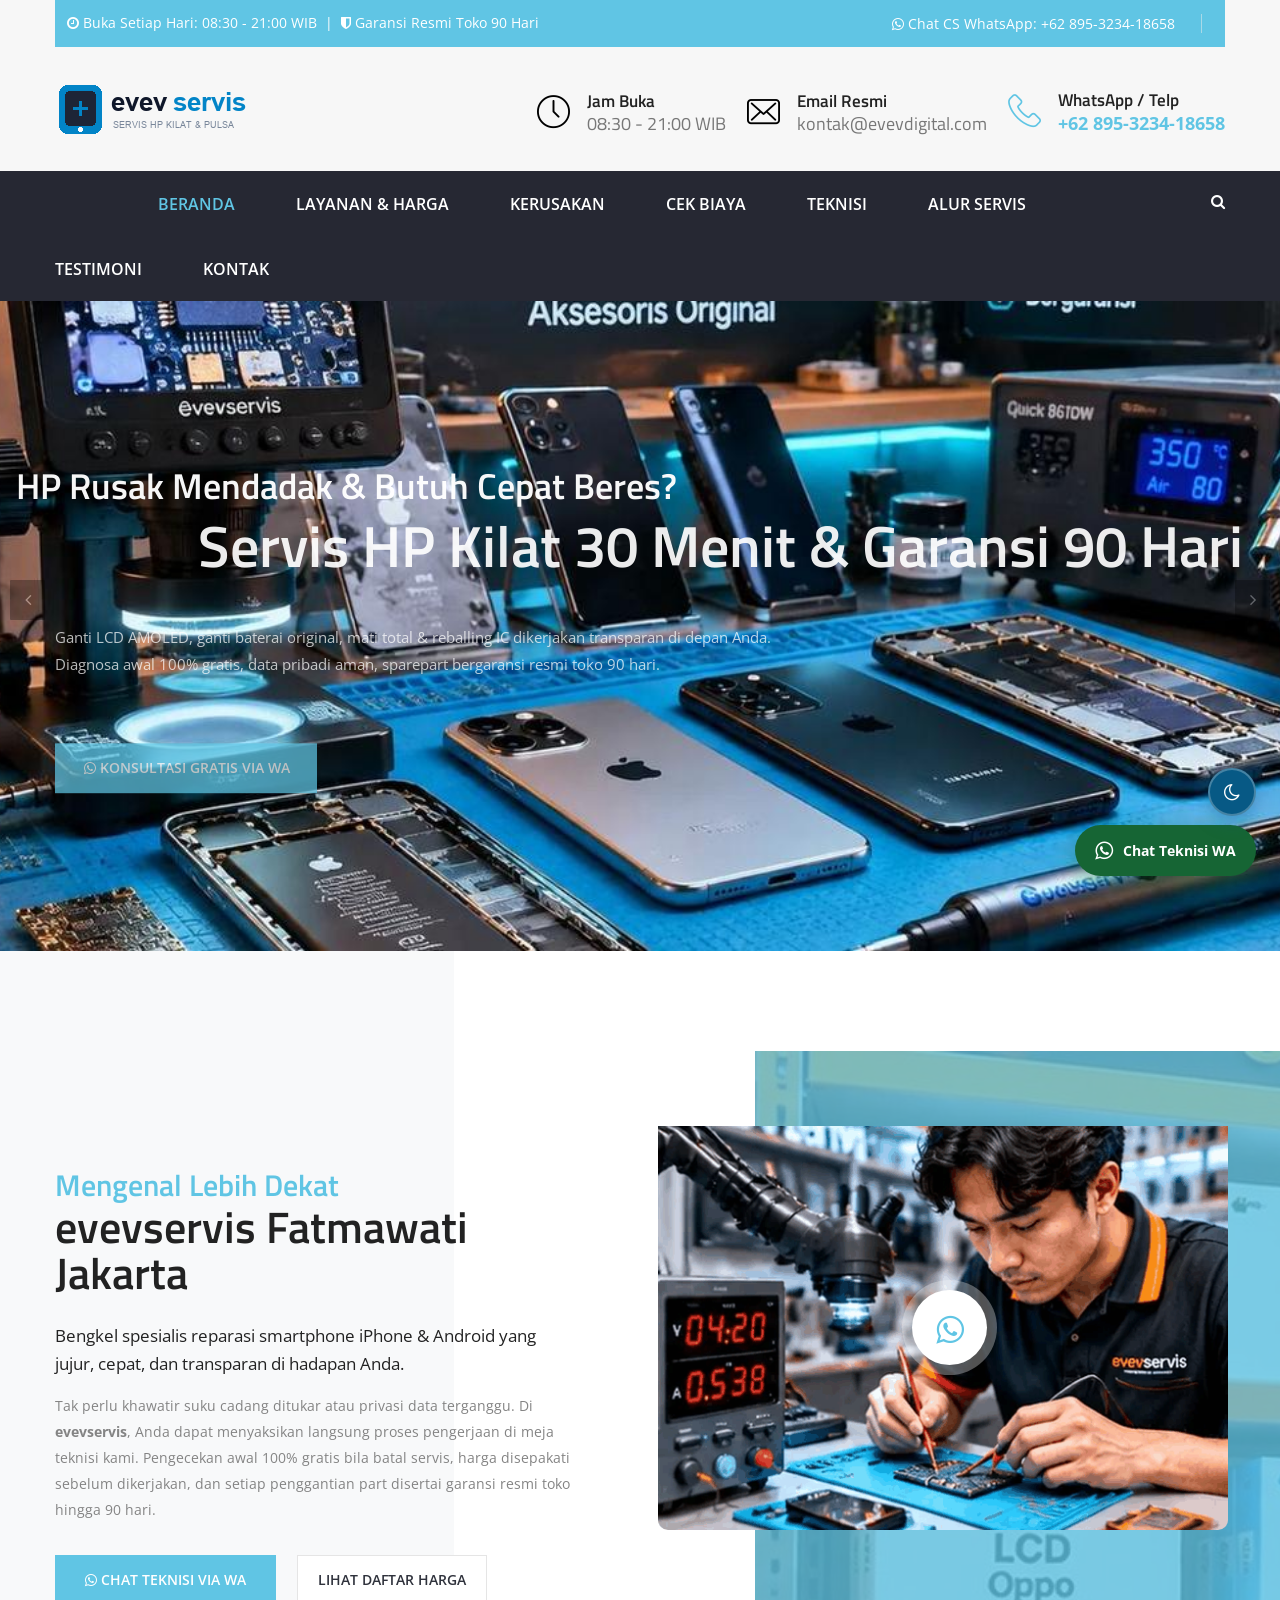
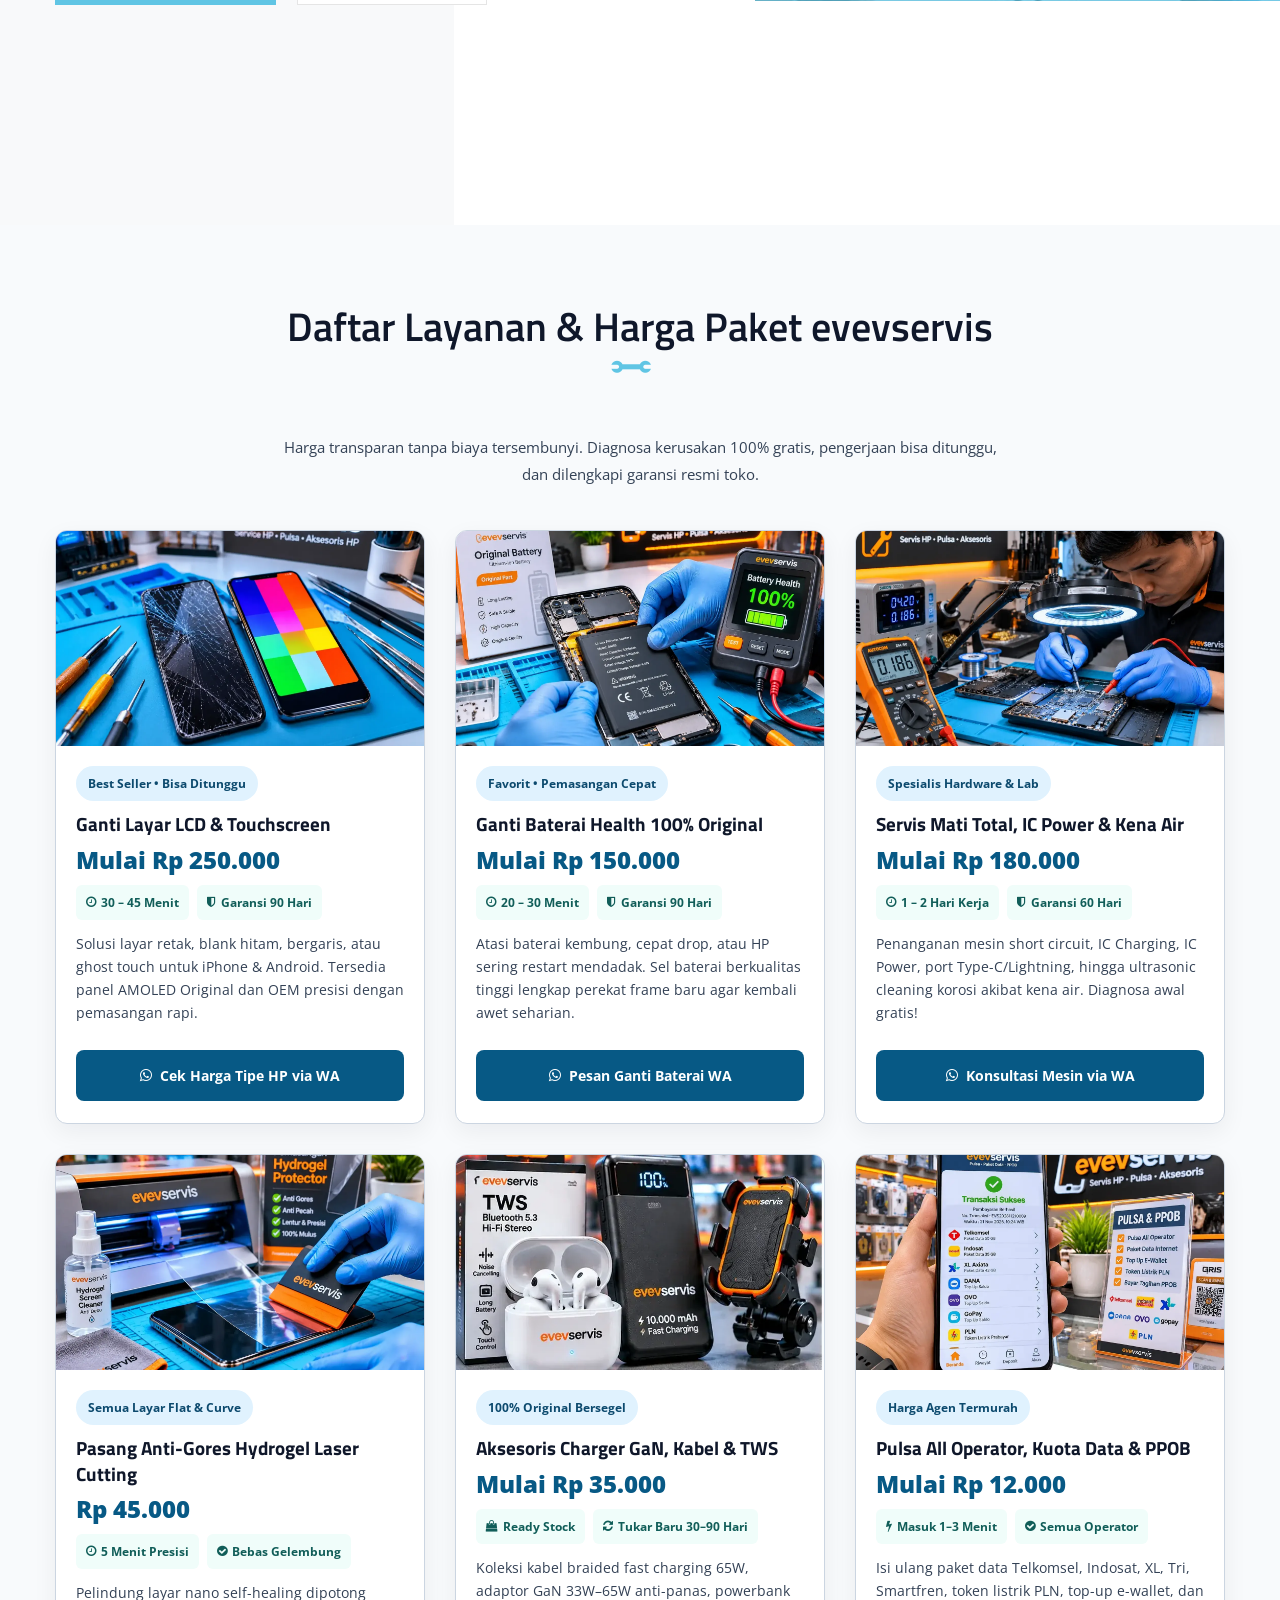
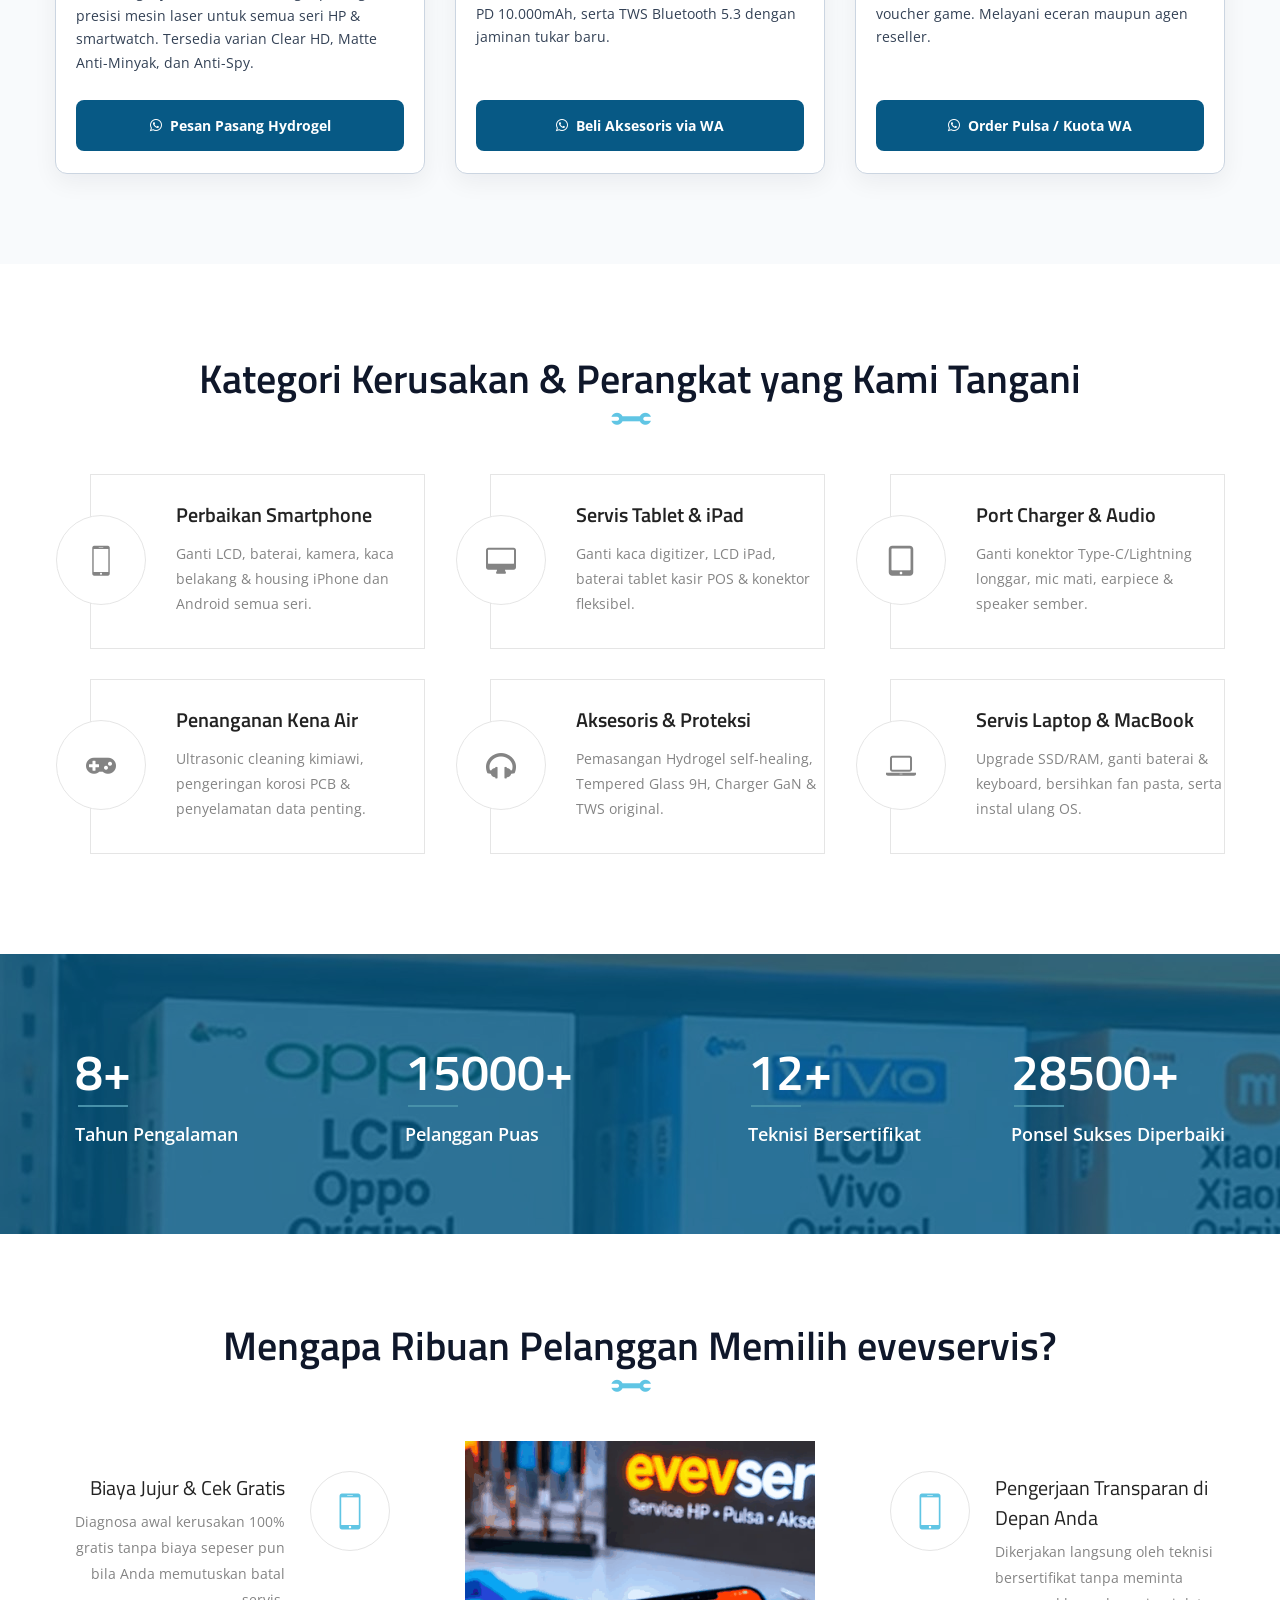
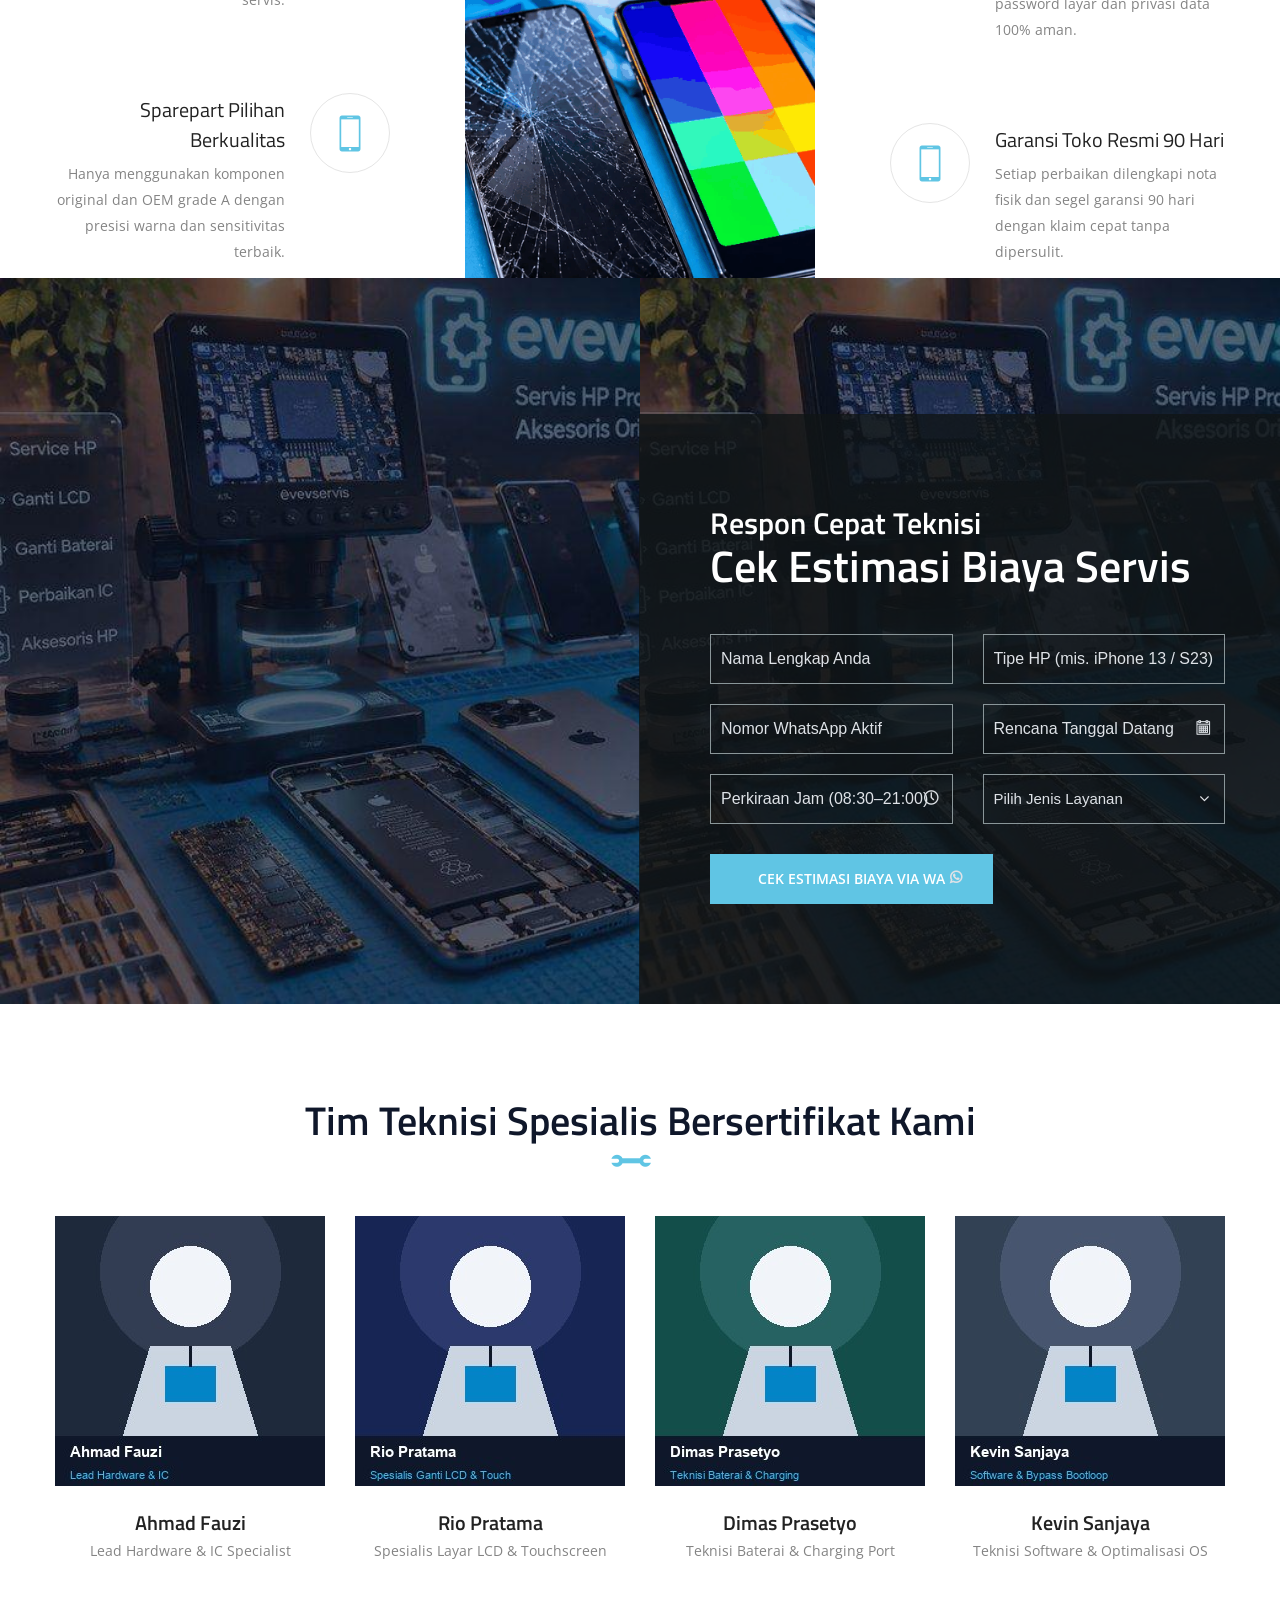
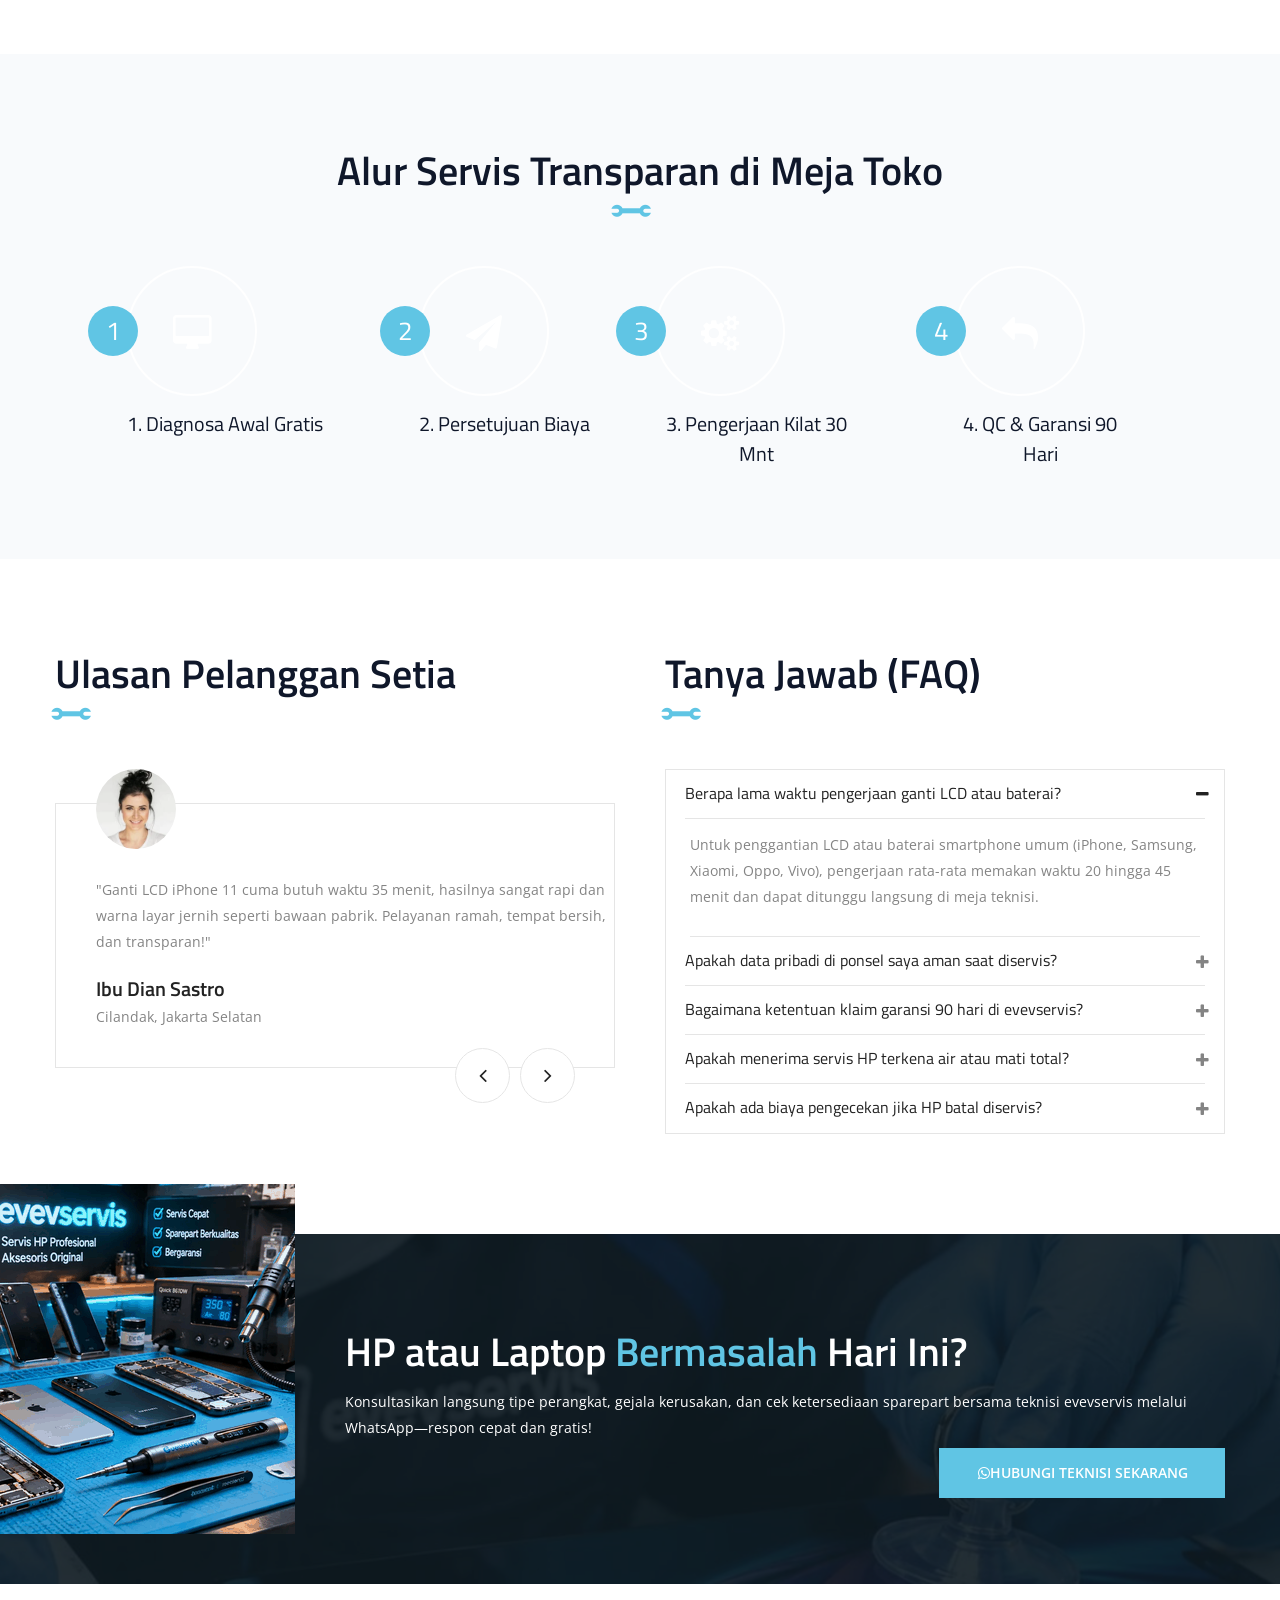
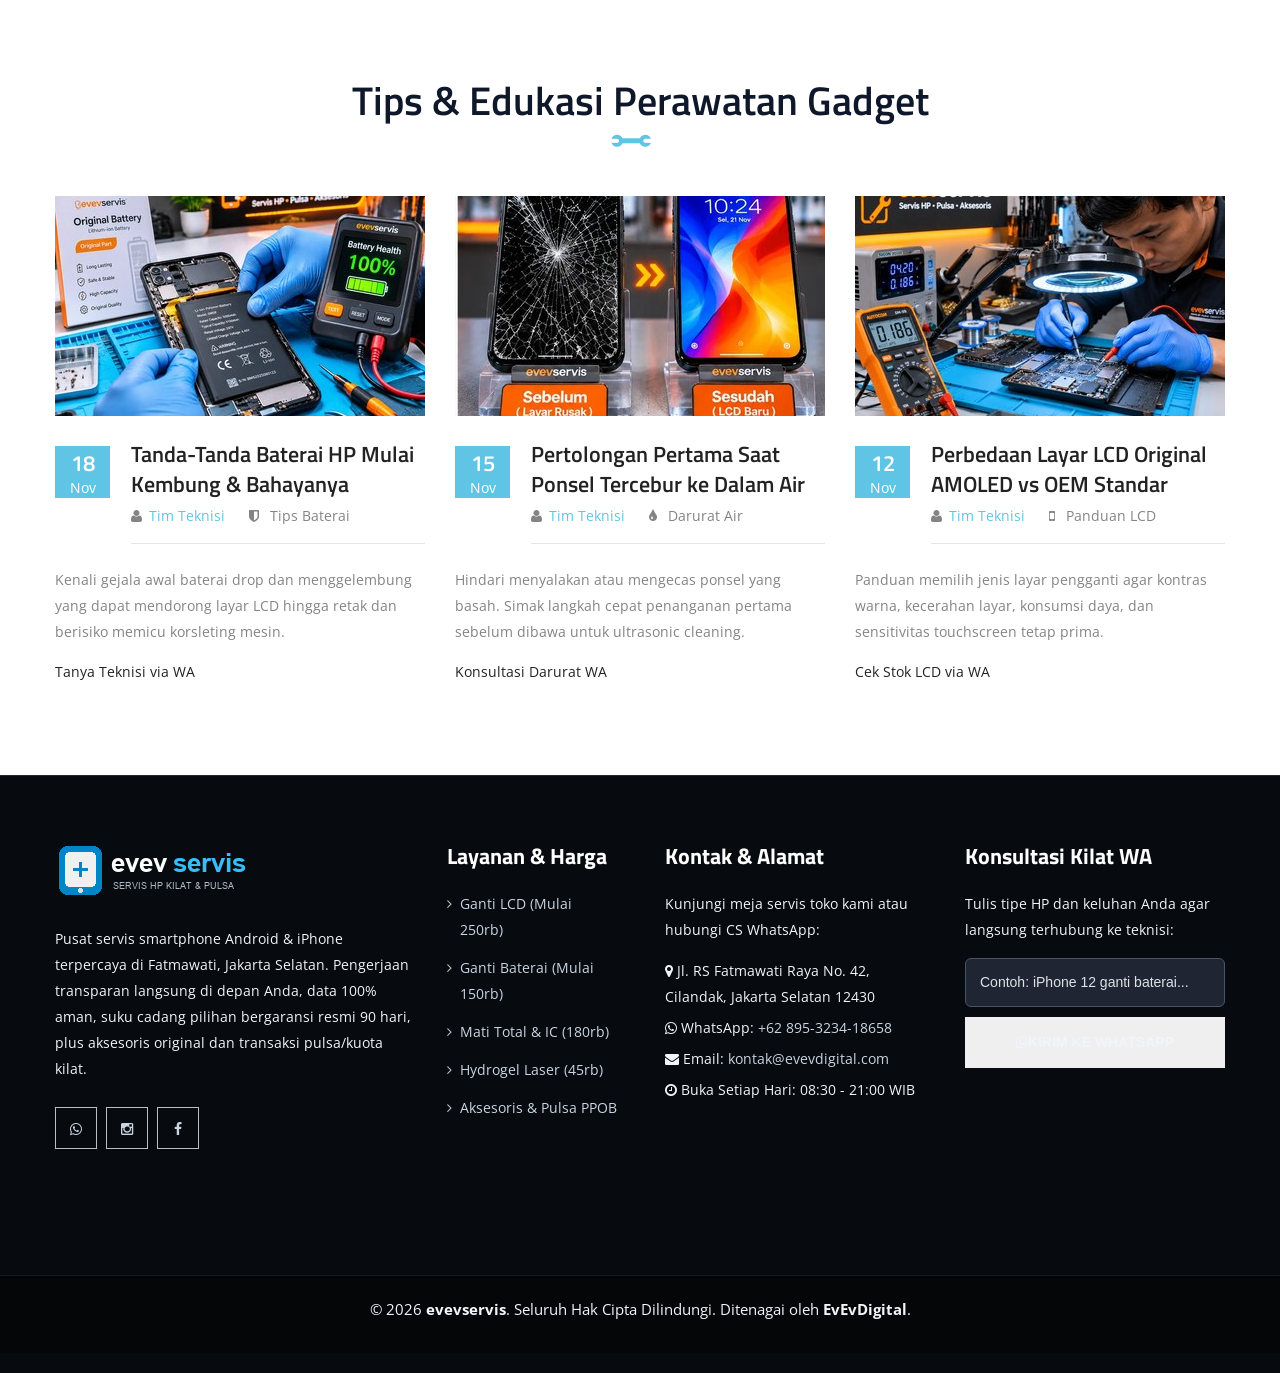
<file: index.html>
<!DOCTYPE html>
<html lang="id" data-theme="light">
<head>
<meta charset="utf-8">
<meta http-equiv="X-UA-Compatible" content="IE=edge">
<meta name="viewport" content="width=device-width, initial-scale=1.0, maximum-scale=5.0">
<meta name="description" content="evevservis — Pusat servis HP kilat 30 menit di Fatmawati, Jakarta Selatan. Ganti LCD AMOLED/Original, baterai Health 100%, servis mati total &amp; IC, pasang hydrogel, aksesoris resmi, dan pulsa/kuota murah bergaransi 90 hari.">

<title>evevservis | Servis HP Kilat 30 Menit, Ganti LCD &amp; Baterai Bergaransi 90 Hari Jakarta</title>

<!-- Anti-FOUC Theme Initializer (Berjalan sebelum CSS dirender) -->
<script>
(function () {
  try {
    var root = document.documentElement;
    root.classList.add('no-theme-transition');
    var saved = localStorage.getItem('evev_theme') || localStorage.getItem('evevservis_theme');
    var prefersDark = window.matchMedia && window.matchMedia('(prefers-color-scheme: dark)').matches;
    var theme = (saved === 'dark' || saved === 'light') ? saved : (prefersDark ? 'dark' : 'light');
    root.setAttribute('data-theme', theme);
  } catch (e) {
    document.documentElement.setAttribute('data-theme', 'light');
  }
})();
</script>

<!-- Stylesheets -->
<link href="css/bootstrap.css" rel="stylesheet">
<link href="css/revolution-slider.css" rel="stylesheet">
<link href="css/style.css" rel="stylesheet">
<link href="css/responsive.css" rel="stylesheet">
<link href="css/theme-toggle.css" rel="stylesheet">

<!--Favicon-->
<link rel="shortcut icon" href="images/favicon.ico" type="image/x-icon">
<link rel="icon" href="images/favicon.ico" type="image/x-icon">

<style>
  /* Konsistensi proporsi gambar & kartu Varian 1 (warna dikelola oleh css/theme-toggle.css) */
  .evev-service-card h3 {
    font-size: 19px;
    font-weight: 700;
    line-height: 1.35;
    margin: 0 0 8px 0;
    color: var(--text-main);
  }
  .evev-service-card p {
    font-size: 14px;
    line-height: 1.65;
    color: var(--text-muted);
    margin: 0 0 18px 0;
  }
  .team-section .single-item .img-box img {
    width: 100%;
    height: 270px;
    object-fit: cover;
    display: block;
  }
  .news-section .single-item .img-box img {
    width: 100%;
    height: 220px;
    object-fit: cover;
    display: block;
  }
  .testimonial-faq-section .testimonial-content .img-box img {
    width: 80px;
    height: 80px;
    object-fit: cover;
    border-radius: 50%;
  }
</style>
<!--[if lt IE 9]><script src="https://cdnjs.cloudflare.com/ajax/libs/html5shiv/3.7.3/html5shiv.js"></script><![endif]-->
<!--[if lt IE 9]><script src="js/respond.js"></script><![endif]-->
</head>

<body>
<div class="page-wrapper">

    <!-- .preloader -->
    <div class="preloader"></div>
    <!-- /.preloader -->

    <!-- main header area -->
    <header class="main-header">
        <div class="container">
            <div class="header-upper">
                <div class="row">
                    <div class="col-md-6 col-sm-6 col-xs-12">
                        <div class="top-left">
                            <div class="text"><i class="fa fa-clock-o"></i> <span data-config="jamOperasional">Buka Setiap Hari: 08:30 - 21:00 WIB</span> &nbsp;|&nbsp; <i class="fa fa-shield"></i> Garansi Resmi Toko 90 Hari</div>
                        </div>
                    </div>
                    <div class="col-md-6 col-sm-6 col-xs-12">
                        <div class="top-right clearfix">
                            <div class="text">
                                <a href="https://wa.me/62895323418658?text=Halo%20evevservis%2C%20saya%20ingin%20konsultasi%20servis%20HP." data-wa-paket="Konsultasi Servis HP" target="_blank" rel="noopener noreferrer"><i class="fa fa-whatsapp"></i> Chat CS WhatsApp: <span data-config="whatsappDisplay">+62 895-3234-18658</span></a>
                            </div>
                        </div>
                    </div>
                </div>
            </div>
        </div>

        <div class="outer-area">
            <div class="container">
                <div class="logo">
                    <a href="index.html"><img src="images/home/logo.png" alt="Logo evevservis Bengkel Servis HP Kilat Jakarta Selatan" style="object-fit: contain;"></a>
                </div>
                <div class="single-info-box">
                    <div class="single-info">
                        <div class="icon-box"><i class="flaticon-clock-1"></i></div>
                        <div class="title">Jam Buka</div>
                        <div class="text">08:30 - 21:00 WIB</div>
                    </div>
                    <div class="single-info">
                        <div class="icon-box"><i class="flaticon-envelope"></i></div>
                        <div class="title">Email Resmi</div>
                        <div class="text" data-config="email">kontak@evevdigital.com</div>
                    </div>
                    <div class="single-info">
                        <div class="icon-box"><i class="fa flaticon-technology"></i></div>
                        <div class="title">WhatsApp / Telp</div>
                        <div class="text-phone" data-config="whatsappDisplay">+62 895-3234-18658</div>
                    </div>
                </div>
            </div>
        </div>

        <div class="header-lower">
            <div class="container">
                <div class="row">
                    <div class="col-md-12 col-sm-12 col-xs-12">
                        <div class="menu-bar">
                            <nav class="main-menu">
                                <div class="navbar-header">
                                    <button type="button" class="navbar-toggle" data-toggle="collapse" data-target=".navbar-collapse" aria-label="Buka Menu Navigasi">
                                        <span class="icon-bar"></span>
                                        <span class="icon-bar"></span>
                                        <span class="icon-bar"></span>
                                    </button>
                                </div>
                                <div class="navbar-collapse collapse clearfix">
                                    <ul class="navigation clearfix">
                                        <li class="current dropdown"><a href="index.html">Beranda</a>
                                            <ul>
                                                <li><a href="template-1.html">Template 1: Servis Kilat di Toko</a></li>
                                                <li><a href="template-2.html">Template 2: Toko Aksesoris &amp; Pulsa</a></li>
                                                <li><a href="template-3.html">Template 3: Servis Panggilan B2B</a></li>
                                            </ul>
                                        </li>
                                        <li><a href="#layanan">Layanan &amp; Harga</a></li>
                                        <li><a href="#kerusakan">Kerusakan</a></li>
                                        <li><a href="#estimasi">Cek Biaya</a></li>
                                        <li><a href="#teknisi">Teknisi</a></li>
                                        <li><a href="#alur">Alur Servis</a></li>
                                        <li><a href="#testimoni">Testimoni</a></li>
                                        <li><a href="#kontak">Kontak</a></li>
                                    </ul>
                                </div>
                            </nav>
                        </div>
                        <div class="more-option">
                            <div class="seach-toggle" aria-label="Cari Layanan"><i class="fa fa-search"></i></div>
                            <div class="search-box">
                                <form action="#" class="search-form">
                                    <div class="form-group">
                                        <input type="search" name="search" placeholder="Cari ganti LCD, baterai, IC..." required>
                                        <button type="submit" aria-label="Mulai Pencarian"><i class="fa fa-search"></i></button>
                                    </div>
                                </form>
                            </div>
                        </div>
                    </div>
                </div>
            </div>
        </div>

        <!--Sticky Header-->
        <div class="sticky-header">
            <div class="container clearfix">
                <div class="row">
                    <div class="col-md-12 col-sm-12 col-xs-12">
                        <div class="menu-bar">
                            <nav class="main-menu">
                                <div class="navbar-header">
                                    <button type="button" class="navbar-toggle" data-toggle="collapse" data-target=".navbar-collapse" aria-label="Buka Menu Navigasi">
                                        <span class="icon-bar"></span>
                                        <span class="icon-bar"></span>
                                        <span class="icon-bar"></span>
                                    </button>
                                </div>
                                <div class="navbar-collapse collapse clearfix">
                                    <ul class="navigation clearfix">
                                        <li class="current dropdown"><a href="index.html">Beranda</a>
                                            <ul>
                                                <li><a href="template-1.html">Template 1: Servis Kilat di Toko</a></li>
                                                <li><a href="template-2.html">Template 2: Toko Aksesoris &amp; Pulsa</a></li>
                                                <li><a href="template-3.html">Template 3: Servis Panggilan B2B</a></li>
                                            </ul>
                                        </li>
                                        <li><a href="#layanan">Layanan &amp; Harga</a></li>
                                        <li><a href="#kerusakan">Kerusakan</a></li>
                                        <li><a href="#estimasi">Cek Biaya</a></li>
                                        <li><a href="#teknisi">Teknisi</a></li>
                                        <li><a href="#alur">Alur Servis</a></li>
                                        <li><a href="#testimoni">Testimoni</a></li>
                                        <li><a href="#kontak">Kontak</a></li>
                                    </ul>
                                </div>
                            </nav>
                        </div>
                        <div class="more-option">
                            <div class="seach-toggle" aria-label="Cari Layanan"><i class="fa fa-search"></i></div>
                            <div class="search-box">
                                <form action="#" class="search-form">
                                    <div class="form-group">
                                        <input type="search" name="search" placeholder="Cari ganti LCD, baterai, IC..." required>
                                        <button type="submit" aria-label="Mulai Pencarian"><i class="fa fa-search"></i></button>
                                    </div>
                                </form>
                            </div>
                        </div>
                    </div>
                </div>
            </div>
        </div>
    </header>
    <!--End Sticky Header-->

    <!--Main Slider-->
    <section class="main-banner banner">
        <div class="rev_slider_wrapper">
            <div id="main_slider" class="rev_slider" data-version="5.0">
                <ul>
                    <li data-index="rs-355" class="slide_show slide_1" data-transition="slidingoverlayright" data-slotamount="default" data-easein="default" data-easeout="default" data-masterspeed="default" data-rotate="0" data-saveperformance="off" data-title="Servis HP Kilat" data-description="">
                        <img src="images/slider/slider-1.jpg" alt="Meja teknisi profesional servis HP kilat evevservis Jakarta Selatan" data-bgposition="center center" data-bgfit="cover" data-bgrepeat="no-repeat" class="rev-slidebg" style="object-fit: cover;">
                        <div class="main_heading tp-caption tp-resizeme"
                            data-x="left" data-hoffset="0"
                            data-y="center" data-voffset="-140"
                            data-whitespace="nowrap"
                            data-transform_idle="o:1;"
                            data-transform_in="x:[-175%];y:0px;z:0;rX:0;rY:0;rZ:0;sX:1;sY:1;skX:0;skY:0;opacity:0.01;s:3000;e:Power3.easeOut;"
                            data-transform_out="y:[100%];s:1000;s:1000;"
                            data-mask_out="x:inherit;y:inherit;s:inherit;e:inherit;"
                            data-start="2000"
                            data-splitin="none"
                            data-splitout="none">
                            <div class="banner-title"><h2>HP Rusak Mendadak &amp; Butuh Cepat Beres?</h2></div>
                        </div>
                        <div class="tp-caption tp-resizeme"
                            data-x="left" data-hoffset="0"
                            data-y="center" data-voffset="-80"
                            data-transform_idle="o:1;"
                            data-transform_in="x:[175%];y:0px;z:0;rX:0;rY:0;rZ:0;sX:1;sY:1;skX:0;skY:0;opacity:0.01;s:3000;e:Power3.easeOut;"
                            data-transform_out="s:1000;e:Power3.easeInOut;s:1000;e:Power3.easeInOut;"
                            data-splitin="none"
                            data-splitout="none"
                            data-responsive_offset="on"
                            data-start="2300">
                            <div class="banner-title"><h1>Servis HP Kilat 30 Menit &amp; Garansi 90 Hari</h1></div>
                        </div>
                        <div class="tp-caption tp-resizeme"
                            data-x="left" data-hoffset="0"
                            data-y="center" data-voffset="10"
                            data-transform_idle="o:1;"
                            data-transform_in="y:[100%];z:0;rX:0deg;rY:0;rZ:0;sX:1;sY:1;skX:0;skY:0;opacity:0;s:2000;e:Power4.easeInOut;"
                            data-transform_out="s:1000;e:Power3.easeInOut;s:1000;e:Power3.easeInOut;"
                            data-splitin="none"
                            data-splitout="none"
                            data-responsive_offset="on"
                            data-start="2600">
                            <div class="text">Ganti LCD AMOLED, ganti baterai original, mati total &amp; reballing IC dikerjakan transparan di depan Anda.<br />Diagnosa awal 100% gratis, data pribadi aman, sparepart bergaransi resmi toko 90 hari.</div>
                        </div>
                        <div class="tp-caption tp-resizeme"
                            data-x="left" data-hoffset="0"
                            data-y="center" data-voffset="100"
                            data-transform_idle="o:1;"
                            data-transform_in="y:[300%];z:0;rX:0deg;rY:0;rZ:0;sX:1;sY:1;skX:0;skY:0;opacity:0;s:2000;e:Power4.easeInOut;"
                            data-transform_out="s:1000;e:Power3.easeInOut;s:1000;e:Power3.easeInOut;"
                            data-splitin="none"
                            data-splitout="none"
                            data-responsive_offset="on"
                            data-start="2600">
                            <a class="btn-style-one" href="https://wa.me/62895323418658?text=Halo%20evevservis%2C%20saya%20mau%20konsultasi%20servis%20HP." data-wa-paket="Konsultasi Servis HP Kilat" target="_blank" rel="noopener noreferrer"><i class="fa fa-whatsapp mr-1"></i> Konsultasi Gratis via WA</a>
                        </div>
                    </li>

                    <li data-index="rs-356" class="slide_show slide_2" data-transition="slidingoverlaytop" data-slotamount="default" data-easein="default" data-easeout="default" data-masterspeed="default" data-rotate="0" data-saveperformance="off" data-title="Ganti LCD dan Baterai" data-description="">
                        <img src="images/slider/slider-2.jpg" alt="Penggantian layar LCD dan baterai smartphone original di evevservis" data-bgposition="center center" data-bgfit="cover" data-bgrepeat="no-repeat" class="rev-slidebg" style="object-fit: cover;">
                        <div class="main_heading tp-caption tp-resizeme"
                            data-x="left" data-hoffset="0"
                            data-y="center" data-voffset="-140"
                            data-whitespace="nowrap"
                            data-transform_idle="o:1;"
                            data-transform_in="x:[-175%];y:0px;z:0;rX:0;rY:0;rZ:0;sX:1;sY:1;skX:0;skY:0;opacity:0.01;s:3000;e:Power3.easeOut;"
                            data-transform_out="y:[100%];s:1000;s:1000;"
                            data-mask_out="x:inherit;y:inherit;s:inherit;e:inherit;"
                            data-start="2000"
                            data-splitin="none"
                            data-splitout="none">
                            <div class="banner-title"><h2>Layar Retak, Bergaris atau Baterai Cepat Drop?</h2></div>
                        </div>
                        <div class="tp-caption tp-resizeme"
                            data-x="left" data-hoffset="0"
                            data-y="center" data-voffset="-80"
                            data-transform_idle="o:1;"
                            data-transform_in="x:[175%];y:0px;z:0;rX:0;rY:0;rZ:0;sX:1;sY:1;skX:0;skY:0;opacity:0.01;s:3000;e:Power3.easeOut;"
                            data-transform_out="s:1000;e:Power3.easeInOut;s:1000;e:Power3.easeInOut;"
                            data-splitin="none"
                            data-splitout="none"
                            data-responsive_offset="on"
                            data-start="2300">
                            <div class="banner-title"><h1>Ganti LCD &amp; Baterai Original Bisa Ditunggu</h1></div>
                        </div>
                        <div class="tp-caption tp-resizeme"
                            data-x="left" data-hoffset="0"
                            data-y="center" data-voffset="10"
                            data-transform_idle="o:1;"
                            data-transform_in="y:[100%];z:0;rX:0deg;rY:0;rZ:0;sX:1;sY:1;skX:0;skY:0;opacity:0;s:2000;e:Power4.easeInOut;"
                            data-transform_out="s:1000;e:Power3.easeInOut;s:1000;e:Power3.easeInOut;"
                            data-splitin="none"
                            data-splitout="none"
                            data-responsive_offset="on"
                            data-start="2600">
                            <div class="text">Mulai Rp 150.000! Tanpa format ulang data, tanpa antre berhari-hari, langsung cek fisik &amp; tes fungsi.<br />Buka setiap hari 08:30 – 21:00 WIB di Jl. RS Fatmawati Raya No. 42, Jakarta Selatan.</div>
                        </div>
                        <div class="tp-caption tp-resizeme"
                            data-x="left" data-hoffset="0"
                            data-y="center" data-voffset="100"
                            data-transform_idle="o:1;"
                            data-transform_in="y:[300%];z:0;rX:0deg;rY:0;rZ:0;sX:1;sY:1;skX:0;skY:0;opacity:0;s:2000;e:Power4.easeInOut;"
                            data-transform_out="s:1000;e:Power3.easeInOut;s:1000;e:Power3.easeInOut;"
                            data-splitin="none"
                            data-splitout="none"
                            data-responsive_offset="on"
                            data-start="2600">
                            <a class="btn-style-one" href="#layanan"><i class="fa fa-list-alt mr-1"></i> Lihat Daftar Harga Servis</a>
                        </div>
                    </li>
                </ul>
            </div>
        </div>
    </section>
    <!--Main Slider End-->

    <!-- about section -->
    <section class="about-section">
        <div class="container">
            <div class="row">
                <div class="col-md-6 col-sm-12 col-xs-12">
                    <div class="about-content">
                        <div class="text">Mengenal Lebih Dekat</div>
                        <div class="title">evevservis Fatmawati Jakarta</div>
                        <h4>Bengkel spesialis reparasi smartphone iPhone &amp; Android yang jujur, cepat, dan transparan di hadapan Anda.</h4>
                        <p>Tak perlu khawatir suku cadang ditukar atau privasi data terganggu. Di <strong>evevservis</strong>, Anda dapat menyaksikan langsung proses pengerjaan di meja teknisi kami. Pengecekan awal 100% gratis bila batal servis, harga disepakati sebelum dikerjakan, dan setiap penggantian part disertai garansi resmi toko hingga 90 hari.</p>
                        <div class="about-btn">
                            <a href="https://wa.me/62895323418658?text=Halo%20evevservis%2C%20saya%20ingin%20konsultasi%20kerusakan%20HP." data-wa-paket="Konsultasi Teknisi evevservis" class="btn-style-one" target="_blank" rel="noopener noreferrer"><i class="fa fa-whatsapp mr-1"></i> Chat Teknisi via WA</a>
                            <a href="#layanan" class="btn-style-two">Lihat Daftar Harga</a>
                        </div>
                    </div>
                </div>
                <div class="col-md-6 col-sm-12 col-xs-12">
                    <div class="video-section">
                        <div class="fluid-image">
                            <img src="images/about/video-img.png" alt="Suasana meja kerja teknisi spesialis servis smartphone evevservis" loading="lazy" style="object-fit: cover; border-radius: 10px;">
                            <a href="https://wa.me/62895323418658?text=Halo%20evevservis%2C%20saya%20ingin%20konsultasi%20servis%20langsung." target="_blank" rel="noopener noreferrer" title="Konsultasi Servis HP via WhatsApp" aria-label="Konsultasi Langsung via WhatsApp"><span class="fa fa-whatsapp" aria-hidden="true"></span></a>
                        </div>
                    </div>
                </div>
            </div>
        </div>
    </section>
    <!-- about section end -->

    <!-- service & pricing section (6 Paket Layanan & Harga 100% Terbaca Jelas) -->
    <section class="service-section text-center" id="layanan" style="padding: 80px 0 60px;">
        <div class="container">
            <div class="service-title" style="margin-bottom: 42px;">
                <div class="section-title">Daftar Layanan &amp; Harga Paket evevservis</div>
                <p style="max-width: 720px; margin: 12px auto 0; font-size: 15px;">Harga transparan tanpa biaya tersembunyi. Diagnosa kerusakan 100% gratis, pengerjaan bisa ditunggu, dan dilengkapi garansi resmi toko.</p>
            </div>

            <div class="evev-service-grid">
                <!-- Paket 1 -->
                <div class="col-md-4 col-sm-6 col-xs-12 evev-service-col">
                    <div class="evev-service-card">
                        <div class="card-media">
                            <img src="images/evevservis/service_ganti_lcd_layar.webp" alt="Layanan ganti layar LCD AMOLED dan Touchscreen HP bisa ditunggu di evevservis" loading="lazy" style="object-fit: cover;">
                        </div>
                        <div class="card-body">
                            <span class="card-badge">Best Seller • Bisa Ditunggu</span>
                            <h3>Ganti Layar LCD &amp; Touchscreen</h3>
                            <div class="card-price">Mulai Rp 250.000</div>
                            <div class="card-meta">
                                <span><i class="fa fa-clock-o"></i> 30 – 45 Menit</span>
                                <span><i class="fa fa-shield"></i> Garansi 90 Hari</span>
                            </div>
                            <p>Solusi layar retak, blank hitam, bergaris, atau ghost touch untuk iPhone &amp; Android. Tersedia panel AMOLED Original dan OEM presisi dengan pemasangan rapi.</p>
                            <div class="card-cta">
                                <a href="https://wa.me/62895323418658?text=Halo%20evevservis%2C%20saya%20ingin%20tanya%20harga%20Ganti%20Layar%20LCD%20%26%20Touchscreen." data-wa-paket="Ganti Layar LCD & Touchscreen" data-wa-harga="Mulai Rp 250.000" target="_blank" rel="noopener noreferrer"><i class="fa fa-whatsapp"></i> Cek Harga Tipe HP via WA</a>
                            </div>
                        </div>
                    </div>
                </div>

                <!-- Paket 2 -->
                <div class="col-md-4 col-sm-6 col-xs-12 evev-service-col">
                    <div class="evev-service-card">
                        <div class="card-media">
                            <img src="images/evevservis/service_ganti_baterai_tanam.webp" alt="Layanan ganti baterai tanam original Health 100 persen bergaransi di evevservis" loading="lazy" style="object-fit: cover;">
                        </div>
                        <div class="card-body">
                            <span class="card-badge">Favorit • Pemasangan Cepat</span>
                            <h3>Ganti Baterai Health 100% Original</h3>
                            <div class="card-price">Mulai Rp 150.000</div>
                            <div class="card-meta">
                                <span><i class="fa fa-clock-o"></i> 20 – 30 Menit</span>
                                <span><i class="fa fa-shield"></i> Garansi 90 Hari</span>
                            </div>
                            <p>Atasi baterai kembung, cepat drop, atau HP sering restart mendadak. Sel baterai berkualitas tinggi lengkap perekat frame baru agar kembali awet seharian.</p>
                            <div class="card-cta">
                                <a href="https://wa.me/62895323418658?text=Halo%20evevservis%2C%20saya%20ingin%20Ganti%20Baterai%20Original%20(Mulai%20Rp%20150.000)." data-wa-paket="Ganti Baterai Health 100% Original" data-wa-harga="Mulai Rp 150.000" target="_blank" rel="noopener noreferrer"><i class="fa fa-whatsapp"></i> Pesan Ganti Baterai WA</a>
                            </div>
                        </div>
                    </div>
                </div>

                <!-- Paket 3 -->
                <div class="col-md-4 col-sm-6 col-xs-12 evev-service-col">
                    <div class="evev-service-card">
                        <div class="card-media">
                            <img src="images/evevservis/service_mati_total_charging.webp" alt="Perbaikan HP mati total, IC Power, IC Charging dan kena air di evevservis" loading="lazy" style="object-fit: cover;">
                        </div>
                        <div class="card-body">
                            <span class="card-badge">Spesialis Hardware &amp; Lab</span>
                            <h3>Servis Mati Total, IC Power &amp; Kena Air</h3>
                            <div class="card-price">Mulai Rp 180.000</div>
                            <div class="card-meta">
                                <span><i class="fa fa-clock-o"></i> 1 – 2 Hari Kerja</span>
                                <span><i class="fa fa-shield"></i> Garansi 60 Hari</span>
                            </div>
                            <p>Penanganan mesin short circuit, IC Charging, IC Power, port Type-C/Lightning, hingga ultrasonic cleaning korosi akibat kena air. Diagnosa awal gratis!</p>
                            <div class="card-cta">
                                <a href="https://wa.me/62895323418658?text=Halo%20evevservis%2C%20HP%20saya%20mati%20total%20atau%20kendala%20charging." data-wa-paket="Servis Mati Total, IC Power & Kena Air" data-wa-harga="Mulai Rp 180.000" target="_blank" rel="noopener noreferrer"><i class="fa fa-whatsapp"></i> Konsultasi Mesin via WA</a>
                            </div>
                        </div>
                    </div>
                </div>

                <!-- Paket 4 -->
                <div class="col-md-4 col-sm-6 col-xs-12 evev-service-col">
                    <div class="evev-service-card">
                        <div class="card-media">
                            <img src="images/evevservis/service_pasang_hydrogel_tempered.webp" alt="Pemasangan anti-gores Hydrogel Laser Cutting presisi untuk semua seri HP" loading="lazy" style="object-fit: cover;">
                        </div>
                        <div class="card-body">
                            <span class="card-badge">Semua Layar Flat &amp; Curve</span>
                            <h3>Pasang Anti-Gores Hydrogel Laser Cutting</h3>
                            <div class="card-price">Rp 45.000</div>
                            <div class="card-meta">
                                <span><i class="fa fa-clock-o"></i> 5 Menit Presisi</span>
                                <span><i class="fa fa-check-circle"></i> Bebas Gelembung</span>
                            </div>
                            <p>Pelindung layar nano self-healing dipotong presisi mesin laser untuk semua seri HP &amp; smartwatch. Tersedia varian Clear HD, Matte Anti-Minyak, dan Anti-Spy.</p>
                            <div class="card-cta">
                                <a href="https://wa.me/62895323418658?text=Halo%20evevservis%2C%20saya%20ingin%20Pasang%20Hydrogel%20Laser%20Cutting%20(Rp%2045.000)." data-wa-paket="Pasang Anti-Gores Hydrogel Laser Cutting" data-wa-harga="Rp 45.000" target="_blank" rel="noopener noreferrer"><i class="fa fa-whatsapp"></i> Pesan Pasang Hydrogel</a>
                            </div>
                        </div>
                    </div>
                </div>

                <!-- Paket 5 -->
                <div class="col-md-4 col-sm-6 col-xs-12 evev-service-col">
                    <div class="evev-service-card">
                        <div class="card-media">
                            <img src="images/evevservis/service_aksesoris_audio_tws.webp" alt="Aksesoris original Charger GaN 65W, kabel braided dan TWS Bluetooth di evevservis" loading="lazy" style="object-fit: cover;">
                        </div>
                        <div class="card-body">
                            <span class="card-badge">100% Original Bersegel</span>
                            <h3>Aksesoris Charger GaN, Kabel &amp; TWS</h3>
                            <div class="card-price">Mulai Rp 35.000</div>
                            <div class="card-meta">
                                <span><i class="fa fa-shopping-bag"></i> Ready Stock</span>
                                <span><i class="fa fa-refresh"></i> Tukar Baru 30–90 Hari</span>
                            </div>
                            <p>Koleksi kabel braided fast charging 65W, adaptor GaN 33W–65W anti-panas, powerbank PD 10.000mAh, serta TWS Bluetooth 5.3 dengan jaminan tukar baru.</p>
                            <div class="card-cta">
                                <a href="https://wa.me/62895323418658?text=Halo%20evevservis%2C%20saya%20ingin%20beli%20Aksesoris%20Charger%20GaN%20%2F%20Kabel%20%2F%20TWS." data-wa-paket="Aksesoris Charger GaN, Kabel & TWS" data-wa-harga="Mulai Rp 35.000" target="_blank" rel="noopener noreferrer"><i class="fa fa-whatsapp"></i> Beli Aksesoris via WA</a>
                            </div>
                        </div>
                    </div>
                </div>

                <!-- Paket 6 -->
                <div class="col-md-4 col-sm-6 col-xs-12 evev-service-col">
                    <div class="evev-service-card">
                        <div class="card-media">
                            <img src="images/evevservis/service_pulsa_kuota_ppob.webp" alt="Agen pulsa all operator, paket data kuota internet murah dan PPOB evevservis" loading="lazy" style="object-fit: cover;">
                        </div>
                        <div class="card-body">
                            <span class="card-badge">Harga Agen Termurah</span>
                            <h3>Pulsa All Operator, Kuota Data &amp; PPOB</h3>
                            <div class="card-price">Mulai Rp 12.000</div>
                            <div class="card-meta">
                                <span><i class="fa fa-bolt"></i> Masuk 1–3 Menit</span>
                                <span><i class="fa fa-check-circle"></i> Semua Operator</span>
                            </div>
                            <p>Isi ulang paket data Telkomsel, Indosat, XL, Tri, Smartfren, token listrik PLN, top-up e-wallet, dan voucher game. Melayani eceran maupun agen reseller.</p>
                            <div class="card-cta">
                                <a href="https://wa.me/62895323418658?text=Halo%20evevservis%2C%20saya%20ingin%20isi%20Pulsa%20%2F%20Kuota%20Data%20%2F%20Token%20PLN." data-wa-paket="Pulsa All Operator, Kuota Data & PPOB" data-wa-harga="Mulai Rp 12.000" target="_blank" rel="noopener noreferrer"><i class="fa fa-whatsapp"></i> Order Pulsa / Kuota WA</a>
                            </div>
                        </div>
                    </div>
                </div>
            </div>
        </div>
    </section>
    <!-- service section end -->

    <!-- catagory section -->
    <section class="catagory-section" id="kerusakan">
        <div class="container">
            <div class="catagory-title text-center">
                <div class="section-title">Kategori Kerusakan &amp; Perangkat yang Kami Tangani</div>
            </div>
            <div class="row">
                <div class="col-md-4 col-sm-6 col-xs-12">
                    <div class="single-item hvr-float-shadow">
                        <div class="icon-box"><i class="flaticon-smartphone-call"></i></div>
                        <div class="catagory-content">
                            <h3>Perbaikan Smartphone</h3>
                            <p>Ganti LCD, baterai, kamera, kaca belakang &amp; housing iPhone dan Android semua seri.</p>
                        </div>
                    </div>
                </div>
                <div class="col-md-4 col-sm-6 col-xs-12">
                    <div class="single-item hvr-float-shadow">
                        <div class="icon-box"><i class="flaticon-desktop-monitor"></i></div>
                        <div class="catagory-content">
                            <h3>Servis Tablet &amp; iPad</h3>
                            <p>Ganti kaca digitizer, LCD iPad, baterai tablet kasir POS &amp; konektor fleksibel.</p>
                        </div>
                    </div>
                </div>
                <div class="col-md-4 col-sm-6 col-xs-12">
                    <div class="single-item hvr-float-shadow">
                        <div class="icon-box"><i class="flaticon-computer-tablet"></i></div>
                        <div class="catagory-content">
                            <h3>Port Charger &amp; Audio</h3>
                            <p>Ganti konektor Type-C/Lightning longgar, mic mati, earpiece &amp; speaker sember.</p>
                        </div>
                    </div>
                </div>
                <div class="col-md-4 col-sm-6 col-xs-12">
                    <div class="single-item hvr-float-shadow">
                        <div class="icon-box"><i class="flaticon-gamepad-console"></i></div>
                        <div class="catagory-content">
                            <h3>Penanganan Kena Air</h3>
                            <p>Ultrasonic cleaning kimiawi, pengeringan korosi PCB &amp; penyelamatan data penting.</p>
                        </div>
                    </div>
                </div>
                <div class="col-md-4 col-sm-6 col-xs-12">
                    <div class="single-item hvr-float-shadow">
                        <div class="icon-box"><i class="flaticon-music-headphones"></i></div>
                        <div class="catagory-content">
                            <h3>Aksesoris &amp; Proteksi</h3>
                            <p>Pemasangan Hydrogel self-healing, Tempered Glass 9H, Charger GaN &amp; TWS original.</p>
                        </div>
                    </div>
                </div>
                <div class="col-md-4 col-sm-6 col-xs-12">
                    <div class="single-item hvr-float-shadow">
                        <div class="icon-box"><i class="flaticon-open-laptop-computer"></i></div>
                        <div class="catagory-content">
                            <h3>Servis Laptop &amp; MacBook</h3>
                            <p>Upgrade SSD/RAM, ganti baterai &amp; keyboard, bersihkan fan pasta, serta instal ulang OS.</p>
                        </div>
                    </div>
                </div>
            </div>
        </div>
    </section>
    <!-- catagory section end -->

    <!-- fact counter section -->
    <section class="fact-counter">
        <div class="container">
            <div class="row">
                <div class="col-md-3 col-sm-6 col-xs-12">
                    <div class="single-item-one">
                        <article class="column wow fadeIn" data-wow-duration="0ms">
                            <div class="count-outer"><span class="count-text" data-speed="1500" data-stop="8">0</span><h1>+</h1></div>
                            <div class="text">Tahun Pengalaman</div>
                        </article>
                    </div>
                </div>
                <div class="col-md-3 col-sm-6 col-xs-12">
                    <div class="single-item-two">
                        <article class="column wow fadeIn" data-wow-duration="0ms">
                            <div class="count-outer"><span class="count-text" data-speed="1500" data-stop="15000">0</span><h1>+</h1></div>
                            <div class="text">Pelanggan Puas</div>
                        </article>
                    </div>
                </div>
                <div class="col-md-3 col-sm-6 col-xs-12">
                    <div class="single-item-three">
                        <article class="column wow fadeIn" data-wow-duration="0ms">
                            <div class="count-outer"><span class="count-text" data-speed="1500" data-stop="12">0</span><h1>+</h1></div>
                            <div class="text">Teknisi Bersertifikat</div>
                        </article>
                    </div>
                </div>
                <div class="col-md-3 col-sm-6 col-xs-12">
                    <div class="single-item-four">
                        <article class="column wow fadeIn" data-wow-duration="0ms">
                            <div class="count-outer"><span class="count-text" data-speed="1500" data-stop="28500">0</span><h1>+</h1></div>
                            <div class="text">Ponsel Sukses Diperbaiki</div>
                        </article>
                    </div>
                </div>
            </div>
        </div>
    </section>
    <!-- fact counter section end -->

    <!-- choose section -->
    <section class="choose-section" id="keunggulan">
        <div class="container">
            <div class="choose-title text-center">
                <div class="section-title">Mengapa Ribuan Pelanggan Memilih evevservis?</div>
            </div>
            <div class="row">
                <div class="col-md-4 col-sm-12 col-xs-12 text-right">
                    <div class="single-item">
                        <div class="icon-box"><i class="flaticon-smartphone-call"></i></div>
                        <h4>Biaya Jujur &amp; Cek Gratis</h4>
                        <p>Diagnosa awal kerusakan 100% gratis tanpa biaya sepeser pun bila Anda memutuskan batal servis.</p>
                    </div>
                    <div class="single-item">
                        <div class="icon-box"><i class="flaticon-smartphone-call"></i></div>
                        <h4>Sparepart Pilihan Berkualitas</h4>
                        <p>Hanya menggunakan komponen original dan OEM grade A dengan presisi warna dan sensitivitas terbaik.</p>
                    </div>
                </div>
                <div class="col-md-4 col-sm-12 col-xs-12">
                    <div class="img-box">
                        <figure><img src="images/home/iphone-1.png" alt="Ilustrasi smartphone siap pakai setelah diservis di evevservis" loading="lazy" style="object-fit: contain;"></figure>
                    </div>
                </div>
                <div class="col-md-4 col-sm-12 col-xs-12">
                    <div class="choose-right">
                        <div class="single-item">
                            <div class="icon-box"><i class="flaticon-smartphone-call"></i></div>
                            <h4>Pengerjaan Transparan di Depan Anda</h4>
                            <p>Dikerjakan langsung oleh teknisi bersertifikat tanpa meminta password layar dan privasi data 100% aman.</p>
                        </div>
                        <div class="single-item">
                            <div class="icon-box"><i class="flaticon-smartphone-call"></i></div>
                            <h4>Garansi Toko Resmi 90 Hari</h4>
                            <p>Setiap perbaikan dilengkapi nota fisik dan segel garansi 90 hari dengan klaim cepat tanpa dipersulit.</p>
                        </div>
                    </div>
                </div>
            </div>
        </div>
    </section>
    <!-- choose section end -->

    <!-- appointment section -->
    <section class="appointment-section" id="estimasi">
        <div class="has-overlay">
            <div class="container">
                <div class="row">
                    <div class="col-md-6 col-sm-8 col-xs-12 col-md-offset-6">
                        <div class="appointment-area">
                            <div class="title">Respon Cepat Teknisi</div>
                            <div class="section-title">Cek Estimasi Biaya Servis</div>
                            <form id="contact-form" name="contact_form" class="default-form wa-order-form" action="https://wa.me/62895323418658">
                                <div class="row">
                                    <div class="col-md-6 col-sm-12 col-xs-12">
                                        <input type="text" name="nama" value="" placeholder="Nama Lengkap Anda" required="">
                                    </div>
                                    <div class="col-md-6 col-sm-12 col-xs-12">
                                        <input type="text" name="tipeHp" value="" placeholder="Tipe HP (mis. iPhone 13 / S23)" required="">
                                    </div>
                                    <div class="col-md-6 col-sm-12 col-xs-12">
                                        <input type="tel" name="whatsapp_pemesan" value="" placeholder="Nomor WhatsApp Aktif" required="">
                                    </div>
                                    <div class="col-md-6 col-sm-12 col-xs-12">
                                        <i class="flaticon-calendar"></i>
                                        <input type="text" name="tanggal" placeholder="Rencana Tanggal Datang" id="datepicker">
                                    </div>
                                    <div class="col-md-6 col-sm-12 col-xs-12">
                                        <i class="flaticon-clock-1"></i>
                                        <input type="text" name="jam" placeholder="Perkiraan Jam (08:30–21:00)">
                                    </div>
                                    <div class="col-md-6 col-sm-12 col-xs-12">
                                        <select name="layanan" class="custom-select-box">
                                            <option value="">Pilih Jenis Layanan</option>
                                            <option value="Ganti Layar LCD & Touchscreen (Mulai Rp 250.000)">Ganti Layar LCD &amp; Touchscreen</option>
                                            <option value="Ganti Baterai Original (Mulai Rp 150.000)">Ganti Baterai Original</option>
                                            <option value="Servis Mati Total & IC Power (Mulai Rp 180.000)">Servis Mati Total &amp; IC Power</option>
                                            <option value="Servis Port Charger / Speaker">Servis Port Charger / Speaker</option>
                                            <option value="Penanganan HP Kena Air">Penanganan HP Kena Air</option>
                                            <option value="Pasang Hydrogel / Aksesoris / Pulsa">Pasang Hydrogel / Aksesoris / Pulsa</option>
                                        </select>
                                    </div>
                                </div>
                                <div class="appoinment-btn">
                                    <button type="submit" data-loading-text="Membuka WhatsApp..."><i class="fa fa-whatsapp mr-1"></i> Cek Estimasi Biaya via WA</button>
                                </div>
                            </form>
                        </div>
                    </div>
                </div>
            </div>
        </div>
    </section>
    <!-- appointment section end -->

    <!-- team section -->
    <section class="team-section text-center" id="teknisi">
        <div class="container">
            <div class="team-title">
                <div class="section-title">Tim Teknisi Spesialis Bersertifikat Kami</div>
            </div>
            <div class="row">
                <div class="col-md-3 col-sm-6 col-xs-12">
                    <div class="single-item">
                        <div class="inner-box">
                            <div class="img-box"><figure><img src="images/team/1.jpg" alt="Ahmad Fauzi Lead Hardware dan IC Specialist evevservis" loading="lazy" style="object-fit: cover;"></figure></div>
                            <div class="overlay-box"><div class="overlay-inner"></div></div>
                            <ul class="img-content">
                                <li><a href="https://wa.me/62895323418658" target="_blank" rel="noopener noreferrer" aria-label="Chat Ahmad Fauzi via WhatsApp"><i class="fa fa-whatsapp"></i></a></li>
                                <li><a href="#estimasi" aria-label="Konsultasi Servis Hardware"><i class="fa fa-wrench"></i></a></li>
                            </ul>
                        </div>
                        <div class="single-content">
                            <h4>Ahmad Fauzi</h4>
                            <p>Lead Hardware &amp; IC Specialist</p>
                        </div>
                    </div>
                </div>
                <div class="col-md-3 col-sm-6 col-xs-12">
                    <div class="single-item">
                        <div class="inner-box">
                            <div class="img-box"><figure><img src="images/team/2.jpg" alt="Rio Pratama Spesialis Layar LCD dan Touchscreen evevservis" loading="lazy" style="object-fit: cover;"></figure></div>
                            <div class="overlay-box"><div class="overlay-inner"></div></div>
                            <ul class="img-content">
                                <li><a href="https://wa.me/62895323418658" target="_blank" rel="noopener noreferrer" aria-label="Chat Rio Pratama via WhatsApp"><i class="fa fa-whatsapp"></i></a></li>
                                <li><a href="#estimasi" aria-label="Konsultasi Ganti LCD"><i class="fa fa-wrench"></i></a></li>
                            </ul>
                        </div>
                        <div class="single-content">
                            <h4>Rio Pratama</h4>
                            <p>Spesialis Layar LCD &amp; Touchscreen</p>
                        </div>
                    </div>
                </div>
                <div class="col-md-3 col-sm-6 col-xs-12">
                    <div class="single-item">
                        <div class="inner-box">
                            <div class="img-box"><figure><img src="images/team/3.jpg" alt="Dimas Prasetyo Teknisi Baterai dan Charging Port evevservis" loading="lazy" style="object-fit: cover;"></figure></div>
                            <div class="overlay-box"><div class="overlay-inner"></div></div>
                            <ul class="img-content">
                                <li><a href="https://wa.me/62895323418658" target="_blank" rel="noopener noreferrer" aria-label="Chat Dimas Prasetyo via WhatsApp"><i class="fa fa-whatsapp"></i></a></li>
                                <li><a href="#estimasi" aria-label="Konsultasi Ganti Baterai"><i class="fa fa-wrench"></i></a></li>
                            </ul>
                        </div>
                        <div class="single-content">
                            <h4>Dimas Prasetyo</h4>
                            <p>Teknisi Baterai &amp; Charging Port</p>
                        </div>
                    </div>
                </div>
                <div class="col-md-3 col-sm-6 col-xs-12">
                    <div class="single-item">
                        <div class="inner-box">
                            <div class="img-box"><figure><img src="images/team/4.jpg" alt="Kevin Sanjaya Teknisi Software dan Troubleshooting OS evevservis" loading="lazy" style="object-fit: cover;"></figure></div>
                            <div class="overlay-box"><div class="overlay-inner"></div></div>
                            <ul class="img-content">
                                <li><a href="https://wa.me/62895323418658" target="_blank" rel="noopener noreferrer" aria-label="Chat Kevin Sanjaya via WhatsApp"><i class="fa fa-whatsapp"></i></a></li>
                                <li><a href="#estimasi" aria-label="Konsultasi Software HP"><i class="fa fa-wrench"></i></a></li>
                            </ul>
                        </div>
                        <div class="single-content">
                            <h4>Kevin Sanjaya</h4>
                            <p>Teknisi Software &amp; Optimalisasi OS</p>
                        </div>
                    </div>
                </div>
            </div>
        </div>
    </section>
    <!-- team section end -->

    <!-- working section -->
    <section class="working-section text-center" id="alur">
        <div class="container">
            <div class="working-title text-center">
                <div class="section-title">Alur Servis Transparan di Meja Toko</div>
            </div>
            <div class="row">
                <div class="col-md-3 col-sm-6 col-xs-12">
                    <div class="single-item-one">
                        <div class="icon-box"><i class="fa fa-desktop" aria-hidden="true"></i></div>
                        <div class="number">1</div>
                        <h4>1. Diagnosa Awal Gratis</h4>
                    </div>
                </div>
                <div class="col-md-3 col-sm-6 col-xs-12">
                    <div class="single-item-two">
                        <div class="icon-box"><i class="fa fa-paper-plane" aria-hidden="true"></i></div>
                        <div class="number">2</div>
                        <h4>2. Persetujuan Biaya</h4>
                    </div>
                </div>
                <div class="col-md-3 col-sm-6 col-xs-12">
                    <div class="single-item-three">
                        <div class="icon-box"><i class="fa fa-cogs" aria-hidden="true"></i></div>
                        <div class="number">3</div>
                        <h4>3. Pengerjaan Kilat 30 Mnt</h4>
                    </div>
                </div>
                <div class="col-md-3 col-sm-6 col-xs-12">
                    <div class="single-item-four">
                        <div class="icon-box"><i class="fa fa-reply" aria-hidden="true"></i></div>
                        <div class="number">4</div>
                        <h4>4. QC &amp; Garansi 90 Hari</h4>
                    </div>
                </div>
            </div>
        </div>
    </section>
    <!-- working section end -->

    <!-- testimonial & faq section -->
    <section class="testimonial-faq-section" id="testimoni">
        <div class="container">
            <div class="row">
                <div class="col-md-6 col-sm-12 col-xs-12">
                    <div class="testimonial-area">
                        <div class="testimonial-title"><div class="section-title">Ulasan Pelanggan Setia</div></div>
                        <div class="testimonial-slider">
                            <div class="testimonial-content">
                                <div class="img-box"><figure><img src="images/evevservis/avatar_dian_sastro.webp" alt="Testimoni Ibu Dian Sastro pelanggan servis LCD evevservis" loading="lazy" style="object-fit: cover;"></figure></div>
                                <p>"Ganti LCD iPhone 11 cuma butuh waktu 35 menit, hasilnya sangat rapi dan warna layar jernih seperti bawaan pabrik. Pelayanan ramah, tempat bersih, dan transparan!"</p>
                                <div class="testimonial-autor">
                                    <h4>Ibu Dian Sastro</h4>
                                    <div class="text">Cilandak, Jakarta Selatan</div>
                                </div>
                            </div>
                            <div class="testimonial-content">
                                <div class="img-box"><figure><img src="images/evevservis/avatar_budi_pratama.webp" alt="Testimoni Pak Budi Pratama pelanggan servis mati total evevservis" loading="lazy" style="object-fit: cover;"></figure></div>
                                <p>"HP Samsung mati total kena air berhasil hidup lagi dan semua data foto penting keluarga saya selamat tanpa hilang. Terima kasih banyak tim teknisi evevservis!"</p>
                                <div class="testimonial-autor">
                                    <h4>Pak Budi Pratama</h4>
                                    <div class="text">Fatmawati, Jakarta Selatan</div>
                                </div>
                            </div>
                            <div class="testimonial-content">
                                <div class="img-box"><figure><img src="images/evevservis/avatar_aditya_nugraha.webp" alt="Testimoni Mas Aditya Nugraha pelanggan ganti baterai evevservis" loading="lazy" style="object-fit: cover;"></figure></div>
                                <p>"Baterai kembung langsung diganti baru di depan mata, dikasih garansi resmi 3 bulan. Tempatnya nyaman, teknisi ramah, dan biayanya sangat masuk akal."</p>
                                <div class="testimonial-autor">
                                    <h4>Mas Aditya Nugraha</h4>
                                    <div class="text">Pondok Indah, Jakarta Selatan</div>
                                </div>
                            </div>
                        </div>
                    </div>
                </div>
                <div class="col-md-6 col-sm-12 col-xs-12">
                    <div class="accrodian-area">
                        <div class="accordion-title"><div class="section-title">Tanya Jawab (FAQ)</div></div>
                        <div class="accordion-box">
                            <div class="accordion animated out" data-delay="0" data-animation="fadeInUp">
                                <div class="acc-btn active">
                                    Berapa lama waktu pengerjaan ganti LCD atau baterai?
                                    <div class="toggle-icon">
                                        <i class="plus fa fa-plus"></i><i class="minus fa fa-minus"></i>
                                    </div>
                                </div>
                                <div class="acc-content collapsed">
                                    <p>Untuk penggantian LCD atau baterai smartphone umum (iPhone, Samsung, Xiaomi, Oppo, Vivo), pengerjaan rata-rata memakan waktu 20 hingga 45 menit dan dapat ditunggu langsung di meja teknisi.</p>
                                </div>
                            </div>
                            <div class="accordion animated out" data-delay="0" data-animation="fadeInUp">
                                <div class="acc-btn">
                                    Apakah data pribadi di ponsel saya aman saat diservis?
                                    <div class="toggle-icon">
                                        <i class="plus fa fa-plus"></i><i class="minus fa fa-minus"></i>
                                    </div>
                                </div>
                                <div class="acc-content">
                                    <p>Sangat aman. Kami tidak memerlukan kata sandi / pola kunci layar untuk perbaikan hardware (LCD, baterai, konektor charger). Anda dapat menyaksikan langsung proses perbaikan dari awal hingga selesai.</p>
                                </div>
                            </div>
                            <div class="accordion animated out" data-delay="0" data-animation="fadeInUp">
                                <div class="acc-btn">
                                    Bagaimana ketentuan klaim garansi 90 hari di evevservis?
                                    <div class="toggle-icon">
                                        <i class="plus fa fa-plus"></i><i class="minus fa fa-minus"></i>
                                    </div>
                                </div>
                                <div class="acc-content">
                                    <p>Setiap penggantian suku cadang dilengkapi nota dan segel garansi fisik selama 90 hari. Bila terjadi kendala fungsional pada komponen yang diganti (bukan karena jatuh/kena air baru), kami ganti unit baru gratis.</p>
                                </div>
                            </div>
                            <div class="accordion animated out" data-delay="0" data-animation="fadeInUp">
                                <div class="acc-btn">
                                    Apakah menerima servis HP terkena air atau mati total?
                                    <div class="toggle-icon">
                                        <i class="plus fa fa-plus"></i><i class="minus fa fa-minus"></i>
                                    </div>
                                </div>
                                <div class="acc-content">
                                    <p>Ya, kami memiliki peralatan ultrasonic cleaning dan alat reballing IC khusus untuk menangani ponsel mati total, korslet mesin (short circuit), maupun korosi akibat terendam cairan.</p>
                                </div>
                            </div>
                            <div class="accordion animated out" data-delay="0" data-animation="fadeInUp">
                                <div class="acc-btn">
                                    Apakah ada biaya pengecekan jika HP batal diservis?
                                    <div class="toggle-icon">
                                        <i class="plus fa fa-plus"></i><i class="minus fa fa-minus"></i>
                                    </div>
                                </div>
                                <div class="acc-content">
                                    <p>Tidak ada biaya sama sekali (Gratis). Bila setelah kami cek dan sampaikan estimasi biaya Anda memutuskan belum lanjut servis, tidak dikenakan biaya diagnosa sepeser pun.</p>
                                </div>
                            </div>
                        </div>
                    </div>
                </div>
            </div>
        </div>
    </section>
    <!-- testimonial & faq section end -->

    <!-- cta section -->
    <section class="cta-section">
        <div class="container">
            <div class="row">
                <div class="col-md-3 col-sm-3 col-xs-12">
                    <div class="img-box"></div>
                </div>
                <div class="col-md-9 col-sm-12 col-xs-12">
                    <div class="cta-content">
                        <div class="title">HP atau Laptop <span>Bermasalah</span> Hari Ini?</div>
                        <p>Konsultasikan langsung tipe perangkat, gejala kerusakan, dan cek ketersediaan sparepart bersama teknisi evevservis melalui WhatsApp—respon cepat dan gratis!</p>
                        <div class="cta-btn">
                            <a href="https://wa.me/62895323418658?text=Halo%20evevservis%2C%20saya%20ingin%20konsultasi%20kerusakan%20HP%20atau%20laptop." data-wa-paket="Konsultasi Kerusakan HP / Laptop" class="btn-style-one" target="_blank" rel="noopener noreferrer"><i class="fa fa-whatsapp mr-1"></i> Hubungi Teknisi Sekarang</a>
                        </div>
                    </div>
                </div>
            </div>
        </div>
    </section>
    <!-- cta section end -->

    <!-- news section -->
    <section class="news-section">
        <div class="container">
            <div class="news-title text-center">
                <div class="section-title">Tips &amp; Edukasi Perawatan Gadget</div>
            </div>
            <div class="row">
                <div class="col-md-4 col-sm-6 col-xs-12">
                    <div class="single-item">
                        <div class="img-box">
                            <figure><a href="#layanan"><img src="images/news/news-1.jpg" alt="Tanda baterai HP mulai kembung dan cara mencegah kerusakan LCD" loading="lazy" style="object-fit: cover;"></a></figure>
                        </div>
                        <div class="news-content">
                            <div class="top-content">
                                <div class="date"><span>18</span><br /> Nov</div>
                                <div class="title"><a href="#layanan">Tanda-Tanda Baterai HP Mulai Kembung &amp; Bahayanya</a></div>
                                <ul class="list">
                                    <li><i class="fa fa-user"></i><span>Tim Teknisi</span></li>
                                    <li><i class="fa fa-shield" aria-hidden="true"></i> Tips Baterai</li>
                                </ul>
                            </div>
                            <p>Kenali gejala awal baterai drop dan menggelembung yang dapat mendorong layar LCD hingga retak dan berisiko memicu korsleting mesin.</p>
                            <a href="https://wa.me/62895323418658?text=Halo%20evevservis%2C%20baterai%20HP%20saya%20mulai%20drop%20atau%20kembung." data-wa-paket="Konsultasi Ganti Baterai HP" target="_blank" rel="noopener noreferrer">Tanya Teknisi via WA</a>
                        </div>
                    </div>
                </div>
                <div class="col-md-4 col-sm-6 col-xs-12">
                    <div class="single-item">
                        <div class="img-box">
                            <figure><a href="#layanan"><img src="images/news/news-2.jpg" alt="Pertolongan pertama saat smartphone tercebur ke dalam air" loading="lazy" style="object-fit: cover;"></a></figure>
                        </div>
                        <div class="news-content">
                            <div class="top-content">
                                <div class="date"><span>15</span><br /> Nov</div>
                                <div class="title"><a href="#layanan">Pertolongan Pertama Saat Ponsel Tercebur ke Dalam Air</a></div>
                                <ul class="list">
                                    <li><i class="fa fa-user"></i><span>Tim Teknisi</span></li>
                                    <li><i class="fa fa-tint" aria-hidden="true"></i> Darurat Air</li>
                                </ul>
                            </div>
                            <p>Hindari menyalakan atau mengecas ponsel yang basah. Simak langkah cepat penanganan pertama sebelum dibawa untuk ultrasonic cleaning.</p>
                            <a href="https://wa.me/62895323418658?text=Halo%20evevservis%2C%20HP%20saya%20baru%20saja%20kena%20air." data-wa-paket="Penanganan Darurat HP Kena Air" target="_blank" rel="noopener noreferrer">Konsultasi Darurat WA</a>
                        </div>
                    </div>
                </div>
                <div class="col-md-4 col-sm-6 col-xs-12">
                    <div class="single-item">
                        <div class="img-box">
                            <figure><a href="#layanan"><img src="images/news/news-3.jpg" alt="Perbedaan kualitas layar LCD AMOLED Original dibanding layar OEM" loading="lazy" style="object-fit: cover;"></a></figure>
                        </div>
                        <div class="news-content">
                            <div class="top-content">
                                <div class="date"><span>12</span><br /> Nov</div>
                                <div class="title"><a href="#layanan">Perbedaan Layar LCD Original AMOLED vs OEM Standar</a></div>
                                <ul class="list">
                                    <li><i class="fa fa-user"></i><span>Tim Teknisi</span></li>
                                    <li><i class="fa fa-mobile" aria-hidden="true"></i> Panduan LCD</li>
                                </ul>
                            </div>
                            <p>Panduan memilih jenis layar pengganti agar kontras warna, kecerahan layar, konsumsi daya, dan sensitivitas touchscreen tetap prima.</p>
                            <a href="https://wa.me/62895323418658?text=Halo%20evevservis%2C%20saya%20ingin%20tanya%20pilihan%20LCD%20Original%20dan%20OEM." data-wa-paket="Konsultasi Pilihan LCD" target="_blank" rel="noopener noreferrer">Cek Stok LCD via WA</a>
                        </div>
                    </div>
                </div>
            </div>
        </div>
    </section>
    <!-- news section end -->

    <!-- footer area -->
    <footer class="footer-section" id="kontak">
        <div class="container">
            <div class="footer-top">
                <div class="row">
                    <div class="footer-column col-md-4 col-sm-6 col-xs-12">
                        <div class="footer-widget logo-widget">
                            <div class="footer-logo"><figure><a href="index.html"><img src="images/home/footer-logo.png" alt="Logo Footer evevservis Jakarta Selatan" loading="lazy" style="object-fit: contain;"></a></figure></div>
                            <div class="widget-content">
                                <p data-config="deskripsi">Pusat servis smartphone Android &amp; iPhone terpercaya di Fatmawati, Jakarta Selatan. Pengerjaan transparan langsung di depan Anda, data 100% aman, suku cadang pilihan bergaransi resmi 90 hari, plus aksesoris original dan transaksi pulsa/kuota kilat.</p>
                                <ul class="footer-social">
                                    <li><a href="https://wa.me/62895323418658" class="hvr-radial-out" target="_blank" rel="noopener noreferrer" aria-label="WhatsApp evevservis"><i class="fa fa-whatsapp"></i></a></li>
                                    <li><a href="#kontak" class="hvr-radial-out" aria-label="Instagram evevservis"><i class="fa fa-instagram"></i></a></li>
                                    <li><a href="#kontak" class="hvr-radial-out" aria-label="Facebook evevservis"><i class="fa fa-facebook"></i></a></li>
                                </ul>
                            </div>
                        </div>
                    </div>
                    <div class="footer-column col-md-2 col-sm-6 col-xs-12">
                        <div class="footer-widget link-widget">
                            <div class="footer-title">Layanan &amp; Harga</div>
                            <ul class="list">
                                <li><a href="#layanan">Ganti LCD (Mulai 250rb)</a></li>
                                <li><a href="#layanan">Ganti Baterai (Mulai 150rb)</a></li>
                                <li><a href="#layanan">Mati Total &amp; IC (180rb)</a></li>
                                <li><a href="#layanan">Hydrogel Laser (45rb)</a></li>
                                <li><a href="#layanan">Aksesoris &amp; Pulsa PPOB</a></li>
                            </ul>
                        </div>
                    </div>
                    <div class="footer-column col-md-3 col-sm-6 col-xs-12">
                        <div class="footer-widget contact-widget">
                            <div class="footer-title">Kontak &amp; Alamat</div>
                            <p>Kunjungi meja servis toko kami atau hubungi CS WhatsApp:</p>
                            <div class="text"><i class="fa fa-map-marker mr-1"></i> <span data-config="alamat">Jl. RS Fatmawati Raya No. 42, Cilandak, Jakarta Selatan 12430</span></div>
                            <div class="text"><i class="fa fa-whatsapp mr-1"></i> WhatsApp: <a href="https://wa.me/62895323418658" target="_blank" rel="noopener noreferrer" data-config="whatsappDisplay">+62 895-3234-18658</a></div>
                            <div class="text"><i class="fa fa-envelope mr-1"></i> Email: <a href="mailto:kontak@evevdigital.com" data-config="email">kontak@evevdigital.com</a></div>
                            <div class="text"><i class="fa fa-clock-o mr-1"></i> <span data-config="jamOperasional">Buka Setiap Hari: 08:30 - 21:00 WIB</span></div>
                        </div>
                    </div>
                    <div class="footer-column col-md-3 col-sm-6 col-xs-12">
                        <div class="footer-widget contact-widget">
                            <div class="footer-title">Konsultasi Kilat WA</div>
                            <p>Tulis tipe HP dan keluhan Anda agar langsung terhubung ke teknisi:</p>
                            <form action="https://wa.me/62895323418658" method="get" target="_blank" class="wa-order-form">
                                <div class="form-group" style="margin-bottom:10px;">
                                    <input type="text" name="text" placeholder="Contoh: iPhone 12 ganti baterai..." required style="width:100%; padding:10px 14px; background:#202534; border:1px solid #475569; color:#ffffff; border-radius:6px; font-size:14px;">
                                </div>
                                <button type="submit" class="btn-style-one" style="width:100%; text-align:center; padding:12px; font-size:14px; font-weight:700;"><i class="fa fa-whatsapp mr-1"></i> KIRIM KE WHATSAPP</button>
                            </form>
                        </div>
                    </div>
                </div>
            </div>
        </div>
        <div class="footer-bottom text-center">
            <div class="container">
                <div class="copyright"><p>&copy; 2026 <strong>evevservis</strong>. Seluruh Hak Cipta Dilindungi. Ditenagai oleh <strong>EvEvDigital</strong>.</p></div>
            </div>
        </div>
    </footer>
    <!-- footer area end -->

</div>
<!--End pagewrapper-->

<!--Scroll to top-->
<div class="scroll-to-top scroll-to-target" data-target=".main-header" aria-label="Kembali ke Atas"><span class="icon fa fa-long-arrow-up"></span></div>

<!-- Scripts -->
<script type="text/javascript" src="js/jquery-2.1.4.js"></script>
<script src="js/bootstrap.min.js"></script>
<script src="js/jquery.themepunch.tools.min.js"></script>
<script src="js/jquery.themepunch.revolution.min.js"></script>
<script type="text/javascript" src="js/revolution.extension.slideanims.min.js"></script>
<script type="text/javascript" src="js/revolution.extension.layeranimation.min.js"></script>
<script type="text/javascript" src="js/revolution.extension.navigation.min.js"></script>
<script type="text/javascript" src="js/revolution.extension.kenburn.min.js"></script>
<script type="text/javascript" src="js/revolution.extension.actions.min.js"></script>
<script type="text/javascript" src="js/revolution.extension.parallax.min.js"></script>
<script type="text/javascript" src="js/revolution.extension.migration.min.js"></script>
<script src="js/jquery.fancybox.pack.js"></script>
<script src="js/jquery.fancybox-media.js"></script>
<script src="js/jquery-ui.min.js"></script>
<script type="text/javascript" src="js/owl.carousel.min.js"></script>
<script type="text/javascript" src="js/jquery.appear.js"></script>
<script type="text/javascript" src="js/jquery.countTo.js"></script>
<script src="js/isotope.js"></script>
<script src="js/owl.js"></script>
<script src="js/masterslider.js"></script>
<script type="text/javascript" src="js/jquery.polyglot.language.switcher.js"></script>
<script type="text/javascript" src="js/jquery.mixitup.min.js"></script>
<script src="js/validate.js"></script>
<script src="js/wow.js"></script>
<script src="js/script.js"></script>
<script src="js/timePicker.js"></script>
<script src="js/html5lightbox/html5lightbox.js"></script>
<script type="text/javascript" src="js/theme.js"></script>

<!-- EvEvDigital Engine -->
<script src="js/profil-usaha.js"></script>
<script src="js/theme-toggle.js"></script>

<!-- Floating WhatsApp Button -->
<a href="https://wa.me/62895323418658?text=Halo%20evevservis%2C%20saya%20ingin%20konsultasi%20servis%20HP." data-wa-paket="Konsultasi Servis HP / Aksesoris" class="floating-wa-pill" target="_blank" rel="noopener noreferrer" aria-label="Konsultasi Servis HP via WhatsApp">
    <i class="fa fa-whatsapp"></i>
    <span>Chat Teknisi WA</span>
</a>

<!-- Theme Toggle Floating Button -->
<button id="themeToggleBtn" type="button" data-theme-toggle="true" title="Ganti Mode Terang/Gelap" aria-label="Ganti Mode Terang atau Gelap" aria-pressed="false">
    <i class="fa fa-moon-o" id="themeToggleIcon"></i>
</button>

</body>
</html>
</file>
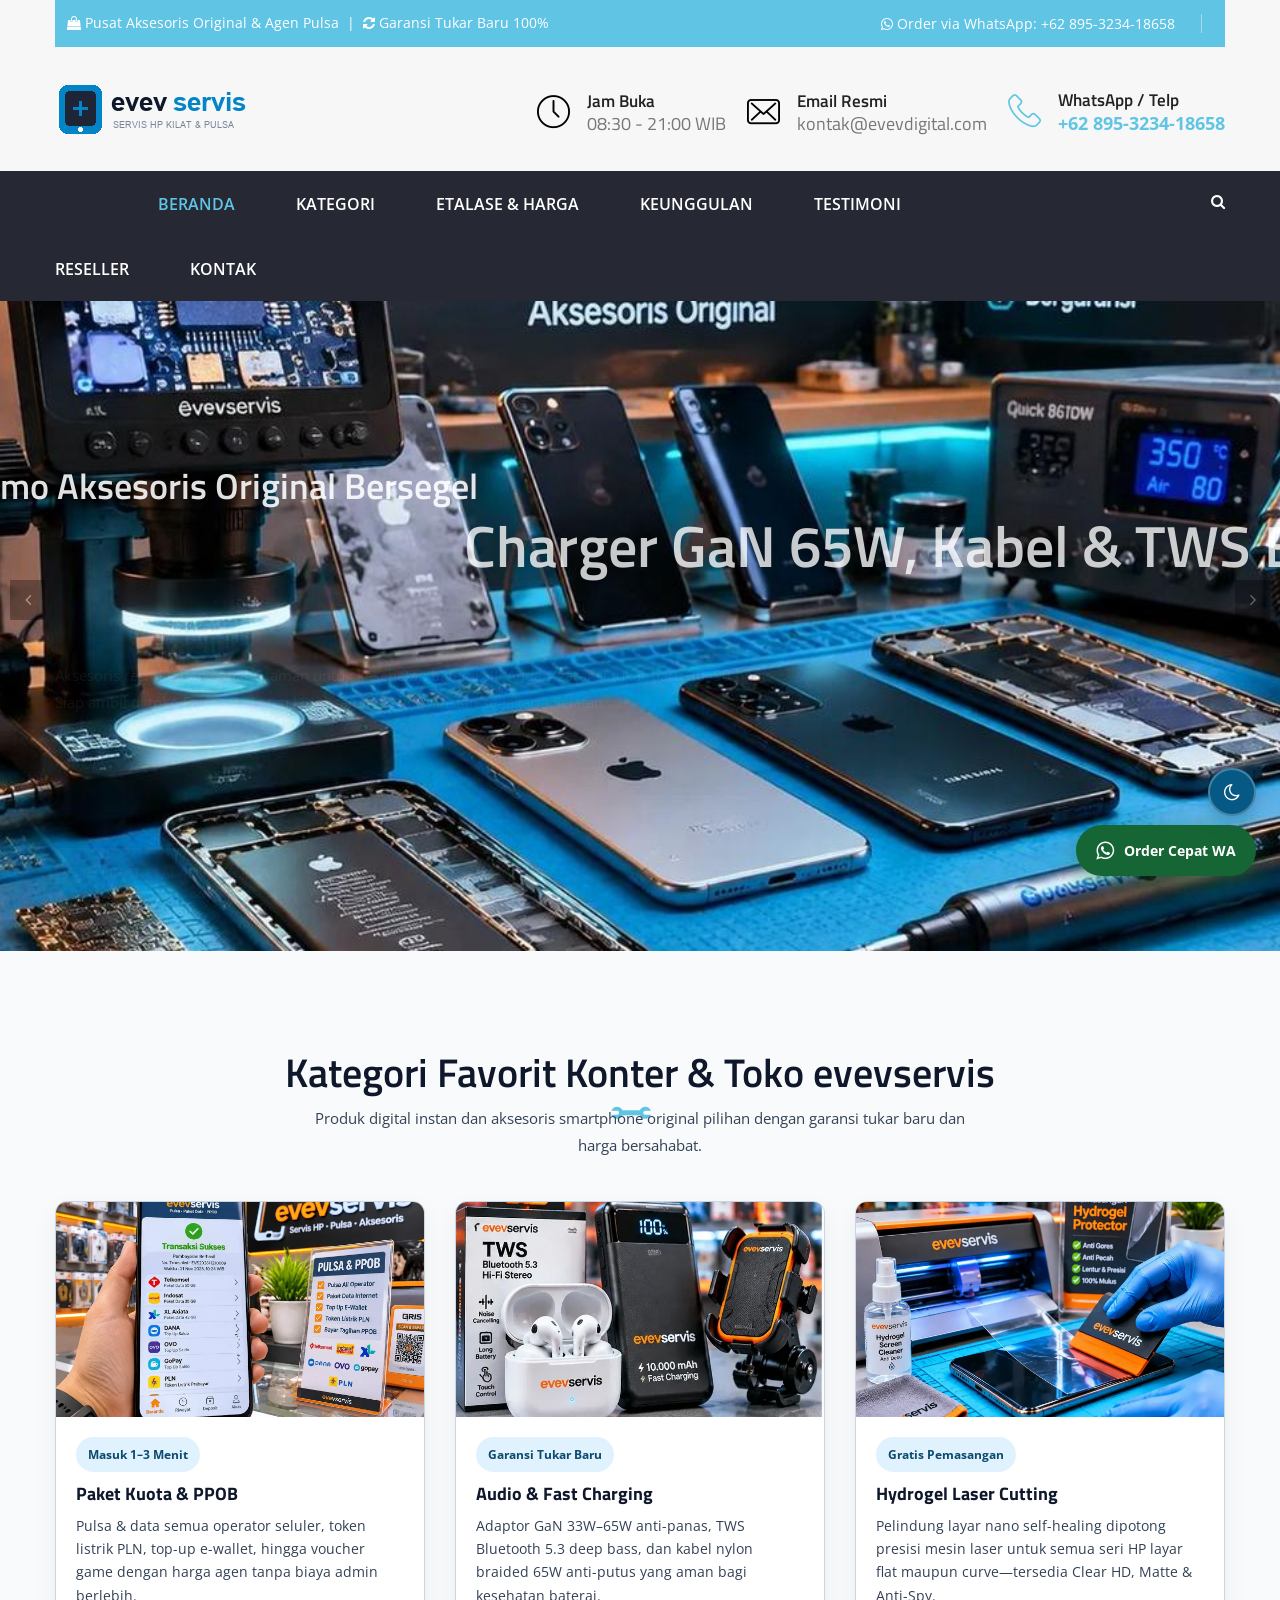
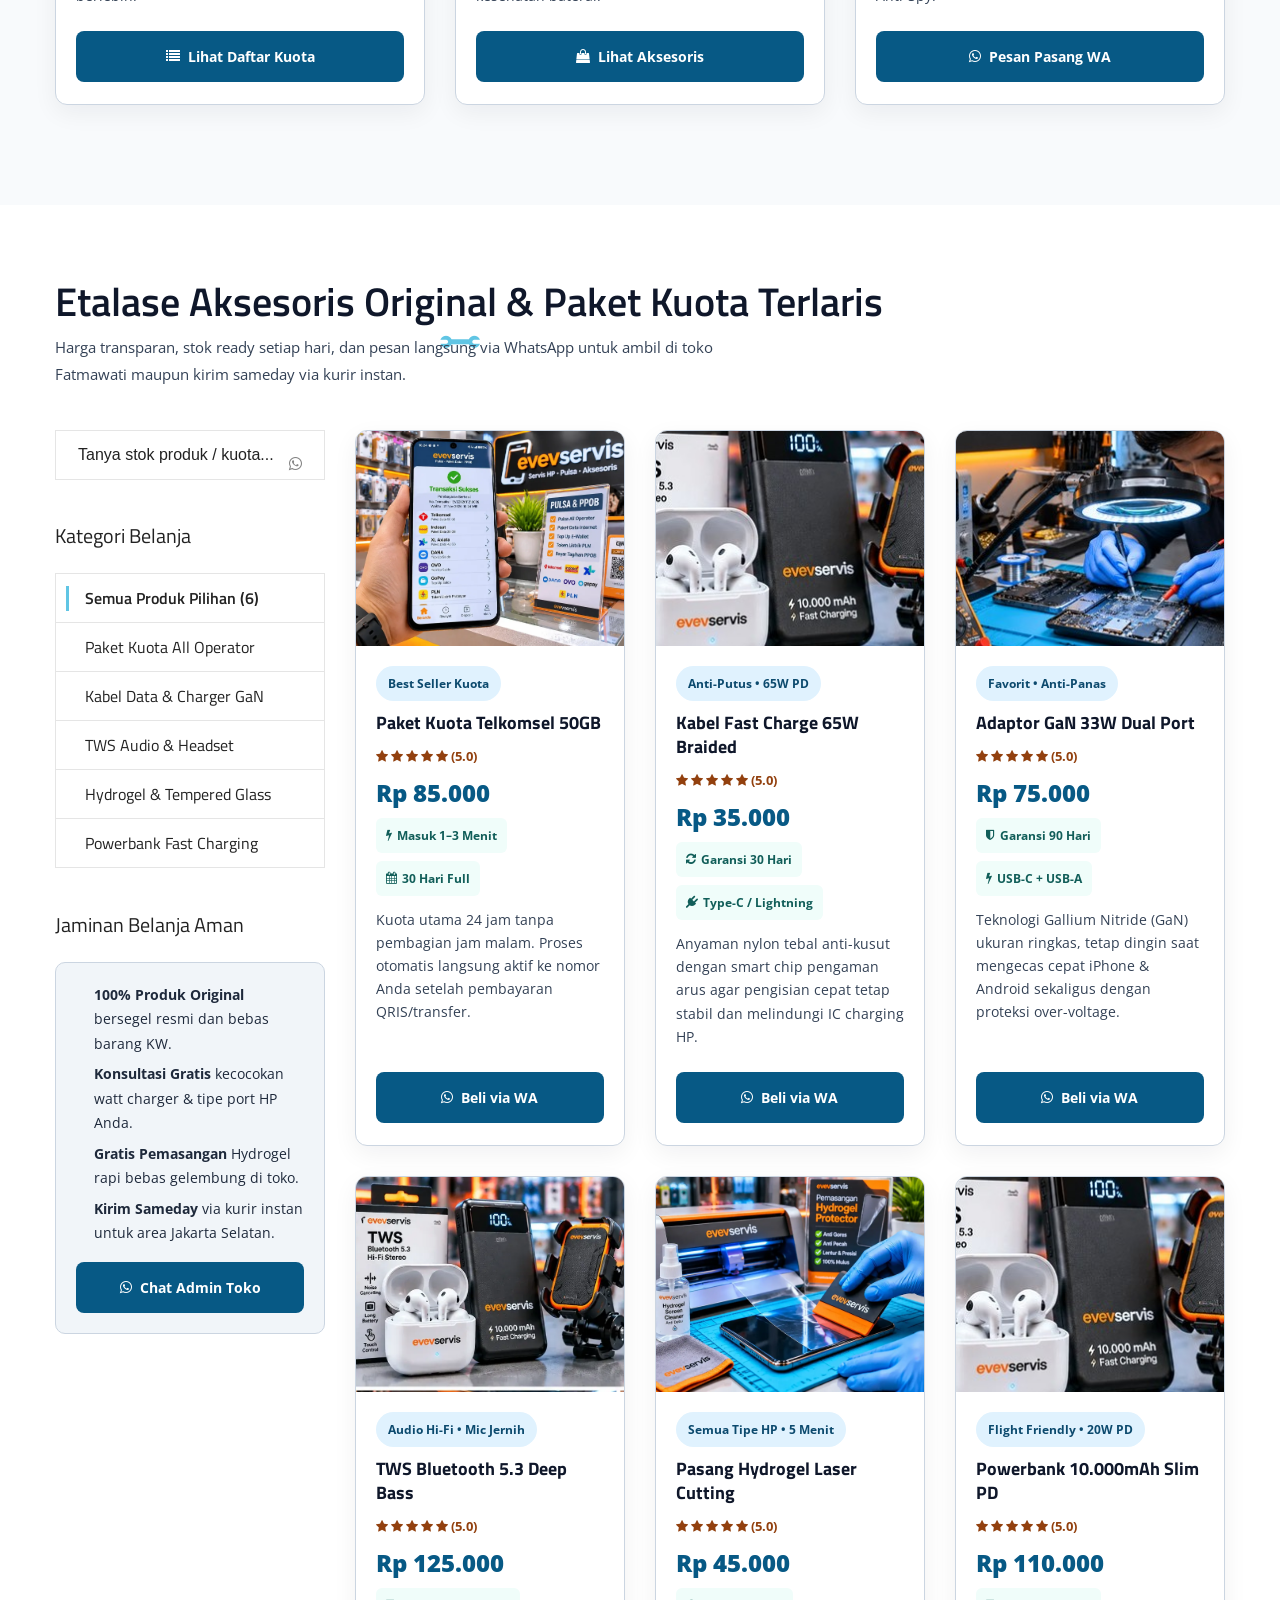
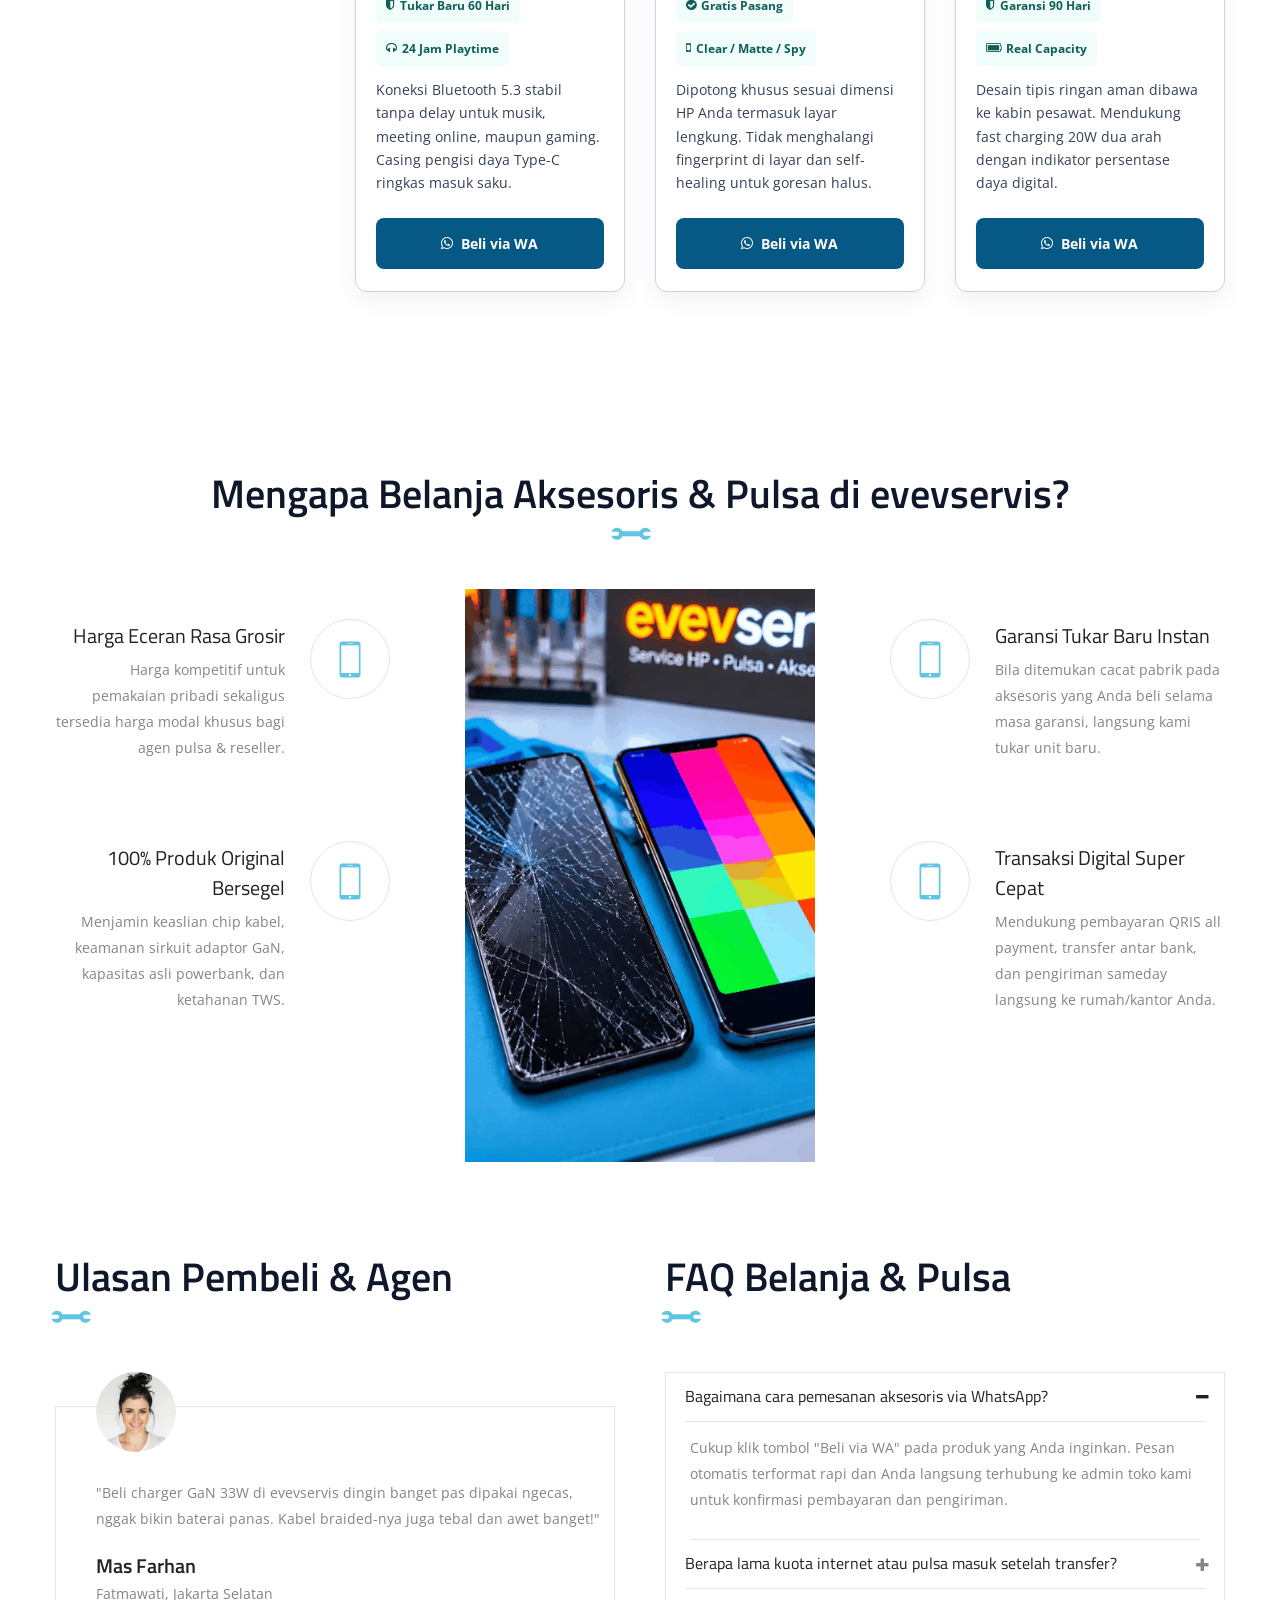
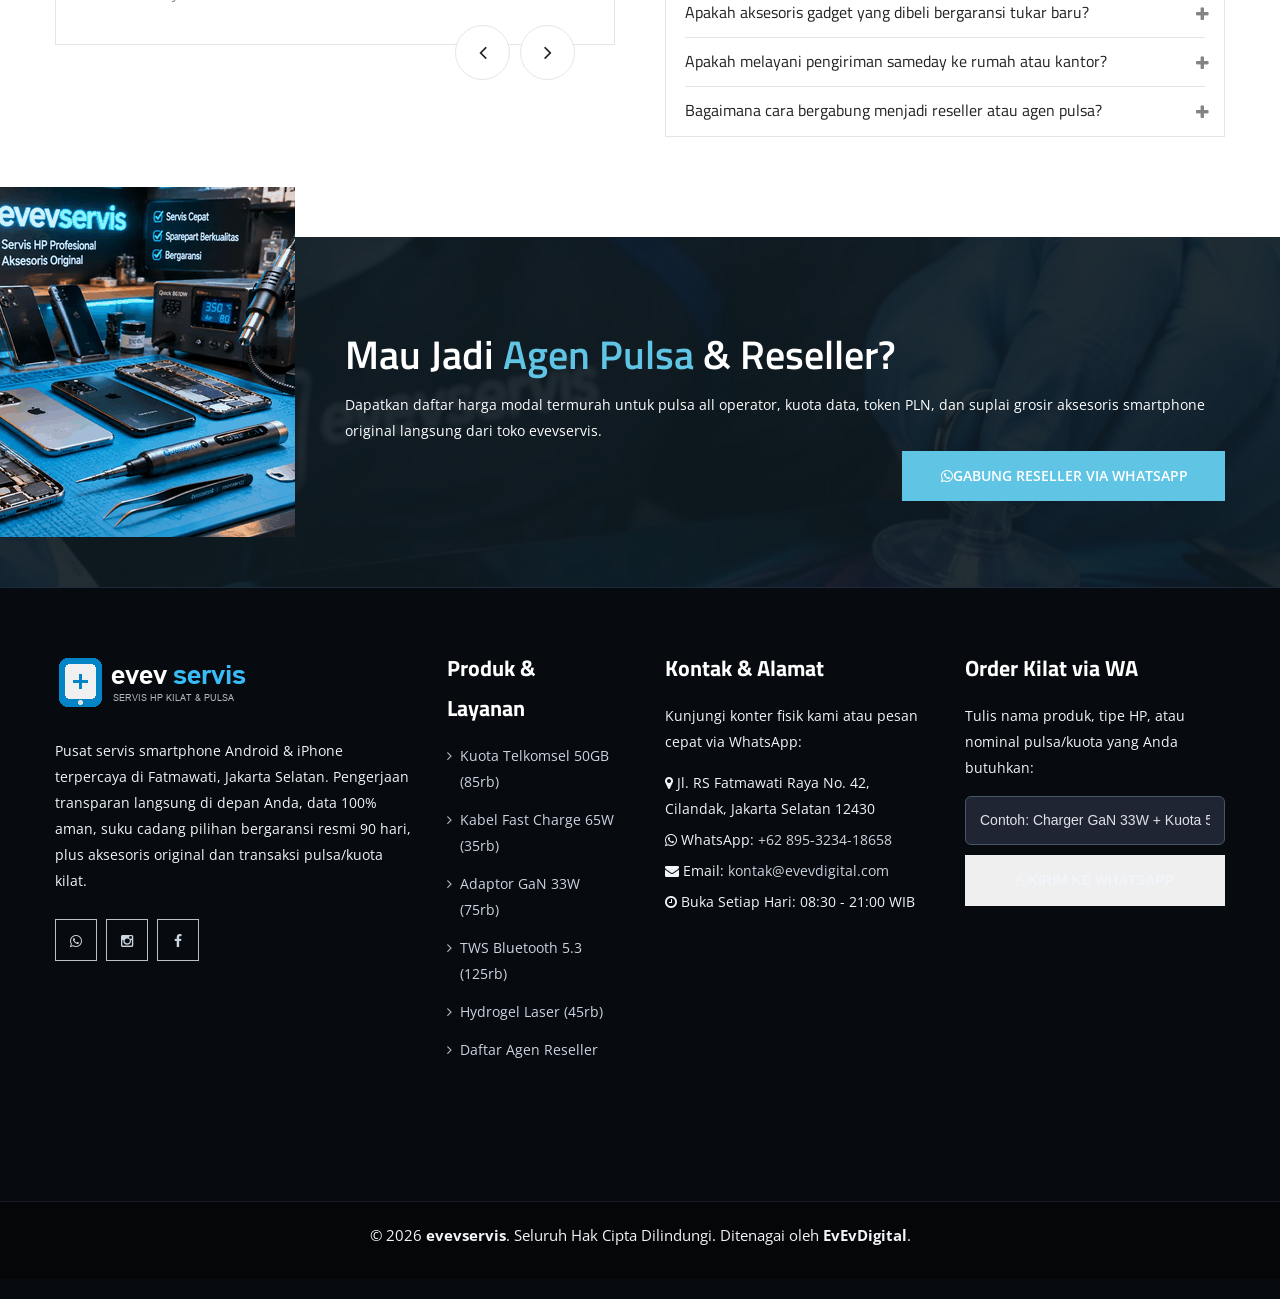
<file: template-2.html>
<!DOCTYPE html>
<html lang="id" data-theme="light">
<head>
<meta charset="utf-8">
<meta http-equiv="X-UA-Compatible" content="IE=edge">
<meta name="viewport" content="width=device-width, initial-scale=1.0, maximum-scale=5.0">
<meta name="description" content="evevservis — Konter pulsa &amp; kuota internet all operator termurah serta toko aksesoris smartphone original bergaransi tukar baru di Fatmawati, Jakarta Selatan. Tersedia Charger GaN, TWS, kabel fast charging 65W, powerbank PD, dan pasang Hydrogel laser cutting.">

<title>evevservis | Konter Pulsa, Kuota All Operator &amp; Toko Aksesoris HP Original Jakarta</title>

<!-- Anti-FOUC Theme Initializer (Berjalan sebelum CSS dirender) -->
<script>
(function () {
  try {
    var root = document.documentElement;
    root.classList.add('no-theme-transition');
    var saved = localStorage.getItem('evev_theme') || localStorage.getItem('evevservis_theme');
    var prefersDark = window.matchMedia && window.matchMedia('(prefers-color-scheme: dark)').matches;
    var theme = (saved === 'dark' || saved === 'light') ? saved : (prefersDark ? 'dark' : 'light');
    root.setAttribute('data-theme', theme);
  } catch (e) {
    document.documentElement.setAttribute('data-theme', 'light');
  }
})();
</script>

<!-- Stylesheets -->
<link href="css/bootstrap.css" rel="stylesheet">
<link href="css/revolution-slider.css" rel="stylesheet">
<link href="css/style.css" rel="stylesheet">
<link href="css/responsive.css" rel="stylesheet">
<link href="css/theme-toggle.css" rel="stylesheet">

<!--Favicon-->
<link rel="shortcut icon" href="images/favicon.ico" type="image/x-icon">
<link rel="icon" href="images/favicon.ico" type="image/x-icon">

<style>
  /* Perapihan khusus Varian 2 (Toko Aksesoris & Konter Pulsa) agar kontras > 7:1 di Light & Dark Mode */
  .evev-promo-section {
    padding: 70px 0 45px;
    background-color: var(--bg-secondary);
  }
  .evev-shop-section {
    padding: 75px 0 60px;
    scroll-margin-top: 72px;
  }
  .evev-benefit-box {
    background-color: var(--bg-subtle);
    padding: 20px;
    border-radius: 10px;
    border: 1px solid var(--border-color);
  }
  .evev-benefit-box ul {
    font-size: 14px;
    line-height: 1.75;
    padding-left: 18px;
    list-style: disc;
    margin-bottom: 16px;
  }
  .evev-benefit-box li {
    color: var(--text-body);
    margin-bottom: 6px;
  }
  .evev-promo-card h3,
  .evev-product-card h3 {
    font-size: 18px;
    font-weight: 700;
    line-height: 1.35;
    margin: 0 0 8px 0;
    color: var(--text-main);
    white-space: normal;
    overflow: visible;
  }
  .evev-promo-card h3 a,
  .evev-product-card h3 a {
    color: inherit;
    text-decoration: none;
  }
  .evev-promo-card p,
  .evev-product-card p {
    font-size: 14px;
    line-height: 1.65;
    color: var(--text-muted);
    margin: 0 0 16px 0;
    overflow: visible;
  }
  .testimonial-faq-section .testimonial-content .img-box img {
    width: 80px;
    height: 80px;
    object-fit: cover;
    border-radius: 50%;
  }
</style>
<!--[if lt IE 9]><script src="https://cdnjs.cloudflare.com/ajax/libs/html5shiv/3.7.3/html5shiv.js"></script><![endif]-->
<!--[if lt IE 9]><script src="js/respond.js"></script><![endif]-->
</head>

<body>
<div class="page-wrapper">

    <!-- .preloader -->
    <div class="preloader"></div>
    <!-- /.preloader -->

    <!-- main header area -->
    <header class="main-header">
        <div class="container">
            <div class="header-upper">
                <div class="row">
                    <div class="col-md-6 col-sm-6 col-xs-12">
                        <div class="top-left">
                            <div class="text"><i class="fa fa-shopping-bag"></i> Pusat Aksesoris Original &amp; Agen Pulsa &nbsp;|&nbsp; <i class="fa fa-refresh"></i> Garansi Tukar Baru 100%</div>
                        </div>
                    </div>
                    <div class="col-md-6 col-sm-6 col-xs-12">
                        <div class="top-right clearfix">
                            <div class="text">
                                <a href="https://wa.me/62895323418658?text=Halo%20evevservis%2C%20saya%20mau%20beli%20aksesoris%20atau%20isi%20pulsa%2Fkuota." data-wa-paket="Belanja Aksesoris & Pulsa/Kuota" target="_blank" rel="noopener noreferrer"><i class="fa fa-whatsapp"></i> Order via WhatsApp: <span data-config="whatsappDisplay">+62 895-3234-18658</span></a>
                            </div>
                        </div>
                    </div>
                </div>
            </div>
        </div>

        <div class="outer-area">
            <div class="container">
                <div class="logo">
                    <a href="index.html"><img src="images/home/logo.png" alt="Logo evevservis Konter Pulsa dan Toko Aksesoris HP Jakarta Selatan" style="object-fit: contain;"></a>
                </div>
                <div class="single-info-box">
                    <div class="single-info">
                        <div class="icon-box"><i class="flaticon-clock-1"></i></div>
                        <div class="title">Jam Buka</div>
                        <div class="text">08:30 - 21:00 WIB</div>
                    </div>
                    <div class="single-info">
                        <div class="icon-box"><i class="flaticon-envelope"></i></div>
                        <div class="title">Email Resmi</div>
                        <div class="text" data-config="email">kontak@evevdigital.com</div>
                    </div>
                    <div class="single-info">
                        <div class="icon-box"><i class="fa flaticon-technology"></i></div>
                        <div class="title">WhatsApp / Telp</div>
                        <div class="text-phone" data-config="whatsappDisplay">+62 895-3234-18658</div>
                    </div>
                </div>
            </div>
        </div>

        <div class="header-lower">
            <div class="container">
                <div class="row">
                    <div class="col-md-12 col-sm-12 col-xs-12">
                        <div class="menu-bar">
                            <nav class="main-menu">
                                <div class="navbar-header">
                                    <button type="button" class="navbar-toggle" data-toggle="collapse" data-target=".navbar-collapse" aria-label="Buka Menu Navigasi">
                                        <span class="icon-bar"></span>
                                        <span class="icon-bar"></span>
                                        <span class="icon-bar"></span>
                                    </button>
                                </div>
                                <div class="navbar-collapse collapse clearfix">
                                    <ul class="navigation clearfix">
                                        <li class="current dropdown"><a href="template-2.html">Beranda</a>
                                            <ul>
                                                <li><a href="template-1.html">Template 1: Servis Kilat di Toko</a></li>
                                                <li><a href="template-2.html">Template 2: Toko Aksesoris &amp; Pulsa</a></li>
                                                <li><a href="template-3.html">Template 3: Servis Panggilan B2B</a></li>
                                            </ul>
                                        </li>
                                        <li><a href="#promo">Kategori</a></li>
                                        <li><a href="#etalase">Etalase &amp; Harga</a></li>
                                        <li><a href="#keunggulan">Keunggulan</a></li>
                                        <li><a href="#testimoni">Testimoni</a></li>
                                        <li><a href="#reseller">Reseller</a></li>
                                        <li><a href="#kontak">Kontak</a></li>
                                    </ul>
                                </div>
                            </nav>
                        </div>
                        <div class="more-option">
                            <div class="seach-toggle" aria-label="Cari Produk"><i class="fa fa-search"></i></div>
                            <div class="search-box">
                                <form action="#" class="search-form">
                                    <div class="form-group">
                                        <input type="search" name="search" placeholder="Cari charger GaN, TWS, kuota..." required>
                                        <button type="submit" aria-label="Mulai Pencarian"><i class="fa fa-search"></i></button>
                                    </div>
                                </form>
                            </div>
                        </div>
                    </div>
                </div>
            </div>
        </div>

        <!--Sticky Header-->
        <div class="sticky-header">
            <div class="container clearfix">
                <div class="row">
                    <div class="col-md-12 col-sm-12 col-xs-12">
                        <div class="menu-bar">
                            <nav class="main-menu">
                                <div class="navbar-header">
                                    <button type="button" class="navbar-toggle" data-toggle="collapse" data-target=".navbar-collapse" aria-label="Buka Menu Navigasi">
                                        <span class="icon-bar"></span>
                                        <span class="icon-bar"></span>
                                        <span class="icon-bar"></span>
                                    </button>
                                </div>
                                <div class="navbar-collapse collapse clearfix">
                                    <ul class="navigation clearfix">
                                        <li class="current dropdown"><a href="template-2.html">Beranda</a>
                                            <ul>
                                                <li><a href="template-1.html">Template 1: Servis Kilat di Toko</a></li>
                                                <li><a href="template-2.html">Template 2: Toko Aksesoris &amp; Pulsa</a></li>
                                                <li><a href="template-3.html">Template 3: Servis Panggilan B2B</a></li>
                                            </ul>
                                        </li>
                                        <li><a href="#promo">Kategori</a></li>
                                        <li><a href="#etalase">Etalase &amp; Harga</a></li>
                                        <li><a href="#keunggulan">Keunggulan</a></li>
                                        <li><a href="#testimoni">Testimoni</a></li>
                                        <li><a href="#reseller">Reseller</a></li>
                                        <li><a href="#kontak">Kontak</a></li>
                                    </ul>
                                </div>
                            </nav>
                        </div>
                        <div class="more-option">
                            <div class="seach-toggle" aria-label="Cari Produk"><i class="fa fa-search"></i></div>
                            <div class="search-box">
                                <form action="#" class="search-form">
                                    <div class="form-group">
                                        <input type="search" name="search" placeholder="Cari charger GaN, TWS, kuota..." required>
                                        <button type="submit" aria-label="Mulai Pencarian"><i class="fa fa-search"></i></button>
                                    </div>
                                </form>
                            </div>
                        </div>
                    </div>
                </div>
            </div>
        </div>
    </header>
    <!--End Sticky Header-->

    <!--Main Slider-->
    <section class="main-banner banner">
        <div class="rev_slider_wrapper">
            <div id="main_slider" class="rev_slider" data-version="5.0">
                <ul>
                    <li data-index="rs-355" class="slide_show slide_1" data-transition="slidingoverlayright" data-slotamount="default" data-easein="default" data-easeout="default" data-masterspeed="default" data-rotate="0" data-saveperformance="off" data-title="Aksesoris Gadget Original" data-description="">
                        <img src="images/slider/slider-1.jpg" alt="Koleksi aksesoris smartphone original Charger GaN 65W dan TWS di evevservis" data-bgposition="center center" data-bgfit="cover" data-bgrepeat="no-repeat" class="rev-slidebg" style="object-fit: cover;">
                        <div class="main_heading tp-caption tp-resizeme"
                            data-x="left" data-hoffset="0"
                            data-y="center" data-voffset="-140"
                            data-whitespace="nowrap"
                            data-transform_idle="o:1;"
                            data-transform_in="x:[-175%];y:0px;z:0;rX:0;rY:0;rZ:0;sX:1;sY:1;skX:0;skY:0;opacity:0.01;s:3000;e:Power3.easeOut;"
                            data-transform_out="y:[100%];s:1000;s:1000;"
                            data-mask_out="x:inherit;y:inherit;s:inherit;e:inherit;"
                            data-start="2000"
                            data-splitin="none"
                            data-splitout="none">
                            <div class="banner-title"><h2>Promo Aksesoris Original Bersegel</h2></div>
                        </div>
                        <div class="tp-caption tp-resizeme"
                            data-x="left" data-hoffset="0"
                            data-y="center" data-voffset="-80"
                            data-transform_idle="o:1;"
                            data-transform_in="x:[175%];y:0px;z:0;rX:0;rY:0;rZ:0;sX:1;sY:1;skX:0;skY:0;opacity:0.01;s:3000;e:Power3.easeOut;"
                            data-transform_out="s:1000;e:Power3.easeInOut;s:1000;e:Power3.easeInOut;"
                            data-splitin="none"
                            data-splitout="none"
                            data-responsive_offset="on"
                            data-start="2300">
                            <div class="banner-title"><h1>Charger GaN 65W, Kabel &amp; TWS Bergaransi</h1></div>
                        </div>
                        <div class="tp-caption tp-resizeme"
                            data-x="left" data-hoffset="0"
                            data-y="center" data-voffset="10"
                            data-transform_idle="o:1;"
                            data-transform_in="y:[100%];z:0;rX:0deg;rY:0;rZ:0;sX:1;sY:1;skX:0;skY:0;opacity:0;s:2000;e:Power4.easeInOut;"
                            data-transform_out="s:1000;e:Power3.easeInOut;s:1000;e:Power3.easeInOut;"
                            data-splitin="none"
                            data-splitout="none"
                            data-responsive_offset="on"
                            data-start="2600">
                            <div class="text">Aksesoris resmi tahan panas &amp; aman untuk kesehatan baterai HP Anda—garansi tukar baru 30–90 hari.<br />Siap ambil di toko Fatmawati atau kirim sameday kurir instan se-Jakarta Selatan.</div>
                        </div>
                        <div class="tp-caption tp-resizeme"
                            data-x="left" data-hoffset="0"
                            data-y="center" data-voffset="100"
                            data-transform_idle="o:1;"
                            data-transform_in="y:[300%];z:0;rX:0deg;rY:0;rZ:0;sX:1;sY:1;skX:0;skY:0;opacity:0;s:2000;e:Power4.easeInOut;"
                            data-transform_out="s:1000;e:Power3.easeInOut;s:1000;e:Power3.easeInOut;"
                            data-splitin="none"
                            data-splitout="none"
                            data-responsive_offset="on"
                            data-start="2600">
                            <a class="btn-style-one" href="#etalase"><i class="fa fa-shopping-cart mr-1"></i> Lihat Etalase &amp; Harga</a>
                        </div>
                    </li>

                    <li data-index="rs-356" class="slide_show slide_2" data-transition="slidingoverlaytop" data-slotamount="default" data-easein="default" data-easeout="default" data-masterspeed="default" data-rotate="0" data-saveperformance="off" data-title="Konter Pulsa dan Kuota" data-description="">
                        <img src="images/slider/slider-2.jpg" alt="Layanan pengisian pulsa, kuota internet all operator dan PPOB evevservis" data-bgposition="center center" data-bgfit="cover" data-bgrepeat="no-repeat" class="rev-slidebg" style="object-fit: cover;">
                        <div class="main_heading tp-caption tp-resizeme"
                            data-x="left" data-hoffset="0"
                            data-y="center" data-voffset="-140"
                            data-whitespace="nowrap"
                            data-transform_idle="o:1;"
                            data-transform_in="x:[-175%];y:0px;z:0;rX:0;rY:0;rZ:0;sX:1;sY:1;skX:0;skY:0;opacity:0.01;s:3000;e:Power3.easeOut;"
                            data-transform_out="y:[100%];s:1000;s:1000;"
                            data-mask_out="x:inherit;y:inherit;s:inherit;e:inherit;"
                            data-start="2000"
                            data-splitin="none"
                            data-splitout="none">
                            <div class="banner-title"><h2>Agen Pulsa, Kuota &amp; PPOB Resmi</h2></div>
                        </div>
                        <div class="tp-caption tp-resizeme"
                            data-x="left" data-hoffset="0"
                            data-y="center" data-voffset="-80"
                            data-transform_idle="o:1;"
                            data-transform_in="x:[175%];y:0px;z:0;rX:0;rY:0;rZ:0;sX:1;sY:1;skX:0;skY:0;opacity:0.01;s:3000;e:Power3.easeOut;"
                            data-transform_out="s:1000;e:Power3.easeInOut;s:1000;e:Power3.easeInOut;"
                            data-splitin="none"
                            data-splitout="none"
                            data-responsive_offset="on"
                            data-start="2300">
                            <div class="banner-title"><h1>Kuota Murah All Operator Masuk 1–3 Menit</h1></div>
                        </div>
                        <div class="tp-caption tp-resizeme"
                            data-x="left" data-hoffset="0"
                            data-y="center" data-voffset="10"
                            data-transform_idle="o:1;"
                            data-transform_in="y:[100%];z:0;rX:0deg;rY:0;rZ:0;sX:1;sY:1;skX:0;skY:0;opacity:0;s:2000;e:Power4.easeInOut;"
                            data-transform_out="s:1000;e:Power3.easeInOut;s:1000;e:Power3.easeInOut;"
                            data-splitin="none"
                            data-splitout="none"
                            data-responsive_offset="on"
                            data-start="2600">
                            <div class="text">Isi kuota Telkomsel, Indosat, XL, Tri, Smartfren, token listrik PLN &amp; top-up e-wallet harga agen.<br />Bayar praktis via QRIS atau transfer bank, order cepat langsung lewat WhatsApp!</div>
                        </div>
                        <div class="tp-caption tp-resizeme"
                            data-x="left" data-hoffset="0"
                            data-y="center" data-voffset="100"
                            data-transform_idle="o:1;"
                            data-transform_in="y:[300%];z:0;rX:0deg;rY:0;rZ:0;sX:1;sY:1;skX:0;skY:0;opacity:0;s:2000;e:Power4.easeInOut;"
                            data-transform_out="s:1000;e:Power3.easeInOut;s:1000;e:Power3.easeInOut;"
                            data-splitin="none"
                            data-splitout="none"
                            data-responsive_offset="on"
                            data-start="2600">
                            <a class="btn-style-one" href="https://wa.me/62895323418658?text=Halo%20evevservis%2C%20saya%20mau%20beli%20pulsa%20atau%20paket%20kuota." data-wa-paket="Isi Pulsa & Paket Kuota All Operator" target="_blank" rel="noopener noreferrer"><i class="fa fa-whatsapp mr-1"></i> Beli Kuota via WA</a>
                        </div>
                    </li>
                </ul>
            </div>
        </div>
    </section>

    <!-- promo category section -->
    <section class="service-section style-2 text-center evev-promo-section" id="promo">
        <div class="container">
            <div class="section-title" style="margin-bottom: 10px;">Kategori Favorit Konter &amp; Toko evevservis</div>
            <p style="max-width: 680px; margin: 0 auto 42px; font-size: 15px;">Produk digital instan dan aksesoris smartphone original pilihan dengan garansi tukar baru dan harga bersahabat.</p>

            <div class="evev-promo-grid">
                <div class="col-md-4 col-sm-6 col-xs-12 evev-promo-col">
                    <div class="evev-promo-card">
                        <div class="card-media">
                            <img src="images/evevservis/service_pulsa_kuota_ppob.webp" alt="Paket Kuota Internet All Operator dan PPOB evevservis" loading="lazy" style="object-fit: cover;">
                        </div>
                        <div class="card-body">
                            <span class="card-badge">Masuk 1–3 Menit</span>
                            <h3><a href="#etalase">Paket Kuota &amp; PPOB</a></h3>
                            <p>Pulsa &amp; data semua operator seluler, token listrik PLN, top-up e-wallet, hingga voucher game dengan harga agen tanpa biaya admin berlebih.</p>
                            <div class="card-cta">
                                <a href="#etalase"><i class="fa fa-list"></i> Lihat Daftar Kuota</a>
                            </div>
                        </div>
                    </div>
                </div>

                <div class="col-md-4 col-sm-6 col-xs-12 evev-promo-col">
                    <div class="evev-promo-card">
                        <div class="card-media">
                            <img src="images/evevservis/service_aksesoris_audio_tws.webp" alt="Aksesoris Audio TWS Hi-Fi dan Charger Fast Charging GaN evevservis" loading="lazy" style="object-fit: cover;">
                        </div>
                        <div class="card-body">
                            <span class="card-badge">Garansi Tukar Baru</span>
                            <h3><a href="#etalase">Audio &amp; Fast Charging</a></h3>
                            <p>Adaptor GaN 33W–65W anti-panas, TWS Bluetooth 5.3 deep bass, dan kabel nylon braided 65W anti-putus yang aman bagi kesehatan baterai.</p>
                            <div class="card-cta">
                                <a href="#etalase"><i class="fa fa-shopping-bag"></i> Lihat Aksesoris</a>
                            </div>
                        </div>
                    </div>
                </div>

                <div class="col-md-4 col-sm-6 col-xs-12 evev-promo-col">
                    <div class="evev-promo-card">
                        <div class="card-media">
                            <img src="images/evevservis/service_pasang_hydrogel_tempered.webp" alt="Pemasangan pelindung layar Hydrogel Laser Cutting presisi evevservis" loading="lazy" style="object-fit: cover;">
                        </div>
                        <div class="card-body">
                            <span class="card-badge">Gratis Pemasangan</span>
                            <h3><a href="#etalase">Hydrogel Laser Cutting</a></h3>
                            <p>Pelindung layar nano self-healing dipotong presisi mesin laser untuk semua seri HP layar flat maupun curve—tersedia Clear HD, Matte &amp; Anti-Spy.</p>
                            <div class="card-cta">
                                <a href="https://wa.me/62895323418658?text=Halo%20evevservis%2C%20saya%20ingin%20Pasang%20Hydrogel%20Laser%20Cutting%20(Rp%2045.000)." data-wa-paket="Pasang Hydrogel Laser Cutting" data-wa-harga="Rp 45.000" target="_blank" rel="noopener noreferrer"><i class="fa fa-whatsapp"></i> Pesan Pasang WA</a>
                            </div>
                        </div>
                    </div>
                </div>
            </div>
        </div>
    </section>

    <!-- sidebar page container shop-page (6 Produk Simetris 100% Terbaca + CTA Selalu Aktif) -->
    <section class="sidebar-page-container shop-page evev-shop-section" id="etalase">
        <div class="container">
            <div class="row" style="margin-bottom: 32px;">
                <div class="col-xs-12">
                    <div class="section-title" style="margin-bottom: 10px;">Etalase Aksesoris Original &amp; Paket Kuota Terlaris</div>
                    <p style="font-size: 15px; max-width: 720px;">Harga transparan, stok ready setiap hari, dan pesan langsung via WhatsApp untuk ambil di toko Fatmawati maupun kirim sameday via kurir instan.</p>
                </div>
            </div>
            <div class="row">
                <!-- Sidebar -->
                <div class="content-side col-md-3 col-sm-12 col-xs-12" style="margin-bottom: 30px;">
                    <div class="sidebar">
                        <div class="sidbar-search more-option">
                            <form method="get" action="https://wa.me/62895323418658" target="_blank" class="wa-order-form">
                                <div class="form-group">
                                    <input type="text" name="text" placeholder="Tanya stok produk / kuota..." required>
                                    <button type="submit" aria-label="Tanya via WhatsApp"><i class="fa fa-whatsapp"></i></button>
                                </div>
                            </form>
                        </div>
                        <div class="sidebar-title">Kategori Belanja</div>
                        <div class="sidebar-widget sidebar-category">
                            <ul class="list">
                                <li class="active"><a href="#etalase">Semua Produk Pilihan (6)</a></li>
                                <li><a href="#etalase">Paket Kuota All Operator</a></li>
                                <li><a href="#etalase">Kabel Data &amp; Charger GaN</a></li>
                                <li><a href="#etalase">TWS Audio &amp; Headset</a></li>
                                <li><a href="#etalase">Hydrogel &amp; Tempered Glass</a></li>
                                <li><a href="#etalase">Powerbank Fast Charging</a></li>
                            </ul>
                        </div>

                        <div class="sidebar-title" style="margin-top: 30px;">Jaminan Belanja Aman</div>
                        <div class="evev-benefit-box">
                            <ul>
                                <li><strong>100% Produk Original</strong> bersegel resmi dan bebas barang KW.</li>
                                <li><strong>Konsultasi Gratis</strong> kecocokan watt charger &amp; tipe port HP Anda.</li>
                                <li><strong>Gratis Pemasangan</strong> Hydrogel rapi bebas gelembung di toko.</li>
                                <li><strong>Kirim Sameday</strong> via kurir instan untuk area Jakarta Selatan.</li>
                            </ul>
                            <div class="card-cta" style="padding-top: 0;">
                                <a href="https://wa.me/62895323418658?text=Halo%20evevservis%2C%20saya%20mau%20tanya%20stok%20aksesoris%20atau%20kuota." data-wa-paket="Tanya Stok Admin Toko" target="_blank" rel="noopener noreferrer"><i class="fa fa-whatsapp"></i> Chat Admin Toko</a>
                            </div>
                        </div>
                    </div>
                </div>

                <!-- Products Grid (6 Kartu Simetris Equal-Height) -->
                <div class="content-side col-md-9 col-sm-12 col-xs-12">
                    <div class="evev-product-grid">
                        <!-- Product 1 -->
                        <div class="col-md-4 col-sm-6 col-xs-12 evev-product-col">
                            <div class="evev-product-card">
                                <div class="card-media">
                                    <img src="images/evevservis/service_pulsa_kuota_ppob.webp" alt="Paket Kuota Telkomsel 50GB Masa Aktif 30 Hari evevservis" loading="lazy" style="object-fit: cover;">
                                </div>
                                <div class="card-body">
                                    <span class="card-badge">Best Seller Kuota</span>
                                    <h3><a href="https://wa.me/62895323418658?text=Halo%20evevservis%2C%20saya%20mau%20beli%20Paket%20Kuota%20Telkomsel%2050GB%20(Rp%2085.000)." data-wa-paket="Paket Kuota Telkomsel 50GB" data-wa-harga="Rp 85.000" target="_blank" rel="noopener noreferrer">Paket Kuota Telkomsel 50GB</a></h3>
                                    <div class="card-rating" aria-label="Rating 5 dari 5 bintang"><i class="fa fa-star"></i> <i class="fa fa-star"></i> <i class="fa fa-star"></i> <i class="fa fa-star"></i> <i class="fa fa-star"></i> (5.0)</div>
                                    <div class="card-price">Rp 85.000</div>
                                    <div class="card-meta">
                                        <span><i class="fa fa-bolt"></i> Masuk 1–3 Menit</span>
                                        <span><i class="fa fa-calendar"></i> 30 Hari Full</span>
                                    </div>
                                    <p>Kuota utama 24 jam tanpa pembagian jam malam. Proses otomatis langsung aktif ke nomor Anda setelah pembayaran QRIS/transfer.</p>
                                    <div class="card-cta">
                                        <a href="https://wa.me/62895323418658?text=Halo%20evevservis%2C%20saya%20mau%20beli%20Paket%20Kuota%20Telkomsel%2050GB%20(Rp%2085.000)." data-wa-paket="Paket Kuota Telkomsel 50GB" data-wa-harga="Rp 85.000" target="_blank" rel="noopener noreferrer"><i class="fa fa-whatsapp"></i> Beli via WA</a>
                                    </div>
                                </div>
                            </div>
                        </div>

                        <!-- Product 2 -->
                        <div class="col-md-4 col-sm-6 col-xs-12 evev-product-col">
                            <div class="evev-product-card">
                                <div class="card-media">
                                    <img src="images/shop/1.jpg" alt="Kabel Data Fast Charging 65W Nylon Braided Type-C dan Lightning evevservis" loading="lazy" style="object-fit: cover;">
                                </div>
                                <div class="card-body">
                                    <span class="card-badge">Anti-Putus • 65W PD</span>
                                    <h3><a href="https://wa.me/62895323418658?text=Halo%20evevservis%2C%20saya%20mau%20beli%20Kabel%20Fast%20Charge%2065W%20Braided%20(Rp%2035.000)." data-wa-paket="Kabel Fast Charge 65W Braided" data-wa-harga="Rp 35.000" target="_blank" rel="noopener noreferrer">Kabel Fast Charge 65W Braided</a></h3>
                                    <div class="card-rating" aria-label="Rating 5 dari 5 bintang"><i class="fa fa-star"></i> <i class="fa fa-star"></i> <i class="fa fa-star"></i> <i class="fa fa-star"></i> <i class="fa fa-star"></i> (5.0)</div>
                                    <div class="card-price">Rp 35.000</div>
                                    <div class="card-meta">
                                        <span><i class="fa fa-refresh"></i> Garansi 30 Hari</span>
                                        <span><i class="fa fa-plug"></i> Type-C / Lightning</span>
                                    </div>
                                    <p>Anyaman nylon tebal anti-kusut dengan smart chip pengaman arus agar pengisian cepat tetap stabil dan melindungi IC charging HP.</p>
                                    <div class="card-cta">
                                        <a href="https://wa.me/62895323418658?text=Halo%20evevservis%2C%20saya%20mau%20beli%20Kabel%20Fast%20Charge%2065W%20Braided%20(Rp%2035.000)." data-wa-paket="Kabel Fast Charge 65W Braided" data-wa-harga="Rp 35.000" target="_blank" rel="noopener noreferrer"><i class="fa fa-whatsapp"></i> Beli via WA</a>
                                    </div>
                                </div>
                            </div>
                        </div>

                        <!-- Product 3 -->
                        <div class="col-md-4 col-sm-6 col-xs-12 evev-product-col">
                            <div class="evev-product-card">
                                <div class="card-media">
                                    <img src="images/shop/2.jpg" alt="Adaptor Charger GaN 33W Dual Port Fast Charging Original evevservis" loading="lazy" style="object-fit: cover;">
                                </div>
                                <div class="card-body">
                                    <span class="card-badge">Favorit • Anti-Panas</span>
                                    <h3><a href="https://wa.me/62895323418658?text=Halo%20evevservis%2C%20saya%20mau%20beli%20Adaptor%20GaN%2033W%20Dual%20Port%20(Rp%2075.000)." data-wa-paket="Adaptor GaN 33W Dual Port" data-wa-harga="Rp 75.000" target="_blank" rel="noopener noreferrer">Adaptor GaN 33W Dual Port</a></h3>
                                    <div class="card-rating" aria-label="Rating 5 dari 5 bintang"><i class="fa fa-star"></i> <i class="fa fa-star"></i> <i class="fa fa-star"></i> <i class="fa fa-star"></i> <i class="fa fa-star"></i> (5.0)</div>
                                    <div class="card-price">Rp 75.000</div>
                                    <div class="card-meta">
                                        <span><i class="fa fa-shield"></i> Garansi 90 Hari</span>
                                        <span><i class="fa fa-bolt"></i> USB-C + USB-A</span>
                                    </div>
                                    <p>Teknologi Gallium Nitride (GaN) ukuran ringkas, tetap dingin saat mengecas cepat iPhone &amp; Android sekaligus dengan proteksi over-voltage.</p>
                                    <div class="card-cta">
                                        <a href="https://wa.me/62895323418658?text=Halo%20evevservis%2C%20saya%20mau%20beli%20Adaptor%20GaN%2033W%20Dual%20Port%20(Rp%2075.000)." data-wa-paket="Adaptor GaN 33W Dual Port" data-wa-harga="Rp 75.000" target="_blank" rel="noopener noreferrer"><i class="fa fa-whatsapp"></i> Beli via WA</a>
                                    </div>
                                </div>
                            </div>
                        </div>

                        <!-- Product 4 -->
                        <div class="col-md-4 col-sm-6 col-xs-12 evev-product-col">
                            <div class="evev-product-card">
                                <div class="card-media">
                                    <img src="images/evevservis/service_aksesoris_audio_tws.webp" alt="TWS Earphone Bluetooth 5.3 Deep Bass Low Latency evevservis" loading="lazy" style="object-fit: cover;">
                                </div>
                                <div class="card-body">
                                    <span class="card-badge">Audio Hi-Fi • Mic Jernih</span>
                                    <h3><a href="https://wa.me/62895323418658?text=Halo%20evevservis%2C%20saya%20mau%20beli%20TWS%20Bluetooth%205.3%20Deep%20Bass%20(Rp%20125.000)." data-wa-paket="TWS Bluetooth 5.3 Deep Bass" data-wa-harga="Rp 125.000" target="_blank" rel="noopener noreferrer">TWS Bluetooth 5.3 Deep Bass</a></h3>
                                    <div class="card-rating" aria-label="Rating 5 dari 5 bintang"><i class="fa fa-star"></i> <i class="fa fa-star"></i> <i class="fa fa-star"></i> <i class="fa fa-star"></i> <i class="fa fa-star"></i> (5.0)</div>
                                    <div class="card-price">Rp 125.000</div>
                                    <div class="card-meta">
                                        <span><i class="fa fa-shield"></i> Tukar Baru 60 Hari</span>
                                        <span><i class="fa fa-headphones"></i> 24 Jam Playtime</span>
                                    </div>
                                    <p>Koneksi Bluetooth 5.3 stabil tanpa delay untuk musik, meeting online, maupun gaming. Casing pengisi daya Type-C ringkas masuk saku.</p>
                                    <div class="card-cta">
                                        <a href="https://wa.me/62895323418658?text=Halo%20evevservis%2C%20saya%20mau%20beli%20TWS%20Bluetooth%205.3%20Deep%20Bass%20(Rp%20125.000)." data-wa-paket="TWS Bluetooth 5.3 Deep Bass" data-wa-harga="Rp 125.000" target="_blank" rel="noopener noreferrer"><i class="fa fa-whatsapp"></i> Beli via WA</a>
                                    </div>
                                </div>
                            </div>
                        </div>

                        <!-- Product 5 -->
                        <div class="col-md-4 col-sm-6 col-xs-12 evev-product-col">
                            <div class="evev-product-card">
                                <div class="card-media">
                                    <img src="images/evevservis/service_pasang_hydrogel_tempered.webp" alt="Pasang Anti-Gores Hydrogel Laser Cutting semua tipe HP di evevservis" loading="lazy" style="object-fit: cover;">
                                </div>
                                <div class="card-body">
                                    <span class="card-badge">Semua Tipe HP • 5 Menit</span>
                                    <h3><a href="https://wa.me/62895323418658?text=Halo%20evevservis%2C%20saya%20mau%20Pasang%20Hydrogel%20Laser%20Cutting%20(Rp%2045.000)." data-wa-paket="Pasang Hydrogel Laser Cutting" data-wa-harga="Rp 45.000" target="_blank" rel="noopener noreferrer">Pasang Hydrogel Laser Cutting</a></h3>
                                    <div class="card-rating" aria-label="Rating 5 dari 5 bintang"><i class="fa fa-star"></i> <i class="fa fa-star"></i> <i class="fa fa-star"></i> <i class="fa fa-star"></i> <i class="fa fa-star"></i> (5.0)</div>
                                    <div class="card-price">Rp 45.000</div>
                                    <div class="card-meta">
                                        <span><i class="fa fa-check-circle"></i> Gratis Pasang</span>
                                        <span><i class="fa fa-mobile"></i> Clear / Matte / Spy</span>
                                    </div>
                                    <p>Dipotong khusus sesuai dimensi HP Anda termasuk layar lengkung. Tidak menghalangi fingerprint di layar dan self-healing untuk goresan halus.</p>
                                    <div class="card-cta">
                                        <a href="https://wa.me/62895323418658?text=Halo%20evevservis%2C%20saya%20mau%20Pasang%20Hydrogel%20Laser%20Cutting%20(Rp%2045.000)." data-wa-paket="Pasang Hydrogel Laser Cutting" data-wa-harga="Rp 45.000" target="_blank" rel="noopener noreferrer"><i class="fa fa-whatsapp"></i> Beli via WA</a>
                                    </div>
                                </div>
                            </div>
                        </div>

                        <!-- Product 6 -->
                        <div class="col-md-4 col-sm-6 col-xs-12 evev-product-col">
                            <div class="evev-product-card">
                                <div class="card-media">
                                    <img src="images/shop/3.jpg" alt="Powerbank 10.000mAh Slim Fast Charging PD 20W Flight Friendly evevservis" loading="lazy" style="object-fit: cover;">
                                </div>
                                <div class="card-body">
                                    <span class="card-badge">Flight Friendly • 20W PD</span>
                                    <h3><a href="https://wa.me/62895323418658?text=Halo%20evevservis%2C%20saya%20mau%20beli%20Powerbank%2010.000mAh%20Slim%20PD%20(Rp%20110.000)." data-wa-paket="Powerbank 10.000mAh Slim PD" data-wa-harga="Rp 110.000" target="_blank" rel="noopener noreferrer">Powerbank 10.000mAh Slim PD</a></h3>
                                    <div class="card-rating" aria-label="Rating 5 dari 5 bintang"><i class="fa fa-star"></i> <i class="fa fa-star"></i> <i class="fa fa-star"></i> <i class="fa fa-star"></i> <i class="fa fa-star"></i> (5.0)</div>
                                    <div class="card-price">Rp 110.000</div>
                                    <div class="card-meta">
                                        <span><i class="fa fa-shield"></i> Garansi 90 Hari</span>
                                        <span><i class="fa fa-battery-full"></i> Real Capacity</span>
                                    </div>
                                    <p>Desain tipis ringan aman dibawa ke kabin pesawat. Mendukung fast charging 20W dua arah dengan indikator persentase daya digital.</p>
                                    <div class="card-cta">
                                        <a href="https://wa.me/62895323418658?text=Halo%20evevservis%2C%20saya%20mau%20beli%20Powerbank%2010.000mAh%20Slim%20PD%20(Rp%20110.000)." data-wa-paket="Powerbank 10.000mAh Slim PD" data-wa-harga="Rp 110.000" target="_blank" rel="noopener noreferrer"><i class="fa fa-whatsapp"></i> Beli via WA</a>
                                    </div>
                                </div>
                            </div>
                        </div>
                    </div>
                </div>
            </div>
        </div>
    </section>

    <!-- choose section -->
    <section class="choose-section" id="keunggulan">
        <div class="container">
            <div class="choose-title text-center">
                <div class="section-title">Mengapa Belanja Aksesoris &amp; Pulsa di evevservis?</div>
            </div>
            <div class="row">
                <div class="col-md-4 col-sm-12 col-xs-12 text-right">
                    <div class="single-item">
                        <div class="icon-box"><i class="flaticon-smartphone-call"></i></div>
                        <h4>Harga Eceran Rasa Grosir</h4>
                        <p>Harga kompetitif untuk pemakaian pribadi sekaligus tersedia harga modal khusus bagi agen pulsa &amp; reseller.</p>
                    </div>
                    <div class="single-item">
                        <div class="icon-box"><i class="flaticon-smartphone-call"></i></div>
                        <h4>100% Produk Original Bersegel</h4>
                        <p>Menjamin keaslian chip kabel, keamanan sirkuit adaptor GaN, kapasitas asli powerbank, dan ketahanan TWS.</p>
                    </div>
                </div>
                <div class="col-md-4 col-sm-12 col-xs-12">
                    <div class="img-box">
                        <figure><img src="images/home/iphone-1.png" alt="Ilustrasi smartphone dengan aksesoris original evevservis" loading="lazy" style="object-fit: contain;"></figure>
                    </div>
                </div>
                <div class="col-md-4 col-sm-12 col-xs-12">
                    <div class="choose-right">
                        <div class="single-item">
                            <div class="icon-box"><i class="flaticon-smartphone-call"></i></div>
                            <h4>Garansi Tukar Baru Instan</h4>
                            <p>Bila ditemukan cacat pabrik pada aksesoris yang Anda beli selama masa garansi, langsung kami tukar unit baru.</p>
                        </div>
                        <div class="single-item">
                            <div class="icon-box"><i class="flaticon-smartphone-call"></i></div>
                            <h4>Transaksi Digital Super Cepat</h4>
                            <p>Mendukung pembayaran QRIS all payment, transfer antar bank, dan pengiriman sameday langsung ke rumah/kantor Anda.</p>
                        </div>
                    </div>
                </div>
            </div>
        </div>
    </section>
    <!-- choose section end -->

    <!-- testimonial & faq section -->
    <section class="testimonial-faq-section" id="testimoni">
        <div class="container">
            <div class="row">
                <div class="col-md-6 col-sm-12 col-xs-12">
                    <div class="testimonial-area">
                        <div class="testimonial-title"><div class="section-title">Ulasan Pembeli &amp; Agen</div></div>
                        <div class="testimonial-slider">
                            <div class="testimonial-content">
                                <div class="img-box"><figure><img src="images/evevservis/avatar_dian_sastro.webp" alt="Testimoni Mas Farhan pembeli Charger GaN evevservis" loading="lazy" style="object-fit: cover;"></figure></div>
                                <p>"Beli charger GaN 33W di evevservis dingin banget pas dipakai ngecas, nggak bikin baterai panas. Kabel braided-nya juga tebal dan awet banget!"</p>
                                <div class="testimonial-autor">
                                    <h4>Mas Farhan</h4>
                                    <div class="text">Fatmawati, Jakarta Selatan</div>
                                </div>
                            </div>
                            <div class="testimonial-content">
                                <div class="img-box"><figure><img src="images/evevservis/avatar_budi_pratama.webp" alt="Testimoni Mbak Rina pelanggan kuota internet evevservis" loading="lazy" style="object-fit: cover;"></figure></div>
                                <p>"Isi paket data kuota Telkomsel 50GB di sini harganya jauh lebih hemat dibanding aplikasi biasa, prosesnya hitungan detik langsung masuk!"</p>
                                <div class="testimonial-autor">
                                    <h4>Mbak Rina</h4>
                                    <div class="text">Cilandak, Jakarta Selatan</div>
                                </div>
                            </div>
                            <div class="testimonial-content">
                                <div class="img-box"><figure><img src="images/evevservis/avatar_aditya_nugraha.webp" alt="Testimoni Pak Hendra pelanggan pasang Hydrogel evevservis" loading="lazy" style="object-fit: cover;"></figure></div>
                                <p>"Pasang hydrogel layar lengkung di sini rapi banget tanpa gelembung. Dipotong pakai mesin laser pas banget sama case HP saya. Sangat puas!"</p>
                                <div class="testimonial-autor">
                                    <h4>Pak Hendra</h4>
                                    <div class="text">Pondok Labu, Jakarta Selatan</div>
                                </div>
                            </div>
                        </div>
                    </div>
                </div>
                <div class="col-md-6 col-sm-12 col-xs-12">
                    <div class="accrodian-area">
                        <div class="accordion-title"><div class="section-title">FAQ Belanja &amp; Pulsa</div></div>
                        <div class="accordion-box">
                            <div class="accordion animated out" data-delay="0" data-animation="fadeInUp">
                                <div class="acc-btn active">
                                    Bagaimana cara pemesanan aksesoris via WhatsApp?
                                    <div class="toggle-icon">
                                        <i class="plus fa fa-plus"></i><i class="minus fa fa-minus"></i>
                                    </div>
                                </div>
                                <div class="acc-content collapsed">
                                    <p>Cukup klik tombol "Beli via WA" pada produk yang Anda inginkan. Pesan otomatis terformat rapi dan Anda langsung terhubung ke admin toko kami untuk konfirmasi pembayaran dan pengiriman.</p>
                                </div>
                            </div>
                            <div class="accordion animated out" data-delay="0" data-animation="fadeInUp">
                                <div class="acc-btn">
                                    Berapa lama kuota internet atau pulsa masuk setelah transfer?
                                    <div class="toggle-icon">
                                        <i class="plus fa fa-plus"></i><i class="minus fa fa-minus"></i>
                                    </div>
                                </div>
                                <div class="acc-content">
                                    <p>Pengisian pulsa, kuota paket data, token listrik PLN, dan e-wallet diproses otomatis dalam 1 hingga 3 menit setelah pembayaran QRIS atau transfer kami terima.</p>
                                </div>
                            </div>
                            <div class="accordion animated out" data-delay="0" data-animation="fadeInUp">
                                <div class="acc-btn">
                                    Apakah aksesoris gadget yang dibeli bergaransi tukar baru?
                                    <div class="toggle-icon">
                                        <i class="plus fa fa-plus"></i><i class="minus fa fa-minus"></i>
                                    </div>
                                </div>
                                <div class="acc-content">
                                    <p>Ya, seluruh produk charger GaN, powerbank PD, TWS Bluetooth, dan kabel data dilengkapi garansi tukar baru 30 hingga 90 hari bila mengalami kendala fungsional non-fisik.</p>
                                </div>
                            </div>
                            <div class="accordion animated out" data-delay="0" data-animation="fadeInUp">
                                <div class="acc-btn">
                                    Apakah melayani pengiriman sameday ke rumah atau kantor?
                                    <div class="toggle-icon">
                                        <i class="plus fa fa-plus"></i><i class="minus fa fa-minus"></i>
                                    </div>
                                </div>
                                <div class="acc-content">
                                    <p>Bisa! Untuk area Jakarta Selatan dan Jabodetabek, kami melayani pengiriman kilat di hari yang sama menggunakan kurir instan ojek online.</p>
                                </div>
                            </div>
                            <div class="accordion animated out" data-delay="0" data-animation="fadeInUp">
                                <div class="acc-btn">
                                    Bagaimana cara bergabung menjadi reseller atau agen pulsa?
                                    <div class="toggle-icon">
                                        <i class="plus fa fa-plus"></i><i class="minus fa fa-minus"></i>
                                    </div>
                                </div>
                                <div class="acc-content">
                                    <p>Kami membuka kemitraan agen pulsa/kuota dan grosir aksesoris dengan harga modal terbaik tanpa target minimal berat. Klik tombol "Gabung Reseller via WhatsApp" di bawah untuk pendaftaran gratis.</p>
                                </div>
                            </div>
                        </div>
                    </div>
                </div>
            </div>
        </div>
    </section>
    <!-- testimonial & faq section end -->

    <!-- cta section -->
    <section class="cta-section" id="reseller">
        <div class="container">
            <div class="row">
                <div class="col-md-3 col-sm-3 col-xs-12">
                    <div class="img-box"></div>
                </div>
                <div class="col-md-9 col-sm-12 col-xs-12">
                    <div class="cta-content">
                        <div class="title">Mau Jadi <span>Agen Pulsa</span> &amp; Reseller?</div>
                        <p>Dapatkan daftar harga modal termurah untuk pulsa all operator, kuota data, token PLN, dan suplai grosir aksesoris smartphone original langsung dari toko evevservis.</p>
                        <div class="cta-btn">
                            <a href="https://wa.me/62895323418658?text=Halo%20evevservis%2C%20saya%20ingin%20daftar%20Agen%20Pulsa%20%26%20Reseller%20Aksesoris." data-wa-paket="Pendaftaran Agen Pulsa & Reseller Aksesoris" class="btn-style-one" target="_blank" rel="noopener noreferrer"><i class="fa fa-whatsapp mr-1"></i> Gabung Reseller via WhatsApp</a>
                        </div>
                    </div>
                </div>
            </div>
        </div>
    </section>
    <!-- cta section end -->

    <!-- footer area -->
    <footer class="footer-section" id="kontak">
        <div class="container">
            <div class="footer-top">
                <div class="row">
                    <div class="footer-column col-md-4 col-sm-6 col-xs-12">
                        <div class="footer-widget logo-widget">
                            <div class="footer-logo"><figure><a href="index.html"><img src="images/home/footer-logo.png" alt="Logo Footer evevservis Jakarta Selatan" loading="lazy" style="object-fit: contain;"></a></figure></div>
                            <div class="widget-content">
                                <p data-config="deskripsi">Pusat servis smartphone Android &amp; iPhone terpercaya di Fatmawati, Jakarta Selatan. Pengerjaan transparan langsung di depan Anda, data 100% aman, suku cadang pilihan bergaransi resmi 90 hari, plus aksesoris original dan transaksi pulsa/kuota kilat.</p>
                                <ul class="footer-social">
                                    <li><a href="https://wa.me/62895323418658" class="hvr-radial-out" target="_blank" rel="noopener noreferrer" aria-label="WhatsApp evevservis"><i class="fa fa-whatsapp"></i></a></li>
                                    <li><a href="#kontak" class="hvr-radial-out" aria-label="Instagram evevservis"><i class="fa fa-instagram"></i></a></li>
                                    <li><a href="#kontak" class="hvr-radial-out" aria-label="Facebook evevservis"><i class="fa fa-facebook"></i></a></li>
                                </ul>
                            </div>
                        </div>
                    </div>
                    <div class="footer-column col-md-2 col-sm-6 col-xs-12">
                        <div class="footer-widget link-widget">
                            <div class="footer-title">Produk &amp; Layanan</div>
                            <ul class="list">
                                <li><a href="#etalase">Kuota Telkomsel 50GB (85rb)</a></li>
                                <li><a href="#etalase">Kabel Fast Charge 65W (35rb)</a></li>
                                <li><a href="#etalase">Adaptor GaN 33W (75rb)</a></li>
                                <li><a href="#etalase">TWS Bluetooth 5.3 (125rb)</a></li>
                                <li><a href="#etalase">Hydrogel Laser (45rb)</a></li>
                                <li><a href="#reseller">Daftar Agen Reseller</a></li>
                            </ul>
                        </div>
                    </div>
                    <div class="footer-column col-md-3 col-sm-6 col-xs-12">
                        <div class="footer-widget contact-widget">
                            <div class="footer-title">Kontak &amp; Alamat</div>
                            <p>Kunjungi konter fisik kami atau pesan cepat via WhatsApp:</p>
                            <div class="text"><i class="fa fa-map-marker mr-1"></i> <span data-config="alamat">Jl. RS Fatmawati Raya No. 42, Cilandak, Jakarta Selatan 12430</span></div>
                            <div class="text"><i class="fa fa-whatsapp mr-1"></i> WhatsApp: <a href="https://wa.me/62895323418658" target="_blank" rel="noopener noreferrer" data-config="whatsappDisplay">+62 895-3234-18658</a></div>
                            <div class="text"><i class="fa fa-envelope mr-1"></i> Email: <a href="mailto:kontak@evevdigital.com" data-config="email">kontak@evevdigital.com</a></div>
                            <div class="text"><i class="fa fa-clock-o mr-1"></i> <span data-config="jamOperasional">Buka Setiap Hari: 08:30 - 21:00 WIB</span></div>
                        </div>
                    </div>
                    <div class="footer-column col-md-3 col-sm-6 col-xs-12">
                        <div class="footer-widget contact-widget">
                            <div class="footer-title">Order Kilat via WA</div>
                            <p>Tulis nama produk, tipe HP, atau nominal pulsa/kuota yang Anda butuhkan:</p>
                            <form action="https://wa.me/62895323418658" method="get" target="_blank" class="wa-order-form">
                                <div class="form-group" style="margin-bottom:10px;">
                                    <input type="text" name="text" placeholder="Contoh: Charger GaN 33W + Kuota 50GB" required style="width:100%; padding:10px 14px; background:#202534; border:1px solid #475569; color:#ffffff; border-radius:6px; font-size:14px;">
                                </div>
                                <button type="submit" class="btn-style-one" style="width:100%; text-align:center; padding:12px; font-size:14px; font-weight:700;"><i class="fa fa-whatsapp mr-1"></i> KIRIM KE WHATSAPP</button>
                            </form>
                        </div>
                    </div>
                </div>
            </div>
        </div>
        <div class="footer-bottom text-center">
            <div class="container">
                <div class="copyright"><p>&copy; 2026 <strong>evevservis</strong>. Seluruh Hak Cipta Dilindungi. Ditenagai oleh <strong>EvEvDigital</strong>.</p></div>
            </div>
        </div>
    </footer>
    <!-- footer area end -->

</div>
<!--End pagewrapper-->

<!--Scroll to top-->
<div class="scroll-to-top scroll-to-target" data-target=".main-header" aria-label="Kembali ke Atas"><span class="icon fa fa-long-arrow-up"></span></div>

<!-- Scripts -->
<script type="text/javascript" src="js/jquery-2.1.4.js"></script>
<script src="js/bootstrap.min.js"></script>
<script src="js/jquery.themepunch.tools.min.js"></script>
<script src="js/jquery.themepunch.revolution.min.js"></script>
<script type="text/javascript" src="js/revolution.extension.slideanims.min.js"></script>
<script type="text/javascript" src="js/revolution.extension.layeranimation.min.js"></script>
<script type="text/javascript" src="js/revolution.extension.navigation.min.js"></script>
<script type="text/javascript" src="js/revolution.extension.kenburn.min.js"></script>
<script type="text/javascript" src="js/revolution.extension.actions.min.js"></script>
<script type="text/javascript" src="js/revolution.extension.parallax.min.js"></script>
<script type="text/javascript" src="js/revolution.extension.migration.min.js"></script>
<script src="js/jquery.fancybox.pack.js"></script>
<script src="js/jquery.fancybox-media.js"></script>
<script src="js/jquery-ui.min.js"></script>
<script type="text/javascript" src="js/owl.carousel.min.js"></script>
<script type="text/javascript" src="js/jquery.appear.js"></script>
<script type="text/javascript" src="js/jquery.countTo.js"></script>
<script src="js/isotope.js"></script>
<script src="js/owl.js"></script>
<script src="js/masterslider.js"></script>
<script type="text/javascript" src="js/jquery.polyglot.language.switcher.js"></script>
<script type="text/javascript" src="js/jquery.mixitup.min.js"></script>
<script src="js/validate.js"></script>
<script src="js/wow.js"></script>
<script src="js/script.js"></script>
<script src="js/timePicker.js"></script>
<script src="js/html5lightbox/html5lightbox.js"></script>
<script type="text/javascript" src="js/theme.js"></script>

<!-- EvEvDigital Engine -->
<script src="js/profil-usaha.js"></script>
<script src="js/theme-toggle.js"></script>

<!-- Floating WhatsApp Button -->
<a href="https://wa.me/62895323418658?text=Halo%20evevservis%2C%20saya%20mau%20beli%20aksesoris%20HP%20atau%20isi%20pulsa%2Fkuota." data-wa-paket="Belanja Aksesoris & Pulsa/Kuota" class="floating-wa-pill" target="_blank" rel="noopener noreferrer" aria-label="Order Aksesoris dan Pulsa via WhatsApp">
    <i class="fa fa-whatsapp"></i>
    <span>Order Cepat WA</span>
</a>

<!-- Theme Toggle Floating Button -->
<button id="themeToggleBtn" type="button" data-theme-toggle="true" title="Ganti Mode Terang/Gelap" aria-label="Ganti Mode Terang atau Gelap" aria-pressed="false">
    <i class="fa fa-moon-o" id="themeToggleIcon"></i>
</button>

</body>
</html>
</file>
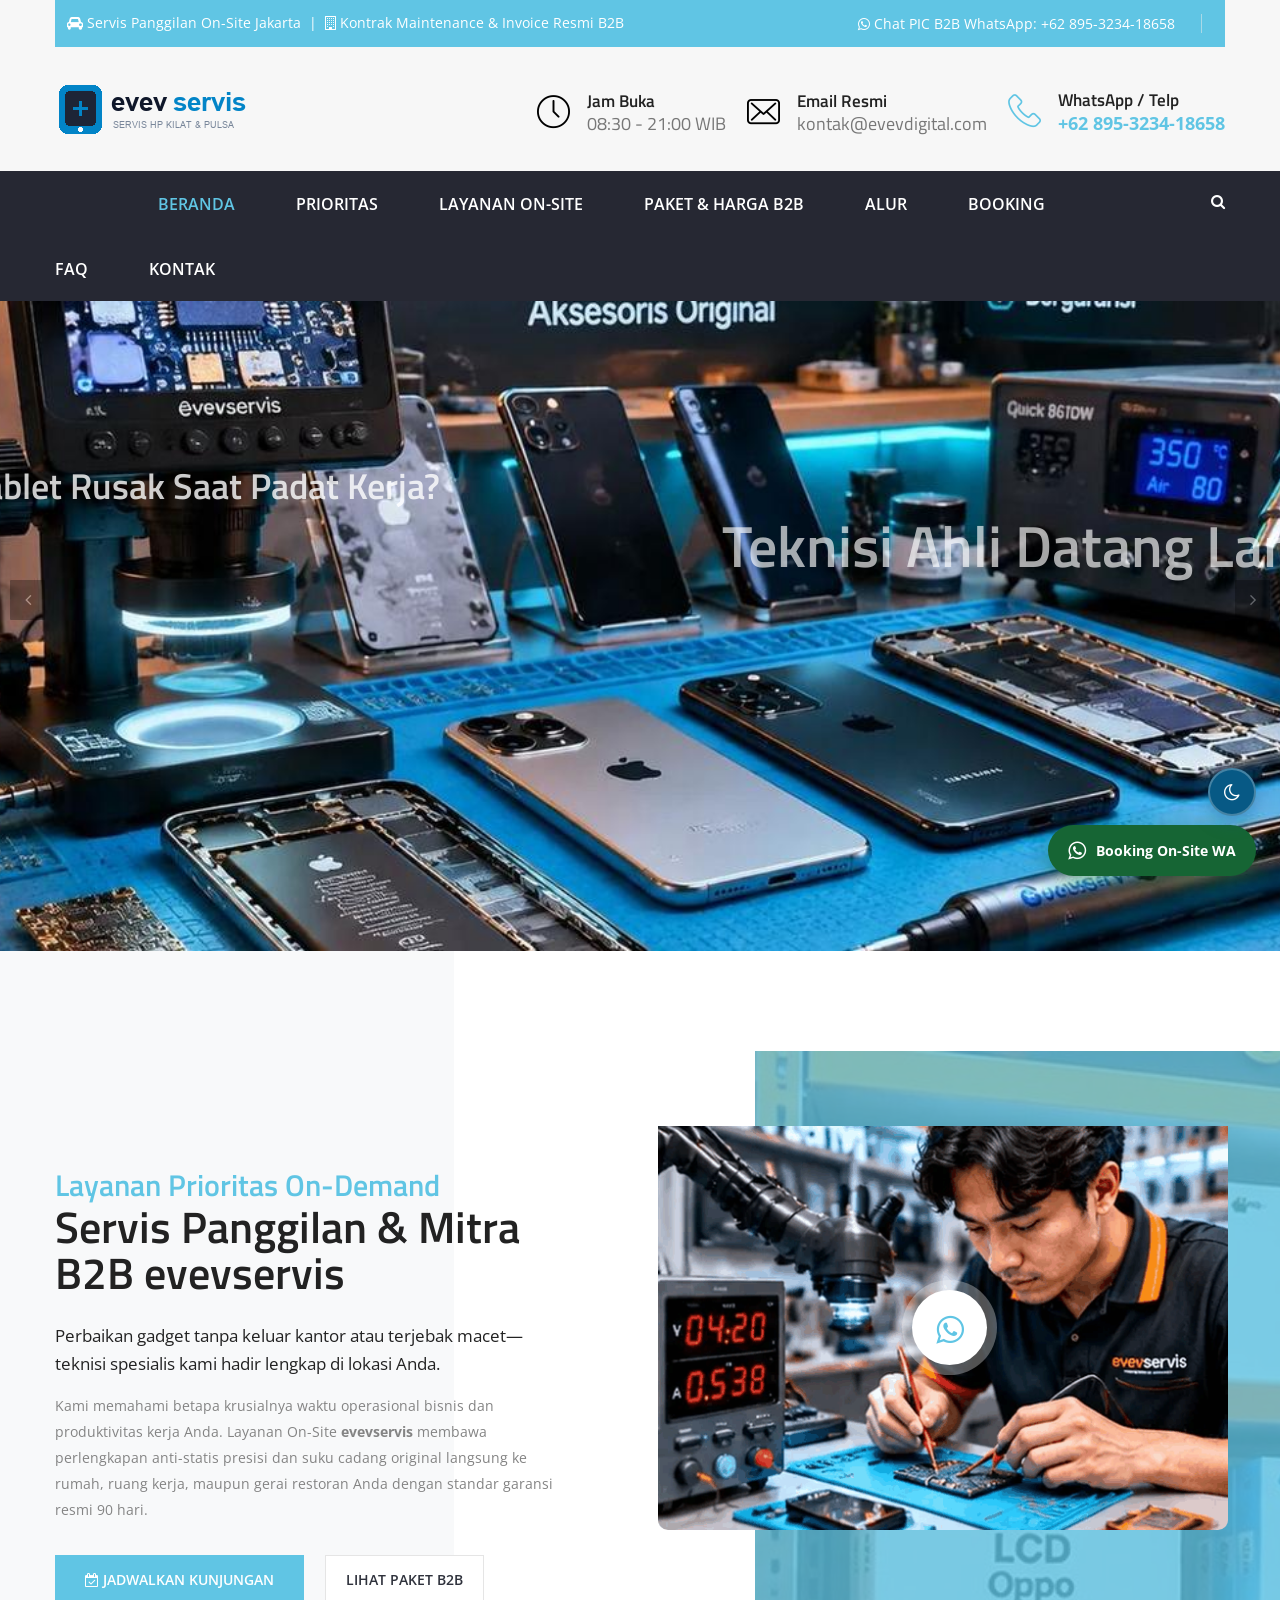
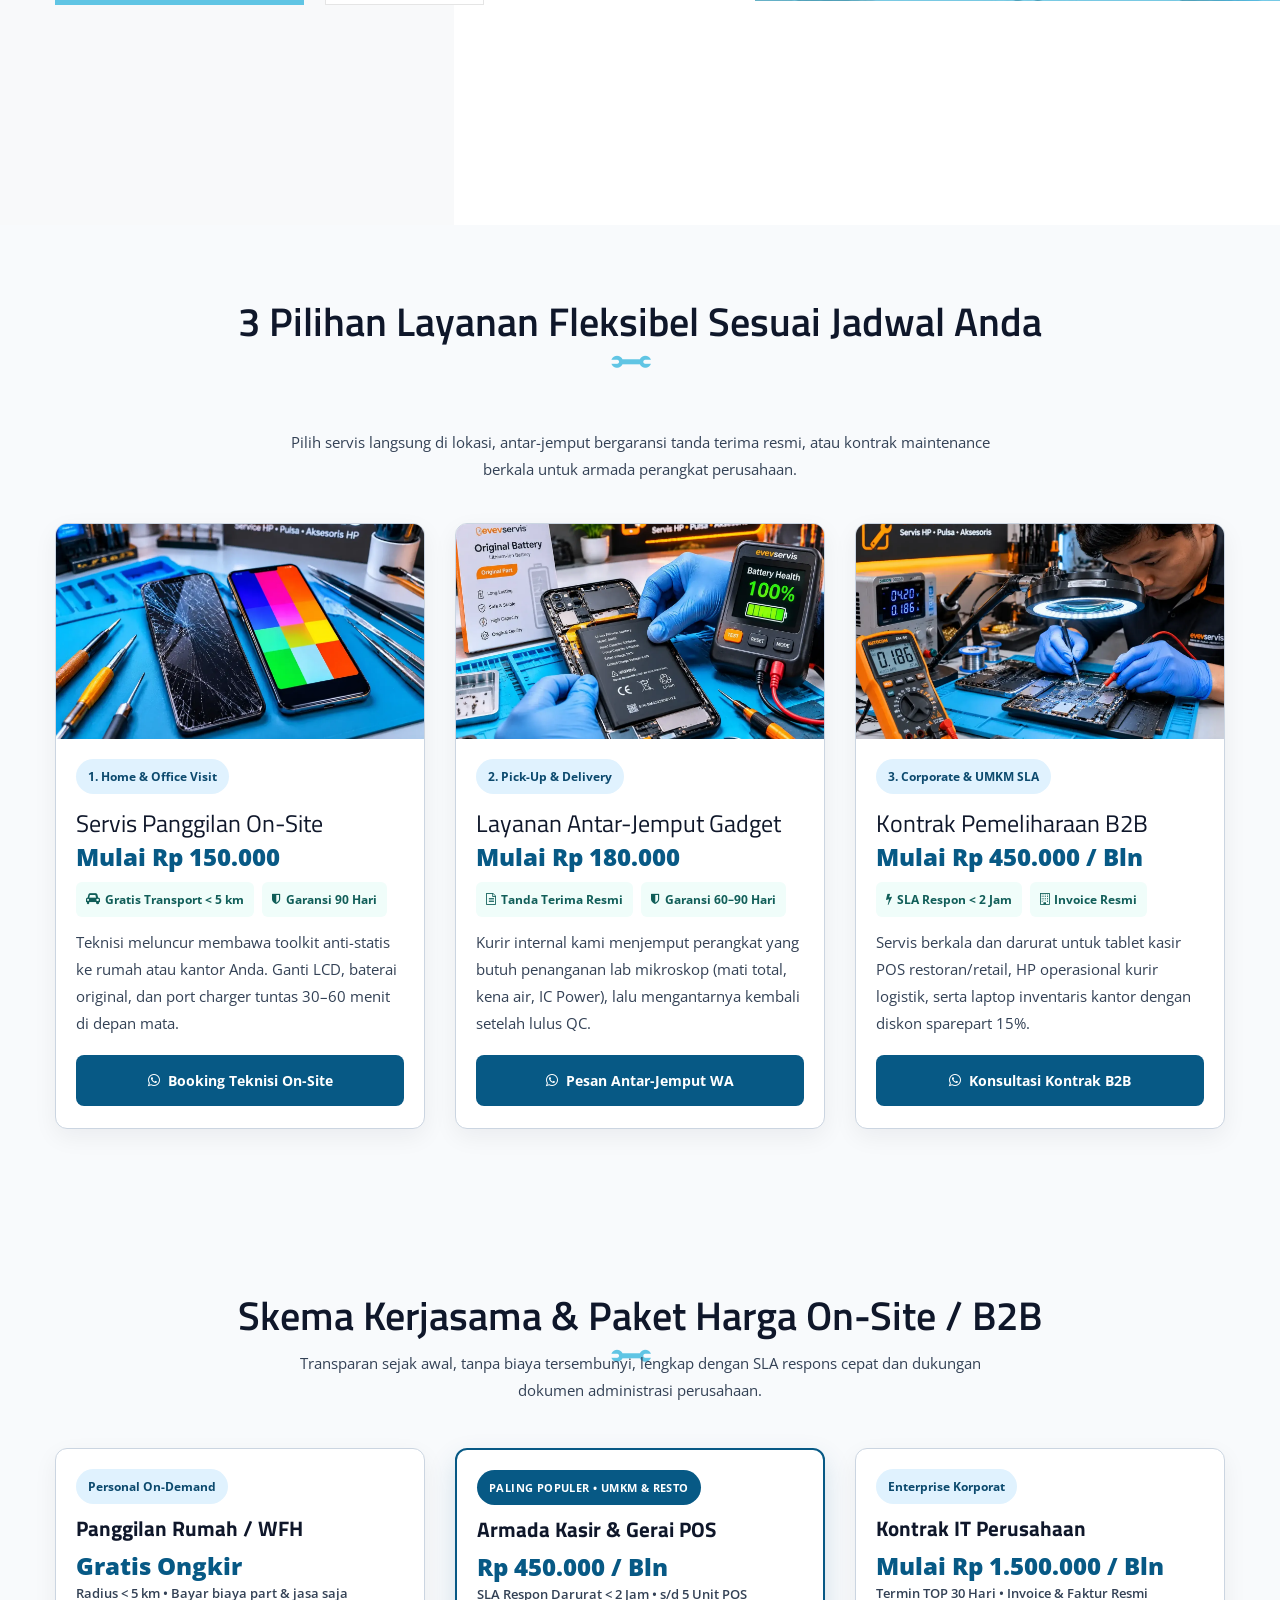
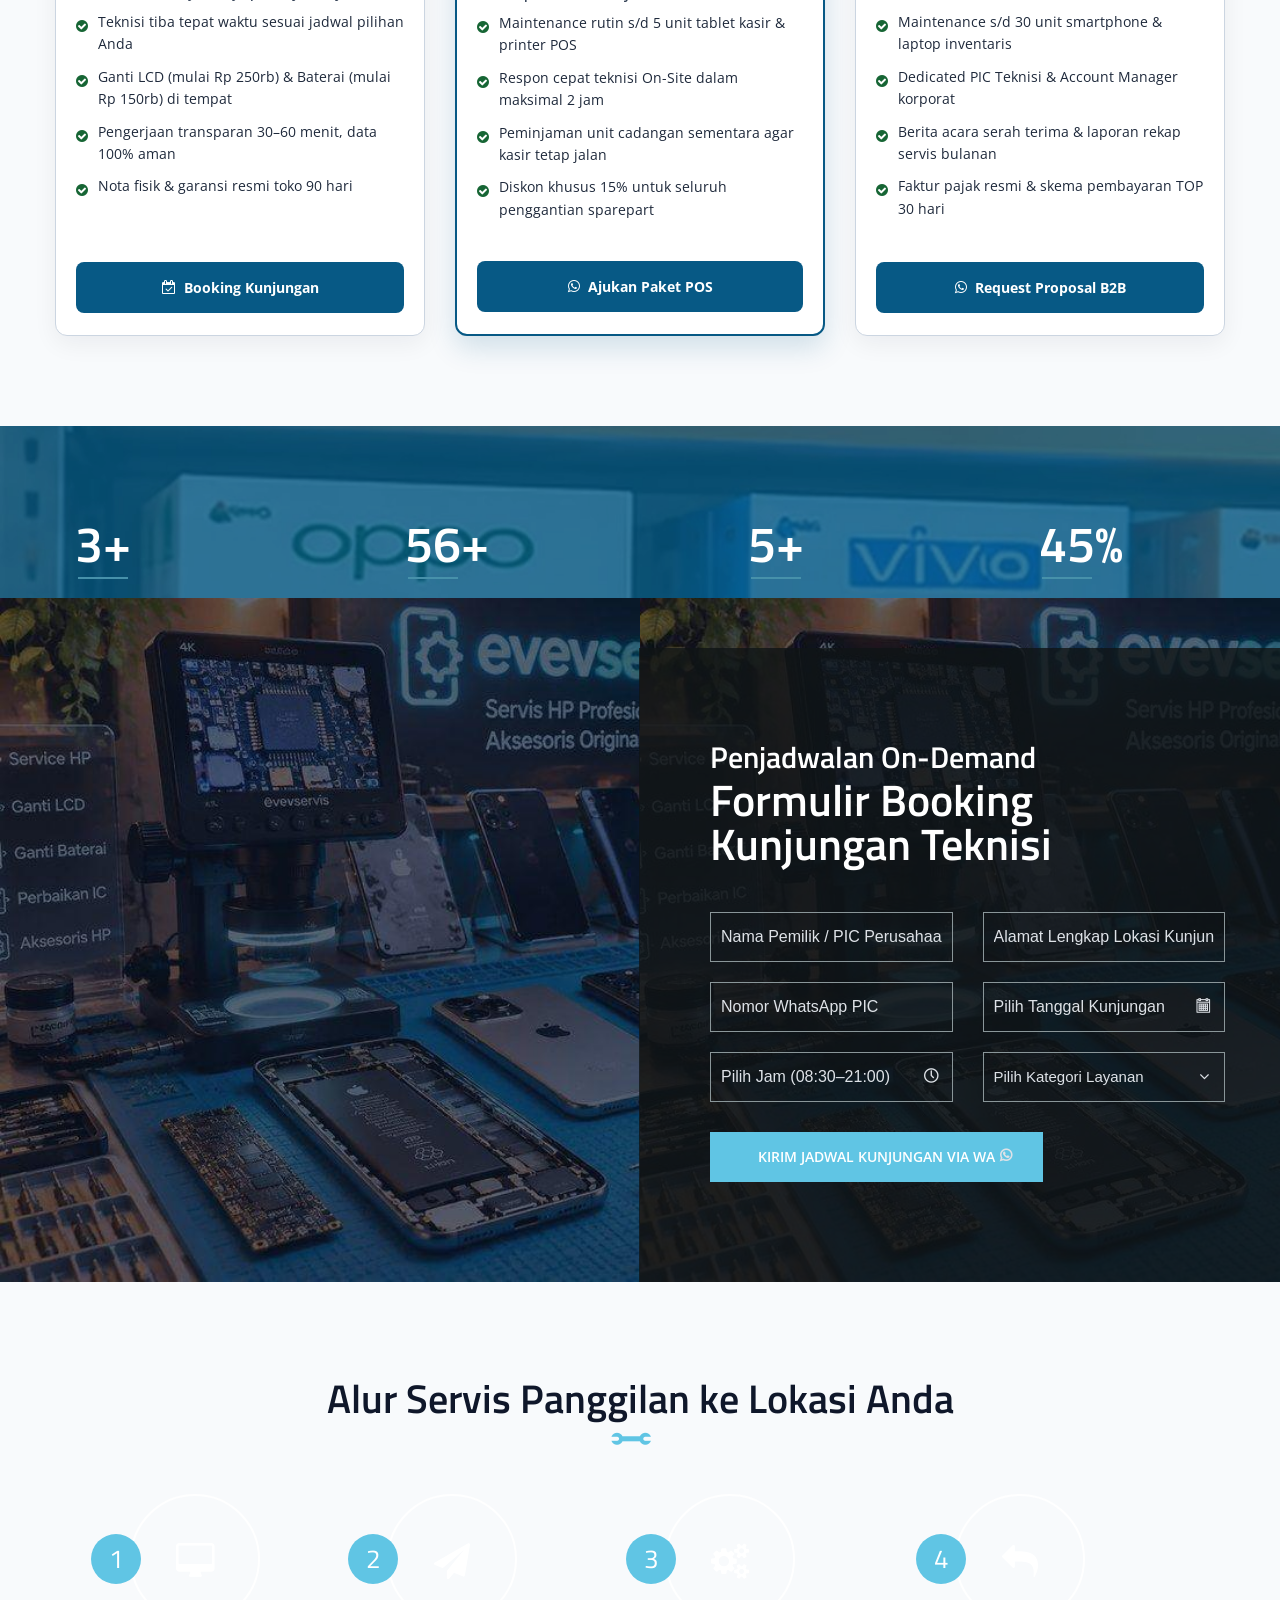
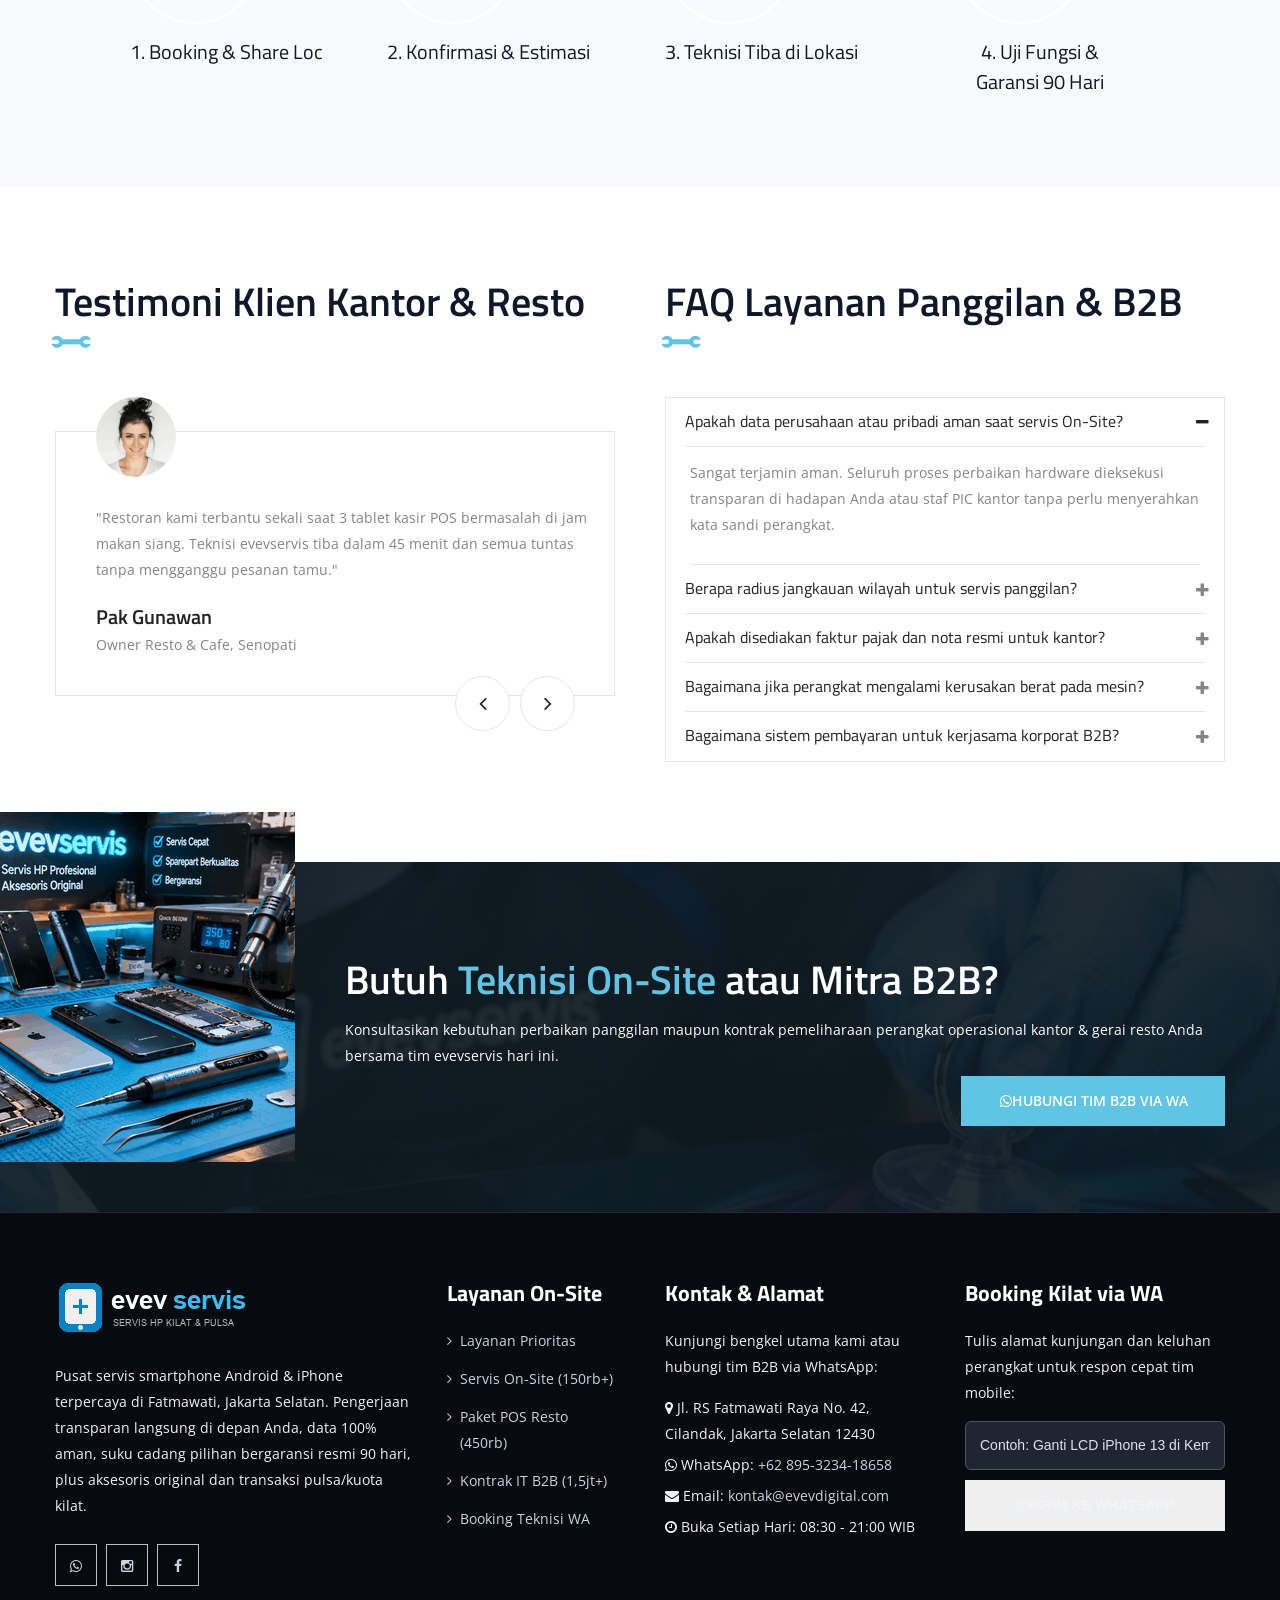
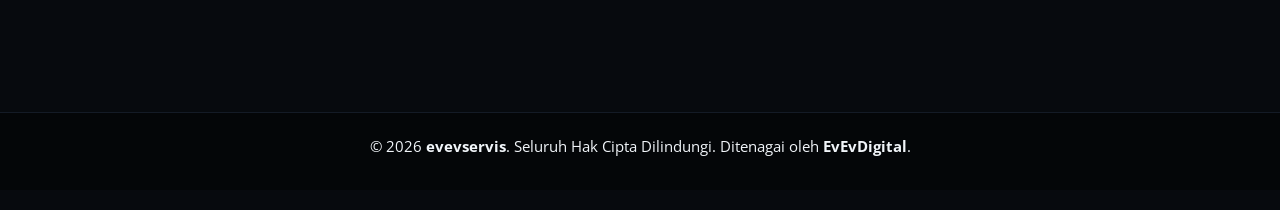
<file: template-3.html>
<!DOCTYPE html>
<html lang="id" data-theme="light">
<head>
<meta charset="utf-8">
<meta http-equiv="X-UA-Compatible" content="IE=edge">
<meta name="viewport" content="width=device-width, initial-scale=1.0, maximum-scale=5.0">
<meta name="description" content="evevservis — Layanan servis HP panggilan On-Site, antar-jemput gadget, dan kontrak maintenance perangkat kasir POS &amp; IT kantor (B2B) di Jakarta Selatan. Teknisi bersertifikat, SLA cepat, faktur resmi, garansi 90 hari.">

<title>evevservis | Servis HP Panggilan On-Site, Antar-Jemput &amp; Maintenance B2B Jakarta</title>

<!-- Anti-FOUC Theme Initializer (Berjalan sebelum CSS dirender) -->
<script>
(function () {
  try {
    var root = document.documentElement;
    root.classList.add('no-theme-transition');
    var saved = localStorage.getItem('evev_theme') || localStorage.getItem('evevservis_theme');
    var prefersDark = window.matchMedia && window.matchMedia('(prefers-color-scheme: dark)').matches;
    var theme = (saved === 'dark' || saved === 'light') ? saved : (prefersDark ? 'dark' : 'light');
    root.setAttribute('data-theme', theme);
  } catch (e) {
    document.documentElement.setAttribute('data-theme', 'light');
  }
})();
</script>

<!-- Stylesheets -->
<link href="css/bootstrap.css" rel="stylesheet">
<link href="css/revolution-slider.css" rel="stylesheet">
<link href="css/style.css" rel="stylesheet">
<link href="css/responsive.css" rel="stylesheet">
<link href="css/theme-toggle.css" rel="stylesheet">

<!--Favicon-->
<link rel="shortcut icon" href="images/favicon.ico" type="image/x-icon">
<link rel="icon" href="images/favicon.ico" type="image/x-icon">

<style>
  /* Perapihan khusus Varian 3 (On-Site & B2B) — WCAG AAA (> 7:1) di Light & Dark Mode */
  .evev-onsite-section {
    padding: 75px 0 55px;
    background-color: var(--bg-primary);
  }
  .evev-b2b-section {
    padding: 80px 0 60px;
    background-color: var(--bg-secondary);
  }
  .evev-b2b-card {
    position: relative;
  }
  .evev-b2b-card.is-featured {
    border: 2px solid #075985 !important;
    box-shadow: 0 12px 28px rgba(7, 89, 133, 0.16);
  }
  [data-theme="dark"] .evev-b2b-card.is-featured {
    border-color: #7dd3fc !important;
  }
  .evev-b2b-ribbon {
    display: inline-block;
    align-self: flex-start;
    background-color: #075985;
    color: #ffffff !important;
    padding: 4px 12px;
    border-radius: 999px;
    font-size: 11px;
    font-weight: 700;
    letter-spacing: 0.4px;
    text-transform: uppercase;
    margin-bottom: 10px;
  }
  .evev-b2b-card h3 {
    font-size: 21px;
    font-weight: 700;
    line-height: 1.35;
    margin: 0 0 8px 0;
    color: var(--text-main);
  }
  .evev-b2b-card .card-price small {
    display: block;
    font-size: 13px;
    font-weight: 600;
    color: var(--text-muted);
    margin-top: 4px;
  }
  .evev-b2b-card .b2b-features {
    list-style: none;
    padding: 0;
    margin: 0 0 22px 0;
  }
  .evev-b2b-card .b2b-features li {
    display: flex;
    align-items: flex-start;
    gap: 10px;
    font-size: 14px;
    line-height: 1.6;
    color: var(--text-body);
    margin-bottom: 10px;
  }
  .evev-b2b-card .b2b-features li i {
    color: #166534;
    margin-top: 4px;
    flex-shrink: 0;
  }
  [data-theme="dark"] .evev-b2b-card .b2b-features li i {
    color: #86efac;
  }
  .testimonial-faq-section .testimonial-content .img-box img {
    width: 80px;
    height: 80px;
    object-fit: cover;
    border-radius: 50%;
  }
</style>
<!--[if lt IE 9]><script src="https://cdnjs.cloudflare.com/ajax/libs/html5shiv/3.7.3/html5shiv.js"></script><![endif]-->
<!--[if lt IE 9]><script src="js/respond.js"></script><![endif]-->
</head>

<body>
<div class="page-wrapper">

    <!-- .preloader -->
    <div class="preloader"></div>
    <!-- /.preloader -->

    <!-- main header area -->
    <header class="main-header">
        <div class="container">
            <div class="header-upper">
                <div class="row">
                    <div class="col-md-6 col-sm-6 col-xs-12">
                        <div class="top-left">
                            <div class="text"><i class="fa fa-car"></i> Servis Panggilan On-Site Jakarta &nbsp;|&nbsp; <i class="fa fa-building-o"></i> Kontrak Maintenance &amp; Invoice Resmi B2B</div>
                        </div>
                    </div>
                    <div class="col-md-6 col-sm-6 col-xs-12">
                        <div class="top-right clearfix">
                            <div class="text">
                                <a href="https://wa.me/62895323418658?text=Halo%20evevservis%2C%20saya%20ingin%20booking%20teknisi%20On-Site%20atau%20tanya%20paket%20B2B." data-wa-paket="Booking Servis On-Site / B2B" target="_blank" rel="noopener noreferrer"><i class="fa fa-whatsapp"></i> Chat PIC B2B WhatsApp: <span data-config="whatsappDisplay">+62 895-3234-18658</span></a>
                            </div>
                        </div>
                    </div>
                </div>
            </div>
        </div>

        <div class="outer-area">
            <div class="container">
                <div class="logo">
                    <a href="index.html"><img src="images/home/logo.png" alt="Logo evevservis Layanan Servis Panggilan On-Site dan B2B Jakarta" style="object-fit: contain;"></a>
                </div>
                <div class="single-info-box">
                    <div class="single-info">
                        <div class="icon-box"><i class="flaticon-clock-1"></i></div>
                        <div class="title">Jam Buka</div>
                        <div class="text">08:30 - 21:00 WIB</div>
                    </div>
                    <div class="single-info">
                        <div class="icon-box"><i class="flaticon-envelope"></i></div>
                        <div class="title">Email Resmi</div>
                        <div class="text" data-config="email">kontak@evevdigital.com</div>
                    </div>
                    <div class="single-info">
                        <div class="icon-box"><i class="fa flaticon-technology"></i></div>
                        <div class="title">WhatsApp / Telp</div>
                        <div class="text-phone" data-config="whatsappDisplay">+62 895-3234-18658</div>
                    </div>
                </div>
            </div>
        </div>

        <div class="header-lower">
            <div class="container">
                <div class="row">
                    <div class="col-md-12 col-sm-12 col-xs-12">
                        <div class="menu-bar">
                            <nav class="main-menu">
                                <div class="navbar-header">
                                    <button type="button" class="navbar-toggle" data-toggle="collapse" data-target=".navbar-collapse" aria-label="Buka Menu Navigasi">
                                        <span class="icon-bar"></span>
                                        <span class="icon-bar"></span>
                                        <span class="icon-bar"></span>
                                    </button>
                                </div>
                                <div class="navbar-collapse collapse clearfix">
                                    <ul class="navigation clearfix">
                                        <li class="current dropdown"><a href="template-3.html">Beranda</a>
                                            <ul>
                                                <li><a href="template-1.html">Template 1: Servis Kilat di Toko</a></li>
                                                <li><a href="template-2.html">Template 2: Toko Aksesoris &amp; Pulsa</a></li>
                                                <li><a href="template-3.html">Template 3: Servis Panggilan B2B</a></li>
                                            </ul>
                                        </li>
                                        <li><a href="#prioritas">Prioritas</a></li>
                                        <li><a href="#onsite">Layanan On-Site</a></li>
                                        <li><a href="#paket-b2b">Paket &amp; Harga B2B</a></li>
                                        <li><a href="#alur-kunjungan">Alur</a></li>
                                        <li><a href="#booking">Booking</a></li>
                                        <li><a href="#faq">FAQ</a></li>
                                        <li><a href="#kontak">Kontak</a></li>
                                    </ul>
                                </div>
                            </nav>
                        </div>
                        <div class="more-option">
                            <div class="seach-toggle" aria-label="Cari Layanan B2B"><i class="fa fa-search"></i></div>
                            <div class="search-box">
                                <form action="#" class="search-form">
                                    <div class="form-group">
                                        <input type="search" name="search" placeholder="Cari servis on-site, POS, B2B..." required>
                                        <button type="submit" aria-label="Mulai Pencarian"><i class="fa fa-search"></i></button>
                                    </div>
                                </form>
                            </div>
                        </div>
                    </div>
                </div>
            </div>
        </div>

        <!--Sticky Header-->
        <div class="sticky-header">
            <div class="container clearfix">
                <div class="row">
                    <div class="col-md-12 col-sm-12 col-xs-12">
                        <div class="menu-bar">
                            <nav class="main-menu">
                                <div class="navbar-header">
                                    <button type="button" class="navbar-toggle" data-toggle="collapse" data-target=".navbar-collapse" aria-label="Buka Menu Navigasi">
                                        <span class="icon-bar"></span>
                                        <span class="icon-bar"></span>
                                        <span class="icon-bar"></span>
                                    </button>
                                </div>
                                <div class="navbar-collapse collapse clearfix">
                                    <ul class="navigation clearfix">
                                        <li class="current dropdown"><a href="template-3.html">Beranda</a>
                                            <ul>
                                                <li><a href="template-1.html">Template 1: Servis Kilat di Toko</a></li>
                                                <li><a href="template-2.html">Template 2: Toko Aksesoris &amp; Pulsa</a></li>
                                                <li><a href="template-3.html">Template 3: Servis Panggilan B2B</a></li>
                                            </ul>
                                        </li>
                                        <li><a href="#prioritas">Prioritas</a></li>
                                        <li><a href="#onsite">Layanan On-Site</a></li>
                                        <li><a href="#paket-b2b">Paket &amp; Harga B2B</a></li>
                                        <li><a href="#alur-kunjungan">Alur</a></li>
                                        <li><a href="#booking">Booking</a></li>
                                        <li><a href="#faq">FAQ</a></li>
                                        <li><a href="#kontak">Kontak</a></li>
                                    </ul>
                                </div>
                            </nav>
                        </div>
                        <div class="more-option">
                            <div class="seach-toggle" aria-label="Cari Layanan B2B"><i class="fa fa-search"></i></div>
                            <div class="search-box">
                                <form action="#" class="search-form">
                                    <div class="form-group">
                                        <input type="search" name="search" placeholder="Cari servis on-site, POS, B2B..." required>
                                        <button type="submit" aria-label="Mulai Pencarian"><i class="fa fa-search"></i></button>
                                    </div>
                                </form>
                            </div>
                        </div>
                    </div>
                </div>
            </div>
        </div>
    </header>
    <!--End Sticky Header-->

    <!--Main Slider-->
    <section class="main-banner banner">
        <div class="rev_slider_wrapper">
            <div id="main_slider" class="rev_slider" data-version="5.0">
                <ul>
                    <li data-index="rs-355" class="slide_show slide_1" data-transition="slidingoverlayright" data-slotamount="default" data-easein="default" data-easeout="default" data-masterspeed="default" data-rotate="0" data-saveperformance="off" data-title="Servis Panggilan On-Site" data-description="">
                        <img src="images/slider/slider-1.jpg" alt="Teknisi mobile evevservis siap datang langsung ke rumah dan kantor di Jakarta" data-bgposition="center center" data-bgfit="cover" data-bgrepeat="no-repeat" class="rev-slidebg" style="object-fit: cover;">
                        <div class="main_heading tp-caption tp-resizeme"
                            data-x="left" data-hoffset="0"
                            data-y="center" data-voffset="-140"
                            data-whitespace="nowrap"
                            data-transform_idle="o:1;"
                            data-transform_in="x:[-175%];y:0px;z:0;rX:0;rY:0;rZ:0;sX:1;sY:1;skX:0;skY:0;opacity:0.01;s:3000;e:Power3.easeOut;"
                            data-transform_out="y:[100%];s:1000;s:1000;"
                            data-mask_out="x:inherit;y:inherit;s:inherit;e:inherit;"
                            data-start="2000"
                            data-splitin="none"
                            data-splitout="none">
                            <div class="banner-title"><h2>HP atau Tablet Rusak Saat Padat Kerja?</h2></div>
                        </div>
                        <div class="tp-caption tp-resizeme"
                            data-x="left" data-hoffset="0"
                            data-y="center" data-voffset="-80"
                            data-transform_idle="o:1;"
                            data-transform_in="x:[175%];y:0px;z:0;rX:0;rY:0;rZ:0;sX:1;sY:1;skX:0;skY:0;opacity:0.01;s:3000;e:Power3.easeOut;"
                            data-transform_out="s:1000;e:Power3.easeInOut;s:1000;e:Power3.easeInOut;"
                            data-splitin="none"
                            data-splitout="none"
                            data-responsive_offset="on"
                            data-start="2300">
                            <div class="banner-title"><h1>Teknisi Ahli Datang Langsung ke Meja Anda</h1></div>
                        </div>
                        <div class="tp-caption tp-resizeme"
                            data-x="left" data-hoffset="0"
                            data-y="center" data-voffset="10"
                            data-transform_idle="o:1;"
                            data-transform_in="y:[100%];z:0;rX:0deg;rY:0;rZ:0;sX:1;sY:1;skX:0;skY:0;opacity:0;s:2000;e:Power4.easeInOut;"
                            data-transform_out="s:1000;e:Power3.easeInOut;s:1000;e:Power3.easeInOut;"
                            data-splitin="none"
                            data-splitout="none"
                            data-responsive_offset="on"
                            data-start="2600">
                            <div class="text">Layanan servis smartphone &amp; tablet panggilan untuk rumah, kantor, ruko, dan kafe se-Jakarta.<br />Ganti LCD &amp; baterai selesai 30–60 menit di hadapan Anda dengan garansi resmi 90 hari.</div>
                        </div>
                        <div class="tp-caption tp-resizeme"
                            data-x="left" data-hoffset="0"
                            data-y="center" data-voffset="100"
                            data-transform_idle="o:1;"
                            data-transform_in="y:[300%];z:0;rX:0deg;rY:0;rZ:0;sX:1;sY:1;skX:0;skY:0;opacity:0;s:2000;e:Power4.easeInOut;"
                            data-transform_out="s:1000;e:Power3.easeInOut;s:1000;e:Power3.easeInOut;"
                            data-splitin="none"
                            data-splitout="none"
                            data-responsive_offset="on"
                            data-start="2600">
                            <a class="btn-style-one" href="#booking"><i class="fa fa-calendar-check-o mr-1"></i> Booking Teknisi On-Site</a>
                        </div>
                    </li>

                    <li data-index="rs-356" class="slide_show slide_2" data-transition="slidingoverlaytop" data-slotamount="default" data-easein="default" data-easeout="default" data-masterspeed="default" data-rotate="0" data-saveperformance="off" data-title="Kontrak Maintenance B2B" data-description="">
                        <img src="images/slider/slider-2.jpg" alt="Layanan kontrak pemeliharaan tablet POS kasir dan gadget operasional perusahaan evevservis" data-bgposition="center center" data-bgfit="cover" data-bgrepeat="no-repeat" class="rev-slidebg" style="object-fit: cover;">
                        <div class="main_heading tp-caption tp-resizeme"
                            data-x="left" data-hoffset="0"
                            data-y="center" data-voffset="-140"
                            data-whitespace="nowrap"
                            data-transform_idle="o:1;"
                            data-transform_in="x:[-175%];y:0px;z:0;rX:0;rY:0;rZ:0;sX:1;sY:1;skX:0;skY:0;opacity:0.01;s:3000;e:Power3.easeOut;"
                            data-transform_out="y:[100%];s:1000;s:1000;"
                            data-mask_out="x:inherit;y:inherit;s:inherit;e:inherit;"
                            data-start="2000"
                            data-splitin="none"
                            data-splitout="none">
                            <div class="banner-title"><h2>Solusi Maintenance Gadget Perusahaan (B2B)</h2></div>
                        </div>
                        <div class="tp-caption tp-resizeme"
                            data-x="left" data-hoffset="0"
                            data-y="center" data-voffset="-80"
                            data-transform_idle="o:1;"
                            data-transform_in="x:[175%];y:0px;z:0;rX:0;rY:0;rZ:0;sX:1;sY:1;skX:0;skY:0;opacity:0.01;s:3000;e:Power3.easeOut;"
                            data-transform_out="s:1000;e:Power3.easeInOut;s:1000;e:Power3.easeInOut;"
                            data-splitin="none"
                            data-splitout="none"
                            data-responsive_offset="on"
                            data-start="2300">
                            <div class="banner-title"><h1>Maintenance Tablet Kasir POS &amp; Armada HP Kantor</h1></div>
                        </div>
                        <div class="tp-caption tp-resizeme"
                            data-x="left" data-hoffset="0"
                            data-y="center" data-voffset="10"
                            data-transform_idle="o:1;"
                            data-transform_in="y:[100%];z:0;rX:0deg;rY:0;rZ:0;sX:1;sY:1;skX:0;skY:0;opacity:0;s:2000;e:Power4.easeInOut;"
                            data-transform_out="s:1000;e:Power3.easeInOut;s:1000;e:Power3.easeInOut;"
                            data-splitin="none"
                            data-splitout="none"
                            data-responsive_offset="on"
                            data-start="2600">
                            <div class="text">Perawatan berkala tablet kasir resto, HP kurir logistik, dan laptop inventaris kantor.<br />Didukung SLA respon &lt; 2 jam, pinjaman unit cadangan sementara, serta invoice &amp; faktur resmi.</div>
                        </div>
                        <div class="tp-caption tp-resizeme"
                            data-x="left" data-hoffset="0"
                            data-y="center" data-voffset="100"
                            data-transform_idle="o:1;"
                            data-transform_in="y:[300%];z:0;rX:0deg;rY:0;rZ:0;sX:1;sY:1;skX:0;skY:0;opacity:0;s:2000;e:Power4.easeInOut;"
                            data-transform_out="s:1000;e:Power3.easeInOut;s:1000;e:Power3.easeInOut;"
                            data-splitin="none"
                            data-splitout="none"
                            data-responsive_offset="on"
                            data-start="2600">
                            <a class="btn-style-one" href="#paket-b2b"><i class="fa fa-briefcase mr-1"></i> Lihat Paket &amp; Harga B2B</a>
                        </div>
                    </li>
                </ul>
            </div>
        </div>
    </section>
    <!--Main Slider End-->

    <!-- about section -->
    <section class="about-section" id="prioritas">
        <div class="container">
            <div class="row">
                <div class="col-md-6 col-sm-12 col-xs-12">
                    <div class="about-content">
                        <div class="text">Layanan Prioritas On-Demand</div>
                        <div class="title">Servis Panggilan &amp; Mitra B2B evevservis</div>
                        <h4>Perbaikan gadget tanpa keluar kantor atau terjebak macet—teknisi spesialis kami hadir lengkap di lokasi Anda.</h4>
                        <p>Kami memahami betapa krusialnya waktu operasional bisnis dan produktivitas kerja Anda. Layanan On-Site <strong>evevservis</strong> membawa perlengkapan anti-statis presisi dan suku cadang original langsung ke rumah, ruang kerja, maupun gerai restoran Anda dengan standar garansi resmi 90 hari.</p>
                        <div class="about-btn">
                            <a href="#booking" class="btn-style-one"><i class="fa fa-calendar-check-o mr-1"></i> Jadwalkan Kunjungan</a>
                            <a href="#paket-b2b" class="btn-style-two">Lihat Paket B2B</a>
                        </div>
                    </div>
                </div>
                <div class="col-md-6 col-sm-12 col-xs-12">
                    <div class="video-section">
                        <div class="fluid-image">
                            <img src="images/about/video-img.png" alt="Teknisi mobile evevservis melaksanakan servis panggilan On-Site di kantor klien" loading="lazy" style="object-fit: cover; border-radius: 10px;">
                            <a href="https://wa.me/62895323418658?text=Halo%20evevservis%2C%20saya%20ingin%20konsultasi%20layanan%20On-Site%20atau%20B2B." target="_blank" rel="noopener noreferrer" title="Konsultasi Layanan On-Site & B2B via WhatsApp" aria-label="Konsultasi Layanan On-Site via WhatsApp"><span class="fa fa-whatsapp" aria-hidden="true"></span></a>
                        </div>
                    </div>
                </div>
            </div>
        </div>
    </section>
    <!-- about section end -->

    <!-- service section (3 Pilihan Layanan Fleksibel 100% Terbaca Tanpa Hover) -->
    <section class="service-section text-center evev-onsite-section" id="onsite">
        <div class="container">
            <div class="service-title" style="margin-bottom: 40px;">
                <div class="section-title">3 Pilihan Layanan Fleksibel Sesuai Jadwal Anda</div>
                <p style="max-width: 720px; margin: 12px auto 0; font-size: 15px;">Pilih servis langsung di lokasi, antar-jemput bergaransi tanda terima resmi, atau kontrak maintenance berkala untuk armada perangkat perusahaan.</p>
            </div>

            <div class="evev-service-grid">
                <!-- Layanan 1 -->
                <div class="col-md-4 col-sm-6 col-xs-12 evev-service-col">
                    <div class="evev-service-card">
                        <div class="card-media">
                            <img src="images/evevservis/service_ganti_lcd_layar.webp" alt="Servis Panggilan On-Site ganti LCD dan baterai langsung di meja pelanggan evevservis" loading="lazy" style="object-fit: cover;">
                        </div>
                        <div class="card-body">
                            <span class="card-badge">1. Home &amp; Office Visit</span>
                            <h3>Servis Panggilan On-Site</h3>
                            <div class="card-price">Mulai Rp 150.000</div>
                            <div class="card-meta">
                                <span><i class="fa fa-car"></i> Gratis Transport &lt; 5 km</span>
                                <span><i class="fa fa-shield"></i> Garansi 90 Hari</span>
                            </div>
                            <p>Teknisi meluncur membawa toolkit anti-statis ke rumah atau kantor Anda. Ganti LCD, baterai original, dan port charger tuntas 30–60 menit di depan mata.</p>
                            <div class="card-cta">
                                <a href="https://wa.me/62895323418658?text=Halo%20evevservis%2C%20saya%20mau%20booking%20Servis%20Panggilan%20On-Site." data-wa-paket="Servis Panggilan On-Site" data-wa-harga="Mulai Rp 150.000" target="_blank" rel="noopener noreferrer"><i class="fa fa-whatsapp"></i> Booking Teknisi On-Site</a>
                            </div>
                        </div>
                    </div>
                </div>

                <!-- Layanan 2 -->
                <div class="col-md-4 col-sm-6 col-xs-12 evev-service-col">
                    <div class="evev-service-card">
                        <div class="card-media">
                            <img src="images/evevservis/service_ganti_baterai_tanam.webp" alt="Layanan antar-jemput gadget rusak dengan berita acara resmi evevservis" loading="lazy" style="object-fit: cover;">
                        </div>
                        <div class="card-body">
                            <span class="card-badge">2. Pick-Up &amp; Delivery</span>
                            <h3>Layanan Antar-Jemput Gadget</h3>
                            <div class="card-price">Mulai Rp 180.000</div>
                            <div class="card-meta">
                                <span><i class="fa fa-file-text-o"></i> Tanda Terima Resmi</span>
                                <span><i class="fa fa-shield"></i> Garansi 60–90 Hari</span>
                            </div>
                            <p>Kurir internal kami menjemput perangkat yang butuh penanganan lab mikroskop (mati total, kena air, IC Power), lalu mengantarnya kembali setelah lulus QC.</p>
                            <div class="card-cta">
                                <a href="https://wa.me/62895323418658?text=Halo%20evevservis%2C%20saya%20ingin%20pakai%20Layanan%20Antar-Jemput%20Gadget." data-wa-paket="Layanan Antar-Jemput Gadget" data-wa-harga="Mulai Rp 180.000" target="_blank" rel="noopener noreferrer"><i class="fa fa-whatsapp"></i> Pesan Antar-Jemput WA</a>
                            </div>
                        </div>
                    </div>
                </div>

                <!-- Layanan 3 -->
                <div class="col-md-4 col-sm-6 col-xs-12 evev-service-col">
                    <div class="evev-service-card">
                        <div class="card-media">
                            <img src="images/evevservis/service_mati_total_charging.webp" alt="Kontrak pemeliharaan rutin tablet POS kasir dan smartphone korporat B2B evevservis" loading="lazy" style="object-fit: cover;">
                        </div>
                        <div class="card-body">
                            <span class="card-badge">3. Corporate &amp; UMKM SLA</span>
                            <h3>Kontrak Pemeliharaan B2B</h3>
                            <div class="card-price">Mulai Rp 450.000 / Bln</div>
                            <div class="card-meta">
                                <span><i class="fa fa-bolt"></i> SLA Respon &lt; 2 Jam</span>
                                <span><i class="fa fa-building-o"></i> Invoice Resmi</span>
                            </div>
                            <p>Servis berkala dan darurat untuk tablet kasir POS restoran/retail, HP operasional kurir logistik, serta laptop inventaris kantor dengan diskon sparepart 15%.</p>
                            <div class="card-cta">
                                <a href="https://wa.me/62895323418658?text=Halo%20evevservis%2C%20saya%20ingin%20konsultasi%20Kontrak%20Pemeliharaan%20B2B." data-wa-paket="Kontrak Pemeliharaan B2B" data-wa-harga="Mulai Rp 450.000 / Bln" target="_blank" rel="noopener noreferrer"><i class="fa fa-whatsapp"></i> Konsultasi Kontrak B2B</a>
                            </div>
                        </div>
                    </div>
                </div>
            </div>
        </div>
    </section>
    <!-- service section end -->

    <!-- corporate pricing section (3 Paket Skema B2B Simetris & High-Contrast Light/Dark) -->
    <section class="pricing-section text-center evev-b2b-section" id="paket-b2b">
        <div class="container">
            <div class="section-title" style="margin-bottom: 12px;">Skema Kerjasama &amp; Paket Harga On-Site / B2B</div>
            <p style="max-width: 700px; margin: 0 auto 44px; font-size: 15px;">Transparan sejak awal, tanpa biaya tersembunyi, lengkap dengan SLA respons cepat dan dukungan dokumen administrasi perusahaan.</p>

            <div class="evev-b2b-grid">
                <!-- Package 1 -->
                <div class="col-md-4 col-sm-6 col-xs-12 evev-b2b-col">
                    <div class="evev-b2b-card">
                        <div class="card-body">
                            <span class="card-badge">Personal On-Demand</span>
                            <h3>Panggilan Rumah / WFH</h3>
                            <div class="card-price">
                                Gratis Ongkir
                                <small>Radius &lt; 5 km • Bayar biaya part &amp; jasa saja</small>
                            </div>
                            <ul class="b2b-features">
                                <li><i class="fa fa-check-circle"></i> <span>Teknisi tiba tepat waktu sesuai jadwal pilihan Anda</span></li>
                                <li><i class="fa fa-check-circle"></i> <span>Ganti LCD (mulai Rp 250rb) &amp; Baterai (mulai Rp 150rb) di tempat</span></li>
                                <li><i class="fa fa-check-circle"></i> <span>Pengerjaan transparan 30–60 menit, data 100% aman</span></li>
                                <li><i class="fa fa-check-circle"></i> <span>Nota fisik &amp; garansi resmi toko 90 hari</span></li>
                            </ul>
                            <div class="card-cta">
                                <a href="#booking"><i class="fa fa-calendar-check-o"></i> Booking Kunjungan</a>
                            </div>
                        </div>
                    </div>
                </div>

                <!-- Package 2 -->
                <div class="col-md-4 col-sm-6 col-xs-12 evev-b2b-col">
                    <div class="evev-b2b-card is-featured">
                        <div class="card-body">
                            <span class="evev-b2b-ribbon">Paling Populer • UMKM &amp; Resto</span>
                            <h3>Armada Kasir &amp; Gerai POS</h3>
                            <div class="card-price">
                                Rp 450.000 / Bln
                                <small>SLA Respon Darurat &lt; 2 Jam • s/d 5 Unit POS</small>
                            </div>
                            <ul class="b2b-features">
                                <li><i class="fa fa-check-circle"></i> <span>Maintenance rutin s/d 5 unit tablet kasir &amp; printer POS</span></li>
                                <li><i class="fa fa-check-circle"></i> <span>Respon cepat teknisi On-Site dalam maksimal 2 jam</span></li>
                                <li><i class="fa fa-check-circle"></i> <span>Peminjaman unit cadangan sementara agar kasir tetap jalan</span></li>
                                <li><i class="fa fa-check-circle"></i> <span>Diskon khusus 15% untuk seluruh penggantian sparepart</span></li>
                            </ul>
                            <div class="card-cta">
                                <a href="https://wa.me/62895323418658?text=Halo%20evevservis%2C%20saya%20tertarik%20Paket%20Armada%20Kasir%20POS%20(Rp%20450.000%2Fbln)." data-wa-paket="Paket Armada Kasir & Gerai POS" data-wa-harga="Rp 450.000 / Bln" target="_blank" rel="noopener noreferrer"><i class="fa fa-whatsapp"></i> Ajukan Paket POS</a>
                            </div>
                        </div>
                    </div>
                </div>

                <!-- Package 3 -->
                <div class="col-md-4 col-sm-6 col-xs-12 evev-b2b-col">
                    <div class="evev-b2b-card">
                        <div class="card-body">
                            <span class="card-badge">Enterprise Korporat</span>
                            <h3>Kontrak IT Perusahaan</h3>
                            <div class="card-price">
                                Mulai Rp 1.500.000 / Bln
                                <small>Termin TOP 30 Hari • Invoice &amp; Faktur Resmi</small>
                            </div>
                            <ul class="b2b-features">
                                <li><i class="fa fa-check-circle"></i> <span>Maintenance s/d 30 unit smartphone &amp; laptop inventaris</span></li>
                                <li><i class="fa fa-check-circle"></i> <span>Dedicated PIC Teknisi &amp; Account Manager korporat</span></li>
                                <li><i class="fa fa-check-circle"></i> <span>Berita acara serah terima &amp; laporan rekap servis bulanan</span></li>
                                <li><i class="fa fa-check-circle"></i> <span>Faktur pajak resmi &amp; skema pembayaran TOP 30 hari</span></li>
                            </ul>
                            <div class="card-cta">
                                <a href="https://wa.me/62895323418658?text=Halo%20evevservis%2C%20saya%20ingin%20request%20proposal%20Kontrak%20IT%20Perusahaan%20B2B." data-wa-paket="Proposal Kontrak IT Perusahaan B2B" data-wa-harga="Mulai Rp 1.500.000 / Bln" target="_blank" rel="noopener noreferrer"><i class="fa fa-whatsapp"></i> Request Proposal B2B</a>
                            </div>
                        </div>
                    </div>
                </div>
            </div>
        </div>
    </section>

    <!-- fact counter section -->
    <section class="fact-counter">
        <div class="container">
            <div class="row">
                <div class="col-md-3 col-sm-6 col-xs-12">
                    <div class="single-item-one">
                        <article class="column wow fadeIn" data-wow-duration="0ms">
                            <div class="count-outer"><span class="count-text" data-speed="1500" data-stop="8">0</span><h1>+</h1></div>
                            <div class="text">Tahun Melayani B2B</div>
                        </article>
                    </div>
                </div>
                <div class="col-md-3 col-sm-6 col-xs-12">
                    <div class="single-item-two">
                        <article class="column wow fadeIn" data-wow-duration="0ms">
                            <div class="count-outer"><span class="count-text" data-speed="1500" data-stop="120">0</span><h1>+</h1></div>
                            <div class="text">Mitra Kantor &amp; Gerai Resto</div>
                        </article>
                    </div>
                </div>
                <div class="col-md-3 col-sm-6 col-xs-12">
                    <div class="single-item-three">
                        <article class="column wow fadeIn" data-wow-duration="0ms">
                            <div class="count-outer"><span class="count-text" data-speed="1500" data-stop="12">0</span><h1>+</h1></div>
                            <div class="text">Teknisi Mobile On-Site</div>
                        </article>
                    </div>
                </div>
                <div class="col-md-3 col-sm-6 col-xs-12">
                    <div class="single-item-four">
                        <article class="column wow fadeIn" data-wow-duration="0ms">
                            <div class="count-outer"><span class="count-text" data-speed="1500" data-stop="98">0</span><h1>%</h1></div>
                            <div class="text">Tuntas di Lokasi Klien</div>
                        </article>
                    </div>
                </div>
            </div>
        </div>
    </section>
    <!-- fact counter section end -->

    <!-- appointment section (Form Booking On-Site & B2B langsung ke WhatsApp) -->
    <section class="appointment-section" id="booking">
        <div class="has-overlay">
            <div class="container">
                <div class="row">
                    <div class="col-md-6 col-sm-8 col-xs-12 col-md-offset-6">
                        <div class="appointment-area">
                            <div class="title">Penjadwalan On-Demand</div>
                            <div class="section-title">Formulir Booking Kunjungan Teknisi</div>
                            <form id="contact-form" name="contact_form" class="default-form wa-order-form" action="https://wa.me/62895323418658">
                                <div class="row">
                                    <div class="col-md-6 col-sm-12 col-xs-12">
                                        <input type="text" name="nama" value="" placeholder="Nama Pemilik / PIC Perusahaan" required="">
                                    </div>
                                    <div class="col-md-6 col-sm-12 col-xs-12">
                                        <input type="text" name="alamat" value="" placeholder="Alamat Lengkap Lokasi Kunjungan" required="">
                                    </div>
                                    <div class="col-md-6 col-sm-12 col-xs-12">
                                        <input type="tel" name="whatsapp_pemesan" value="" placeholder="Nomor WhatsApp PIC" required="">
                                    </div>
                                    <div class="col-md-6 col-sm-12 col-xs-12">
                                        <i class="flaticon-calendar"></i>
                                        <input type="text" name="tanggal" placeholder="Pilih Tanggal Kunjungan" id="datepicker">
                                    </div>
                                    <div class="col-md-6 col-sm-12 col-xs-12">
                                        <i class="flaticon-clock-1"></i>
                                        <input type="text" name="jam" placeholder="Pilih Jam (08:30–21:00)">
                                    </div>
                                    <div class="col-md-6 col-sm-12 col-xs-12">
                                        <select name="layanan" class="custom-select-box">
                                            <option value="">Pilih Kategori Layanan</option>
                                            <option value="Servis Panggilan Rumah / Personal (On-Site)">Servis Panggilan Rumah / Personal</option>
                                            <option value="Servis Panggilan Kantor / Korporat (On-Site)">Servis Panggilan Kantor / Korporat</option>
                                            <option value="Layanan Antar-Jemput Gadget">Layanan Antar-Jemput Gadget</option>
                                            <option value="Paket Armada Kasir & Gerai POS (Rp 450.000/bln)">Paket Armada Kasir &amp; Gerai POS</option>
                                            <option value="Permintaan Proposal Kontrak IT Perusahaan B2B">Permintaan Proposal Kerjasama B2B</option>
                                        </select>
                                    </div>
                                </div>
                                <div class="appoinment-btn">
                                    <button type="submit" data-loading-text="Membuka WhatsApp..."><i class="fa fa-whatsapp mr-1"></i> Kirim Jadwal Kunjungan via WA</button>
                                </div>
                            </form>
                        </div>
                    </div>
                </div>
            </div>
        </div>
    </section>
    <!-- appointment section end -->

    <!-- working section -->
    <section class="working-section text-center" id="alur-kunjungan">
        <div class="container">
            <div class="working-title text-center">
                <div class="section-title">Alur Servis Panggilan ke Lokasi Anda</div>
            </div>
            <div class="row">
                <div class="col-md-3 col-sm-6 col-xs-12">
                    <div class="single-item-one">
                        <div class="icon-box"><i class="fa fa-desktop" aria-hidden="true"></i></div>
                        <div class="number">1</div>
                        <h4>1. Booking &amp; Share Loc</h4>
                    </div>
                </div>
                <div class="col-md-3 col-sm-6 col-xs-12">
                    <div class="single-item-two">
                        <div class="icon-box"><i class="fa fa-paper-plane" aria-hidden="true"></i></div>
                        <div class="number">2</div>
                        <h4>2. Konfirmasi &amp; Estimasi</h4>
                    </div>
                </div>
                <div class="col-md-3 col-sm-6 col-xs-12">
                    <div class="single-item-three">
                        <div class="icon-box"><i class="fa fa-cogs" aria-hidden="true"></i></div>
                        <div class="number">3</div>
                        <h4>3. Teknisi Tiba di Lokasi</h4>
                    </div>
                </div>
                <div class="col-md-3 col-sm-6 col-xs-12">
                    <div class="single-item-four">
                        <div class="icon-box"><i class="fa fa-reply" aria-hidden="true"></i></div>
                        <div class="number">4</div>
                        <h4>4. Uji Fungsi &amp; Garansi 90 Hari</h4>
                    </div>
                </div>
            </div>
        </div>
    </section>
    <!-- working section end -->

    <!-- testimonial & faq section -->
    <section class="testimonial-faq-section" id="faq">
        <div class="container">
            <div class="row">
                <div class="col-md-6 col-sm-12 col-xs-12">
                    <div class="testimonial-area">
                        <div class="testimonial-title"><div class="section-title">Testimoni Klien Kantor &amp; Resto</div></div>
                        <div class="testimonial-slider">
                            <div class="testimonial-content">
                                <div class="img-box"><figure><img src="images/evevservis/avatar_dian_sastro.webp" alt="Testimoni Pak Gunawan Owner Resto Senopati mitra B2B evevservis" loading="lazy" style="object-fit: cover;"></figure></div>
                                <p>"Restoran kami terbantu sekali saat 3 tablet kasir POS bermasalah di jam makan siang. Teknisi evevservis tiba dalam 45 menit dan semua tuntas tanpa mengganggu pesanan tamu."</p>
                                <div class="testimonial-autor">
                                    <h4>Pak Gunawan</h4>
                                    <div class="text">Owner Resto &amp; Cafe, Senopati</div>
                                </div>
                            </div>
                            <div class="testimonial-content">
                                <div class="img-box"><figure><img src="images/evevservis/avatar_budi_pratama.webp" alt="Testimoni Ibu Ratna pelanggan servis panggilan rumah Cilandak" loading="lazy" style="object-fit: cover;"></figure></div>
                                <p>"Sangat praktis untuk ibu bekerja seperti saya. Baterai iPhone 12 kembung diganti langsung di ruang tamu, teknisi sopan, bawa peralatan lengkap dan bersih."</p>
                                <div class="testimonial-autor">
                                    <h4>Ibu Ratna</h4>
                                    <div class="text">Komp. Taman Cilandak, Jakarta Selatan</div>
                                </div>
                            </div>
                            <div class="testimonial-content">
                                <div class="img-box"><figure><img src="images/evevservis/avatar_aditya_nugraha.webp" alt="Testimoni Mas Alvin Operations Manager TB Simatupang klien B2B evevservis" loading="lazy" style="object-fit: cover;"></figure></div>
                                <p>"Perusahaan logistik kami mempercayakan perbaikan 20 unit smartphone kurir ke evevservis. Administrasi rapi, faktur pajak resmi, dan SLA pengerjaan selalu tepat waktu."</p>
                                <div class="testimonial-autor">
                                    <h4>Mas Alvin</h4>
                                    <div class="text">Operations Manager, TB Simatupang</div>
                                </div>
                            </div>
                        </div>
                    </div>
                </div>
                <div class="col-md-6 col-sm-12 col-xs-12">
                    <div class="accrodian-area">
                        <div class="accordion-title"><div class="section-title">FAQ Layanan Panggilan &amp; B2B</div></div>
                        <div class="accordion-box">
                            <div class="accordion animated out" data-delay="0" data-animation="fadeInUp">
                                <div class="acc-btn active">
                                    Apakah data perusahaan atau pribadi aman saat servis On-Site?
                                    <div class="toggle-icon">
                                        <i class="plus fa fa-plus"></i><i class="minus fa fa-minus"></i>
                                    </div>
                                </div>
                                <div class="acc-content collapsed">
                                    <p>Sangat terjamin aman. Seluruh proses perbaikan hardware dieksekusi transparan di hadapan Anda atau staf PIC kantor tanpa perlu menyerahkan kata sandi perangkat.</p>
                                </div>
                            </div>
                            <div class="accordion animated out" data-delay="0" data-animation="fadeInUp">
                                <div class="acc-btn">
                                    Berapa radius jangkauan wilayah untuk servis panggilan?
                                    <div class="toggle-icon">
                                        <i class="plus fa fa-plus"></i><i class="minus fa fa-minus"></i>
                                    </div>
                                </div>
                                <div class="acc-content">
                                    <p>Area layanan utama kami mencakup seluruh Jakarta Selatan, Jakarta Pusat, Depok, dan kawasan perkantoran Jabodetabek. Radius hingga 5 km dari Fatmawati bebas biaya transport.</p>
                                </div>
                            </div>
                            <div class="accordion animated out" data-delay="0" data-animation="fadeInUp">
                                <div class="acc-btn">
                                    Apakah disediakan faktur pajak dan nota resmi untuk kantor?
                                    <div class="toggle-icon">
                                        <i class="plus fa fa-plus"></i><i class="minus fa fa-minus"></i>
                                    </div>
                                </div>
                                <div class="acc-content">
                                    <p>Ya, kami menerbitkan kuitansi berstempel resmi, berita acara serah terima perangkat, laporan berkala, dan faktur pajak resmi untuk pelaporan keuangan perusahaan Anda.</p>
                                </div>
                            </div>
                            <div class="accordion animated out" data-delay="0" data-animation="fadeInUp">
                                <div class="acc-btn">
                                    Bagaimana jika perangkat mengalami kerusakan berat pada mesin?
                                    <div class="toggle-icon">
                                        <i class="plus fa fa-plus"></i><i class="minus fa fa-minus"></i>
                                    </div>
                                </div>
                                <div class="acc-content">
                                    <p>Bila kerusakan memerlukan mikroskop laboratorium (seperti short circuit IC berat atau korosi air parah), perangkat dibawa dengan berita acara resmi dan diantar kembali setelah lulus uji fungsi.</p>
                                </div>
                            </div>
                            <div class="accordion animated out" data-delay="0" data-animation="fadeInUp">
                                <div class="acc-btn">
                                    Bagaimana sistem pembayaran untuk kerjasama korporat B2B?
                                    <div class="toggle-icon">
                                        <i class="plus fa fa-plus"></i><i class="minus fa fa-minus"></i>
                                    </div>
                                </div>
                                <div class="acc-content">
                                    <p>Untuk kontrak korporat B2B, kami menyediakan opsi pembayaran invoice bertempo (Term of Payment) hingga 30 hari kalender setelah serah terima pekerjaan.</p>
                                </div>
                            </div>
                        </div>
                    </div>
                </div>
            </div>
        </div>
    </section>
    <!-- testimonial & faq section end -->

    <!-- cta section -->
    <section class="cta-section">
        <div class="container">
            <div class="row">
                <div class="col-md-3 col-sm-3 col-xs-12">
                    <div class="img-box"></div>
                </div>
                <div class="col-md-9 col-sm-12 col-xs-12">
                    <div class="cta-content">
                        <div class="title">Butuh <span>Teknisi On-Site</span> atau Mitra B2B?</div>
                        <p>Konsultasikan kebutuhan perbaikan panggilan maupun kontrak pemeliharaan perangkat operasional kantor &amp; gerai resto Anda bersama tim evevservis hari ini.</p>
                        <div class="cta-btn">
                            <a href="https://wa.me/62895323418658?text=Halo%20evevservis%2C%20saya%20ingin%20konsultasi%20servis%20On-Site%20atau%20kerjasama%20B2B." data-wa-paket="Konsultasi Servis On-Site & Kerjasama B2B" class="btn-style-one" target="_blank" rel="noopener noreferrer"><i class="fa fa-whatsapp mr-1"></i> Hubungi Tim B2B via WA</a>
                        </div>
                    </div>
                </div>
            </div>
        </div>
    </section>
    <!-- cta section end -->

    <!-- footer area -->
    <footer class="footer-section" id="kontak">
        <div class="container">
            <div class="footer-top">
                <div class="row">
                    <div class="footer-column col-md-4 col-sm-6 col-xs-12">
                        <div class="footer-widget logo-widget">
                            <div class="footer-logo"><figure><a href="index.html"><img src="images/home/footer-logo.png" alt="Logo Footer evevservis Jakarta Selatan" loading="lazy" style="object-fit: contain;"></a></figure></div>
                            <div class="widget-content">
                                <p data-config="deskripsi">Pusat servis smartphone Android &amp; iPhone terpercaya di Fatmawati, Jakarta Selatan. Pengerjaan transparan langsung di depan Anda, data 100% aman, suku cadang pilihan bergaransi resmi 90 hari, plus aksesoris original dan transaksi pulsa/kuota kilat.</p>
                                <ul class="footer-social">
                                    <li><a href="https://wa.me/62895323418658" class="hvr-radial-out" target="_blank" rel="noopener noreferrer" aria-label="WhatsApp evevservis"><i class="fa fa-whatsapp"></i></a></li>
                                    <li><a href="#kontak" class="hvr-radial-out" aria-label="Instagram evevservis"><i class="fa fa-instagram"></i></a></li>
                                    <li><a href="#kontak" class="hvr-radial-out" aria-label="Facebook evevservis"><i class="fa fa-facebook"></i></a></li>
                                </ul>
                            </div>
                        </div>
                    </div>
                    <div class="footer-column col-md-2 col-sm-6 col-xs-12">
                        <div class="footer-widget link-widget">
                            <div class="footer-title">Layanan On-Site</div>
                            <ul class="list">
                                <li><a href="#prioritas">Layanan Prioritas</a></li>
                                <li><a href="#onsite">Servis On-Site (150rb+)</a></li>
                                <li><a href="#paket-b2b">Paket POS Resto (450rb)</a></li>
                                <li><a href="#paket-b2b">Kontrak IT B2B (1,5jt+)</a></li>
                                <li><a href="#booking">Booking Teknisi WA</a></li>
                            </ul>
                        </div>
                    </div>
                    <div class="footer-column col-md-3 col-sm-6 col-xs-12">
                        <div class="footer-widget contact-widget">
                            <div class="footer-title">Kontak &amp; Alamat</div>
                            <p>Kunjungi bengkel utama kami atau hubungi tim B2B via WhatsApp:</p>
                            <div class="text"><i class="fa fa-map-marker mr-1"></i> <span data-config="alamat">Jl. RS Fatmawati Raya No. 42, Cilandak, Jakarta Selatan 12430</span></div>
                            <div class="text"><i class="fa fa-whatsapp mr-1"></i> WhatsApp: <a href="https://wa.me/62895323418658" target="_blank" rel="noopener noreferrer" data-config="whatsappDisplay">+62 895-3234-18658</a></div>
                            <div class="text"><i class="fa fa-envelope mr-1"></i> Email: <a href="mailto:kontak@evevdigital.com" data-config="email">kontak@evevdigital.com</a></div>
                            <div class="text"><i class="fa fa-clock-o mr-1"></i> <span data-config="jamOperasional">Buka Setiap Hari: 08:30 - 21:00 WIB</span></div>
                        </div>
                    </div>
                    <div class="footer-column col-md-3 col-sm-6 col-xs-12">
                        <div class="footer-widget contact-widget">
                            <div class="footer-title">Booking Kilat via WA</div>
                            <p>Tulis alamat kunjungan dan keluhan perangkat untuk respon cepat tim mobile:</p>
                            <form action="https://wa.me/62895323418658" method="get" target="_blank" class="wa-order-form">
                                <div class="form-group" style="margin-bottom:10px;">
                                    <input type="text" name="text" placeholder="Contoh: Ganti LCD iPhone 13 di Kemang" required style="width:100%; padding:10px 14px; background:#202534; border:1px solid #475569; color:#ffffff; border-radius:6px; font-size:14px;">
                                </div>
                                <button type="submit" class="btn-style-one" style="width:100%; text-align:center; padding:12px; font-size:14px; font-weight:700;"><i class="fa fa-whatsapp mr-1"></i> KIRIM KE WHATSAPP</button>
                            </form>
                        </div>
                    </div>
                </div>
            </div>
        </div>
        <div class="footer-bottom text-center">
            <div class="container">
                <div class="copyright"><p>&copy; 2026 <strong>evevservis</strong>. Seluruh Hak Cipta Dilindungi. Ditenagai oleh <strong>EvEvDigital</strong>.</p></div>
            </div>
        </div>
    </footer>
    <!-- footer area end -->

</div>
<!--End pagewrapper-->

<!--Scroll to top-->
<div class="scroll-to-top scroll-to-target" data-target=".main-header" aria-label="Kembali ke Atas"><span class="icon fa fa-long-arrow-up"></span></div>

<!-- Scripts -->
<script type="text/javascript" src="js/jquery-2.1.4.js"></script>
<script src="js/bootstrap.min.js"></script>
<script src="js/jquery.themepunch.tools.min.js"></script>
<script src="js/jquery.themepunch.revolution.min.js"></script>
<script type="text/javascript" src="js/revolution.extension.slideanims.min.js"></script>
<script type="text/javascript" src="js/revolution.extension.layeranimation.min.js"></script>
<script type="text/javascript" src="js/revolution.extension.navigation.min.js"></script>
<script type="text/javascript" src="js/revolution.extension.kenburn.min.js"></script>
<script type="text/javascript" src="js/revolution.extension.actions.min.js"></script>
<script type="text/javascript" src="js/revolution.extension.parallax.min.js"></script>
<script type="text/javascript" src="js/revolution.extension.migration.min.js"></script>
<script src="js/jquery.fancybox.pack.js"></script>
<script src="js/jquery.fancybox-media.js"></script>
<script src="js/jquery-ui.min.js"></script>
<script type="text/javascript" src="js/owl.carousel.min.js"></script>
<script type="text/javascript" src="js/jquery.appear.js"></script>
<script type="text/javascript" src="js/jquery.countTo.js"></script>
<script src="js/isotope.js"></script>
<script src="js/owl.js"></script>
<script src="js/masterslider.js"></script>
<script type="text/javascript" src="js/jquery.polyglot.language.switcher.js"></script>
<script type="text/javascript" src="js/jquery.mixitup.min.js"></script>
<script src="js/validate.js"></script>
<script src="js/wow.js"></script>
<script src="js/script.js"></script>
<script src="js/timePicker.js"></script>
<script src="js/html5lightbox/html5lightbox.js"></script>
<script type="text/javascript" src="js/theme.js"></script>

<!-- EvEvDigital Engine -->
<script src="js/profil-usaha.js"></script>
<script src="js/theme-toggle.js"></script>

<!-- Floating WhatsApp Button -->
<a href="https://wa.me/62895323418658?text=Halo%20evevservis%2C%20saya%20ingin%20booking%20Servis%20Panggilan%20On-Site%20atau%20B2B." data-wa-paket="Booking Servis On-Site / B2B" class="floating-wa-pill" target="_blank" rel="noopener noreferrer" aria-label="Booking Teknisi On-Site via WhatsApp">
    <i class="fa fa-whatsapp"></i>
    <span>Booking On-Site WA</span>
</a>

<!-- Theme Toggle Floating Button -->
<button id="themeToggleBtn" type="button" data-theme-toggle="true" title="Ganti Mode Terang/Gelap" aria-label="Ganti Mode Terang atau Gelap" aria-pressed="false">
    <i class="fa fa-moon-o" id="themeToggleIcon"></i>
</button>

</body>
</html>
</file>
<file: css/revolution-slider.css>
.tp-static-layers{position:absolute;z-index:505;top:0;left:0}.tp-hide-revslider,.tp-caption.tp-hidden-caption{visibility:hidden!important;display:none!important}.tp-caption{z-index:1;white-space:nowrap}.tp-caption-demo .tp-caption{position:relative!important;display:inline-block;margin-bottom:10px;margin-right:20px!important}.tp-caption.whitedivider3px{color:#000;text-shadow:none;background-color:#fff;background-color:rgba(255,255,255,1);text-decoration:none;min-width:408px;min-height:3px;background-position:initial initial;background-repeat:initial initial;border-width:0;border-color:#000;border-style:none}.tp-caption.finewide_large_white{color:#fff;text-shadow:none;font-size:60px;line-height:60px;font-weight:300;font-family:"Open Sans",sans-serif;background-color:transparent;text-decoration:none;text-transform:uppercase;letter-spacing:8px;border-width:0;border-color:#000;border-style:none}.tp-caption.whitedivider3px{color:#000;text-shadow:none;background-color:#fff;background-color:rgba(255,255,255,1);text-decoration:none;font-size:0;line-height:0;min-width:468px;min-height:3px;border-width:0;border-color:#000;border-style:none}.tp-caption.finewide_medium_white{color:#fff;text-shadow:none;font-size:37px;line-height:37px;font-weight:300;font-family:"Open Sans",sans-serif;background-color:transparent;text-decoration:none;text-transform:uppercase;letter-spacing:5px;border-width:0;border-color:#000;border-style:none}.tp-caption.boldwide_small_white{font-size:25px;line-height:25px;font-weight:800;font-family:"Open Sans",sans-serif;color:#fff;text-decoration:none;background-color:transparent;text-shadow:none;text-transform:uppercase;letter-spacing:5px;border-width:0;border-color:#000;border-style:none}.tp-caption.whitedivider3px_vertical{color:#000;text-shadow:none;background-color:#fff;background-color:rgba(255,255,255,1);text-decoration:none;font-size:0;line-height:0;min-width:3px;min-height:130px;border-width:0;border-color:#000;border-style:none}.tp-caption.finewide_small_white{color:#fff;text-shadow:none;font-size:25px;line-height:25px;font-weight:300;font-family:"Open Sans",sans-serif;background-color:transparent;text-decoration:none;text-transform:uppercase;letter-spacing:5px;border-width:0;border-color:#000;border-style:none}.tp-caption.finewide_verysmall_white_mw{font-size:13px;line-height:25px;font-weight:400;font-family:"Open Sans",sans-serif;color:#fff;text-decoration:none;background-color:transparent;text-shadow:none;text-transform:uppercase;letter-spacing:5px;max-width:470px;white-space:normal!important;border-width:0;border-color:#000;border-style:none}.tp-caption.lightgrey_divider{text-decoration:none;background-color:#ebebeb;background-color:rgba(235,235,235,1);width:370px;height:3px;background-position:initial initial;background-repeat:initial initial;border-width:0;border-color:#222;border-style:none}.tp-caption.finewide_large_white{color:#FFF;text-shadow:none;font-size:60px;line-height:60px;font-weight:300;font-family:"Open Sans",sans-serif;background-color:rgba(0,0,0,0);text-decoration:none;text-transform:uppercase;letter-spacing:8px;border-width:0;border-color:#000;border-style:none}.tp-caption.finewide_medium_white{color:#FFF;text-shadow:none;font-size:34px;line-height:34px;font-weight:300;font-family:"Open Sans",sans-serif;background-color:rgba(0,0,0,0);text-decoration:none;text-transform:uppercase;letter-spacing:5px;border-width:0;border-color:#000;border-style:none}.tp-caption.huge_red{position:absolute;color:#df4b6b;font-weight:400;font-size:150px;line-height:130px;font-family:'Oswald',sans-serif;margin:0;border-width:0;border-style:none;white-space:nowrap;background-color:#2d3136;padding:0}.tp-caption.middle_yellow{position:absolute;color:#fbd572;font-weight:600;font-size:50px;line-height:50px;font-family:'Open Sans',sans-serif;margin:0;border-width:0;border-style:none;white-space:nowrap}.tp-caption.huge_thin_yellow{position:absolute;color:#fbd572;font-weight:300;font-size:90px;line-height:90px;font-family:'Open Sans',sans-serif;margin:0;letter-spacing:20px;border-width:0;border-style:none;white-space:nowrap}.tp-caption.big_dark{position:absolute;color:#333;font-weight:700;font-size:70px;line-height:70px;font-family:"Open Sans";margin:0;border-width:0;border-style:none;white-space:nowrap}.tp-caption.medium_dark{position:absolute;color:#333;font-weight:300;font-size:40px;line-height:40px;font-family:"Open Sans";margin:0;letter-spacing:5px;border-width:0;border-style:none;white-space:nowrap}.tp-caption.medium_grey{position:absolute;color:#fff;text-shadow:0 2px 5px rgba(0,0,0,0.5);font-weight:700;font-size:20px;line-height:20px;font-family:Arial;padding:2px 4px;margin:0;border-width:0;border-style:none;background-color:#888;white-space:nowrap}.tp-caption.small_text{position:absolute;color:#fff;text-shadow:0 2px 5px rgba(0,0,0,0.5);font-weight:700;font-size:14px;line-height:20px;font-family:Arial;margin:0;border-width:0;border-style:none;white-space:nowrap}.tp-caption.medium_text{position:absolute;color:#fff;text-shadow:0 2px 5px rgba(0,0,0,0.5);font-weight:700;font-size:20px;line-height:20px;font-family:Arial;margin:0;border-width:0;border-style:none;white-space:nowrap}.tp-caption.large_bold_white_25{font-size:55px;line-height:65px;font-weight:700;font-family:"Open Sans";color:#fff;text-decoration:none;background-color:transparent;text-align:center;text-shadow:#000 0 5px 10px;border-width:0;border-color:#fff;border-style:none}.tp-caption.medium_text_shadow{font-size:25px;line-height:25px;font-weight:600;font-family:"Open Sans";color:#fff;text-decoration:none;background-color:transparent;text-align:center;text-shadow:#000 0 5px 10px;border-width:0;border-color:#fff;border-style:none}.tp-caption.large_text{position:absolute;color:#fff;text-shadow:0 2px 5px rgba(0,0,0,0.5);font-weight:700;font-size:40px;line-height:40px;font-family:Arial;margin:0;border-width:0;border-style:none;white-space:nowrap}.tp-caption.medium_bold_grey{font-size:30px;line-height:30px;font-weight:800;font-family:"Open Sans";color:#666;text-decoration:none;background-color:transparent;text-shadow:none;margin:0;padding:1px 4px 0;border-width:0;border-color:#ffd658;border-style:none}.tp-caption.very_large_text{position:absolute;color:#fff;text-shadow:0 2px 5px rgba(0,0,0,0.5);font-weight:700;font-size:60px;line-height:60px;font-family:Arial;margin:0;border-width:0;border-style:none;white-space:nowrap;letter-spacing:-2px}.tp-caption.very_big_white{position:absolute;color:#fff;text-shadow:none;font-weight:800;font-size:60px;line-height:60px;font-family:Arial;margin:0;border-width:0;border-style:none;white-space:nowrap;padding:0 4px;padding-top:1px;background-color:#000}.tp-caption.very_big_black{position:absolute;color:#000;text-shadow:none;font-weight:700;font-size:60px;line-height:60px;font-family:Arial;margin:0;border-width:0;border-style:none;white-space:nowrap;padding:0 4px;padding-top:1px;background-color:#fff}.tp-caption.modern_medium_fat{position:absolute;color:#000;text-shadow:none;font-weight:800;font-size:24px;line-height:20px;font-family:"Open Sans",sans-serif;margin:0;border-width:0;border-style:none;white-space:nowrap}.tp-caption.modern_medium_fat_white{position:absolute;color:#fff;text-shadow:none;font-weight:800;font-size:24px;line-height:20px;font-family:"Open Sans",sans-serif;margin:0;border-width:0;border-style:none;white-space:nowrap}.tp-caption.modern_medium_light{position:absolute;color:#000;text-shadow:none;font-weight:300;font-size:24px;line-height:20px;font-family:"Open Sans",sans-serif;margin:0;border-width:0;border-style:none;white-space:nowrap}.tp-caption.modern_big_bluebg{position:absolute;color:#fff;text-shadow:none;font-weight:800;font-size:30px;line-height:36px;font-family:"Open Sans",sans-serif;padding:3px 10px;margin:0;border-width:0;border-style:none;background-color:#4e5b6c;letter-spacing:0}.tp-caption.modern_big_redbg{position:absolute;color:#fff;text-shadow:none;font-weight:300;font-size:30px;line-height:36px;font-family:"Open Sans",sans-serif;padding:3px 10px;padding-top:1px;margin:0;border-width:0;border-style:none;background-color:#de543e;letter-spacing:0}.tp-caption.modern_small_text_dark{position:absolute;color:#555;text-shadow:none;font-size:14px;line-height:22px;font-family:Arial;margin:0;border-width:0;border-style:none;white-space:nowrap}.tp-caption.boxshadow{-moz-box-shadow:0 0 20px rgba(0,0,0,0.5);-webkit-box-shadow:0 0 20px rgba(0,0,0,0.5);box-shadow:0 0 20px rgba(0,0,0,0.5)}.tp-caption.black{color:#000;text-shadow:none}.tp-caption.noshadow{text-shadow:none}.tp-caption a{color:#ff7302;text-shadow:none;-webkit-transition:all .2s ease-out;-moz-transition:all .2s ease-out;-o-transition:all .2s ease-out;-ms-transition:all .2s ease-out}.tp-caption a:hover{color:#ffa902}.tp-caption.thinheadline_dark{position:absolute;color:rgba(0,0,0,0.85);text-shadow:none;font-weight:300;font-size:30px;line-height:30px;font-family:"Open Sans";background-color:transparent}.tp-caption.thintext_dark{position:absolute;color:rgba(0,0,0,0.85);text-shadow:none;font-weight:300;font-size:16px;line-height:26px;font-family:"Open Sans";background-color:transparent}.tp-caption.medium_bg_red a{color:#fff;text-decoration:none}.tp-caption.medium_bg_red a:hover{color:#fff;text-decoration:underline}.tp-caption.smoothcircle{font-size:30px;line-height:75px;font-weight:800;font-family:"Open Sans";color:#fff;text-decoration:none;background-color:#000;background-color:rgba(0,0,0,0.498039);padding:50px 25px;text-align:center;border-radius:500px 500px 500px 500px;border-width:0;border-color:#000;border-style:none}.tp-caption.largeblackbg{font-size:50px;line-height:70px;font-weight:300;font-family:"Open Sans";color:#fff;text-decoration:none;background-color:#000;padding:0 20px 5px;text-shadow:none;border-width:0;border-color:#fff;border-style:none}.tp-caption.largepinkbg{position:absolute;color:#fff;text-shadow:none;font-weight:300;font-size:50px;line-height:70px;font-family:"Open Sans";background-color:#db4360;padding:0 20px;-webkit-border-radius:0;-moz-border-radius:0;border-radius:0}.tp-caption.largewhitebg{position:absolute;color:#000;text-shadow:none;font-weight:300;font-size:50px;line-height:70px;font-family:"Open Sans";background-color:#fff;padding:0 20px;-webkit-border-radius:0;-moz-border-radius:0;border-radius:0}.tp-caption.largegreenbg{position:absolute;color:#fff;text-shadow:none;font-weight:300;font-size:50px;line-height:70px;font-family:"Open Sans";background-color:#67ae73;padding:0 20px;-webkit-border-radius:0;-moz-border-radius:0;border-radius:0}.tp-caption.excerpt{font-size:36px;line-height:36px;font-weight:700;font-family:Arial;color:#fff;text-decoration:none;background-color:rgba(0,0,0,1);text-shadow:none;margin:0;letter-spacing:-1.5px;padding:1px 4px 0 4px;width:150px;white-space:normal!important;height:auto;border-width:0;border-color:#fff;border-style:none}.tp-caption.large_bold_grey{font-size:60px;line-height:60px;font-weight:800;font-family:"Open Sans";color:#666;text-decoration:none;background-color:transparent;text-shadow:none;margin:0;padding:1px 4px 0;border-width:0;border-color:#ffd658;border-style:none}.tp-caption.medium_thin_grey{font-size:34px;line-height:30px;font-weight:300;font-family:"Open Sans";color:#666;text-decoration:none;background-color:transparent;padding:1px 4px 0;text-shadow:none;margin:0;border-width:0;border-color:#ffd658;border-style:none}.tp-caption.small_thin_grey{font-size:18px;line-height:26px;font-weight:300;font-family:"Open Sans";color:#757575;text-decoration:none;background-color:transparent;padding:1px 4px 0;text-shadow:none;margin:0;border-width:0;border-color:#ffd658;border-style:none}.tp-caption.lightgrey_divider{text-decoration:none;background-color:rgba(235,235,235,1);width:370px;height:3px;background-position:initial initial;background-repeat:initial initial;border-width:0;border-color:#222;border-style:none}.tp-caption.large_bold_darkblue{font-size:58px;line-height:60px;font-weight:800;font-family:"Open Sans";color:#34495e;text-decoration:none;background-color:transparent;border-width:0;border-color:#ffd658;border-style:none}.tp-caption.medium_bg_darkblue{font-size:20px;line-height:20px;font-weight:800;font-family:"Open Sans";color:#fff;text-decoration:none;background-color:#34495e;padding:10px;border-width:0;border-color:#ffd658;border-style:none}.tp-caption.medium_bold_red{font-size:24px;line-height:30px;font-weight:800;font-family:"Open Sans";color:#e33a0c;text-decoration:none;background-color:transparent;padding:0;border-width:0;border-color:#ffd658;border-style:none}.tp-caption.medium_light_red{font-size:21px;line-height:26px;font-weight:300;font-family:"Open Sans";color:#e33a0c;text-decoration:none;background-color:transparent;padding:0;border-width:0;border-color:#ffd658;border-style:none}.tp-caption.medium_bg_red{font-size:20px;line-height:20px;font-weight:800;font-family:"Open Sans";color:#fff;text-decoration:none;background-color:#e33a0c;padding:10px;border-width:0;border-color:#ffd658;border-style:none}.tp-caption.medium_bold_orange{font-size:24px;line-height:30px;font-weight:800;font-family:"Open Sans";color:#f39c12;text-decoration:none;background-color:transparent;border-width:0;border-color:#ffd658;border-style:none}.tp-caption.medium_bg_orange{font-size:20px;line-height:20px;font-weight:800;font-family:"Open Sans";color:#fff;text-decoration:none;background-color:#f39c12;padding:10px;border-width:0;border-color:#ffd658;border-style:none}.tp-caption.grassfloor{text-decoration:none;background-color:rgba(160,179,151,1);width:4000px;height:150px;border-width:0;border-color:#222;border-style:none}.tp-caption.large_bold_white{font-size:58px;line-height:60px;font-weight:800;font-family:"Open Sans";color:#fff;text-decoration:none;background-color:transparent;border-width:0;border-color:#ffd658;border-style:none}.tp-caption.medium_light_white{font-size:30px;line-height:36px;font-weight:300;font-family:"Open Sans";color:#fff;text-decoration:none;background-color:transparent;padding:0;border-width:0;border-color:#ffd658;border-style:none}.tp-caption.mediumlarge_light_white{font-size:34px;line-height:40px;font-weight:300;font-family:"Open Sans";color:#fff;text-decoration:none;background-color:transparent;padding:0;border-width:0;border-color:#ffd658;border-style:none}.tp-caption.mediumlarge_light_white_center{font-size:34px;line-height:40px;font-weight:300;font-family:"Open Sans";color:#fff;text-decoration:none;background-color:transparent;padding:0;text-align:center;border-width:0;border-color:#ffd658;border-style:none}.tp-caption.medium_bg_asbestos{font-size:20px;line-height:20px;font-weight:800;font-family:"Open Sans";color:#fff;text-decoration:none;background-color:#7f8c8d;padding:10px;border-width:0;border-color:#ffd658;border-style:none}.tp-caption.medium_light_black{font-size:30px;line-height:36px;font-weight:300;font-family:"Open Sans";color:#000;text-decoration:none;background-color:transparent;padding:0;border-width:0;border-color:#ffd658;border-style:none}.tp-caption.large_bold_black{font-size:58px;line-height:60px;font-weight:800;font-family:"Open Sans";color:#000;text-decoration:none;background-color:transparent;border-width:0;border-color:#ffd658;border-style:none}.tp-caption.mediumlarge_light_darkblue{font-size:34px;line-height:40px;font-weight:300;font-family:"Open Sans";color:#34495e;text-decoration:none;background-color:transparent;padding:0;border-width:0;border-color:#ffd658;border-style:none}.tp-caption.small_light_white{font-size:17px;line-height:28px;font-weight:300;font-family:"Open Sans";color:#fff;text-decoration:none;background-color:transparent;padding:0;border-width:0;border-color:#ffd658;border-style:none}.tp-caption.roundedimage{border-width:0;border-color:#222;border-style:none}.tp-caption.large_bg_black{font-size:40px;line-height:40px;font-weight:800;font-family:"Open Sans";color:#fff;text-decoration:none;background-color:#000;padding:10px 20px 15px;border-width:0;border-color:#ffd658;border-style:none}.tp-caption.mediumwhitebg{font-size:30px;line-height:30px;font-weight:300;font-family:"Open Sans";color:#000;text-decoration:none;background-color:#fff;padding:5px 15px 10px;text-shadow:none;border-width:0;border-color:#000;border-style:none}.tp-caption.medium_bg_orange_new1{font-size:20px;line-height:20px;font-weight:800;font-family:"Open Sans";color:#fff;text-decoration:none;background-color:#f39c12;padding:10px;border-width:0;border-color:#ffd658;border-style:none}.tp-caption.boxshadow{-moz-box-shadow:0 0 20px rgba(0,0,0,0.5);-webkit-box-shadow:0 0 20px rgba(0,0,0,0.5);box-shadow:0 0 20px rgba(0,0,0,0.5)}.tp-caption.black{color:#000;text-shadow:none;font-weight:300;font-size:19px;line-height:19px;font-family:'Open Sans',sans}.tp-caption.noshadow{text-shadow:none}.tp_inner_padding{box-sizing:border-box;-webkit-box-sizing:border-box;-moz-box-sizing:border-box;max-height:none!important}.tp-caption .frontcorner{width:0;height:0;border-left:40px solid transparent;border-right:0 solid transparent;border-top:40px solid #00a8ff;position:absolute;left:-40px;top:0}.tp-caption .backcorner{width:0;height:0;border-left:0 solid transparent;border-right:40px solid transparent;border-bottom:40px solid #00a8ff;position:absolute;right:0;top:0}.tp-caption .frontcornertop{width:0;height:0;border-left:40px solid transparent;border-right:0 solid transparent;border-bottom:40px solid #00a8ff;position:absolute;left:-40px;top:0}.tp-caption .backcornertop{width:0;height:0;border-left:0 solid transparent;border-right:40px solid transparent;border-top:40px solid #00a8ff;position:absolute;right:0;top:0}img.tp-slider-alternative-image{width:100%;height:auto}.tp-simpleresponsive .button{padding:6px 13px 5px;border-radius:3px;-moz-border-radius:3px;-webkit-border-radius:3px;height:30px;cursor:pointer;color:#fff!important;text-shadow:0 1px 1px rgba(0,0,0,0.6)!important;font-size:15px;line-height:45px!important;/* background:url(../images/gradient/g30.png) repeat-x top; */font-family:arial,sans-serif;font-weight:bold;letter-spacing:-1px}.tp-simpleresponsive .button.big{color:#fff;text-shadow:0 1px 1px rgba(0,0,0,0.6);font-weight:bold;padding:9px 20px;font-size:19px;line-height:57px!important;/* background:url(../images/gradient/g40.png) repeat-x top */}.tp-simpleresponsive .purchase:hover,.tp-simpleresponsive .button:hover,.tp-simpleresponsive .button.big:hover{background-position:bottom,15px 11px}@media only screen and (min-width:480px) and (max-width:767px){.tp-simpleresponsive .button{padding:4px 8px 3px;line-height:25px!important;font-size:11px!important;font-weight:normal}.tp-simpleresponsive a.button{-webkit-transition:none;-moz-transition:none;-o-transition:none;-ms-transition:none}}@media only screen and (min-width:0) and (max-width:479px){.tp-simpleresponsive .button{padding:2px 5px 2px;line-height:20px!important;font-size:10px!important}.tp-simpleresponsive a.button{-webkit-transition:none;-moz-transition:none;-o-transition:none;-ms-transition:none}}.tp-simpleresponsive .button.green,.tp-simpleresponsive .button:hover.green,.tp-simpleresponsive .purchase.green,.tp-simpleresponsive .purchase:hover.green{background-color:#21a117;-webkit-box-shadow:0 3px 0 0 #104d0b;-moz-box-shadow:0 3px 0 0 #104d0b;box-shadow:0 3px 0 0 #104d0b}.tp-simpleresponsive .button.blue,.tp-simpleresponsive .button:hover.blue,.tp-simpleresponsive .purchase.blue,.tp-simpleresponsive .purchase:hover.blue{background-color:#1d78cb;-webkit-box-shadow:0 3px 0 0 #0f3e68;-moz-box-shadow:0 3px 0 0 #0f3e68;box-shadow:0 3px 0 0 #0f3e68}.tp-simpleresponsive .button.red,.tp-simpleresponsive .button:hover.red,.tp-simpleresponsive .purchase.red,.tp-simpleresponsive .purchase:hover.red{background-color:#cb1d1d;-webkit-box-shadow:0 3px 0 0 #7c1212;-moz-box-shadow:0 3px 0 0 #7c1212;box-shadow:0 3px 0 0 #7c1212}.tp-simpleresponsive .button.orange,.tp-simpleresponsive .button:hover.orange,.tp-simpleresponsive .purchase.orange,.tp-simpleresponsive .purchase:hover.orange{background-color:#f70;-webkit-box-shadow:0 3px 0 0 #a34c00;-moz-box-shadow:0 3px 0 0 #a34c00;box-shadow:0 3px 0 0 #a34c00}.tp-simpleresponsive .button.darkgrey,.tp-simpleresponsive .button.grey,.tp-simpleresponsive .button:hover.darkgrey,.tp-simpleresponsive .button:hover.grey,.tp-simpleresponsive .purchase.darkgrey,.tp-simpleresponsive .purchase:hover.darkgrey{background-color:#555;-webkit-box-shadow:0 3px 0 0 #222;-moz-box-shadow:0 3px 0 0 #222;box-shadow:0 3px 0 0 #222}.tp-simpleresponsive .button.lightgrey,.tp-simpleresponsive .button:hover.lightgrey,.tp-simpleresponsive .purchase.lightgrey,.tp-simpleresponsive .purchase:hover.lightgrey{background-color:#888;-webkit-box-shadow:0 3px 0 0 #555;-moz-box-shadow:0 3px 0 0 #555;box-shadow:0 3px 0 0 #555}.fullscreen-container{width:100%;position:relative;padding:0}.fullwidthbanner-container{width:100%;position:relative;padding:0;overflow:hidden}.fullwidthbanner-container .fullwidthbanner{width:100%;position:relative}.tp-simpleresponsive .caption,.tp-simpleresponsive .tp-caption{position:absolute;visibility:hidden;-webkit-font-smoothing:antialiased!important}.tp-simpleresponsive img{max-width:none}.noFilterClass{filter:none!important}.tp-bannershadow{position:absolute;margin-left:auto;margin-right:auto;-moz-user-select:none;-khtml-user-select:none;-webkit-user-select:none;-o-user-select:none}.tp-bannershadow.tp-shadow1{background:url(assets/shadow1.png) no-repeat;background-size:100% 100%;width:890px;height:60px;bottom:-60px}.tp-bannershadow.tp-shadow2{background:url(assets/shadow2.png) no-repeat;background-size:100% 100%;width:890px;height:60px;bottom:-60px}.tp-bannershadow.tp-shadow3{background:url(assets/shadow3.png) no-repeat;background-size:100% 100%;width:890px;height:60px;bottom:-60px}.caption.fullscreenvideo{left:0;top:0;position:absolute;width:100%;height:100%}.caption.fullscreenvideo iframe,.caption.fullscreenvideo video{width:100%!important;height:100%!important;display:none}.tp-caption.fullscreenvideo{left:0;top:0;position:absolute;width:100%;height:100%}.tp-caption.fullscreenvideo iframe,.tp-caption.fullscreenvideo iframe video{width:100%!important;height:100%!important;display:none}.fullcoveredvideo video,.fullscreenvideo video{background:#000}.fullcoveredvideo .tp-poster{background-position:center center;background-size:cover;width:100%;height:100%;top:0;left:0}.html5vid.videoisplaying .tp-poster{display:none}.tp-video-play-button{background:#000;background:rgba(0,0,0,0.3);padding:5px;border-radius:5px;-moz-border-radius:5px;-webkit-border-radius:5px;position:absolute;top:50%;left:50%;font-size:40px;color:#FFF;z-index:3;margin-top:-27px;margin-left:-28px;text-align:center;cursor:pointer}.html5vid .tp-revstop{width:15px;height:20px;border-left:5px solid #fff;border-right:5px solid #fff;position:relative;margin:10px 20px;box-sizing:border-box;-moz-box-sizing:border-box;-webkit-box-sizing:border-box}.html5vid .tp-revstop{display:none}.html5vid.videoisplaying .revicon-right-dir{display:none}.html5vid.videoisplaying .tp-revstop{display:block}.html5vid.videoisplaying .tp-video-play-button{display:none}.html5vid:hover .tp-video-play-button{display:block}.fullcoveredvideo .tp-video-play-button{display:none!important}.tp-video-controls{position:absolute;bottom:0;left:0;right:0;padding:5px;opacity:0;-webkit-transition:opacity .3s;-moz-transition:opacity .3s;-o-transition:opacity .3s;-ms-transition:opacity .3s;transition:opacity .3s;background-image:linear-gradient(bottom,#000 13%,#323232 100%);background-image:-o-linear-gradient(bottom,#000 13%,#323232 100%);background-image:-moz-linear-gradient(bottom,#000 13%,#323232 100%);background-image:-webkit-linear-gradient(bottom,#000 13%,#323232 100%);background-image:-ms-linear-gradient(bottom,#000 13%,#323232 100%);background-image:-webkit-gradient(linear,left bottom,left top,color-stop(0.13,#000),color-stop(1,#323232));display:table;max-width:100%;overflow:hidden;box-sizing:border-box;-moz-box-sizing:border-box;-webkit-box-sizing:border-box}.tp-caption:hover .tp-video-controls{opacity:.9}.tp-video-button{background:rgba(0,0,0,.5);border:0;color:#EEE;-webkit-border-radius:3px;-moz-border-radius:3px;-o-border-radius:3px;border-radius:3px;cursor:pointer;line-height:12px;font-size:12px;color:#fff;padding:0;margin:0;outline:0}.tp-video-button:hover{cursor:pointer}.tp-video-button-wrap,.tp-video-seek-bar-wrap,.tp-video-vol-bar-wrap{padding:0 5px;display:table-cell}.tp-video-seek-bar-wrap{width:80%}.tp-video-vol-bar-wrap{width:20%}.tp-volume-bar,.tp-seek-bar{width:100%;cursor:pointer;outline:0;line-height:12px;margin:0;padding:0}.tp-dottedoverlay{background-repeat:repeat;width:100%;height:100%;position:absolute;top:0;left:0;z-index:4}.tp-dottedoverlay.twoxtwo{background:url(assets/gridtile.png)}.tp-dottedoverlay.twoxtwowhite{background:url(assets/gridtile_white.png)}.tp-dottedoverlay.threexthree{background:url(assets/gridtile_3x3.png)}.tp-dottedoverlay.threexthreewhite{background:url(assets/gridtile_3x3_white.png)}.tpclear{clear:both}.tp-bullets{z-index:1000;position:absolute;-ms-filter:"alpha(opacity=100)";-moz-opacity:1;-khtml-opacity:1;opacity:1;-webkit-transition:opacity .2s ease-out;-moz-transition:opacity .2s ease-out;-o-transition:opacity .2s ease-out;-ms-transition:opacity .2s ease-out;-webkit-transform:translateZ(5px)}.tp-bullets.hidebullets{-ms-filter:"alpha(opacity=0)";-moz-opacity:0;-khtml-opacity:0;opacity:0}.tp-bullets.simplebullets.navbar{border:1px solid #666;border-bottom:1px solid #444;background:url(assets/boxed_bgtile.png);height:40px;padding:0 10px;-webkit-border-radius:5px;-moz-border-radius:5px;border-radius:5px}.tp-bullets.simplebullets.navbar-old{background:url(assets/navigdots_bgtile.png);height:35px;padding:0 10px;-webkit-border-radius:5px;-moz-border-radius:5px;border-radius:5px}.tp-bullets.simplebullets.round .bullet{cursor:pointer;position:relative;background:url(assets/bullet.png) no-Repeat top left;width:20px;height:20px;margin-right:0;float:left;margin-top:0;margin-left:3px}.tp-bullets.simplebullets.round .bullet.last{margin-right:3px}.tp-bullets.simplebullets.round-old .bullet{cursor:pointer;position:relative;background:url(assets/bullets.png) no-Repeat bottom left;width:23px;height:23px;margin-right:0;float:left;margin-top:0}.tp-bullets.simplebullets.round-old .bullet.last{margin-right:0}.tp-bullets.simplebullets.square .bullet{cursor:pointer;position:relative;background:url(assets/bullets2.png) no-Repeat bottom left;width:19px;height:19px;margin-right:0;float:left;margin-top:0}.tp-bullets.simplebullets.square .bullet.last{margin-right:0}.tp-bullets.simplebullets.square-old .bullet{cursor:pointer;position:relative;background:url(assets/bullets2.png) no-Repeat bottom left;width:19px;height:19px;margin-right:0;float:left;margin-top:0}.tp-bullets.simplebullets.square-old .bullet.last{margin-right:0}.tp-bullets.simplebullets.navbar .bullet{cursor:pointer;position:relative;background:url(assets/bullet_boxed.png) no-Repeat top left;width:18px;height:19px;margin-right:5px;float:left;margin-top:0}.tp-bullets.simplebullets.navbar .bullet.first{margin-left:0!important}.tp-bullets.simplebullets.navbar .bullet.last{margin-right:0!important}.tp-bullets.simplebullets.navbar-old .bullet{cursor:pointer;position:relative;background:url(assets/navigdots.png) no-Repeat bottom left;width:15px;height:15px;margin-left:5px!important;margin-right:5px!important;float:left;margin-top:10px}.tp-bullets.simplebullets.navbar-old .bullet.first{margin-left:0!important}.tp-bullets.simplebullets.navbar-old .bullet.last{margin-right:0!important}.tp-bullets.simplebullets .bullet:hover,.tp-bullets.simplebullets .bullet.selected{background-position:top left}.tp-bullets.simplebullets.round .bullet:hover,.tp-bullets.simplebullets.round .bullet.selected,.tp-bullets.simplebullets.navbar .bullet:hover,.tp-bullets.simplebullets.navbar .bullet.selected{background-position:bottom left}.tparrows{-ms-filter:"alpha(opacity=100)";-moz-opacity:1;-khtml-opacity:1;opacity:1;-webkit-transition:opacity .2s ease-out;-moz-transition:opacity .2s ease-out;-o-transition:opacity .2s ease-out;-ms-transition:opacity .2s ease-out;-webkit-transform:translateZ(5000px);-webkit-transform-style:flat;-webkit-backface-visibility:hidden;z-index:600;position:relative}.tparrows.hidearrows{-ms-filter:"alpha(opacity=0)";-moz-opacity:0;-khtml-opacity:0;opacity:0}.tp-leftarrow{z-index:100;cursor:pointer;position:relative;background:url(assets/large_left.png) no-Repeat top left;width:40px;height:40px}.tp-rightarrow{z-index:100;cursor:pointer;position:relative;background:url(assets/large_right.png) no-Repeat top left;width:40px;height:40px}.tp-leftarrow.round{z-index:100;cursor:pointer;position:relative;background:url(assets/small_left.png) no-Repeat top left;width:19px;height:14px;margin-right:0;float:left;margin-top:0}.tp-rightarrow.round{z-index:100;cursor:pointer;position:relative;background:url(assets/small_right.png) no-Repeat top left;width:19px;height:14px;margin-right:0;float:left;margin-top:0}.tp-leftarrow.round-old{z-index:100;cursor:pointer;position:relative;background:url(assets/arrow_left.png) no-Repeat top left;width:26px;height:26px;margin-right:0;float:left;margin-top:0}.tp-rightarrow.round-old{z-index:100;cursor:pointer;position:relative;background:url(assets/arrow_right.png) no-Repeat top left;width:26px;height:26px;margin-right:0;float:left;margin-top:0}.tp-leftarrow.navbar{z-index:100;cursor:pointer;position:relative;background:url(assets/small_left_boxed.png) no-Repeat top left;width:20px;height:15px;float:left;margin-right:6px;margin-top:12px}.tp-rightarrow.navbar{z-index:100;cursor:pointer;position:relative;background:url(assets/small_right_boxed.png) no-Repeat top left;width:20px;height:15px;float:left;margin-left:6px;margin-top:12px}.tp-leftarrow.navbar-old{z-index:100;cursor:pointer;position:relative;background:url(assets/arrowleft.png) no-Repeat top left;width:9px;height:16px;float:left;margin-right:6px;margin-top:10px}.tp-rightarrow.navbar-old{z-index:100;cursor:pointer;position:relative;background:url(assets/arrowright.png) no-Repeat top left;width:9px;height:16px;float:left;margin-left:6px;margin-top:10px}.tp-leftarrow.navbar-old.thumbswitharrow{margin-right:10px}.tp-rightarrow.navbar-old.thumbswitharrow{margin-left:0}.tp-leftarrow.square{z-index:100;cursor:pointer;position:relative;background:url(assets/arrow_left2.png) no-Repeat top left;width:12px;height:17px;float:left;margin-right:0;margin-top:0}.tp-rightarrow.square{z-index:100;cursor:pointer;position:relative;background:url(assets/arrow_right2.png) no-Repeat top left;width:12px;height:17px;float:left;margin-left:0;margin-top:0}.tp-leftarrow.square-old{z-index:100;cursor:pointer;position:relative;background:url(assets/arrow_left2.png) no-Repeat top left;width:12px;height:17px;float:left;margin-right:0;margin-top:0}.tp-rightarrow.square-old{z-index:100;cursor:pointer;position:relative;background:url(assets/arrow_right2.png) no-Repeat top left;width:12px;height:17px;float:left;margin-left:0;margin-top:0}.tp-leftarrow.default{z-index:100;cursor:pointer;position:relative;background:url(assets/large_left.png) no-Repeat 0 0;width:40px;height:40px}.tp-rightarrow.default{z-index:100;cursor:pointer;position:relative;background:url(assets/large_right.png) no-Repeat 0 0;width:40px;height:40px}.tp-leftarrow:hover,.tp-rightarrow:hover{background-position:bottom left}.tp-bullets.tp-thumbs{z-index:1000;position:absolute;padding:3px;background-color:#fff;width:500px;height:50px;margin-top:-50px}.fullwidthbanner-container .tp-thumbs{padding:3px}.tp-bullets.tp-thumbs .tp-mask{width:500px;height:50px;overflow:hidden;position:relative}.tp-bullets.tp-thumbs .tp-mask .tp-thumbcontainer{width:5000px;position:absolute}.tp-bullets.tp-thumbs .bullet{width:100px;height:50px;cursor:pointer;overflow:hidden;background:0;margin:0;float:left;-ms-filter:"alpha(opacity=50)";-moz-opacity:.5;-khtml-opacity:.5;opacity:.5;-webkit-transition:all .2s ease-out;-moz-transition:all .2s ease-out;-o-transition:all .2s ease-out;-ms-transition:all .2s ease-out}.tp-bullets.tp-thumbs .bullet:hover,.tp-bullets.tp-thumbs .bullet.selected{-ms-filter:"alpha(opacity=100)";-moz-opacity:1;-khtml-opacity:1;opacity:1}.tp-thumbs img{width:100%}.tp-bannertimer{width:100%;height:10px;background:url(assets/timer.png);position:absolute;z-index:200;top:0}.tp-bannertimer.tp-bottom{bottom:0;height:5px;top:auto}@media only screen and (min-width:0) and (max-width:479px){.responsive .tp-bullets{display:none}.responsive .tparrows{display:none}}.tp-simpleresponsive img{-moz-user-select:none;-khtml-user-select:none;-webkit-user-select:none;-o-user-select:none}.tp-simpleresponsive a{text-decoration:none}.tp-simpleresponsive ul,.tp-simpleresponsive ul li,.tp-simpleresponsive ul li:before{list-style:none;padding:0!important;margin:0!important;list-style:none!important;overflow-x:visible;overflow-y:visible;background-image:none}.tp-simpleresponsive>ul>li{list-style:none;position:absolute;visibility:hidden}.caption.slidelink a div,.tp-caption.slidelink a div{width:3000px;height:1500px;background:url(assets/coloredbg.png) repeat}.tp-caption.slidelink a span{background:url(assets/coloredbg.png) repeat}.tparrows .tp-arr-imgholder{display:none}.tparrows .tp-arr-titleholder{display:none}.tparrows.preview1{width:100px;height:100px;-webkit-transform-style:preserve-3d;-webkit-perspective:1000;-moz-perspective:1000;-webkit-backface-visibility:hidden;-moz-backface-visibility:hidden;background:transparent}.tparrows.preview1:after{position:absolute;left:0;top:0;font-family:"revicons";color:#fff;font-size:30px;width:100px;height:100px;text-align:center;background:#fff;background:rgba(0,0,0,0.15);z-index:2;line-height:100px;-webkit-transition:background .3s,color .3s;-moz-transition:background .3s,color .3s;transition:background .3s,color .3s}.tp-rightarrow.preview1:after{content:'\e825'}.tp-leftarrow.preview1:after{content:'\e824'}.tparrows.preview1:hover:after{background:rgba(255,255,255,1);color:#aaa}.tparrows.preview1 .tp-arr-imgholder{background-size:cover;background-position:center center;display:block;width:100%;height:100%;position:absolute;top:0;-webkit-transition:-webkit-transform .3s;transition:transform .3s;-webkit-backface-visibility:hidden;backface-visibility:hidden}.tparrows.preview1 .tp-arr-iwrapper{-webkit-transition:all .3s;transition:all .3s;-ms-filter:"alpha(opacity=0)";filter:alpha(opacity=0);-moz-opacity:.0;-khtml-opacity:.0;opacity:.0}.tparrows.preview1:hover .tp-arr-iwrapper{-ms-filter:"alpha(opacity=100)";filter:alpha(opacity=100);-moz-opacity:1;-khtml-opacity:1;opacity:1}.tp-rightarrow.preview1 .tp-arr-imgholder{right:100%;-webkit-transform:rotateY(-90deg);transform:rotateY(-90deg);-webkit-transform-origin:100% 50%;transform-origin:100% 50%;-ms-filter:"alpha(opacity=0)";filter:alpha(opacity=0);-moz-opacity:.0;-khtml-opacity:.0;opacity:.0}.tp-leftarrow.preview1 .tp-arr-imgholder{left:100%;-webkit-transform:rotateY(90deg);transform:rotateY(90deg);-webkit-transform-origin:0 50%;transform-origin:0 50%;-ms-filter:"alpha(opacity=0)";filter:alpha(opacity=0);-moz-opacity:.0;-khtml-opacity:.0;opacity:.0}.tparrows.preview1:hover .tp-arr-imgholder{-webkit-transform:rotateY(0deg);transform:rotateY(0deg);-ms-filter:"alpha(opacity=100)";filter:alpha(opacity=100);-moz-opacity:1;-khtml-opacity:1;opacity:1}@media only screen and (min-width:768px) and (max-width:979px){.tparrows.preview1,.tparrows.preview1:after{width:80px;height:80px;line-height:80px;font-size:24px}}@media only screen and (min-width:480px) and (max-width:767px){.tparrows.preview1,.tparrows.preview1:after{width:60px;height:60px;line-height:60px;font-size:20px}}@media only screen and (min-width:0) and (max-width:479px){.tparrows.preview1,.tparrows.preview1:after{width:40px;height:40px;line-height:40px;font-size:12px}}.tp-bullets.preview1{height:21px}.tp-bullets.preview1 .bullet{cursor:pointer;position:relative!important;background:rgba(0,0,0,0.15)!important;-webkit-box-shadow:none;-moz-box-shadow:none;box-shadow:none;width:5px!important;height:5px!important;border:8px solid rgba(0,0,0,0)!important;display:inline-block;margin-right:5px!important;margin-bottom:0!important;-webkit-transition:background-color .2s,border-color .2s;-moz-transition:background-color .2s,border-color .2s;-o-transition:background-color .2s,border-color .2s;-ms-transition:background-color .2s,border-color .2s;transition:background-color .2s,border-color .2s;float:none!important;box-sizing:content-box;-moz-box-sizing:content-box;-webkit-box-sizing:content-box}.tp-bullets.preview1 .bullet.last{margin-right:0}.tp-bullets.preview1 .bullet:hover,.tp-bullets.preview1 .bullet.selected{-webkit-box-shadow:none;-moz-box-shadow:none;box-shadow:none;background:#aaa!important;width:5px!important;height:5px!important;border:8px solid rgba(255,255,255,1)!important}.tparrows.preview2{min-width:60px;min-height:60px;background:#fff;border-radius:30px;-moz-border-radius:30px;-webkit-border-radius:30px;overflow:hidden;-webkit-transition:-webkit-transform 1.3s;-webkit-transition:width .3s,background-color .3s,opacity .3s;transition:width .3s,background-color .3s,opacity .3s;backface-visibility:hidden}.tparrows.preview2:after{position:absolute;top:50%;font-family:"revicons";color:#aaa;font-size:25px;margin-top:-12px;-webkit-transition:color .3s;-moz-transition:color .3s;transition:color .3s}.tp-rightarrow.preview2:after{content:'\e81e';right:18px}.tp-leftarrow.preview2:after{content:'\e81f';left:18px}.tparrows.preview2 .tp-arr-titleholder{background-size:cover;background-position:center center;display:block;visibility:hidden;position:relative;top:0;-webkit-transition:-webkit-transform .3s;transition:transform .3s;-webkit-backface-visibility:hidden;backface-visibility:hidden;white-space:nowrap;color:#000;text-transform:uppercase;font-weight:400;font-size:14px;line-height:60px;padding:0 10px}.tp-rightarrow.preview2 .tp-arr-titleholder{right:50px;-webkit-transform:translateX(-100%);transform:translateX(-100%)}.tp-leftarrow.preview2 .tp-arr-titleholder{left:50px;-webkit-transform:translateX(100%);transform:translateX(100%)}.tparrows.preview2.hovered{width:300px}.tparrows.preview2:hover{background:#fff}.tparrows.preview2:hover:after{color:#000}.tparrows.preview2:hover .tp-arr-titleholder{-webkit-transform:translateX(0px);transform:translateX(0px);visibility:visible;position:absolute}.tp-bullets.preview2{height:17px}.tp-bullets.preview2 .bullet{cursor:pointer;position:relative!important;background:rgba(0,0,0,0.5)!important;-webkit-border-radius:10px;border-radius:10px;-webkit-box-shadow:none;-moz-box-shadow:none;box-shadow:none;width:6px!important;height:6px!important;border:5px solid rgba(0,0,0,0)!important;display:inline-block;margin-right:2px!important;margin-bottom:0!important;-webkit-transition:background-color .2s,border-color .2s;-moz-transition:background-color .2s,border-color .2s;-o-transition:background-color .2s,border-color .2s;-ms-transition:background-color .2s,border-color .2s;transition:background-color .2s,border-color .2s;float:none!important;box-sizing:content-box;-moz-box-sizing:content-box;-webkit-box-sizing:content-box}.tp-bullets.preview2 .bullet.last{margin-right:0}.tp-bullets.preview2 .bullet:hover,.tp-bullets.preview2 .bullet.selected{-webkit-box-shadow:none;-moz-box-shadow:none;box-shadow:none;background:rgba(255,255,255,1)!important;width:6px!important;height:6px!important;border:5px solid rgba(0,0,0,1)!important}.tp-arr-titleholder.alwayshidden{display:none!important}@media only screen and (min-width:768px) and (max-width:979px){.tparrows.preview2{min-width:40px;min-height:40px;width:40px;height:40px;border-radius:20px;-moz-border-radius:20px;-webkit-border-radius:20px}.tparrows.preview2:after{position:absolute;top:50%;font-family:"revicons";font-size:20px;margin-top:-12px}.tp-rightarrow.preview2:after{content:'\e81e';right:11px}.tp-leftarrow.preview2:after{content:'\e81f';left:11px}.tparrows.preview2 .tp-arr-titleholder{font-size:12px;line-height:40px;letter-spacing:0}.tp-rightarrow.preview2 .tp-arr-titleholder{right:35px}.tp-leftarrow.preview2 .tp-arr-titleholder{left:35px}}@media only screen and (min-width:480px) and (max-width:767px){.tparrows.preview2{min-width:30px;min-height:30px;width:30px;height:30px;border-radius:15px;-moz-border-radius:15px;-webkit-border-radius:15px}.tparrows.preview2:after{position:absolute;top:50%;font-family:"revicons";font-size:14px;margin-top:-12px}.tp-rightarrow.preview2:after{content:'\e81e';right:8px}.tp-leftarrow.preview2:after{content:'\e81f';left:8px}.tparrows.preview2 .tp-arr-titleholder{font-size:10px;line-height:30px;letter-spacing:0}.tp-rightarrow.preview2 .tp-arr-titleholder{right:25px}.tp-leftarrow.preview2 .tp-arr-titleholder{left:25px}.tparrows.preview2 .tp-arr-titleholder{display:none;visibility:none}}@media only screen and (min-width:0) and (max-width:479px){.tparrows.preview2{min-width:30px;min-height:30px;width:30px;height:30px;border-radius:15px;-moz-border-radius:15px;-webkit-border-radius:15px}.tparrows.preview2:after{position:absolute;top:50%;font-family:"revicons";font-size:14px;margin-top:-12px}.tp-rightarrow.preview2:after{content:'\e81e';right:8px}.tp-leftarrow.preview2:after{content:'\e81f';left:8px}.tparrows.preview2 .tp-arr-titleholder{display:none;visibility:none}.tparrows.preview2:hover{width:30px!important;height:30px!important}}.tparrows.preview3{width:70px;height:70px;background:#fff;background:rgba(255,255,255,1);-webkit-transform-style:flat}.tparrows.preview3:after{position:absolute;line-height:70px;text-align:center;font-family:"revicons";color:#aaa;font-size:30px;top:0;left:0;background:#fff;z-index:100;width:70px;height:70px;-webkit-transition:color .3s;-moz-transition:color .3s;transition:color .3s}.tparrows.preview3:hover:after{color:#000}.tp-rightarrow.preview3:after{content:'\e825'}.tp-leftarrow.preview3:after{content:'\e824'}.tparrows.preview3 .tp-arr-iwrapper{-webkit-transform:scale(0,1);transform:scale(0,1);-webkit-transform-origin:100% 50%;transform-origin:100% 50%;-webkit-transition:-webkit-transform .2s;transition:transform .2s;z-index:0;position:absolute;background:#000;background:rgba(0,0,0,0.75);display:table;min-height:90px;top:-10px}.tp-leftarrow.preview3 .tp-arr-iwrapper{-webkit-transform:scale(0,1);transform:scale(0,1);-webkit-transform-origin:0 50%;transform-origin:0 50%}.tparrows.preview3 .tp-arr-imgholder{display:block;background-size:cover;background-position:center center;display:table-cell;min-width:90px;height:90px;position:relative;top:0}.tp-rightarrow.preview3 .tp-arr-iwrapper{right:0;padding-right:70px}.tp-leftarrow.preview3 .tp-arr-iwrapper{left:0;direction:rtl;padding-left:70px}.tparrows.preview3 .tp-arr-titleholder{display:table-cell;padding:30px;font-size:16px;color:#fff;white-space:nowrap;position:relative;clear:right;vertical-align:middle}.tparrows.preview3:hover .tp-arr-iwrapper{-webkit-transform:scale(1,1);transform:scale(1,1)}.tp-bullets.preview3{height:17px}.tp-bullets.preview3 .bullet{cursor:pointer;position:relative!important;background:rgba(0,0,0,0.5)!important;-webkit-border-radius:10px;border-radius:10px;-webkit-box-shadow:none;-moz-box-shadow:none;box-shadow:none;width:6px!important;height:6px!important;border:5px solid rgba(0,0,0,0)!important;display:inline-block;margin-right:2px!important;margin-bottom:0!important;-webkit-transition:background-color .2s,border-color .2s;-moz-transition:background-color .2s,border-color .2s;-o-transition:background-color .2s,border-color .2s;-ms-transition:background-color .2s,border-color .2s;transition:background-color .2s,border-color .2s;float:none!important;box-sizing:content-box;-moz-box-sizing:content-box;-webkit-box-sizing:content-box}.tp-bullets.preview3 .bullet.last{margin-right:0}.tp-bullets.preview3 .bullet:hover,.tp-bullets.preview3 .bullet.selected{-webkit-box-shadow:none;-moz-box-shadow:none;box-shadow:none;background:rgba(255,255,255,1)!important;width:6px!important;height:6px!important;border:5px solid rgba(0,0,0,1)!important}@media only screen and (min-width:768px) and (max-width:979px){.tparrows.preview3:after,.tparrows.preview3{width:50px;height:50px;line-height:50px;font-size:20px}.tparrows.preview3 .tp-arr-iwrapper{min-height:70px}.tparrows.preview3 .tp-arr-imgholder{min-width:70px;height:70px}.tp-rightarrow.preview3 .tp-arr-iwrapper{padding-right:50px}.tp-leftarrow.preview3 .tp-arr-iwrapper{padding-left:50px}.tparrows.preview3 .tp-arr-titleholder{padding:10px;font-size:16px}}@media only screen and (max-width:767px){.tparrows.preview3:after,.tparrows.preview3{width:50px;height:50px;line-height:50px;font-size:20px}.tparrows.preview3 .tp-arr-iwrapper{min-height:70px}}.tparrows.preview4{width:30px;height:110px;background:transparent;-webkit-transform-style:preserve-3d;-webkit-perspective:1000;-moz-perspective:1000}.tparrows.preview4:after{position:absolute;line-height:110px;text-align:center;font-family:"revicons";color:#fff;font-size:20px;top:0;left:0;z-index:0;width:30px;height:110px;background:#000;background:rgba(0,0,0,0.25);-webkit-transition:all .2s ease-in-out;-moz-transition:all .2s ease-in-out;-o-transition:all .2s ease-in-out;transition:all .2s ease-in-out;-ms-filter:"alpha(opacity=100)";filter:alpha(opacity=100);-moz-opacity:1;-khtml-opacity:1;opacity:1}.tp-rightarrow.preview4:after{content:'\e825'}.tp-leftarrow.preview4:after{content:'\e824'}.tparrows.preview4 .tp-arr-allwrapper{visibility:hidden;width:180px;position:absolute;z-index:1;min-height:120px;top:0;left:-150px;overflow:hidden;-webkit-perspective:1000px;-webkit-transform-style:flat}.tp-leftarrow.preview4 .tp-arr-allwrapper{left:0}.tparrows.preview4 .tp-arr-iwrapper{position:relative}.tparrows.preview4 .tp-arr-imgholder{display:block;background-size:cover;background-position:center center;width:180px;height:110px;position:relative;top:0;-webkit-backface-visibility:hidden;backface-visibility:hidden}.tparrows.preview4 .tp-arr-imgholder2{display:block;background-size:cover;background-position:center center;width:180px;height:110px;position:absolute;top:0;left:180px;-webkit-backface-visibility:hidden;backface-visibility:hidden}.tp-leftarrow.preview4 .tp-arr-imgholder2{left:-180px}.tparrows.preview4 .tp-arr-titleholder{display:block;font-size:12px;line-height:25px;padding:0 10px;text-align:left;color:#fff;position:relative;background:#000;color:#FFF;text-transform:uppercase;white-space:nowrap;letter-spacing:1px;font-weight:700;font-size:11px;line-height:2.75;-webkit-transition:all .3s;transition:all .3s;-webkit-transform:rotateX(-90deg);transform:rotateX(-90deg);-webkit-transform-origin:50% 0;transform-origin:50% 0;-webkit-backface-visibility:hidden;backface-visibility:hidden;-ms-filter:"alpha(opacity=0)";filter:alpha(opacity=0);-moz-opacity:.0;-khtml-opacity:.0;opacity:.0}.tparrows.preview4:after{transform-origin:100% 100%;-webkit-transform-origin:100% 100%}.tp-leftarrow.preview4:after{transform-origin:0 0;-webkit-transform-origin:0 0}@media only screen and (min-width:768px){.tparrows.preview4:hover:after{-webkit-transform:rotateY(-90deg);transform:rotateY(-90deg)}.tp-leftarrow.preview4:hover:after{-webkit-transform:rotateY(90deg);transform:rotateY(90deg)}.tparrows.preview4:hover .tp-arr-titleholder{-webkit-transition-delay:.4s;transition-delay:.4s;-webkit-transform:rotateX(0deg);transform:rotateX(0deg);-ms-filter:"alpha(opacity=100)";filter:alpha(opacity=100);-moz-opacity:1;-khtml-opacity:1;opacity:1}}.tp-bullets.preview4{height:17px}.tp-bullets.preview4 .bullet{cursor:pointer;position:relative!important;background:rgba(0,0,0,0.5)!important;-webkit-border-radius:10px;border-radius:10px;-webkit-box-shadow:none;-moz-box-shadow:none;box-shadow:none;width:6px!important;height:6px!important;border:5px solid rgba(0,0,0,0)!important;display:inline-block;margin-right:2px!important;margin-bottom:0!important;-webkit-transition:background-color .2s,border-color .2s;-moz-transition:background-color .2s,border-color .2s;-o-transition:background-color .2s,border-color .2s;-ms-transition:background-color .2s,border-color .2s;transition:background-color .2s,border-color .2s;float:none!important;box-sizing:content-box;-moz-box-sizing:content-box;-webkit-box-sizing:content-box}.tp-bullets.preview4 .bullet.last{margin-right:0}.tp-bullets.preview4 .bullet:hover,.tp-bullets.preview4 .bullet.selected{-webkit-box-shadow:none;-moz-box-shadow:none;box-shadow:none;background:rgba(255,255,255,1)!important;width:6px!important;height:6px!important;border:5px solid rgba(0,0,0,1)!important}@media only screen and (max-width:767px){.tparrows.preview4{width:20px;height:80px}.tparrows.preview4:after{width:20px;height:80px;line-height:80px;font-size:14px}.tparrows.preview1 .tp-arr-allwrapper,.tparrows.preview2 .tp-arr-allwrapper,.tparrows.preview3 .tp-arr-allwrapper,.tparrows.preview4 .tp-arr-allwrapper{display:none!important}}.tp-loader{top:50%;left:50%;z-index:10000;position:absolute}.tp-loader.spinner0{width:40px;height:40px;background:url(assets/loader.gif) no-repeat center center;background-color:#fff;box-shadow:0 0 20px 0 rgba(0,0,0,0.15);-webkit-box-shadow:0 0 20px 0 rgba(0,0,0,0.15);margin-top:-20px;margin-left:-20px;-webkit-animation:tp-rotateplane 1.2s infinite ease-in-out;animation:tp-rotateplane 1.2s infinite ease-in-out;border-radius:3px;-moz-border-radius:3px;-webkit-border-radius:3px}.tp-loader.spinner1{width:40px;height:40px;background-color:#fff;box-shadow:0 0 20px 0 rgba(0,0,0,0.15);-webkit-box-shadow:0 0 20px 0 rgba(0,0,0,0.15);margin-top:-20px;margin-left:-20px;-webkit-animation:tp-rotateplane 1.2s infinite ease-in-out;animation:tp-rotateplane 1.2s infinite ease-in-out;border-radius:3px;-moz-border-radius:3px;-webkit-border-radius:3px}.tp-loader.spinner5{background:url(assets/loader.gif) no-repeat 10px 10px;background-color:#fff;margin:-22px -22px;width:44px;height:44px;border-radius:3px;-moz-border-radius:3px;-webkit-border-radius:3px}@-webkit-keyframes tp-rotateplane{0%{-webkit-transform:perspective(120px)}50%{-webkit-transform:perspective(120px) rotateY(180deg)}100%{-webkit-transform:perspective(120px) rotateY(180deg) rotateX(180deg)}}@keyframes tp-rotateplane{0%{transform:perspective(120px) rotateX(0deg) rotateY(0deg);-webkit-transform:perspective(120px) rotateX(0deg) rotateY(0deg)}50%{transform:perspective(120px) rotateX(-180.1deg) rotateY(0deg);-webkit-transform:perspective(120px) rotateX(-180.1deg) rotateY(0deg)}100%{transform:perspective(120px) rotateX(-180deg) rotateY(-179.9deg);-webkit-transform:perspective(120px) rotateX(-180deg) rotateY(-179.9deg)}}.tp-loader.spinner2{width:40px;height:40px;margin-top:-20px;margin-left:-20px;background-color:#f00;box-shadow:0 0 20px 0 rgba(0,0,0,0.15);-webkit-box-shadow:0 0 20px 0 rgba(0,0,0,0.15);border-radius:100%;-webkit-animation:tp-scaleout 1.0s infinite ease-in-out;animation:tp-scaleout 1.0s infinite ease-in-out}@-webkit-keyframes tp-scaleout{0%{-webkit-transform:scale(0.0)}100%{-webkit-transform:scale(1.0);opacity:0}}@keyframes tp-scaleout{0%{transform:scale(0.0);-webkit-transform:scale(0.0)}100%{transform:scale(1.0);-webkit-transform:scale(1.0);opacity:0}}.tp-loader.spinner3{margin:-9px 0 0 -35px;width:70px;text-align:center}.tp-loader.spinner3 .bounce1,.tp-loader.spinner3 .bounce2,.tp-loader.spinner3 .bounce3{width:18px;height:18px;background-color:#fff;box-shadow:0 0 20px 0 rgba(0,0,0,0.15);-webkit-box-shadow:0 0 20px 0 rgba(0,0,0,0.15);border-radius:100%;display:inline-block;-webkit-animation:tp-bouncedelay 1.4s infinite ease-in-out;animation:tp-bouncedelay 1.4s infinite ease-in-out;-webkit-animation-fill-mode:both;animation-fill-mode:both}.tp-loader.spinner3 .bounce1{-webkit-animation-delay:-0.32s;animation-delay:-0.32s}.tp-loader.spinner3 .bounce2{-webkit-animation-delay:-0.16s;animation-delay:-0.16s}@-webkit-keyframes tp-bouncedelay{0%,80%,100%{-webkit-transform:scale(0.0)}40%{-webkit-transform:scale(1.0)}}@keyframes tp-bouncedelay{0%,80%,100%{transform:scale(0.0);-webkit-transform:scale(0.0)}40%{transform:scale(1.0);-webkit-transform:scale(1.0)}}.tp-loader.spinner4{margin:-20px 0 0 -20px;width:40px;height:40px;text-align:center;-webkit-animation:tp-rotate 2.0s infinite linear;animation:tp-rotate 2.0s infinite linear}.tp-loader.spinner4 .dot1,.tp-loader.spinner4 .dot2{width:60%;height:60%;display:inline-block;position:absolute;top:0;background-color:#fff;border-radius:100%;-webkit-animation:tp-bounce 2.0s infinite ease-in-out;animation:tp-bounce 2.0s infinite ease-in-out;box-shadow:0 0 20px 0 rgba(0,0,0,0.15);-webkit-box-shadow:0 0 20px 0 rgba(0,0,0,0.15)}.tp-loader.spinner4 .dot2{top:auto;bottom:0;-webkit-animation-delay:-1.0s;animation-delay:-1.0s}@-webkit-keyframes tp-rotate{100%{-webkit-transform:rotate(360deg)}}@keyframes tp-rotate{100%{transform:rotate(360deg);-webkit-transform:rotate(360deg)}}@-webkit-keyframes tp-bounce{0%,100%{-webkit-transform:scale(0.0)}50%{-webkit-transform:scale(1.0)}}@keyframes tp-bounce{0%,100%{transform:scale(0.0);-webkit-transform:scale(0.0)}50%{transform:scale(1.0);-webkit-transform:scale(1.0)}}.tp-transparentimg{/* content:"url(assets/transparent.png)" */}.tp-3d{-webkit-transform-style:preserve-3d;-webkit-transform-origin:50% 50%}.tp-caption img{background:transparent;-ms-filter:"progid:DXImageTransform.Microsoft.gradient(startColorstr=#00FFFFFF,endColorstr=#00FFFFFF)";filter:progid:DXImageTransform.Microsoft.gradient(startColorstr=#00FFFFFF,endColorstr=#00FFFFFF);zoom:1}@font-face{font-family:'revicons';src:url('../fonts/revicons90c6.woff?5510888') format('woff'),url('../fonts/revicons90c6.ttf?5510888') format('truetype'),url('../fonts/revicons90c6.svg?5510888#revicons') format('svg');font-weight:normal;font-style:normal}[class^="revicon-"]:before,[class*=" revicon-"]:before{font-family:"revicons";font-style:normal;font-weight:normal;speak:none;display:inline-block;text-decoration:inherit;width:1em;margin-right:.2em;text-align:center;font-variant:normal;text-transform:none;line-height:1em;margin-left:.2em}.revicon-search-1:before{content:'\e802'}.revicon-pencil-1:before{content:'\e831'}.revicon-picture-1:before{content:'\e803'}.revicon-cancel:before{content:'\e80a'}.revicon-info-circled:before{content:'\e80f'}.revicon-trash:before{content:'\e801'}.revicon-left-dir:before{content:'\e817'}.revicon-right-dir:before{content:'\e818'}.revicon-down-open:before{content:'\e83b'}.revicon-left-open:before{content:'\e819'}.revicon-right-open:before{content:'\e81a'}.revicon-angle-left:before{content:'\e820'}.revicon-angle-right:before{content:'\e81d'}.revicon-left-big:before{content:'\e81f'}.revicon-right-big:before{content:'\e81e'}.revicon-magic:before{content:'\e807'}.revicon-picture:before{content:'\e800'}.revicon-export:before{content:'\e80b'}.revicon-cog:before{content:'\e832'}.revicon-login:before{content:'\e833'}.revicon-logout:before{content:'\e834'}.revicon-video:before{content:'\e805'}.revicon-arrow-combo:before{content:'\e827'}.revicon-left-open-1:before{content:'\e82a'}.revicon-right-open-1:before{content:'\e82b'}.revicon-left-open-mini:before{content:'\e822'}.revicon-right-open-mini:before{content:'\e823'}.revicon-left-open-big:before{content:'\e824'}.revicon-right-open-big:before{content:'\e825'}.revicon-left:before{content:'\e836'}.revicon-right:before{content:'\e826'}.revicon-ccw:before{content:'\e808'}.revicon-arrows-ccw:before{content:'\e806'}.revicon-palette:before{content:'\e829'}.revicon-list-add:before{content:'\e80c'}.revicon-doc:before{content:'\e809'}.revicon-left-open-outline:before{content:'\e82e'}.revicon-left-open-2:before{content:'\e82c'}.revicon-right-open-outline:before{content:'\e82f'}.revicon-right-open-2:before{content:'\e82d'}.revicon-equalizer:before{content:'\e83a'}.revicon-layers-alt:before{content:'\e804'}.revicon-popup:before{content:'\e828'}.boxedcontainer{max-width:1170px;margin:auto;padding:0 30px}.tp-dottedoverlay{background-color:rgba(0,0,0,0.5)!important;z-index:2}.tp-banner-container{height:100%!important;width:100%;position:relative;padding:0}.tp-banner{width:100%;position:relative}.tp-banner-fullscreen-container{width:100%;position:relative;padding:0}.tp-caption.medium_grey{position:absolute;color:#fff;text-shadow:0 2px 5px rgba(0,0,0,0.5);font-weight:700;font-size:20px;line-height:20px;font-family:Arial;padding:2px 4px;margin:0;border-width:0;border-style:none;background-color:#888;white-space:nowrap}.tp-caption.small_text{position:absolute;color:#fff;text-shadow:0 2px 5px rgba(0,0,0,0.5);font-weight:700;font-size:14px;line-height:20px;font-family:Arial;margin:0;border-width:0;border-style:none;white-space:nowrap}.tp-caption.medium_text{position:absolute;color:#fff;text-shadow:0 2px 5px rgba(0,0,0,0.5);font-weight:700;font-size:20px;line-height:20px;font-family:Arial;margin:0;border-width:0;border-style:none;white-space:nowrap}.tp-caption.large_text{position:absolute;color:#fff;text-shadow:0 2px 5px rgba(0,0,0,0.5);font-weight:700;font-size:40px;line-height:40px;font-family:Arial;margin:0;border-width:0;border-style:none;white-space:nowrap}.tp-caption.very_large_text{position:absolute;color:#fff;text-shadow:0 2px 5px rgba(0,0,0,0.5);font-weight:700;font-size:60px;line-height:60px;font-family:Arial;margin:0;border-width:0;border-style:none;white-space:nowrap;letter-spacing:-2px}.tp-caption.very_big_white{position:absolute;color:#fff;text-shadow:none;font-weight:800;font-size:60px;line-height:60px;font-family:Arial;margin:0;border-width:0;border-style:none;white-space:nowrap;padding:0 4px;padding-top:1px;background-color:#000}.tp-caption.very_big_black{position:absolute;color:#000;text-shadow:none;font-weight:700;font-size:60px;line-height:60px;font-family:Arial;margin:0;border-width:0;border-style:none;white-space:nowrap;padding:0 4px;padding-top:1px;background-color:#fff}.tp-caption.modern_medium_fat{position:absolute;color:#000;text-shadow:none;font-weight:800;font-size:24px;line-height:20px;font-family:"Open Sans",sans-serif;margin:0;border-width:0;border-style:none;white-space:nowrap}.tp-caption.modern_medium_fat_white{position:absolute;color:#fff;text-shadow:none;font-weight:800;font-size:24px;line-height:20px;font-family:"Open Sans",sans-serif;margin:0;border-width:0;border-style:none;white-space:nowrap}.tp-caption.modern_medium_light{position:absolute;color:#000;text-shadow:none;font-weight:300;font-size:24px;line-height:20px;font-family:"Open Sans",sans-serif;margin:0;border-width:0;border-style:none;white-space:nowrap}.tp-caption.modern_big_bluebg{position:absolute;color:#fff;text-shadow:none;font-weight:800;font-size:30px;line-height:36px;font-family:"Open Sans",sans-serif;padding:3px 10px;margin:0;border-width:0;border-style:none;background-color:#4e5b6c;letter-spacing:0}.tp-caption.modern_big_redbg{position:absolute;color:#fff;text-shadow:none;font-weight:300;font-size:30px;line-height:36px;font-family:"Open Sans",sans-serif;padding:3px 10px;padding-top:1px;margin:0;border-width:0;border-style:none;background-color:#de543e;letter-spacing:0}.tp-caption.modern_small_text_dark{position:absolute;color:#555;text-shadow:none;font-size:14px;line-height:22px;font-family:Arial;margin:0;border-width:0;border-style:none;white-space:nowrap}.tp-caption.boxshadow{-moz-box-shadow:0 0 20px rgba(0,0,0,0.5);-webkit-box-shadow:0 0 20px rgba(0,0,0,0.5);box-shadow:0 0 20px rgba(0,0,0,0.5)}.tp-caption.black{color:#000;text-shadow:none}.tp-caption.noshadow{text-shadow:none}.tp-caption.thinheadline_dark{position:absolute;color:rgba(0,0,0,0.85);text-shadow:none;font-weight:300;font-size:30px;line-height:30px;font-family:"Open Sans";background-color:transparent}.tp-caption.thintext_dark{position:absolute;color:rgba(0,0,0,0.85);text-shadow:none;font-weight:300;font-size:16px;line-height:26px;font-family:"Open Sans";background-color:transparent}.tp-caption.largeblackbg{position:absolute;color:#fff;text-shadow:none;font-weight:300;font-size:50px;line-height:70px;font-family:"Open Sans";background-color:#000;padding:0 20px;-webkit-border-radius:0;-moz-border-radius:0;border-radius:0}.tp-caption.largepinkbg{position:absolute;color:#fff;text-shadow:none;font-weight:300;font-size:50px;line-height:70px;font-family:"Open Sans";background-color:#db4360;padding:0 20px;-webkit-border-radius:0;-moz-border-radius:0;border-radius:0}.tp-caption.largewhitebg{position:absolute;color:#000;text-shadow:none;font-weight:300;font-size:50px;line-height:70px;font-family:"Open Sans";background-color:#fff;padding:0 20px;-webkit-border-radius:0;-moz-border-radius:0;border-radius:0}.tp-caption.largegreenbg{position:absolute;color:#fff;text-shadow:none;font-weight:300;font-size:50px;line-height:70px;font-family:"Open Sans";background-color:#67ae73;padding:0 20px;-webkit-border-radius:0;-moz-border-radius:0;border-radius:0}.tp-caption.excerpt{font-size:36px;line-height:36px;font-weight:700;font-family:Arial;color:#fff;text-decoration:none;background-color:rgba(0,0,0,1);text-shadow:none;margin:0;letter-spacing:-1.5px;padding:1px 4px 0 4px;width:150px;white-space:normal!important;height:auto;border-width:0;border-color:#fff;border-style:none}.tp-caption.large_bold_grey{font-size:60px;line-height:60px;font-weight:800;font-family:"Open Sans";color:#666;text-decoration:none;background-color:transparent;text-shadow:none;margin:0;padding:1px 4px 0;border-width:0;border-color:#ffd658;border-style:none}.tp-caption.medium_thin_grey{font-size:34px;line-height:30px;font-weight:300;font-family:"Open Sans";color:#666;text-decoration:none;background-color:transparent;padding:1px 4px 0;text-shadow:none;margin:0;border-width:0;border-color:#ffd658;border-style:none}.tp-caption.small_thin_grey{font-size:18px;line-height:26px;font-weight:300;font-family:"Open Sans";color:#757575;text-decoration:none;background-color:transparent;padding:1px 4px 0;text-shadow:none;margin:0;border-width:0;border-color:#ffd658;border-style:none}.tp-caption.lightgrey_divider{text-decoration:none;background-color:rgba(235,235,235,1);width:370px;height:3px;background-position:initial initial;background-repeat:initial initial;border-width:0;border-color:#222;border-style:none}.tp-caption.large_bold_darkblue{font-size:58px;line-height:60px;font-weight:800;font-family:"Open Sans";color:#34495e;text-decoration:none;background-color:transparent;border-width:0;border-color:#ffd658;border-style:none}.tp-caption.medium_bg_darkblue{font-size:20px;line-height:20px;font-weight:800;font-family:"Open Sans";color:#fff;text-decoration:none;background-color:#34495e;padding:10px;border-width:0;border-color:#ffd658;border-style:none}.tp-caption.medium_bold_red{font-size:24px;line-height:30px;font-weight:800;font-family:"Open Sans";color:#e33a0c;text-decoration:none;background-color:transparent;padding:0;border-width:0;border-color:#ffd658;border-style:none}.tp-caption.medium_light_red{font-size:21px;line-height:26px;font-weight:300;font-family:"Open Sans";color:#e33a0c;text-decoration:none;background-color:transparent;padding:0;border-width:0;border-color:#ffd658;border-style:none}.tp-caption.medium_bg_red{font-size:20px;line-height:20px;font-weight:800;font-family:"Open Sans";color:#fff;text-decoration:none;background-color:#e33a0c;padding:10px;border-width:0;border-color:#ffd658;border-style:none}.tp-caption.medium_bold_orange{font-size:24px;line-height:30px;font-weight:800;font-family:"Open Sans";color:#f39c12;text-decoration:none;background-color:transparent;border-width:0;border-color:#ffd658;border-style:none}.tp-caption.medium_bg_orange{font-size:20px;line-height:20px;font-weight:800;font-family:"Open Sans";color:#fff;text-decoration:none;background-color:#f39c12;padding:10px;border-width:0;border-color:#ffd658;border-style:none}.tp-caption.grassfloor{text-decoration:none;background-color:rgba(160,179,151,1);width:4000px;height:150px;border-width:0;border-color:#222;border-style:none}.tp-caption.large_bold_white{font-size:58px;line-height:60px;font-weight:800;font-family:"Open Sans";color:#fff;text-decoration:none;background-color:transparent;border-width:0;border-color:#ffd658;border-style:none}.tp-caption.medium_light_white{font-size:30px;line-height:36px;font-weight:300;font-family:"Open Sans";color:#fff;text-decoration:none;background-color:transparent;padding:0;border-width:0;border-color:#ffd658;border-style:none}.tp-caption.mediumlarge_light_white{font-size:34px;line-height:40px;font-weight:300;font-family:"Open Sans";color:#fff;text-decoration:none;background-color:transparent;padding:0;border-width:0;border-color:#ffd658;border-style:none}.tp-caption.mediumlarge_light_white_center{font-size:34px;line-height:40px;font-weight:300;font-family:"Open Sans";color:#fff;text-decoration:none;background-color:transparent;padding:0;text-align:center;border-width:0;border-color:#ffd658;border-style:none}.tp-caption.medium_bg_asbestos{font-size:20px;line-height:20px;font-weight:800;font-family:"Open Sans";color:#fff;text-decoration:none;background-color:#7f8c8d;padding:10px;border-width:0;border-color:#ffd658;border-style:none}.tp-caption.medium_light_black{font-size:30px;line-height:36px;font-weight:300;font-family:"Open Sans";color:#000;text-decoration:none;background-color:transparent;padding:0;border-width:0;border-color:#ffd658;border-style:none}.tp-caption.large_bold_black{font-size:58px;line-height:60px;font-weight:800;font-family:"Open Sans";color:#000;text-decoration:none;background-color:transparent;border-width:0;border-color:#ffd658;border-style:none}.tp-caption.mediumlarge_light_darkblue{font-size:34px;line-height:40px;font-weight:300;font-family:"Open Sans";color:#34495e;text-decoration:none;background-color:transparent;padding:0;border-width:0;border-color:#ffd658;border-style:none}.tp-caption.small_light_white{font-size:17px;line-height:28px;font-weight:300;font-family:"Open Sans";color:#fff;text-decoration:none;background-color:transparent;padding:0;border-width:0;border-color:#ffd658;border-style:none}.tp-caption.roundedimage{border-width:0;border-color:#222;border-style:none}.tp-caption.large_bg_black{font-size:40px;line-height:40px;font-weight:800;font-family:"Open Sans";color:#fff;text-decoration:none;background-color:#000;padding:10px 20px 15px;border-width:0;border-color:#ffd658;border-style:none}.tp-caption.mediumwhitebg{font-size:30px;line-height:30px;font-weight:300;font-family:"Open Sans";color:#000;text-decoration:none;background-color:#fff;padding:5px 15px 10px;text-shadow:none;border-width:0;border-color:#000;border-style:none}.tp-caption.large_bold_white_25{font-size:55px;line-height:65px;font-weight:700;font-family:"Open Sans";color:#fff;text-decoration:none;background-color:transparent;text-align:center;text-shadow:#000 0 5px 10px;border-width:0;border-color:#fff;border-style:none}.tp-caption.medium_text_shadow{font-size:25px;line-height:25px;font-weight:600;font-family:"Open Sans";color:#fff;text-decoration:none;background-color:transparent;text-align:center;text-shadow:#000 0 5px 10px;border-width:0;border-color:#fff;border-style:none}.tp-caption.black_heavy_60{font-size:60px;line-height:60px;font-weight:900;font-family:Raleway;color:#000;text-decoration:none;background-color:transparent;text-shadow:none;border-width:0;border-color:#000;border-style:none}.tp-caption.white_heavy_40{font-size:40px;line-height:40px;font-weight:900;font-family:Raleway;color:#fff;text-decoration:none;background-color:transparent;text-shadow:none;border-width:0;border-color:#000;border-style:none}.tp-caption.grey_heavy_72{font-size:72px;line-height:72px;font-weight:900;font-family:Raleway;color:#d5d2d2;text-decoration:none;background-color:transparent;text-shadow:none;border-width:0;border-color:#000;border-style:none}.tp-caption.grey_regular_18{font-size:18px;line-height:26px;font-family:"Open Sans";color:#777;text-decoration:none;background-color:transparent;text-shadow:none;border-width:0;border-color:#000;border-style:none}.tp-caption.black_thin_34{font-size:35px;line-height:35px;font-weight:100;font-family:Raleway;color:#000;text-decoration:none;background-color:transparent;text-shadow:none;border-width:0;border-color:#000;border-style:none}.tp-caption.arrowicon{line-height:1px;border-width:0;border-color:#222;border-style:none}.tp-caption.light_heavy_60{font-size:60px;line-height:60px;font-weight:900;font-family:Raleway;color:#fff;text-decoration:none;background-color:transparent;text-shadow:none;border-width:0;border-color:#000;border-style:none}.tp-caption.black_bold_40{font-size:40px;line-height:40px;font-weight:800;font-family:Raleway;color:#000;text-decoration:none;background-color:transparent;text-shadow:none;border-width:0;border-color:#000;border-style:none}.tp-caption.light_heavy_70{font-size:70px;line-height:70px;font-weight:900;font-family:Raleway;color:#fff;text-decoration:none;background-color:transparent;text-shadow:none;border-width:0;border-color:#000;border-style:none}.tp-caption.black_heavy_70{font-size:70px;line-height:70px;font-weight:900;font-family:Raleway;color:#000;text-decoration:none;background-color:transparent;text-shadow:none;border-width:0;border-color:#000;border-style:none}.tp-caption.black_bold_bg_20{font-size:20px;line-height:20px;font-weight:900;font-family:Raleway;color:#fff;text-decoration:none;background-color:#000;padding:5px 8px;text-shadow:none;border-width:0;border-color:#000;border-style:none}.tp-caption.greenbox30{line-height:30px;text-decoration:none;background-color:#86b567;padding:0 14px;border-width:0;border-color:#222;border-style:none}.tp-caption.blue_heavy_60{font-size:60px;line-height:60px;font-weight:900;font-family:Raleway;color:#fff;text-decoration:none;background-color:#31a5cb;padding:3px 10px;text-shadow:none;border-width:0;border-color:#000;border-style:none}.tp-caption.green_bold_bg_20{font-size:20px;line-height:20px;font-weight:900;font-family:Raleway;color:#fff;text-decoration:none;background-color:#86b567;padding:5px 8px;text-shadow:none;border-width:0;border-color:#000;border-style:none}.tp-caption.whitecircle_600px{line-height:1px;width:800px;height:800px;text-decoration:none;background:linear-gradient(to bottom,rgba(238,238,238,1) 0,rgba(255,255,255,1) 100%);filter:progid;background-color:transparent;border-radius:400px 400px 400px 400px;border-width:0;border-color:#222;border-style:none}.tp-caption.fullrounded{border-radius:400px 400px 400px 400px;border-width:0;border-color:#222;border-style:none}.tp-caption.light_heavy_40{font-size:40px;line-height:40px;font-weight:900;font-family:Raleway;color:#fff;text-decoration:none;background-color:transparent;text-shadow:none;border-width:0;border-color:#000;border-style:none}.tp-caption.white_thin_34{font-size:35px;line-height:35px;font-weight:200;font-family:Raleway;color:#fff;text-decoration:none;background-color:transparent;text-shadow:none;border-width:0;border-color:#000;border-style:none}.tp-caption.fullbg_gradient{width:100%;height:100%;text-decoration:none;background-color:#490202;border-width:0;border-color:#000;border-style:none}.tp-caption.light_medium_30{font-size:30px;line-height:40px;font-weight:700;font-family:Raleway;color:#fff;text-decoration:none;background-color:transparent;text-shadow:none;border-width:0;border-color:#000;border-style:none}.tp-caption.red_bold_bg_20{font-size:20px;line-height:20px;font-weight:900;font-family:Raleway;color:#fff;text-decoration:none;background-color:#e03300;padding:5px 8px;text-shadow:none;border-width:0;border-color:#000;border-style:none}.tp-caption.blue_bold_bg_20{font-size:20px;line-height:20px;font-weight:900;font-family:Raleway;color:#fff;text-decoration:none;background-color:#3598dc;padding:5px 8px;text-shadow:none;border-width:0;border-color:#000;border-style:none}.tp-caption.white_bold_bg_20{font-size:20px;line-height:20px;font-weight:900;font-family:Raleway;color:#000;text-decoration:none;background-color:#fff;padding:5px 8px;text-shadow:none;border-width:0;border-color:#000;border-style:none}.tp-caption.white_heavy_70{font-size:70px;line-height:70px;font-weight:900;font-family:Raleway;color:#fff;text-decoration:none;background-color:transparent;text-shadow:none;border-width:0;border-color:#000;border-style:none}.tp-caption.light_heavy_70_shadowed{font-size:70px;line-height:70px;font-weight:900;font-family:Raleway;color:#fff;text-decoration:none;background-color:transparent;text-shadow:0 0 7px rgba(0,0,0,0.25);border-width:0;border-color:#000;border-style:none}.tp-caption.light_medium_30_shadowed{font-size:30px;line-height:40px;font-weight:700;font-family:Raleway;color:#fff;text-decoration:none;background-color:transparent;text-shadow:0 0 7px rgba(0,0,0,0.25);border-width:0;border-color:#000;border-style:none}.tp-caption.blackboxed_heavy{font-size:70px;line-height:70px;font-weight:800;font-family:"Open Sans";color:#fff;text-decoration:none;background-color:#000;padding:5px 20px;text-shadow:rgba(0,0,0,0.14902) 0 0 7px;border-width:0;border-color:#000;border-style:none}.tp-caption.bignumbers_white{color:#fff;background-color:rgba(0,0,0,0);font-size:84px;line-height:84px;font-weight:800;font-family:Raleway;text-decoration:none;padding:0;text-shadow:rgba(0,0,0,0.247059) 0 0 7px;border-width:0;border-color:#fff;border-style:none solid none none}.tp-caption.whiteline_long{line-height:1px;min-width:660px;background-color:transparent;text-decoration:none;border-width:2px 0 0 0;border-color:#fff #222 #222 #222;border-style:solid none none none}.tp-caption.light_medium_20_shadowed{font-size:20px;line-height:30px;font-weight:700;font-family:Raleway;color:#fff;text-decoration:none;background-color:transparent;text-shadow:0 0 7px rgba(0,0,0,0.25);border-width:0;border-color:#000;border-style:none}.tp-caption.fullgradient_overlay{background:linear-gradient(to bottom,rgba(0,0,0,0) 0,rgba(0,0,0,0.5) 100%);filter:progid;width:100%;height:100%;border-width:0;border-color:#222;border-style:none}.tp-caption.light_medium_20{font-size:20px;line-height:30px;font-weight:700;font-family:Raleway;color:#fff;text-decoration:none;background-color:transparent;border-width:0;border-color:#000;border-style:none}.tp-caption.reddishbg_heavy_70{font-size:70px;line-height:70px;font-weight:900;font-family:Raleway;color:#fff;text-decoration:none;background-color:rgba(100,1,24,0.8);padding:50px;text-shadow:none;border-width:0;border-color:#000;border-style:none}.tp-caption.borderbox_725x130{min-width:725px;min-height:130px;background-color:transparent;text-decoration:none;border-width:2px;border-color:#fff;border-style:solid}.tp-caption.light_heavy_34{font-size:34px;line-height:34px;font-weight:900;font-family:Raleway;color:#fff;text-decoration:none;background-color:transparent;text-shadow:none;border-width:0;border-color:#000;border-style:none}.tp-caption.black_thin_30{font-size:30px;line-height:30px;font-weight:100;font-family:Raleway;color:#000;text-decoration:none;background-color:transparent;text-shadow:none;border-width:0;border-color:#000;border-style:none}.tp-caption.black_thin_whitebg_30{font-size:30px;line-height:30px;font-weight:300;font-family:Raleway;color:#000;text-decoration:none;background-color:#fff;padding:5px 10px;text-shadow:none;border-width:0;border-color:#000;border-style:none}.tp-caption.white_heavy_60{font-size:60px;line-height:60px;font-weight:900;font-family:Raleway;color:#fff;text-decoration:none;background-color:transparent;text-shadow:none;border-width:0;border-color:#000;border-style:none}.tp-caption.black_thin_blackbg_30{font-size:30px;line-height:30px;font-weight:300;font-family:Raleway;color:#fff;text-decoration:none;background-color:#000;padding:5px 10px;text-shadow:none;border-width:0;border-color:#000;border-style:none}.tp-caption.light_thin_60{font-size:60px;line-height:60px;font-weight:100;font-family:Raleway;color:#fff;text-decoration:none;background-color:transparent;text-shadow:none;border-width:0;border-color:#000;border-style:none}.tp-caption.greenbgfull{background-color:#85b85f;width:100%;height:100%;border-width:0;border-color:#222;border-style:none}.tp-caption.bluebgfull{text-decoration:none;width:100%;height:100%;background-color:#3da4cf;border-width:0;border-color:#222;border-style:none}.tp-caption.blackbgfull{text-decoration:none;width:100%;height:100%;background-color:rgba(0,0,0,0.247059);border-width:0;border-color:#222;border-style:none}.tp-caption.wave_repeat1{width:100%;height:600px;background-repeat:repeat-x;background-color:transparent;text-decoration:none;border-width:0;border-color:#222;border-style:none}/* .tp-caption.wavebg2 commented out *//* .tp-caption.wavebg1 commented out *//* .tp-caption.wavebg3 commented out *//* .tp-caption.wavebg4 commented out */.tp-caption.greenishbg_heavy_70{font-size:70px;line-height:70px;font-weight:900;font-family:Raleway;color:#fff;text-decoration:none;padding:50px;text-shadow:none;background-color:rgba(40,67,62,0.8);border-width:0;border-color:#000;border-style:none}/* .tp-caption.wavebg5 commented out */.tp-caption.deepblue_sea{width:100%;height:1000px;background-color:rgba(30,46,59,1);text-decoration:none;border-width:0;border-color:#222;border-style:none}.tp-caption a{color:#ff7302;text-shadow:none;-webkit-transition:all .2s ease-out;-moz-transition:all .2s ease-out;-o-transition:all .2s ease-out;-ms-transition:all .2s ease-out}.tp-caption a:hover{color:#ffa902}.largeredbtn{font-family:"Raleway",sans-serif;font-weight:900;font-size:16px;line-height:60px;color:#fff!important;text-decoration:none;padding-left:40px;padding-right:80px;padding-top:22px;padding-bottom:22px;background:#ea5b1f;background:-moz-linear-gradient(top,rgba(234,91,31,1) 0,rgba(227,58,12,1) 100%);background:-webkit-gradient(linear,left top,left bottom,color-stop(0%,rgba(234,91,31,1)),color-stop(100%,rgba(227,58,12,1)));background:-webkit-linear-gradient(top,rgba(234,91,31,1) 0,rgba(227,58,12,1) 100%);background:-o-linear-gradient(top,rgba(234,91,31,1) 0,rgba(227,58,12,1) 100%);background:-ms-linear-gradient(top,rgba(234,91,31,1) 0,rgba(227,58,12,1) 100%);background:linear-gradient(to bottom,rgba(234,91,31,1) 0,rgba(227,58,12,1) 100%);filter:progid:DXImageTransform.Microsoft.gradient(startColorstr='#ea5b1f',endColorstr='#e33a0c',GradientType=0)}.largeredbtn:hover{background:#e33a0c;background:-moz-linear-gradient(top,rgba(227,58,12,1) 0,rgba(234,91,31,1) 100%);background:-webkit-gradient(linear,left top,left bottom,color-stop(0%,rgba(227,58,12,1)),color-stop(100%,rgba(234,91,31,1)));background:-webkit-linear-gradient(top,rgba(227,58,12,1) 0,rgba(234,91,31,1) 100%);background:-o-linear-gradient(top,rgba(227,58,12,1) 0,rgba(234,91,31,1) 100%);background:-ms-linear-gradient(top,rgba(227,58,12,1) 0,rgba(234,91,31,1) 100%);background:linear-gradient(to bottom,rgba(227,58,12,1) 0,rgba(234,91,31,1) 100%);filter:progid:DXImageTransform.Microsoft.gradient(startColorstr='#e33a0c',endColorstr='#ea5b1f',GradientType=0)}.fullrounded img{-webkit-border-radius:400px;-moz-border-radius:400px;border-radius:400px}
</file>
<file: css/style.css>
/* Css Template */


/************ TABLE OF CONTENTS ***************
1. Fonts
2. Reset
3. Global
4. Main Header / Header Style One / Header Style Two / Header Style Three
5. Main Slider
6. Welcome Section
7. About Style One / Norma / Light Version
8. Sponsors Style One
9. Team Style One
10. Testimonials Style One
11. Contact Style One
12. Parallax Section
13. News Section
14. Main Footer / Style One / Style Two / Style Three
15. Latest Work
16. Two Column Fluidga
17. Team Style Two
18. Testimonial Style Two
19. Sponsors Style Two
20. Combo Section
21. Newsletter Style One
22. About Style Two / Normal / Light Version
23. Testimonials Style Three
24. Contact Style Two
25. Newsletter Style One
26. Map Section
27. Services / Services Single
28. Sidebar
29. Sidebar Widgets
30. Content Side
31. Portfolio Three Column
32. Portfolio Four Column
33. Portfolio Single
34. Blog Grid View
35. Blog List View
36. Blog Single
37. Comments Area
38. Comment Form
39. Styled Pagination
40. Contact Us



**********************************************/


@import url('https://fonts.googleapis.com/css?family=Titillium+Web:200,200i,300,300i,400,400i,600,600i,700,700i');
@import url('https://fonts.googleapis.com/css?family=Open+Sans:300,300i,400,400i,600,600i,700,700i,800,800i|Titillium+Web:200,200i,300,300i,400,400i,600,600i,700,700i');


@import url(../css/font-awesome.css);
@import url(../css/flaticon.css);
@import url(../css/animate.css);
@import url(../css/owl.css);
@import url(../css/masterslider.css);
@import url(../css/revolution-slider.css);
@import url(../css/ms-vertical.css);
@import url(../css/polyglot-language-switcher.css);
@import url(../css/navigation.css);
@import url(../css/bootstrap.css);
@import url(../css/bootstrap.min.css);
@import url(../css/layers.css);
@import url(../css/settings.css);
@import url(../css/jquery.fancybox.css);
@import url(../css/hover.css);
@import url(../css/nouislider.css);
@import url(../css/jquery-ui.css);
@import url(../css/jquery.bootstrap-touchspin.css);
@import url(../css/timePicker.css);


@media (min-width:1200px) {
  .container {
    padding: 0px;
  }
}



/*** 

====================================================================
  Reset
====================================================================

 ***/
* {
  margin:0px;
  padding:0px;
  border:none;
  outline:none;
}


/*** 

====================================================================
  Global Settings
====================================================================

 ***/


body {
  font-size:15px;
  color:#777777;
  line-height:1.8em;
  font-weight:400;
  background:#ffffff;
  font-family: 'Open Sans',sans-serif;
  background-size:cover;
  background-repeat:no-repeat;
  background-position:center top;
  -webkit-font-smoothing: antialiased;
}

a{
  text-decoration:none;
  cursor:pointer;
  color:#f8b239;
}

a:hover,a:focus,a:visited{
  text-decoration:none;
  outline:none;
}

h1,h2,h3,h4,h5,h6 {
  position:relative;
  font-family: 'Titillium Web', sans-serif;
  font-weight:normal;
  margin:0px;
  background:none;
  line-height:1.6em;
}

input,button,select,textarea{
  font-family: 'Assistant', sans-serif;
}

p{
  position:relative;
  line-height:1.8em;  
}

.strike-through{
  text-decoration:line-through; 
}

.auto-container{
  position:static;
  max-width:1200px;
  padding:0px 15px;
  margin:0 auto;
}

.small-container{
  max-width:680px;
  margin:0 auto;
}

.page-wrapper{
  position:relative;
  margin:0 auto;
  width:100%;
  min-width:300px;
  overflow: hidden;
  
}

ul,li{
  list-style:none;
  padding:0px;
  margin:0px; 
}

.theme-btn{
  display:inline-block;
  transition:all 0.3s ease;
  -moz-transition:all 0.3s ease;
  -webkit-transition:all 0.3s ease;
  -ms-transition:all 0.3s ease;
  -o-transition:all 0.3s ease;
  font-family: 'Assistant', sans-serif;
}

.centered{
  text-align:center;  
}

.anim-3,.anim-3-all *{
  transition:all 0.3s ease;
  -moz-transition:all 0.3s ease;
  -webkit-transition:all 0.3s ease;
  -ms-transition:all 0.3s ease;
  -o-transition:all 0.3s ease;  
}

.anim-5,.anim-5-all *{
  transition:all 0.5s ease;
  -moz-transition:all 0.5s ease;
  -webkit-transition:all 0.5s ease;
  -ms-transition:all 0.5s ease;
  -o-transition:all 0.5s ease;  
}

.anim-7,.anim-7-all *{
  transition:all 0.7s ease;
  -moz-transition:all 0.7s ease;
  -webkit-transition:all 0.7s ease;
  -ms-transition:all 0.7s ease;
  -o-transition:all 0.7s ease;  
}

a.btn-style-one{
  position: relative;
  color: #ffffff;
  font-size: 14px;
  background: #60c5e4;
  border: 1px solid #60c5e4;
  font-family: 'Open Sans', sans-serif;
  font-weight: 600;
  line-height: 24px;
  padding: 12px 26px 12px 28px;
  text-transform: uppercase;
  display: inline-block;
  transition:all 500ms ease;
}
a.btn-style-one:hover{
  color: #60c5e4;
  background: transparent;
  border: 1px solid #60c5e4;
  transform: translateY(-5px);
  -webkit-transform: translateY(-5px);
  transition:all 500ms ease;
}
.banner a.btn-style-one:hover{
  transform: none;
  -webkit-transform: none;
}

.btn-style-two{
  position: relative;
  color: #2f323c !important;
  font-size: 14px;
  text-align: center !important;
  background: #fff !important;
  border: 1px solid #e5e5e5 !important;
  font-family: 'Open Sans', sans-serif;
  font-weight: 600;
  line-height: 24px;
  display: inline-block;
  text-transform: uppercase;
  padding: 12px 26px 12px 28px;
  transition:all 500ms ease;
}
.btn-style-two:hover{
  color: #fff !important;
  background: #60c5e4 !important;
  border: 1px solid #60c5e4 !important;
  transition:all 500ms ease;
  transform: translateY(-5px);
  -webkit-transform: translateY(-5px);
}
.btn-style-three{
  position: relative;
  color: #222222 !important;
  font-size: 16px;
  font-family: 'Rasa', serif;
  background: #ffffff !important;
  text-align: center;
  display: inline-block;
  border: 1px solid #ffffff !important;
  line-height: 26px;
  font-weight: 600;
  padding: 10px 30px;
  transition:all 500ms ease;
}
.btn-style-three:hover{
  position: relative;
  color: #ffffff !important;
  background: #f8b239 !important;
  border: 1px solid #f8b239 !important;
  font-weight: 600;
  transition:all 500ms ease;
}

.theme-btn .fa{
  position:relative;
  top:2px;
  padding-left:7px;
}

.theme_color{
  color:#fbca00;  
}

.light-font{
  font-weight:300;  
}

.regular-font{
  font-weight:400;  
}

.semibold-font{
  font-weight:600;  
}

.bold-font{
  font-weight:700;  
}

.padd-top-10{
  padding-top:10px !important;  
}

.padd-top-20{
  padding-top:20px !important;  
}

.padd-top-30{
  padding-top:30px !important;  
}

.padd-top-40{
  padding-top:40px !important;  
}

.padd-top-50{
  padding-top:50px !important;  
}

.padd-top-60{
  padding-top:60px !important;  
}

.padd-top-70{
  padding-top:70px !important;  
}

.padd-left-10{
  padding-left:10px !important; 
}

.padd-left-20{
  padding-left:20px !important; 
}

.padd-left-30{
  padding-left:30px !important; 
}

.padd-left-40{
  padding-left:40px !important; 
}

.padd-left-50{
  padding-left:50px !important; 
}

.padd-left-60{
  padding-left:60px !important; 
}

.padd-left-70{
  padding-left:70px !important; 
}

.padd-bott-10{
  padding-bottom:10px !important; 
}

.padd-bott-20{
  padding-bottom:20px !important; 
}

.padd-bott-30{
  padding-bottom:30px !important; 
}

.padd-bott-40{
  padding-bottom:40px !important; 
}

.padd-bott-50{
  padding-bottom:50px !important; 
}

.padd-bott-60{
  padding-bottom:60px !important; 
}

.padd-bott-70{
  padding-bottom:70px !important; 
}

.padd-bott-90{
  padding-bottom:90px !important; 
}

.padd-bott-100{
  padding-bottom:100px !important;  
}

.padd-right-10{
  padding-right:10px !important;  
}

.padd-right-20{
  padding-right:20px !important;  
}

.padd-right-30{
  padding-right:30px !important;  
}

.padd-right-40{
  padding-right:40px !important;  
}

.padd-right-50{
  padding-right:50px !important;  
}

.padd-right-60{
  padding-right:60px !important;  
}

.padd-right-70{
  padding-right:70px !important;  
}

.margin-top-10{
  margin-top:10px !important; 
}

.margin-top-20{
  margin-top:20px !important; 
}

.margin-top-30{
  margin-top:30px !important; 
}

.margin-top-40{
  margin-top:40px !important; 
}

.margin-top-50{
  margin-top:50px !important; 
}

.margin-top-60{
  margin-top:60px !important; 
}

.margin-top-70{
  margin-top:70px !important; 
}

.margin-bott-10{
  margin-bottom:10px !important;  
}

.margin-bott-20{
  margin-bottom:20px !important;  
}

.margin-bott-30{
  margin-bottom:30px !important;  
}

.margin-bott-40{
  margin-bottom:40px !important;  
}

.margin-bott-50{
  margin-bottom:50px !important;  
}

.margin-bott-60{
  margin-bottom:60px !important;  
}

.margin-bott-70{
  margin-bottom:70px !important;  
}

.no-padd-bottom{
  padding-bottom:0px !important;  
}

.no-padd-top{
  padding-top:0px !important; 
}

.no-margin-bottom{
  margin-bottom:0px !important; 
}

.no-margin-top{
  margin-bottom:0px !important; 
}

.no-padd-left{
  padding-left:0px !important;  
}

.no-padd-right{
  padding-right:0px !important; 
}

.bg-lightgrey{
  background-color:#f6f6f6 !important;  
}

.no-bg{
  background:none !important; 
}

.text-uppercase{
  text-transform:uppercase !important;  
}

.preloader{position: fixed; left:0px;top:0px;height:100%;width: 100%;z-index:999999;background-color:#ffffff;background-position:center center;background-repeat:no-repeat;background-image:url(../images/icons/preloader.gif);}

/*** 

====================================================================
  Scroll To Top style
====================================================================

***/

.scroll-to-top{
  position:fixed;
  bottom:15px;
  right:15px;
  color:#ffffff;
  font-size:12px;
  line-height:32px;
  width:35px;
  height:35px;
  border: 1px solid #60c5e4;
  background: #60c5e4;
  text-align:center;
  z-index:100;
  cursor:pointer;
  display:none;
  transition:all 500ms ease;
  -moz-transition:all 500ms ease;
  -webkit-transition:all 500ms ease;
  -ms-transition:all 500ms ease;
  -o-transition:all 500ms ease;
}

.scroll-to-top:hover{
  border: 1px solid #60c5e4;
  color: #60c5e4;
  background: transparent;
  transform: translateY(-5px);
  -webkit-transform: translateY(-5px);
  transition: all 500ms ease;
  box-shadow: 0px 5px 9px 0px rgba(0, 0, 0, 0.27);
}



/*** 

====================================================================
                        Home-Page
====================================================================

***/

/** main header **/


.main-header{
  position:relative;
  left:0px;
  top:0px;
  z-index:999;
  background: #f7f7f7;
  width:100%;
  transition:all 500ms ease;
  -moz-transition:all 500ms ease;
  -webkit-transition:all 500ms ease;
  -ms-transition:all 500ms ease;
  -o-transition:all 500ms ease;
}

.sticky-header{
  position:fixed;
  opacity:0;
  visibility:hidden;
  left:0px;
  top:0px;
  width:100%;
  background: #071740;
  z-index:0;
  transition:all 500ms ease;
  -moz-transition:all 500ms ease;
  -webkit-transition:all 500ms ease;
  -ms-transition:all 500ms ease;
  -o-transition:all 500ms ease;
}


.fixed-header .sticky-header{
  z-index:999;
  opacity:1;
  visibility:visible;
  -ms-animation-name: fadeInDown;
  -moz-animation-name: fadeInDown;
  -op-animation-name: fadeInDown;
  -webkit-animation-name: fadeInDown;
  animation-name: fadeInDown;
  -ms-animation-duration: 500ms;
  -moz-animation-duration: 500ms;
  -op-animation-duration: 500ms;
  -webkit-animation-duration: 500ms;
  animation-duration: 500ms;
  -ms-animation-timing-function: linear;
  -moz-animation-timing-function: linear;
  -op-animation-timing-function: linear;
  -webkit-animation-timing-function: linear;
  animation-timing-function: linear;
  -ms-animation-iteration-count: 1;
  -moz-animation-iteration-count: 1;
  -op-animation-iteration-count: 1;
  -webkit-animation-iteration-count: 1;
  animation-iteration-count: 1;
}
.main-header .header-upper{
  position: relative;
  background: #60c5e4;
  padding: 9px 0px;
}
.main-header .header-upper:before {
    background: #60c5e4 none repeat scroll 0 0;
    content: "";
    height: 73px;
    right: -53px;
    position: absolute;
    top: -28px;
    transform: skewX(139deg);
    width: 60px;
    z-index: -1;
}
.main-header .header-upper:after {
    background: #60c5e4 none repeat scroll 0 0;
    content: "";
    height: 73px;
    left: -53px;
    position: absolute;
    top: -28px;
    transform: skewX(-139deg);
    width: 60px;
    z-index: -1;
}
.main-header .header-upper .top-left .text{
  position: relative;
  font-size: 14px;
  font-family: 'Open Sans',sans-serif;
  line-height: 25px;
  color: #fff;
  font-weight: 400;
  margin-bottom: 0px;
}
.main-header .header-upper .top-right{
  position: relative;
  display: inline-block;
  float: right;
}
.main-header .header-upper .top-right .text{
  position: relative;
  display: inline-block;
  margin-right: 38px;
}
.main-header .header-upper .top-right .text:before{
  position: absolute;
  content:'';
  background: #a9d9e7;
  height: 19px;
  width: 1px;
  right: -27px;
  top: 4px;
}
.main-header .header-upper .top-right .text a{
  font-size: 14px;
  font-family: 'Open Sans',sans-serif;
  line-height: 25px;
  color: #fff;
}
.main-header .header-upper .top-right .social-link{
  position: relative;
  padding: 0px;
  margin: 0px;
  display: inline-block;
}
.main-header .header-upper .top-right .social-link li{
  display: inline-block;
  margin-left: 13px;
}
.main-header .header-upper .top-right .social-link li a{
  font-size: 13px;
  color: #fff;
  line-height: 25px;
  transition: all 500ms ease;
}
.main-header .header-upper .top-right .social-link li a:hover{
  color: #262833;
  transition: all 500ms ease;
}
.main-header .outer-area{
  position: relative;
  padding: 20px 0px;
}
.main-header .outer-area .logo{
  position: relative;
  padding: 8px 0px;
  display: inline-block;
}
.main-header .outer-area .single-info-box{
  position: relative;
  display: inline-block;
  padding: 8px 0px 0px 0px;
  float: right;
}
.main-header .outer-area .single-info{
  position: relative;
  display: inline-block;
  margin-left: 17px;
  padding: 12px 0px 0px 50px;
}
.main-header .outer-area .single-info .icon-box{
  position: absolute;
  left: 0px;
  top: 22px;
}
.main-header .outer-area .single-info .icon-box i:before{
  font-size: 33px;
  color: #000;
  margin: 0px;
}
.main-header .outer-area .single-info .icon-box i.fa:before{
  color: #60c5e4;
}
.main-header .outer-area .single-info .title{
  font-size: 17px;
  font-family: 'Titillium Web',sans-serif;
  line-height: 27px;
  color: #222;
  margin-bottom: -5px;
}
.main-header .outer-area .single-info .text{
  font-size: 18px;
  font-family: 'Titillium Web',sans-serif;
  line-height: 28px;
  color: #777777;
}
.main-header .outer-area .single-info .text-phone{
  font-size: 18px;
  font-family: 'Open Sans',sans-serif;
  line-height: 28px;
  color: #60c5e4;
  font-weight: 700;
}
.header-lower{
  position: relative;
  background: #262833;
  width: 100%;
}

.main-menu{
  position:relative;
  display: inline-block;
}

.main-menu .navbar-collapse{
  padding:0px;  
}

.main-menu .navigation{
  position:relative;
  margin:0px;
}

.main-menu .navigation > li{
  position:relative;
  display: inline-block;
  margin-right: 40px;
}
.main-menu .navigation > li:last-child{
  margin-right: 0px;
}

.main-menu .navigation > li > a > i:before{
  margin-right: 5px;
  font-size: 16px;
}
.main-menu .navigation > li > a{
  position:relative;
  display:block;
  font-size:16px;
  color: #fff;
  line-height: 29px;
  font-weight:600;
  padding:19px 17px 17px 0px;
  text-align: center;
  text-transform:uppercase;
  font-family: 'Open Sans', sans-serif;
  opacity:1;
  -webkit-transition:all 500ms ease;
}
.sticky-header .main-menu .navigation > li > a{
  line-height: 39px;
}

.main-menu .navigation > li.current > a,
.main-menu .navigation > li:hover > a{
  color: #60c5e4;
  background: none;
  transition: all 500ms ease;
}

.main-menu .navigation > li:hover > a:after{
  opacity:1;
}

.main-menu .navigation > li > ul{
  position:absolute;
  left:0px;
  top:130%;
  margin-top: 0px;
  width:220px;
  padding:0px;
  z-index:100;
  display:none;
  background:#a29afb;
  border-top:3px solid #60c5e4;
  transition:all 1000ms ease;
  -moz-transition:all 1000ms ease;
  -webkit-transition:all 1000ms ease;
  -ms-transition:all 1000ms ease;
  -o-transition:all 1000ms ease;
}
.sticky-header .main-menu .navigation > li > ul{
  margin-top: 0px;
}

.main-menu .navigation > li > ul > li{
  position:relative;
  width:100%;
  border-bottom:1px solid rgba(255,255,255,0.30);
}
.main-menu .navigation > li > ul > li:last-child{
  border-bottom:none; 
}

.main-menu .navigation > li > ul > li > a{
  position:relative;
  display:block;
  padding:10px 15px;
  line-height:28px;
  font-weight:400;
  background: #071740;
  font-size:15px;
  font-family: 'Rubik', sans-serif;
  text-transform:capitalize;
  color: #ffffff;
  transition:all 500ms ease;
  -moz-transition:all 500ms ease;
  -webkit-transition:all 500ms ease;
  -ms-transition:all 500ms ease;
  -o-transition:all 500ms ease;
}

.main-menu .navigation > li > ul > li:hover > a{
  background: #fff;
  color: #60c5e4;
  transition:all 500ms ease;
  padding: 10px 15px 10px 18px;
}


.main-menu .navigation > li > ul > li.dropdown:hover > a:after{
  color:#ffffff;
  transition:all 500ms ease;  
}

.main-menu .navigation > li.dropdown:hover > ul{
  visibility:visible;
  opacity:1;
  top:100%;
  transition:all 500ms ease;  
}


.main-menu .navbar-collapse > ul li.dropdown .dropdown-btn{
  position:absolute;
  display: none;
  right: 2px;
  top: 5px;
  border:none;
  font-size:16px;
  line-height:28px;
  color:#d4dae3;
  cursor:pointer;
  z-index:5;
}
.main-menu .navbar-collapse > ul li.current .dropdown-btn{
  color: #a29afb;
}
.sticky-header .main-menu .navbar-collapse > ul li.dropdown .dropdown-btn{
  top: 0px;
}
.more-option {
    display: inline-block;
    position: absolute;
    top: 20px;
    right: 0px;
    border-radius: 5px;
}
.sticky-header .more-option{
  top: 26px;
}
.more-option li {
    padding: 10px 0px;
    position: relative;
    display: inline-block;
}
.more-option .seach-toggle {
    background: transparent;
    border-radius: 0;
    color: #fff;
    cursor: pointer;
    display: block;
    font-size: 15px;
    line-height: 21px;
    position: relative;
    text-align: center;
    padding: 0px 15px 0px 20px;
    transition: all 500ms ease;
}
.more-option .seach-toggle:hover{
  color: #60c5e4;
  transition: all 500ms ease;
}
.more-option .search-box {
    opacity: 0;
    position: absolute;
    right: 125px;
    top: 321%;
    transition: all 500ms ease 0s;
    visibility: hidden;
}
.more-option li {
    padding: 10px 0px;
    position: relative;
    display: inline-block;
}
.more-option .search-box .form-group {
    position: relative;
    padding: 0px;
    margin: 0px;
    width: 100%;
    min-width: 250px;
}
.more-option .search-box .form-group input[type="search"] {
    background: #ffffff none repeat scroll 0 0;
    border: 1px solid #60c5e4;
    color: #60c5e4;
    display: block;
    font-size: 13px;
    line-height: 24px;
    position: relative;
    transition: all 500ms ease 0s;
    width: 100%;
    height: 40px;
    padding-left: 15px;
    padding-right: 50px;
}
.more-option .search-box .form-group button, .nav_right_area .search-box .form-group input[type="submit"] {
    background: #60c5e4;
    color: #fff;
    cursor: pointer;
    display: block;
    font-size: 13px;
    height: 40px;
    line-height: 40px;
    position: absolute;
    right: 0;
    top: 0;
    margin: 0px;
    width: 40px;
    transition: all 500ms ease 0s;
}
.more-option .search-box.now-visible {
    top: 216%;
    right: 0%;
    opacity: 1;
    visibility: visible;
}
.sticky-header .more-option .search-box.now-visible{
  top: 234%;
}

/** banner section **/

.banner-title h2{
  font-size: 36px;
  font-family: 'Titillium Web',sans-serif;
  color: #60c5e4;
  line-height: 40px;
  font-weight: 600;
}
.banner-title h1{
  font-size: 58px;
  font-family: 'Titillium Web',sans-serif;
  color: #fff;
  line-height: 60px;
  font-weight: 600;
}
.banner .text{
  position: relative;
  font-size: 15px;
  font-family: 'Open Sans',sans-serif;
  line-height: 25px;
  color: #fff;
}

/** about-section **/

.about-section{
  position: relative;
  background: #fff;
}
.about-section .about-content{
  position: relative;
  padding: 218px 55px 220px 0px;
}
.about-section .about-content:before{
  position: absolute;
  content: '';
  background: url(../images/about/about-bg.png);
  background-size: cover;
  background-repeat: no-repeat;
  right: 30%;
  top: 0px;
  width: 150%;
  height: 100%;
}
.about-section .about-content .text{
  position: relative;
  font-size: 30px;
  font-family: 'Titillium Web',sans-serif;
  color: #60c5e4;
  line-height: 32px;
  font-weight: 600;
  margin-bottom: 3px;
}
.title{
  position: relative;
  font-size: 44px;
  font-family: 'Titillium Web',sans-serif;
  color: #222;
  line-height: 46px;
  font-weight: 600;
  margin-bottom: 26px;
}
.about-section .about-content h4{
  font-size: 17px;
  font-family: 'Open Sans',sans-serif;
  line-height: 28px;
  color: #222;
  margin-bottom: 15px;
}
.about-section .about-content p{
  font-size: 14px;
  font-family: 'Open Sans',sans-serif;
  line-height: 26px;
  color: #848484;
  margin-bottom: 32px;
}
.about-section .about-btn a.btn-style-one{
  padding: 12px 29px;
  margin-right: 17px;
}
.about-section .about-btn a.btn-style-two{
  padding: 12px 20px;
}
#html5-watermark {
    background: #ff2b58;
    display: none !important;
    z-index: 9999999999;
}
.video-section{
  position: relative;
  margin: 100px 0px 64px 0px;
}
.video-section:before{
  position: absolute;
  content: '';
  background: url(../images/about/about-bg.jpg);
  background-repeat: no-repeat;
  background-size: cover;
  left: 100px;
  top: 0px;
  width: 250%;
  height: 550px;
}
.video-section:after{
  position: absolute;
  content: '';
  background: #60c5e4;
  left: 100px;
  top: 0px;
  width: 5000px;
  height: 550px;
  opacity: .8;
}
.video-section .fluid-image img{
  position: relative;
  z-index: 1;
  left: 3px;
  padding: 75px 0px 0px 0px;
}
.video-section .fluid-image span{
  position: absolute;
  top: 50%;
  left: 45%;
  background: #fff;
  width: 75px;
  height: 75px;
  border-radius: 50%;
  text-align: center;
  line-height: 80px;
  box-shadow: 0px 0px 0px 10px rgba(245, 245, 245, 0.33);
  z-index: 1;
}
.video-section .fluid-image span:before{
  font-size: 32px;
  color: #60c5e4;
  margin: 0px;
}
.section-title{
  position: relative;
  font-size: 40px;
  font-family: 'Titillium Web',sans-serif;
  line-height: 44px;
  font-weight: 600;
  color: #fff;
  display: inline-block;
  padding-bottom: 0px;
  margin-bottom: 73px;
}
.section-title:before{
  position: absolute;
  content: "\f118";
  font-family: 'Flaticon';
  left: 50%;
  margin-left: -25px;
  bottom: -40px;
  font-size: 32px;
  font-weight: 400;
  color: #60c5e4;
  transform: rotate(135deg);
}

/** service-section **/

.service-section{
  position: relative;
  padding: 90px 0px 100px 0px;
  background: url(../images/service/service-bg.jpg);
  width: 100%;
  background-repeat: no-repeat;
  background-size: cover;
}
.service-section:before{
  position: absolute;
  content: '';
  background: #101516;
  width: 100%;
  height: 100%;
  left: 0px;
  top: 0px;
  opacity: .3;
}
.service-section .single-item{
  position: relative;
  background: #fff;
  padding: 20px 20px 22px 20px;
}
.service-section .img-box img{
  position: relative;
  width: 100%;
}
.service-section .overlay-box {
    position: absolute;
    left: 0px;
    top: -100%;
    width: 100%;
    height: 100%;
    text-align: center;
    color: #ffffff;
    transition: all 500ms ease;
    -webkit-transition: all 500ms ease;
    -ms-transition: all 500ms ease;
    -o-transition: all 500ms ease;
    -moz-transition: all 500ms ease;
    -webkit-transform: scaleY(0);
    -ms-transform: scaleY(0);
    -o-transform: scaleY(0);
    -moz-transform: scaleY(0);
    transform: scaleY(0);
}
.service-section .overlay-inner {
    position: absolute;
    left: 0px;
    top: 0%;
    width: 100%;
    height: 100%;
    display: table;
    vertical-align: middle;
    padding: 10px 30px;
    background: #60c5e4;
    opacity: .9;
}
.service-section .inner-box:hover .overlay-box {
    top: 0px;
    -webkit-transform: scaleY(1);
    -ms-transform: scaleY(1);
    -o-transform: scaleY(1);
    -moz-transform: scaleY(1);
    transform: scaleY(1);
}
.service-section .inner-box {
    position: relative;
    overflow: hidden;
}
.service-section .img-content{
    position: absolute;
    left: 0px;
    top: 0px;
    width: 100%;
    height: 100%;
    text-align: center;
    transition: all 500ms ease;
    opacity: 0;
}
.service-section .inner-box:hover .img-content{
    opacity: 1;
    text-align: center;
    left: 0px;
    top: 20%;
    transition: all 500ms ease;
    -webkit-transition: all 500ms ease 500ms;
    -ms-transition: all 500ms ease 500ms;
    -o-transition: all 500ms ease 500ms;
    -moz-transition: all 500ms ease 500ms;
}
.service-section .img-content p {
  font-size: 15px;
  font-family: 'Open Sans',sans-serif;
  line-height: 26px;
  color: #fff;
  padding: 0px 10px;
  margin-bottom: 25px;
  font-weight: 400;
}
.service-section .img-content a{
  font-size: 13px;
  font-family: 'Open Sans',sans-serif;
  line-height: 24px;
  color: #000022;
  text-transform: uppercase;
  font-weight: 600;
  padding: 10px 22px;
  background: #fff;
  transition: all 500ms ease;
}
.service-section .img-content a:hover{
  color: #60c5e4;
  transition: all 500ms ease;
}
.service-section .img-title a{
  font-size: 20px;
  font-family: 'Titillium Web',sans-serif;
  line-height: 30px;
  color: #222;
  padding: 0px 0px;
  display: inline-block;
  margin-top: 15px;
  transition: all 500ms ease;
}
.service-section .single-item:hover .img-title a{
  color: #60c5e4;
  transition: all 500ms ease;
}

/** catagory-section **/

.catagory-section{
  position: relative;
  background: #fff;
  padding: 93px 0px 70px 0px;
}
.catagory-section .section-title{
  color: #222;
}
.catagory-section .single-item{
  position: relative;
  padding: 25px 0px 22px 85px;
  border: 1px solid #e5e5e5;
  margin-left: 35px;
  margin-bottom: 30px;
}
.catagory-section .single-item .icon-box{
  position: absolute;
  left: -35px;
  top: 40px;
  background: #fff;
  border: 1px solid #e5e5e5;
  width: 90px;
  height: 90px;
  border-radius: 50%;
  text-align: center;
  transition: all 500ms ease;
}
.catagory-section .single-item:hover .icon-box{
  background: #60c5e4;
  border: 1px solid #60c5e4;
  transition: all 500ms ease;
}
.catagory-section .single-item .icon-box i:before{
  margin: 0px;
  line-height: 90px;
  font-size: 30px;
  color: #848484;
  transition: all 500ms ease;
}
.catagory-section .single-item:hover i:before{
  color: #fff;
  transition: all 500ms ease;
}
.catagory-section .single-item h3{
  font-size: 20px;
  font-family: 'Titillium Web',sans-serif;
  line-height: 30px;
  color: #222;
  font-weight: 600;
  margin-bottom: 11px;
}
.catagory-section .single-item p{
  font-size: 14px;
  font-family: 'Open Sans',sans-serif;
  line-height: 25px;
  color: #848484;
}

/** fact-counter **/

.fact-counter{
  position: relative;
  padding: 77px 0px 86px 0px;
  background: url(../images/home/counter-bg.jpg);
  width: 100%;
  background-repeat: no-repeat;
  background-size: cover;
}
.fact-counter:before{
  position: absolute;
  content: '';
  background: #101516;
  width: 100%;
  height: 100%;
  left: 0px;
  top: 0px;
  opacity: .3;
}
.fact-counter span{
  position: relative;
  font-size: 50px;
  color: #fff;
  font-family: 'Titillium Web',sans-serif;
  font-weight: 600;
  display: inline-block;
}
.fact-counter h1{
  position: relative;
  font-size: 50px;
  color: #fff;
  font-family: 'Titillium Web',sans-serif;
  font-weight: 600;
  display: inline-block;
}
.fact-counter span:before{
  position: absolute;
  content: '';
  background: #4791aa;
  height: 2px;
  width: 50px;
  left: 3px;
  bottom: -22px;
}
.fact-counter .text{
  font-size: 18px;
  font-family: 'Open Sans',sans-serif;
  line-height: 28px;
  color: #fffefe;
  font-weight: 600;
}
.fact-counter .single-item-two{
  position: relative;
  padding: 0px 0px 0px 30px;
}
.fact-counter .single-item-three{
  position: relative;
  padding: 0px 0px 0px 73px;
}
.fact-counter .single-item-four{
  position: relative;
  float: right;
}
.fact-counter .count-outer {
    margin-bottom: 9px;
}

/** choose-section **/

.choose-section{
  position: relative;
  padding: 90px 0px 0px 0px;
}
.choose-section .section-title{
  color: #222;
}
.choose-section .img-box img{
  width: 100%;
  padding: 0px 10px;
}
.choose-section .single-item{
  position: relative;
  padding: 32px 140px 40px 0px;
}
.choose-section .choose-right .single-item{
  position: relative;
  padding: 32px 0px 40px 140px;
}
.choose-section .single-item .icon-box{
  position: absolute;
  top: 30px;
  right: 35px;
  border: 1px solid #e5e5e5;
  width: 80px;
  height: 80px;
  border-radius: 50%;
  text-align: center;
  line-height: 79px;
}
.choose-section .single-item .icon-box i:before{
  font-size: 36px;
  color: #60c5e4;
  margin: 0px;
}
.choose-section .choose-right .single-item .icon-box{
  position: absolute;
  top: 30px;
  left: 35px;
}
.choose-section .single-item h4{
  font-size: 20px;
  font-family: 'Titillium Web',sans-serif;
  line-height: 30px;
  color: #222;
  margin-bottom: 6px;
}
.choose-section .single-item p{
  font-size: 14px;
  font-family: 'Open Sans',sans-serif;
  line-height: 26px;
  color: #848484;
  margin-bottom: 10px;
}

/** appointment-section **/

.appointment-section{
  position: relative;
  width: 100%;
  background-size: cover;
  background-position: center center;
  background-repeat: no-repeat;
  margin-top: -136px;
}
.appointment-section:before{
  position: absolute;
  content: '';
  background: url(../images/home/appointment-bg-1.jpg);
  background-repeat: no-repeat;
  background-size: cover;
  width: 50%;
  height: 100%;
  top: 0px;
  left: 0px;
}
.appointment-section .has-overlay{
  position: relative;
}
.appointment-section .has-overlay:before{
  position: absolute;
  content: '';
  background: url(../images/home/appointment-bg-2.jpg);
  background-repeat: no-repeat;
  background-size: cover;
  width: 50%;
  height: 100%;
  top: 0px;
  right: 0px;
}
.appointment-section .appointment-area {
  position: relative;
  padding: 93px 0px 100px 55px;
}
.appointment-section .appointment-area:before{
  position: absolute;
  content: '';
  background: #101516;
  top: 0px;
  left: -16px;
  width: 5000px;
  height: 100%;
  opacity: .8;
}
.appointment-section .appointment-area input{
  position: relative;
  width: 100%;
  height: 50px;
  padding: 10px;
  border: 1px solid #8a9699;
  margin-bottom: 20px;
  background: transparent;
  color: #fff;
}
.appointment-section .appointment-area option{
  position: relative;
}
.ui-selectmenu-button {
  width: 100% !important;
  height: 50px;
  padding: 10px;
  border: 1px solid #8a9699;
  margin-bottom: 30px;
  background: transparent;
  color: #dee2e7;
  cursor: pointer;
  display: block;
  border-radius: 0px;
}
.ui-selectmenu-button .ui-icon {
    background: none;
    position: relative;
    top: 3px;
    text-indent: 0px;
    display: block;
    float: right;
}
.ui-selectmenu-button .ui-icon:before {
    font-family: 'FontAwesome';
    content: "\f107";
    position: absolute;
    right: 5px;
    top: 4px !important;
    top: 13px;
    width: 10px;
    height: 20px;
    display: block;
    color: #dee2e7;
    line-height: 20px;
    font-size: 16px;
    font-weight: normal;
    text-align: center;
    z-index: 5;
}
.appointment-section .appointment-area button{
    position: relative;
    color: #ffffff;
    font-size: 14px;
    background: #60c5e4;
    border: 1px solid #60c5e4;
    font-family: 'Open Sans', sans-serif;
    font-weight: 600;
    line-height: 24px;
    padding: 12px 47px;
    text-transform: uppercase;
    display: inline-block;
    transition: all 500ms ease;
}
.appointment-section .appointment-area button:hover{
    color: #60c5e4;
    background: transparent;
    border: 1px solid #60c5e4;
    transform: translateY(-5px);
    -webkit-transform: translateY(-5px);
    transition: all 500ms ease;
}
label{
  display: none !important;
}
 ::-webkit-input-placeholder { /* Chrome */
  color: #dee2e7;
}

 :-ms-input-placeholder { /* IE 10+ */
  color: #dee2e7;
}
 ::-moz-placeholder { /* Firefox 19+ */
  color: #dee2e7;
  opacity: 1;
}
 :-moz-placeholder { /* Firefox 4 - 18 */
  color: #dee2e7;
  opacity: 1;
}
.appointment-section .appointment-area .title{
    position: relative;
    font-size: 30px;
    font-family: 'Titillium Web',sans-serif;
    color: #60c5e4;
    line-height: 32px;
    font-weight: 600;
    margin-bottom: 5px;
}
.appointment-section .appointment-area i:before{
  font-size: 14px;
  margin: 0px;
  color: #dee2e7;
  font-weight: 600;
}
.appointment-section .appointment-area i{
  position: absolute;
  top: 10px;
  right: 30px;
}
.appointment-section .section-title{
  font-size: 44px;
  margin-bottom: 46px;
} 
.appointment-section .section-title:before{
  display: none;
}

/** team-section **/

.team-section{
  position: relative;
  padding: 95px 0px 80px 0px;
}
.team-section .section-title{
  color: #222;
}
.team-section .overlay-box {
    position: absolute;
    left: 0px;
    bottom: -100%;
    width: 100%;
    height: 100%;
    text-align: center;
    color: #ffffff;
    transition: all 500ms ease;
    -webkit-transition: all 500ms ease;
    -ms-transition: all 500ms ease;
    -o-transition: all 500ms ease;
    -moz-transition: all 500ms ease;
    -webkit-transform: scaleY(0);
    -ms-transform: scaleY(0);
    -o-transform: scaleY(0);
    -moz-transform: scaleY(0);
    transform: scaleY(0);
}
.team-section .overlay-inner {
    position: absolute;
    left: 0px;
    top: 0%;
    width: 100%;
    height: 100%;
    display: table;
    vertical-align: middle;
    padding: 10px 30px;
    background: #60c5e4;
    opacity: .75;
}
.team-section .inner-box:hover .overlay-box {
    bottom: 0px;
    -webkit-transform: scaleY(1);
    -ms-transform: scaleY(1);
    -o-transform: scaleY(1);
    -moz-transform: scaleY(1);
    transform: scaleY(1);
}
.team-section .inner-box {
    position: relative;
    overflow: hidden;
}
.team-section .img-content{
    position: absolute;
    left: 0px;
    bottom: 0px;
    width: 100%;
    height: 100%;
    text-align: center;
    transition: all 10ms ease;
    opacity: 0;
}
.team-section .inner-box:hover .img-content{
    opacity: 1;
    text-align: center;
    left: 0px;
    bottom: -80%;
    transition: all 500ms ease;
    -webkit-transition: all 500ms ease 500ms;
    -ms-transition: all 500ms ease 500ms;
    -o-transition: all 500ms ease 500ms;
    -moz-transition: all 500ms ease 500ms;
}
.team-section .img-content li{
  display: inline-block;
}
.team-section .img-content li a{
  position: relative;
  font-size: 14px;
  color: #fff;
  width: 45px;
  height: 45px;
  border: 1px solid #fff;
  line-height: 45px;
  display: block;
  text-align: center;
  transition: all 500ms ease;
}
.team-section .img-content li a:hover{
  background: #000;
  border: 1px solid #000;
  transition: all 500ms ease;
}
.team-section .img-box img{
  width: 100%;
}
.team-section .single-content h4{
  font-size: 20px;
  font-family: 'Titillium Web',sans-serif;
  line-height: 30px;
  color: #222;
  margin-bottom: 0px;
  font-weight: 600;
  margin-top: 22px;
  transition: all 500ms ease;
}
.team-section .single-content h4:hover{
  color: #60c5e4;
  transition: all 500ms ease;
}
.team-section .single-content p{
  font-size: 14px;
  font-family: 'Open Sans',sans-serif;
  line-height: 26px;
  color: #848484;
  margin-bottom: 10px;
}

/** working-section **/

.working-section{
  position: relative;
  padding: 95px 0px 90px 0px;
  background: url(../images/home/working-bg.jpg);
  background-size: cover;
  background-position: center center;
  background-repeat: no-repeat;
  background-attachment: fixed;
}
.working-section:before{
  position: absolute;
  content: '';
  background: #101516;
  width: 100%;
  height: 100%;
  left: 0px;
  top: 0px;
  opacity: .7;
}
.working-section .single-item-one{
  position: relative;
  float: right;
  padding: 0px 2px 0px 0px;
}
.working-section .single-item-two{
  position: relative;
  float: right;
  padding: 0px 35px 0px 0px;
}
.working-section .single-item-three{
  position: relative;
  float: right;
  padding: 0px 67px 0px 0px;
}
.working-section .single-item-four{
  position: relative;
  float: right;
  padding: 0px 100px 0px 0px;
}
.working-section .icon-box{
  width: 130px;
  height: 130px;
  border: 2px solid #fff;
  text-align: center;
  border-radius: 50%;
  margin-bottom: 13px;
}
.working-section .icon-box i:before{
  font-size: 36px;
  color: #fff;
  margin: 0px;
  line-height: 130px;
  font-weight: 400;
}
.working-section .number{
  position: absolute;
  left: -39px;
  top: 40px;
  width: 50px;
  height: 50px;
  color: #fff;
  background: #60c5e4;
  font-size: 26px;
  font-family: 'Titillium Web',sans-serif;
  text-align: center;
  line-height: 50px;
  border-radius: 50%;
}
.working-section h4{
  font-size: 20px;
  font-family: 'Titillium Web',sans-serif;
  line-height: 30px;
  color: #fff;
  text-align: center;
}

/** testimonial-faq-section **/

.testimonial-faq-section{
  position: relative;
  padding: 93px 0px 100px 0px;
}
.testimonial-faq-section .section-title{
  color: #222;
}
.testimonial-faq-section .section-title:before{
  left: 0px;
  margin-left: 0px;
}
.testimonial-faq-section .testimonial-content{
  position: relative;
  border: 1px solid #e5e5e5;
  padding: 0px 0px 0px 40px;
  margin-top: 107px;
}
.testimonial-faq-section .testimonial-content .img-box{
  position: relative;
  top: -35px;
  left: 0px;
}
.testimonial-faq-section .testimonial-area{
  position: relative;
  padding: 0px 10px 0px 0px;
}
.testimonial-faq-section .testimonial-area .section-title{
  margin-bottom: 0px;
}
.owl-dots {
  display: none !important;
}
.owl-nav {
    position: absolute;
    right: 35px;
    bottom: -40px;
}
.owl-theme .owl-controls .owl-nav [class*="owl-"] {
    background: none repeat scroll 0 0 #fff;
    color: #222;
    cursor: pointer;
    display: inline-block;
    font-size: 22px;
    margin: 5px;
    line-height: 43px;
    width: 55px;
    height: 55px;
    border: 1px solid #e5e5e5;
    border-radius: 50%;
    text-align: center;
    transition: all 500ms ease;
}
.owl-theme .owl-controls .owl-prev [class*="owl-"] {
    background: none repeat scroll 0 0 #fff;
    color: #222;
    cursor: pointer;
    display: inline-block;
    font-size: 22px;
    margin: 5px;
    line-height: 43px;
    width: 55px;
    height: 55px;
    border: 1px solid #e5e5e5;
    border-radius: 50%;
    text-align: center;
    transition: all 500ms ease;
}
.testimonial-faq-section .testimonial-content p{
  position: relative;
  font-size: 14px;
  font-family: 'Open Sans',sans-serif;
  line-height: 26px;
  color: #848484;
  margin-bottom: 19px;
  margin-top: -7px;
}
.testimonial-faq-section .testimonial-autor h4{
  font-size: 20px;
  font-family: 'Titillium web',sans-serif;
  line-height: 30px;
  color: #222;
  font-weight: 600;
}
.testimonial-faq-section .testimonial-autor{
  position: relative;
  margin-bottom: 37px;
}
.testimonial-faq-section .testimonial-autor .text{
  font-size: 14px;
  font-family: 'Open Sans',sans-serif;
  line-height: 26px;
  color: #848484;
}
.testimonial-faq-section .accrodian-area{
  position: relative;
  padding: 0px 0px 0px 10px;
}
.accordion {
  position: relative;
  margin-bottom: 0px;
}
.accordion-box{
  border: 1px solid #e5e5e5;
}

.accordion .acc-btn .left-icon {
  position: absolute;
  left: 0;
  top: 0;
  width: 60px;
  height: 100%;
  color: #9c9c9c;
  font-size: 20px;
  text-align: center; 
}

.accordion .acc-btn.active .left-icon {
  color: #fff;
}

.accordion .left-icon span {
  position: relative;
  top: 18px;  
}

.accordion .acc-btn {
  color: #222;
  cursor: pointer;
  font-size: 16px;
  line-height: 28px;
  padding: 9px 0px 11px 0px;
  margin: 0px 19px;
  font-family: 'Titillium Web', sans-serif;
  border-bottom: 1px solid #e5e5e5;
  transition: all 500ms ease;
}
.accordion:last-child .acc-btn{
  border-bottom: 1px solid #fff;
  transition: all 500ms ease;
}
.accordion:last-child .acc-btn.active{
  border-bottom: 1px solid #e5e5e5;
  transition: all 500ms ease;
}
.accordion .acc-btn .toggle-icon {
  color: #848484;
  display: block;
  font-weight: 200;
  padding: 15px 20px;
  position: absolute;
  right: 8px;
  top: -24px;
}

.accordion .acc-btn .toggle-icon.left {
  color: #9c9c9c;
  display: block;
  font-weight: 100;
  height: 24px;
  line-height: 24px;
  position: absolute;
  right: 20px;
  bottom: 20px;
  left: 30px;
}

.accordion .acc-btn .toggle-icon .plus::before {
  font-size: 16px;
  font-weight: 400;
  position: absolute;
  top: 0;
  left: 0;
  transition: all 500ms ease;
}


.accordion-box .accordion .acc-btn.active .toggle-icon .plus {
  opacity: 0;
}
.accordion-box .accordion .acc-btn .toggle-icon .minus {
  opacity: 0;
}
.accordion-box .accordion .acc-btn .toggle-icon .minus::before {
  font-size: 16px;
  font-weight: 400;
  position: absolute;
  top: 0;
  left: 0;
  width: 100%;
  transition: all 500ms ease;
}

.accordion-box .accordion .acc-btn.active .toggle-icon .minus {
  opacity: 1;
}


.accordion-box .accordion .acc-content {
  color: #848484;
  font-family: 'Open Sans',sans-serif;
  display: none;
  font-size: 14px;
  line-height: 26px;
  padding: 5px 10px 0px 10px;
}


.accordion-box .accordion .acc-content.collapsed {
  display: block;
}

.accordion-box .accordion .acc-content p {
  color: #848484;
  font-size: 14px;
  font-family: 'Open Sans',sans-serif;
  line-height: 26px;
  padding: 8px 0px 26px 0px;
  margin: 0px 14px;
  border-bottom: 1px solid #e5e5e5;
}
.accordion-box .accordion:last-child .acc-content p{
  border-bottom: none;
  transition: all 500ms ease;
}
.accordion-box .accordion .acc-btn.active .toggle-icon .minus {
  color: #222;
  position: absolute;
  padding: 13px;
  margin-top: 14px;
  right: -6px;
  top: 20px;
}

/** cta-section **/

.cta-section{
  position: relative;
  background: url(../images/home/cta-bg.jpg);
  width: 100%;
  background-repeat: no-repeat;
  background-size: cover;
  background-position: center center;
}
.cta-section:before{
  position: absolute;
  content: '';
  background: #0f1c1f;
  width: 100%;
  height: 100%;
  left: 0px;
  top: 0px;
  opacity: .7;
}
.cta-section .cta-content{
  position: relative;
  padding: 96px 0px 83px 0px;
  display: inline-block;
  left: -10px;
}
.cta-section .cta-content .title{
  position: relative;
  display: inline-block;
  color: #fff;
  font-size: 40px;
  font-family: 'Titillium Web',sans-serif;
  line-height: 44px;
  font-weight: 600;
  margin-bottom: 15px;
}
.cta-section .cta-content .title span{
  color: #60c5e4;
}
.cta-section .cta-content .cta-btn{
  position: relative;
  float: right;
  display: inline-block;
  right: -10px;
}
.cta-section .cta-content .cta-btn a.btn-style-one{
  padding: 12px 36px 12px 38px;
  top: -3px;
}
.cta-section .cta-content p{
  position: relative;
  display: inline-block;
  font-size: 14px;
  color: #fff;
  font-family: 'Open Sans',sans-serif;
  line-height: 26px;
}
.cta-section .img-box{
  position: relative;
}
.cta-section .img-box:before{
  position: absolute;
  content: '';
  background: url(../images/home/cta-1.png);
  right: 30px;
  top: -50px;
  width: 513px;
  height: 350px;
}

/** news-section **/

.news-section{
  position: relative;
  padding: 95px 0px 90px 0px;
}
.news-section .section-title{
  color: #222;
}
.news-section .single-item img{
  width: 100%;
}
.news-section .single-item{
  position: relative;
  padding: 0px 0px 0px 0px;
}
.news-section .single-item .news-content{
  position: relative;
  padding: 0px 0px 0px 0px;
}
.news-section .single-item .news-content .top-content{
  position: relative;
  padding: 23px 0px 13px 0px;
  margin: 0px 0px 23px 76px;
  border-bottom: 1px solid #e5e5e5;
}
.news-section .single-item .news-content .top-content .date{
  position: absolute;
  left: -76px;
  top: 30px;
  font-size: 14px;
  font-family: 'Open Sans',sans-serif;
  line-height: 16px;
  width: 55px;
  height: 52px;
  text-align: center;
  background: #60c5e4;
  color: #fff;
}
.news-section .single-item .news-content .top-content .date:before {
    background: #60c5e4 none repeat scroll 0 0;
    content: "";
    height: 30px;
    right: 0px;
    position: absolute;
    bottom: -9px;
    transform: skewY(25deg);
    width: 30px;
    z-index: -1;

}
.news-section .single-item .news-content .top-content .date:after {
    background: #60c5e4 none repeat scroll 0 0;
    content: "";
    height: 30px;
    left: 0px;
    position: absolute;
    bottom: -9px;
    transform: skewY(-25deg);
    width: 30px;
    z-index: -1;

}
.news-section .single-item .news-content .top-content .date span{
  font-size: 22px;
  font-family: 'Titillium Web',sans-serif;
  line-height: 34px;
  font-weight: 600;
}
.news-section .single-item .news-content .top-content .title {
  margin-bottom: 0px;
}
.news-section .single-item .news-content .top-content .title a{
  position: relative;
  display: block;
  font-size: 22px;
  font-family: 'Titillium Web',sans-serif;
  line-height: 30px;
  color: #222;
  font-weight: 600;
  margin-bottom: 3px;
  transition: all 500ms ease;
}
.news-section .single-item .news-content .top-content .title a:hover{
  color: #60c5e4;
  transition: all 500ms ease;
}
.news-section .single-item .news-content .top-content .list{
  position: relative;
  padding: 0px;
  margin: 0px;
}
.news-section .single-item .news-content .top-content .list li{
  display: inline-block;margin: 0px 20px 0px 0px;
  font-size: 14px;
  color: #848484;
}
.news-section .single-item .news-content .top-content .list li i:before{
  font-size: 14px;
  color: #848484;
  margin-right: 7px;
}
.news-section .single-item .news-content .top-content .list span{
  color: #60c5e4;
}
.news-section .single-item .news-content p{
  font-size: 14px;
  font-family: 'Open Sans',sans-serif;
  line-height: 26px;
  color: #848484;
  margin-bottom: 13px;
}
.news-section .single-item .news-content a{
  font-size: 14px;
  font-family: 'Open Sans',sans-serif;
  line-height: 26px;
  color: #222;
  margin-bottom: 10px;
  transition: all 500ms ease;
}
.news-section .single-item .news-content a:hover{
  color: #60c5e4;
  transition: all 500ms ease;
}

/** footer-section **/

.footer-section{
  position: relative;
  background: #262833;
  width: 100%;
  padding: 100px 0px 0px 0px;
}
.footer-section .footer-top{
  position: relative;
  padding: 0px 0px 90px 0px;
}
.footer-section .logo-widget{
  position: relative;
  padding: 0px 10px 0px 0px;
}
.footer-section .logo-widget .footer-logo{
  position: relative;
  padding: 0px 0px 22px 0px;
}
.footer-section .logo-widget .widget-content p{
  font-size: 14px;
  font-family: 'Open Sans',sans-serif;
  line-height: 26px;
  color: #bec2c6;
  margin-bottom: 25px;
}
.footer-section .logo-widget .footer-social{
  position: relative;
  padding: 0px;
  margin: 0px;
}
.footer-section .logo-widget .footer-social li{
  display: inline-block;margin-right: 5px;
}
.footer-section .logo-widget .footer-social li a{
  position: relative;
  font-size: 14px;
  color: #fff;
  border: 1px solid #bebfc2;
  text-align: center;
  width: 42px;
  height: 42px;
  line-height: 42px;
  display: inline-block;
  transition: all 500ms ease;
}
.footer-section .logo-widget .footer-social li a:hover{
  background: #60c5e4;
  border: 1px solid #60c5e4;
  transition: all 500ms ease;
  transform: translateZ(0);
}
.footer-section .footer-title{
  font-size: 22px;
  font-family: 'Titillium Web',sans-serif;
  line-height: 40px;
  color: #fff;
  margin-bottom: 15px;
}
.footer-widget.contact-widget{
  position: relative;
  padding: 0px 0px 0px 10px;
}
.footer-section .link-widget{
  position: relative;
  left: -8px;
}
.footer-section .link-widget .list{
  position: relative;
  padding: 0px;
  margin: 0px;
}
.footer-section .link-widget .list li{
  position: relative;
  padding: 0px 0px 0px 13px;
}
.footer-section .link-widget .list li:before{
  position: absolute;
  content: "\f105";
  color: #bec2c6;
  font-size: 14px;
  font-weight: 500;
  font-family: 'FontAwesome';
  left: 0px;
  top: 0px;

}
.footer-section .link-widget .list li:hover:before{
  color: #60c5e4;
}
.footer-section .link-widget .list li a{
  position: relative;
  display: block;
  font-size: 14px;
  font-family: 'Open Sans',sans-serif;
  line-height: 26px;
  color: #bec2c6;
  margin-bottom: 12px;
  transition: all 500ms ease;
}
.footer-section .link-widget .list li:hover a{
  color: #60c5e4;
  transition: all 500ms ease;
}
.footer-section .link-widget .list li i{
  margin-right: 8px;
}
.footer-section .contact-widget p{
  font-size: 14px;
  font-family: 'Open Sans',sans-serif;
  line-height: 26px;
  color: #bec2c6;
  margin-bottom: 15px;
}
.footer-section .contact-widget .text{
  font-size: 14px;
  font-family: 'Open Sans',sans-serif;
  line-height: 26px;
  color: #bec2c6;
  margin-bottom: 5px;
}
.footer-section .subscribe-widget p{
  font-size: 14px;
  font-family: 'Open Sans',sans-serif;
  line-height: 26px;
  color: #bec2c6;
  margin-bottom: 23px;
}
.footer-section .subscribe-widget input{
  width: 100%;
  height: 52px;
  background: #353a44;
  border: 1px solid #262833;
  padding: 10px 20px;
  margin-bottom: 20px;
  color: #fff;
}
.footer-section .subscribe-widget button{
    position: relative;
    color: #ffffff;
    font-size: 14px;
    background: #60c5e4;
    border: 1px solid #60c5e4;
    font-family: 'Open Sans', sans-serif;
    font-weight: 600;
    line-height: 24px;
    padding: 12px 31px;
    text-transform: uppercase;
    display: inline-block;
    transition: all 500ms ease;
}
.footer-section .subscribe-widget button:hover{
    color: #60c5e4;
    background: transparent;
    border: 1px solid #60c5e4;
    transform: translateY(-5px);
    -webkit-transform: translateY(-5px);
    transition: all 500ms ease;
}
.footer-section input[type="text"]:focus, .footer-section input[type="search"]:focus, .footer-section input[type="password"]:focus, .footer-section input[type="date"]:focus, .footer-section input[type="datetime"]:focus, .footer-section input[type="url"]:focus, .footer-section input[type="time"]:focus, .footer-section select:focus, .footer-section textarea:focus {
    border-color: #1cc9ce;
    background-color: rgba(28, 28, 28, 0.53);
}
.footer-section .footer-bottom{
  position: relative;
  background: #353a44;
  width: 100%;
  padding: 14px 0px;
}
.footer-section .footer-bottom .text{
  font-size: 15px;
  font-family: 'Open Sans',sans-serif;
  line-height: 27px;
  color: #bec2c6;
  margin: 0px;
}
.footer-section .footer-bottom .text span{
  color: #60c5e4;
}
.footer-section .footer-bottom:before {
    background: #353a44 none repeat scroll 0 0;
    content: "";
    height: 73px;
    right: -53px;
    position: absolute;
    top: 0px;
    transform: skewX(-139deg);
    width: 70px;
}
.footer-section .footer-bottom:after {
    background: #353a44 none repeat scroll 0 0;
    content: "";
    height: 73px;
    left: -53px;
    position: absolute;
    top: 0px;
    transform: skewX(139deg);
    width: 70px;
}




/*** 

====================================================================
                        about-page
====================================================================

***/

.page-title{
  position: relative;
  background: #f5f5f5;
  padding: 50px 0px;
}
.page-title .title{
  font-size: 45px;
  font-family: 'Titillium Web',sans-serif;
  line-height: 50px;
  color: #222;
  margin-bottom: 0px;
  display: inline-block;
}
.page-title .bread-crumb{
  position: relative;
  display: inline-block;
  float: right;
  top: 15px;
}
.page-title .bread-crumb li{
  display: inline-block;
  color: #222;
  font-size: 16px;
  font-family: 'Open Sans',sans-serif;
  line-height: 26px;
}
.page-title .bread-crumb li a{
  display: inline-block;
  color: #222;
  font-size: 16px;
  font-family: 'Open Sans',sans-serif;
  line-height: 26px;
  transition: all 500ms ease;
}
.page-title .bread-crumb li a:hover{
  color: #60c5e4;
  transition: all 500ms ease;
}
.page-title .bread-crumb li i:before{
  margin-left: 7px;
  font-size: 16px;
}




/*** 

====================================================================
                        Our-Service Page
====================================================================

***/

.service-section.style-2{
  position: relative;
  background: #fff;
  padding: 100px 0px 70px 0px;
}
.service-section.style-2:before{
  display: none;
}
.service-section.style-2 .single-item{
  border: 1px solid #e5e5e5;
  margin-bottom: 30px;
}


/*** 

====================================================================
                        Service Detail
====================================================================

***/

.sidebar-page-container{
  position: relative;
  padding: 100px 0px;
}
.sidebar-page-container .sidebar .list{
  position: relative;
  padding: 0px 0px 0px 0px;
  margin: 0px 0px 0px 0px;
  border: 1px solid #e5e5e5;
  margin-bottom: 42px;
}
.sidebar-page-container .sidebar .list li{
  position: relative;
  border-bottom: 1px solid #e5e5e5; 
  padding: 11px 0px 11px 29px;
}
.sidebar-page-container .sidebar .list li:before{
  position: absolute;
  content: '';
  background: #60c5e4;
  width: 3px;
  height: 25px;
  left: 10px;
  top: 12px;
  opacity: 0;
  transition: all 500ms ease;
}
.sidebar-page-container .sidebar .list li.active:before{
  opacity: 1;
}
.sidebar-page-container .sidebar .list li:hover:before{
  opacity: 1;
}
.sidebar-page-container .sidebar .list li:last-child{
  border-bottom: none;
}
.sidebar-page-container .sidebar .list li a{
  font-size: 16px;
  font-family: 'Titillium Web',sans-serif;
  line-height: 26px;
  color: #222;
  display: block;
  transition: all 500ms ease;
}
.sidebar-page-container .sidebar .list li.active a{
  font-weight: 600;
}
.sidebar-page-container .sidebar .list li:hover a{
  color: #60c5e4;
  transition: all 500ms ease;
}
.sidebar-page-container .service-detail{
  position: relative;
  padding: 0px 0px 0px 20px;
}
.sidebar-page-container .service-detail .img-box img{
  width: 100%;
}
.sidebar-page-container .service-detail .service-detail-content .title{
  font-size: 30px;
  font-family: 'Titillium Web',sans-serif;
  line-height: 37px;
  color: #222;
  font-weight: 600;
  padding: 0px 10px 0px 0px;
  margin-bottom: 18px;
}
.sidebar-page-container .service-detail .img-box{
  margin-bottom: 42px;
}
.sidebar-page-container .service-detail .service-detail-content p{
  font-size: 14px;
  font-family: 'Open Sans',sans-serif;
  line-height: 26px;
  color: #848484;
  margin-bottom: 26px;
  padding: 0px 0px 0px 0px;
}
.sidebar-page-container .service-detail .service-detail-content{
  position: relative;
  padding: 0px 0px 11px 0px;
}
.sidebar-page-container .service-detail .lower-content .title{
  font-size: 22px;
  font-family: 'Titillium Web',sans-serif;
  line-height: 30px;
  color: #222;
  font-weight: 600;
  padding: 0px 0px 0px 0px;
  margin-bottom: 16px;
}
.sidebar-page-container .service-detail .lower-content p{
  font-size: 14px;
  font-family: 'Open Sans',sans-serif;
  line-height: 26px;
  color: #848484;
  margin-bottom: 10px;
  padding: 0px 0px 0px 0px;
}



/*** 

====================================================================
                        team-page
====================================================================

***/



.team-page {
  position: relative;
  padding: 100px 0px 46px 0px;
}
.team-page .single-item{
  margin-bottom: 44px;
}




/*** 

====================================================================
                        shop-page
====================================================================

***/

.shop-page{
  position: relative;
  padding: 100px 0px 90px 0px;
}
.shop-page .more-option {
    position: relative;
    top: 0px;
    border-radius: 0px;
    width: 100%;
    margin-bottom: 26px;
    display: inline-block;
    right: 0px;
}
.shop-page .sidbar-search .form-group input {
    width: 100%;
    color: #fff;
    border: 1px solid #e5e5e5;
    padding: 22px;
    height: 50px;
    transition: all 500ms ease;
}
 .shop-page .sidbar-search .form-group input[type="text"]:focus, .shop-page .sidbar-search .form-group input[type="search"]:focus, .shop-page .sidbar-search .form-group input[type="password"]:focus, .shop-page .sidbar-search .form-group input[type="date"]:focus, .shop-page .sidbar-search .form-group input[type="datetime"]:focus, .shop-page .sidbar-search .form-group input[type="url"]:focus, .shop-page .sidbar-search .form-group input[type="time"]:focus, .shop-page .sidbar-search .form-group select:focus, .shop-page .sidbar-search .form-group textarea:focus {
    border-color: #00f8ff;
    background-color: #000;
    transition: all 500ms ease;
}
.shop-page .more-option button {
    position: absolute;
    color: #848484;
    top: 10px;
    right: 23px;
    background: transparent;
    transition: all 500ms ease;
}
.shop-page .more-option button:hover{
  color: #60c5e4;
  transition: all 500ms ease;
}
 .shop-page ::-webkit-input-placeholder { /* Chrome */
  color: #222;
}

 .shop-page :-ms-input-placeholder { /* IE 10+ */
  color: #222;
}
 .shop-page ::-moz-placeholder { /* Firefox 19+ */
  color: #222;
  opacity: 1;
}
 .shop-page :-moz-placeholder { /* Firefox 4 - 18 */
  color: #222;
  opacity: 1;
}
 .shop-page .sidebar-title{
  position: relative;
  display: block;
  font-size: 20px;
  font-family: 'Titillium Web',sans-serif;
  line-height: 30px;
  color: #222;
  margin-bottom: 22px;
 }
 .shop-page .overlay-box {
    position: absolute;
    left: 0px;
    bottom: -100%;
    width: 100%;
    height: 100%;
    text-align: center;
    color: #ffffff;
    transition: all 500ms ease;
    -webkit-transition: all 500ms ease;
    -ms-transition: all 500ms ease;
    -o-transition: all 500ms ease;
    -moz-transition: all 500ms ease;
    -webkit-transform: scaleY(0);
    -ms-transform: scaleY(0);
    -o-transform: scaleY(0);
    -moz-transform: scaleY(0);
    transform: scaleY(0);
}
 .shop-page .overlay-inner {
    position: absolute;
    left: 0px;
    top: 0%;
    width: 100%;
    height: 100%;
    display: table;
    vertical-align: middle;
    padding: 10px 30px;
    background: #60c5e4;
    opacity: .75;
}
 .shop-page .inner-box:hover .overlay-box {
    bottom: 0px;
    -webkit-transform: scaleY(1);
    -ms-transform: scaleY(1);
    -o-transform: scaleY(1);
    -moz-transform: scaleY(1);
    transform: scaleY(1);
}
 .shop-page .inner-box {
    position: relative;
    overflow: hidden;
}
 .shop-page .img-content{
    position: absolute;
    left: 0px;
    bottom: 0px;
    width: 100%;
    height: 100%;
    text-align: center;
    transition: all 500ms ease;
    opacity: 0;
}
 .shop-page .inner-box:hover .img-content{
    opacity: 1;
    text-align: center;
    left: 0px;
    bottom: -30%;
    transition: all 500ms ease;
    -webkit-transition: all 500ms ease 500ms;
    -ms-transition: all 500ms ease 500ms;
    -o-transition: all 500ms ease 500ms;
    -moz-transition: all 500ms ease 500ms;
}
.shop-page .single-item .img-content a{
  font-size: 14px;
  font-family: 'Open Sans',sans-serif;
  line-height: 26px;
  font-weight: 700;
  padding: 13px 35px;
  display: inline-block;
  margin-bottom: 10px;
  transition: all 500ms ease;
}
.shop-page .single-item .img-content a.img-btn-one{
  background: #262833;
  color: #fff;
}
.shop-page .single-item .img-content a.img-btn-two{
  background: #fff;
  color: #848484;
}
.shop-page .single-item .img-content a.img-btn-one:hover{
  background: #fff;
  color: #262833;
  transition: all 500ms ease;
}
.shop-page .single-item .img-content a.img-btn-two:hover{
  background: #262833;
  color: #fff;
  transition: all 500ms ease;
}
.shop-page .single-item .single-content h4{
  font-size: 20px;
  font-family: 'Titillium Web',sans-serif;
  line-height: 30px;
  color: #222;
  margin-bottom: 7px;
  font-weight: 600;
  margin-top: 25px;
  transition: all 500ms ease;
}
.shop-page .single-item .single-content h4:hover{
  color: #60c5e4;
  transition: all 500ms ease;
}
.shop-page .single-item .single-content .text{
  font-size: 20px;
  font-family: 'Titillium Web',sans-serif;
  line-height: 30px;
  color: #848484;
  font-weight: 600;
  margin-bottom: 45px;
}
.shop-page .img-box img{
  width: 100%;
}
.shop-page .shop-btn{
  position: relative;
  padding: 0px;
  margin: 0px;
  margin-top: 13px;
}
.shop-page .shop-btn li{
  display: inline-block;
  margin: 0px 2px;
}
.shop-page .shop-btn li a{
  font-size: 18px;
  color: #848484;
  height: 45px;
  width: 45px;
  background: transparent;
  line-height: 45px;
  display: inline-block;
  transition: all 500ms ease;
}
.shop-page .shop-btn li a:hover{
  background: #60c5e4;
  color: #fff;
  transition: all 500ms ease;
}
.shop-page .shop-btn li a.current{
  background: #60c5e4;
  color: #fff;
  transition: all 500ms ease;
}
.shop-page .shop-btn i:before{
  font-size: 12px;
  margin-top: 0px;
}
.shop-page .content-side{
  position: relative;
}
.noUi-background{
  background: #e5e5e5;
  border-radius: 0px;
  border: none;
  box-shadow: none;
  height: 4px;
  margin-bottom: 19px;
}
.noUi-connect{
  background: #60c5e4;
  box-shadow: none;
}
.noUi-horizontal .noUi-handle {
    width: 14px;
    height: 14px;
    left: -1px;
    top: -6px;
    border: 2px solid #60c5e4;
}
.noUi-handle {
    border: 1px solid #D9D9D9;
    border-radius: 50%;
    background: #FFF;
    cursor: default;
}
.noUi-origin.noUi-connect.noUi-dragable{
  left: 0% !important;
}
.shop-page .price-title{
  font-size: 20px;
  font-family: 'Titillium Web',sans-serif;
  line-height: 30px;
  color: #222;
  margin-bottom: 26px;
}
.shop-page .price-text{
  position: relative;
}
.shop-page .price-text button{
  font-size: 13px;
  font-family: 'Open Sans',sans-serif;
  line-height: 25px;
  font-weight: bold;
  text-transform: uppercase;
  color: #fff;
  padding: 5px 20px;
  background: #60c5e4;
  display: inline-block;
  cursor: pointer;
}
.shop-page .price-text p{
  font-size: 14px;
  font-family: 'Open Sans',sans-serif;
  line-height: 26px;
  color: #222;
  display: inline-block;
  float: right;
  margin-top: 5px;
}
.shop-page .price-text input {
    width: auto;
    border: none;
    outline: none;
    width: 50px;
    font-size: 16px;
    font-weight: 500;
    color: #272727;
}




/*** 

====================================================================
                        single-product page
====================================================================

***/


.single-product-page{
  position: relative;
  padding: 100px 0px 45px 0px;
}
.shop-page .single-product{
  position: relative;
}
.shop-page .single-product .img-box img{
  width: 100%;
}
.shop-page .single-product .single-content h2{
  font-size: 30px;
  font-family: 'Titillium Web',sans-serif;
  line-height: 40px;
  color: #222;
  font-weight: 600;
  margin-top: -8px;
  margin-bottom: 26px;
}
.shop-page .single-product .single-content .text{
  font-size: 22px;
  font-family: 'Open Sans',sans-serif;
  line-height: 30px;
  color: #60c5e4;
  font-weight: 600;
  margin-bottom: 28px;
}
.shop-page .single-product .single-content p{
  font-size: 14px;
  font-family: 'Open Sans',sans-serif;
  line-height: 26px;
  color: #848484;
  margin-bottom: 8px;
}
.shop-page .single-product .addto-cart-box{
  position: relative;
  margin-bottom: 29px;
}
.shop-page .single-product .addto-cart-box .quantity-spinner{
  position: relative;
  height: 50px;
  width: 66px;
  border: 1px solid #e5e5e5;
  color: #848484;
  text-align: center;
  font-size: 14px;
  font-family: 'Open Sans',sans-serif;
  line-height: 26px;
  padding: 0px 0px;
  display: inline-block;
  z-index: -1;
}
.shop-page .single-product .addto-cart-box button{
  font-size: 14px;
  font-family: 'Open Sans',sans-serif;
  line-height: 26px;
  color: #fff;
  padding: 12px 32px;
  background: #60c5e4;
  display: inline-block;
  font-weight: 700;
  text-transform: uppercase;
  margin-left: 17px;
}
.shop-page .single-product .addto-cart-box .input-group{
  display: inline-block;
}
.shop-page .single-product .addto-cart-box .btn.btn-default {
  background: transparent;
  color: #666;
  border: none;
  margin-left: 0px;
  margin: 0px 0px;
}
.shop-page .single-product .addto-cart-box .input-group.bootstrap-touchspin {
    float: none;
    width: 66px;
}
.shop-page .single-product .single-content .catagories{
  font-size: 14px;
  font-family: 'Open Sans',sans-serif;
  line-height: 26px;
  color: #222;
  margin-bottom: 37px;
}
.shop-page .single-product .single-content .catagories span{
  color: #60c5e4;
}
.shop-page .single-product .single-content .share-care .text{
  position: relative;
  font-size: 20px;
  font-family: 'Titillium Web',sans-serif;
  line-height: 30px;
  color: #222;
  display: inline-block;
  margin-right: 15px;
}
.shop-page .single-product .single-content .cart-social{
  position: relative;
  padding: 0px;
  margin: 0px;
  display: inline-block;
}
.shop-page .single-product .single-content .cart-social li{
  display: inline-block;
  margin-right: 3px;
}
.shop-page .single-product .single-content .cart-social li a i{
  font-size: 16px;
  width: 35px;
  height: 35px;
  color: #fff;
  line-height: 35px;
  background: #3b5999;
  text-align: center;
  display: inline-block;
  border-radius: 50%;
}
.shop-page .single-product .single-content .cart-social li a i.fa-twitter{
  background: #55acee;
}
.shop-page .single-product .single-content .cart-social li a i.fa-rss{
  background: #bd081c;
}
.shop-page .single-product .single-content .cart-social li a i.fa-skype{
  background: #00aff0;
}
.shop-page .single-product .single-content .cart-social li a i.fa-linkedin{
  background: #0077b5;
}
.shop-page .single-product{
  margin-bottom: 80px;
}
.shop-page .single-product .img-box{
  position: relative;
  padding: 0px 48px 0px 0px;
}
.shop-page .single-product .single-content {
  position: relative;
  left: -48px;
}
.shop-page .related-products .title{
  font-size: 30px;
  font-family: 'Titillium Web',sans-serif;
  line-height: 40px;
  color: #222;
  margin-bottom: 29px;
}
.shop-page .product-discription{
  position: relative;
  border: 1px solid #e5e5e5;
  padding: 31px 0px 20px 0px;
  margin-bottom: 68px;
}
.shop-page .tab-title {
  position: relative;
  padding: 0px 0px 0px 0px;
  border-bottom:  1px solid #e5e5e5;
  margin: 0px 50px;
  margin-bottom: 14px;
}
.shop-page .tab-title  li{
  position: relative;
  display: inline-block;
  font-size: 18px;
  font-family: 'Open Sans',sans-serif;
  line-height: 28px;
  font-weight: 600;
  margin-right: 18px;
  padding: 12px 0px 8px 0px;
  cursor: pointer;
}
.shop-page .tab-title  li.active{
  position: relative;
  color: #60c5e4;
}
.shop-page .tab-title  li.active:before{
  position: absolute;
  content: '';
  background: #60c5e4;
  width: 57px;
  height: 1px;
  left: 0px;
  bottom: -2px;
}
.shop-page .tab-content{
  position: relative;
  padding: 20px 50px;
}
.shop-page .tab-content p{
  font-size: 14px;
  font-family: 'Open Sans',sans-serif;
  line-height: 26px;
  color: #848484;
  margin-bottom: 10px;
  padding: 0px 50px 0px 0px;
}
.shop-page .tab-content .title{
  font-size: 22px;
  font-family: 'Titillium Web',sans-serif;
  line-height: 30px;
  color: #222;
  font-weight: 600;
  margin-bottom: 27px;
}



/*** 

====================================================================
                        cart-page
====================================================================

***/

.cart-page{
  position: relative;
  padding: 100px 0px 70px 0px;
}
.cart-page .cart-table{
  position: relative;
  padding: 0px 0px 0px 0px;
}
.cart-page .table-outer {
    position: relative;
    width: 100%;
    overflow-x: auto;
    margin-bottom: 30px;
}
.cart-page .cart-table {
    width: 100%;
    min-width: 770px;
    border-top: none !important;
    border: 1px solid #e5e5e5;
    border-left: none;
    border-bottom: none;
    border-right: 1px solid #fff;
}
.cart-page .table-title{
  position: relative;
  font-size: 22px;
  font-family: 'Titillium Web',sans-serif;
  line-height: 30px;
  color: #222;
  background: #f5f5f5;
  display: block;
  font-weight: 600;
  padding: 13px 0px 13px 32px;
  min-width: 770px;
}
.cart-page .table-data{
  position: relative;
  display: block;
  padding: 30px 0px 30px 32px;
  border: 1px solid #e5e5e5;
  border-top: none;
  width: 100%;
}
.cart-page .table-data .product{
  font-size: 17px;
  font-family: 'Titillium Web',sans-serif;
  line-height: 28px;
  color: #222;
  padding: 0px 0px 0px 20px;
  width: 200px;
}
.cart-page .table-data .quentity {
  color: #848484;
  font-size: 14px;
  font-family: 'Open Sans',sans-serif;
  line-height: 26px;
  padding: 0px 100px 0px 95px;
}
.cart-page .table-data .quentity input{
  position: relative;
  width: 65px;
}
.cart-page .table-data .price{
  position: relative;
  font-size: 20px;
  font-family: 'Open Sans',sans-serif;
  line-height: 30px;
  color: #60c5e4;
  padding: 0px 100px 0px 0px;
}
.cart-page .table-data .del-item{
  position: relative;
  font-size: 18px;
  font-family: 'Open Sans',sans-serif;
  line-height: 30px;
  color: #848484;
  padding: 0px 31px 0px 22px;
}
.cart-page ::-webkit-input-placeholder { /* Chrome */
  color: #848484;
}

.cart-page :-ms-input-placeholder { /* IE 10+ */
  color: #848484;
}
.cart-page ::-moz-placeholder { /* Firefox 19+ */
  color: #848484;
  opacity: 1;
}
.cart-page :-moz-placeholder { /* Firefox 4 - 18 */
  color: #848484;
  opacity: 1;
}
.cart-page .coupon-code .coupon-title{
  font-size: 22px;
  font-family: 'Titillium Web',sans-serif;
  line-height: 30px;
  color: #222;
  display: block;
  font-weight: 600;
  background: #f5f5f5;
  padding: 11px 0px 15px 30px;
}
.cart-page .coupon-code .coupon-content{
  position: relative;
  border: 1px solid #e5e5e5;
  border-top: none;
  padding: 23px 0px 11px 29px;
}
.cart-page .coupon-code p{
  font-size: 14px;
  font-family: 'Open Sans',sans-serif;
  line-height: 26px;
  color: #222;
  margin-bottom: 12px;
}
.cart-page .coupon-code input{
  position: relative;
  font-size: 14px;
  font-family: 'Open Sans',sans-serif;
  line-height: 26px;
  border: 1px solid #e5e5e5;
  padding: 9px 0px 10px 0px;
  width: 170px;
  text-align: center;
  margin-right: 7px;
}
.cart-page .coupon-code button{
  position: relative;
  font-size: 14px;
  font-family: 'Open Sans',sans-serif;
  color: #848484;
  border: 1px solid #60c5e4;
  padding: 8px 26px 8px 26px;
  font-weight: 700;
  text-align: center;
  background: transparent;
  transition: all 500ms ease;
}
.cart-page .coupon-code button:hover{
  color: #60c5e4;
  transition: all 500ms ease;
}
.cart-page .cart-totals .cart-title{
  font-size: 22px;
  font-family: 'Titillium Web',sans-serif;
  line-height: 30px;
  color: #222;
  display: block;
  font-weight: 600;
  background: #f5f5f5;
  padding: 11px 0px 15px 30px;
}
.cart-page .cart-totals .cart-content{
  position: relative;
  border: 1px solid #e5e5e5;
  border-top: none;
  padding: 4px 0px 31px 0px;
}
.cart-page .cart-totals .cart-content .single-item{
  position: relative;
  margin: 0px 29px;
}
.cart-page .cart-totals .cart-content .single-item {
  font-size: 17px;
  font-family: 'Titillium Web',sans-serif;
  line-height: 28px;
  color: #222;
  display: block;
  margin: 13px 29px 11px 29px;
  padding: 0px 0px 11px 0px;
}
.cart-page .coupon-code{
  position: relative;
  margin-bottom: 30px;
}
.cart-page .cart-totals .cart-content .single-item.border{
  border-bottom: 1px solid #e5e5e5;
  margin: 20px 29px 13px 29px;
}
.cart-page .cart-totals .cart-content .single-item .text{
  font-size: 20px;
  font-family: 'Open Sans',sans-serif;
  line-height: 30px;
  color: #848484;
  font-weight: 600;
  float: right;
}
.cart-page .cart-totals .cart-content .single-item span{
  position: relative;
  color: #60c5e4;
  float: right;
}
.cart-page .cart-totals .cart-content a{
  position: relative;
  font-size: 14px;
  font-family: 'Open Sans',sans-serif;
  line-height: 26px;
  color: #fff;
  font-weight: 700;
  display: block;
  text-align: center;
  background: #60c5e4;
  border: 1px solid #60c5e4;
  margin: 0px 30px;
  padding: 9px 0px 10px 0px;
  transition: all 500ms ease;
}
.cart-page .cart-totals .cart-content a:hover{
  color: #60c5e4;
  background: transparent;
  border: 1px solid #60c5e4;
  transition: all 500ms ease;
}




/*** 

====================================================================
                        checkout-content page
====================================================================

***/


.checkout-content{
  position: relative;
  padding: 95px 0px;
}
.checkout-content label{
  display: block !important;
  font-size: 14px;
  font-family: 'Open Sans',sans-serif;
  line-height: 26px;
  color: #222;
  margin-bottom: 2px;
  font-weight: 400;
}
.checkout-content .billing-form input,
.checkout-content .billing-form select{
  position: relative;
  border: 1px solid #e5e5e5;
  height: 45px;
  width: 100%;
  padding: 0px 15px;
  margin-bottom: 23px;
}
.checkout-content .billing-form select{
  cursor: pointer;
}
.checkout-content .billing-form input[type="checkbox"] {
    height: 17px;
    width: 17px;
    background: #fff;
    border: 1px solid #e5e5e5;
    margin-top: 10px;
}
.checkout-content .billing-form span{
  position: relative;
  font-size: 14px;
  font-family: 'Open Sans',sans-serif;
  line-height: 26px;
  color: #222;
  display: inline-block;
  top: -3px;
}
.checkout-content .top-content{
  position: relative;
  font-size: 14px;
  font-family: 'Open Sans',sans-serif;
  line-height: 27px;
  color: #222;
  display: block;
  border: 1px solid #e5e5e5;
  padding: 12px 29px 14px 29px;
  margin-bottom: 30px;
}
.checkout-content .top-content:before{
  position: absolute;
  content: '';
  background: #60c5e4;
  width: 1px;
  height: 100%;
  left: -2px;top: -1px;
}
.checkout-content .top-content a{
  color: #60c5e4;
}
.checkout-content .title{
  position: relative;
  display: block;
  background: #f5f5f5;
  font-size: 22px;
  font-family: 'Titillium Web',sans-serif;
  line-height: 30px;
  color: #222;
  font-weight: 600;
  padding: 12px 0px 13px 30px;
  margin-bottom: 0px;
}
.checkout-content .billing-form{
  position: relative;
  border: 1px solid #e5e5e5;
  padding: 23px 30px 7px 29px;
  margin-bottom: 30px;
  border-top: none;
}
.checkout-content .additional-content{
  position: relative;
  border: 1px solid #e5e5e5;
  padding: 23px 29px 30px 29px;
  border-top: none;
}
.checkout-content .additional-content .notes{
  position: relative;
  font-size: 14px;
  font-family: 'Open Sans',sans-serif;
  line-height: 26px;
  color: #222;
  margin-bottom: 1px;
}
.checkout-content .additional-content textarea{
  font-size: 14px;
  font-family: 'Open Sans',sans-serif;
  line-height: 26px;
  color: #848484;
  display: block;
  border: 1px solid #e5e5e5;
  height: 120px;
  padding: 8px 0px 0px 18px;
  width: 100%;
  resize: none;
}
.checkout-content .your-order{
  position: relative;
  padding: 0px 0px 0px 0px;
  border: 1px solid #e5e5e5;
  border-top: none;
  margin-bottom: 30px;
}
.checkout-content .your-order .single-item{
  position: relative;
  border-bottom: 1px solid #e5e5e5;
  padding: 30px 30px 31px 30px;
}
.checkout-content .your-order .sub-total{
  border-bottom: 1px solid #e5e5e5;
}
.checkout-content .your-order .single-item .img-box{
  display: inline-block;
  padding: 0px 16px 0px 0px;
}
.checkout-content .your-order .single-item .text{
  display: inline-block;
  padding: 0px 0px 0px 0px;
  font-size: 17px;
  font-family: 'Titillium Web',sans-serif;
  line-height: 28px;
  color: #222;
  margin: 0px;
}
.checkout-content .your-order .single-item .text span{
  position: absolute;
  font-size: 20px;
  font-family: 'Open Sans',sans-serif;
  line-height: 30px;
  color: #848484;
  right: 30px;
  top: 56px;
}
.checkout-content .your-order .sub-total,
.checkout-content .your-order .order-total{
  position: relative;
  font-size: 17px;
  font-family: 'Titillium Web',sans-serif;
  line-height: 28px;
  color: #222;
  padding: 25px 30px 11px 30px;
  display: block;
}
.checkout-content .your-order .sub-total span,
.checkout-content .your-order .order-total span{
  float: right;
  position: relative;
  font-size: 20px;
  font-family: 'Open Sans',sans-serif;
  line-height: 30px;
  color: #848484;
}
.checkout-content .your-order .order-total{
  padding: 13px 30px 22px 30px; 
}
.checkout-content .your-order .order-total span{
  color: #60c5e4;
}
.checkout-content .payment-process .payment-system{
  position: relative;
  border: 1px solid #e5e5e5;
  border-top: none;
  padding: 26px 29px 25px 29px;
}
.checkout-content .payment-process .payment-system input[type="checkbox"] {
    height: 17px;
    width: 17px;
    margin-right: 10px;
    margin-bottom: 10px;
}
.checkout-content .payment-process .payment-system span{
  position: relative;
  font-size: 17px;
  font-family: 'Titillium Web',sans-serif;
  line-height: 28px;
  color: #222;
  top: -3px;
  margin-right: 25px;
}
.checkout-content .payment-process .payment-system .text{
  font-size: 13px;
  font-family: 'Open Sans',sans-serif;
  line-height: 24px;
  color: #848484;
  padding: 0px 15px 0px 31px;
  margin-bottom: 22px;
}
.checkout-content .payment-process .payment-system a{
  position: relative;
  font-size: 13px;
  font-family: 'Open Sans',sans-serif;
  line-height: 24px;
  color: #60c5e4;
  text-decoration: underline;
  top: -5px;
  display: inline-block;
  margin-bottom: 18px;
}
.checkout-content .payment-process .payment-system a.pay-btn{
  position: relative;
  font-size: 14px;
  font-family: 'Open Sans',sans-serif;
  line-height: 26px;
  color: #fff;
  font-weight: 700;
  text-decoration: none;
  text-transform: uppercase;
  text-align: center;
  background: #60c5e4;
  display: block;
  padding: 9px 0px 10px 0px;
  margin-top: 10px;
}



/*** 

====================================================================
                        Home-Page-ten
====================================================================

***/


.our-blog{
  position: relative;
  padding: 100px 0px;
}
.shop-page.our-blog .shop-btn {
    position: relative;
    padding: 0px;
    margin: 0px;
    margin-top: 20px;
}
.our-blog .single-item{
  margin-bottom: 42px;
}




/*** 

====================================================================
                        blog-single page
====================================================================

***/

.blog-single{
  position: relative;
  padding: 100px 0px;
}
.blog-single .news-style-one .upper-content{
  position: relative;
  padding: 0px 0px 3px 0px;
}
.blog-single .news-style-one img{
  width: 100%;
}
.blog-single .top-content{
  position: relative;
  padding: 23px 0px 13px 0px;
  margin-left: 79px;
  margin-bottom: 23px;
  border-bottom: 1px solid #e5e5e5;
}
.blog-single .top-content .date {
    position: absolute;
    left: -79px;
    top: 30px;
    font-size: 14px;
    font-family: 'Open Sans',sans-serif;
    line-height: 4px;
    width: 62px;
    height: 62px;
    text-align: center;
    background: #60c5e4;
    color: #fff;
}
.blog-single .top-content .date span{
  font-size: 22px;
  font-family: 'Titillium Web',sans-serif;
  line-height: 44px;
  color: #fff;
  font-weight: 600;
  position: relative;
  margin-bottom: 0px;
}
.blog-single .top-content .date:before {
    background: #60c5e4 none repeat scroll 0 0;
    content: "";
    height: 30px;
    right: 0px;
    position: absolute;
    bottom: -9px;
    transform: skewY(25deg);
    width: 31px;
    z-index: -1;
}
.blog-single .top-content .date:after {
    background: #60c5e4 none repeat scroll 0 0;
    content: "";
    height: 30px;
    left: 0px;
    position: absolute;
    bottom: -9px;
    transform: skewY(-25deg);
    width: 31px;
    z-index: -1;
}
.blog-single .top-content .list {
    position: relative;
    padding: 0px;
    margin: 0px;
}
.blog-single .top-content .list li {
    display: inline-block;
    margin: 0px 20px 0px 0px;
    font-size: 14px;
    color: #848484;
}
.blog-single .top-content .list li i:before {
    font-size: 14px;
    color: #848484;
    margin-right: 7px;
}
.blog-single .top-content .list span {
    color: #60c5e4;
}
.blog-single .top-content .title{
  font-size: 30px;
  font-family: 'Titillium Web',sans-serif;
  line-height: 40px;
  color: #222;
  margin-bottom: 1px;
}
.blog-single .upper-content p{
  font-size: 14px;
  font-family: 'Open Sans',sans-serif;
  line-height: 26px;
  color: #848484;
  margin-bottom: 26px;
}
.blog-single .post-share-option .tag-left{
  position: relative;
  display: inline-block;
  padding: 0px;
  margin: 0px;
}
.blog-single .post-share-option .tag-left li{
  position: relative;
  display: inline-block;
  color: #2f323c;
  font-size: 14px;
  font-family: 'Open Sans',sans-serif;
  line-height: 26px;
  margin-right: 4px;
}
.blog-single .post-share-option .tag-left li a{
  position: relative;
  display: inline-block;
  color: #2f323c;
  font-size: 14px;
  font-family: 'Open Sans',sans-serif;
  line-height: 26px;
  transition: all 500ms ease;
}
.blog-single .post-share-option .tag-left li a:hover{
  color: #60c5e4;
  transition: all 500ms ease;
}
.blog-single .post-share-option .social-link{
  position: relative;
  display: inline-block;
  padding: 0px;
  margin: 0px;
  float: right;
  top: -4px;
}
.blog-single .post-share-option .social-link li{
  display: inline-block;
  margin-left: 6px;
}
.blog-single .post-share-option .social-link li a{
  font-size: 13px;
  color: #848484;
  width: 38px;
  height: 38px;
  border: 1px solid #e7e7e7;
  border-radius: 50%;
  text-align: center;
  line-height: 38px;
  display: inline-block;
  transition: all 500ms ease;
}
.blog-single .post-share-option{
  position: relative;
  margin-bottom: 77px;
}
.blog-single .post-share-option .social-link li a:hover{
  color: #60c5e4;
  border: 1px solid #60c5e4;
  transition: all 500ms ease;
}
.blog-single .comment-area .title{
  font-size: 22px;
  font-family: 'Titillium Web',sans-serif;
  line-height: 30px;
  color: #222;
  margin-bottom: 26px;
}
.blog-single .comment-area .comment-box{
  position: relative;
  padding: 0px 0px 15px 106px;
}
.blog-single .comment-area .comment-box .img-box{
  position: absolute;
  left: 0px;
  top: 0px;
  width: 75px;
  height: 75px;
}
.blog-single .comment-area .comment-box.replay-comment{
  position: relative;
  left: 104px;
  padding: 0px 0px 5px 93px;
}
.blog-single .comment-area .comment-box.replay-comment .img-box{
  width: 61px;
  height: 61px;
}
.blog-single .comment-area .comment-box .comment-inner .comment-title{
  font-size: 16px;
  font-family: 'Titillium Web',sans-serif;
  line-height: 28px;
  color: #222;
  font-weight: 600;
  margin-bottom: 5px;
}
.blog-single .comment-area .comment-box .comment-inner .comment-time{
  font-size: 13px;
  font-family: 'Open Sans',sans-serif;
  line-height: 24px;
  color: #848484;
  margin-bottom: 12px;
}
.blog-single .comment-area .comment-box .comment-inner .comment-time i:before{
  font-size: 13px;
  color: #838383;
  margin-right: 8px;
}
.blog-single .comment-area .comment-box .comment-inner p{
  font-size: 14px;
  font-family: 'Open Sans',sans-serif;
  line-height: 26px;
  color: #848484;
  margin-bottom: 9px;
}
.blog-single .comment-area .comment-box .comment-inner a{
  font-size: 14px;
  font-family: 'Open Sans',sans-serif;
  line-height: 26px;
  color: #60c5e4;
  text-transform: uppercase;margin-bottom: 0px;
}
.blog-single .comment-inner {
    top: -10px;
    position: relative;
}
.blog-single .comment-form{
  position: relative;
  padding: 0px 0px 0px 0px;
}
.blog-single .comment-form .title{
    font-size: 22px;
    font-family: 'Titillium Web',sans-serif;
    line-height: 30px;
    color: #222;
    margin-bottom: 23px;
}
.blog-single .comment-form input{
  position: relative;
  color: #fff;
  width: 100%;
  height: 50px;
  padding: 19px;
  border: 1px solid #e5e5e5;
  margin-bottom: 30px;
  transition: all 500ms ease;
}
.blog-single .comment-form input[type="text"]:focus, .blog-single .comment-form input[type="search"]:focus, .blog-single .comment-form input[type="password"]:focus, .blog-single .comment-form input[type="date"]:focus, .blog-single .comment-form input[type="datetime"]:focus, .blog-single .comment-form input[type="url"]:focus, .blog-single .comment-form input[type="time"]:focus, .blog-single .comment-form select:focus, .blog-single .comment-form textarea:focus {
    border-color: #00f8ff;
    background-color: #000;
    transition: all 500ms ease;
}
.blog-single .comment-form textarea{
  position: relative;
  color: #fff;
  width: 100%;
  height: 160px;
  padding: 19px;
  border: 1px solid #e5e5e5;
  margin-bottom: 22px;
  resize: none;
  transition: all 500ms ease;
}
.blog-single .comment-form ::-webkit-input-placeholder { /* Chrome */
  color: #848484;
}

.blog-single .comment-form :-ms-input-placeholder { /* IE 10+ */
  color: #848484;
}
.blog-single .comment-form ::-moz-placeholder { /* Firefox 19+ */
  color: #848484;
  opacity: 1;
}
.blog-single .comment-form :-moz-placeholder { /* Firefox 4 - 18 */
  color: #848484;
  opacity: 1;
}
.blog-single .comment-form button {
    position: relative;
    color: #ffffff;
    font-size: 14px;
    background: #60c5e4;
    border: 1px solid #60c5e4;
    font-family: 'Open Sans', sans-serif;
    font-weight: 600;
    line-height: 24px;
    padding: 12px 33px;
    text-transform: uppercase;
    display: inline-block;
    transition: all 500ms ease;
}
.blog-single .comment-form button:hover {
    color: #60c5e4;
    background: transparent;
    border: 1px solid #60c5e4;
    transform: translateY(-5px);
    -webkit-transform: translateY(-5px);
    transition: all 500ms ease;
}
.blog-single .comment-area{
  position: relative;
  padding: 0px 0px 42px 0px;
}
.blog-single .popular-posts .sidbar-title{
  font-size: 20px;
  font-family: 'Titillium Web',sans-serif;
  line-height: 30px;
  color: #222;
  margin-bottom: 15px;
}
.blog-single .popular-posts .single-item{
  position: relative;
  border-bottom: 1px solid #e5e5e5;
  padding: 0px 0px 7px 0px;
  margin-bottom: 8px;
}
.blog-single .popular-posts .post-title a{
  position: relative;
  display: block;
  font-size: 16px;
  font-family: 'Titillium Web',sans-serif;
  line-height: 25px;
  color: #222;
  margin-bottom: 3px;
  transition: all 500ms ease;
}
.blog-single .popular-posts .post-title a:hover{
  color: #60c5e4;
  transition: all 500ms ease;
}
.blog-single .popular-posts .post-info{
  font-size: 14px;
  font-family: 'Open Sans',sans-serif;
  line-height: 26px;
  color: #848484;
  margin-bottom: 10px;
}
.blog-single .popular-posts .post-info i:before{
  font-size: 13px;
  color: #848484;
  margin-right: 10px;
}




/*** 

====================================================================
                        faq-page
====================================================================

***/

.faq-page{
  position: relative;
  padding: 100px 0px 60px 0px;
}
.faq-page .faq-content .faq-title{
  font-size: 22px;
  font-family: 'Titillium Web',sans-serif;
  line-height: 30px;
  color: #222;
  margin-bottom: 15px;
}
.faq-page .faq-content p{
  font-size: 14px;
  font-family: 'Open Sans',sans-serif;
  line-height: 26px;
  color: #848484;
  margin-bottom: 10px;
  padding: 0px 60px 0px 25px;
}
.faq-page .faq-content .single-item{
  position: relative;
  margin-bottom: 38px;
}




/*** 

====================================================================
                        contact-page
====================================================================

***/


.contact-section{
  position: relative;
  padding: 105px 0px 50px 0px;
}
.contact-section .single-item{
  position: relative;
}
.contact-section .single-item .icon-box i:before{
  color: #60c5e4;
  font-size: 40px;
  margin: 0px;
  margin-bottom: 18px;
  display: block;
}
.contact-section .single-item .title-info{
  font-size: 22px;
  font-family: 'Titillium Web',sans-serif;
  line-height: 30px;
  color: #222;
  display: block;
  margin-bottom: 10px;
}
.contact-section .single-item .text{
  font-size: 14px;
  font-family: 'Open Sans',sans-serif;
  line-height: 26px;
  color: #848484;
  margin-bottom: 10px;
  display: block;
}
.contact-section .single-item .text a{
  font-size: 14px;
  font-family: 'Open Sans',sans-serif;
  line-height: 26px;
  color: #848484;
  margin-bottom: 0px;
  display: block;
}
.contact-section .single-item.style-two{
  padding: 0px 72px 0px 0px;
}
.contact-section .single-item.style-three{
  padding: 0px 0px 0px 24px;
}
.contact-section .contact-info{
  position: relative;
  padding: 0px 0px 35px 0px;
  border-bottom: 1px solid #e5e5e5;
  margin-bottom: 0px;
}
.google-map-area {
    position: relative;
}
#contact-google-map {
    height: 500px;
    width: 100%;
}
.contact-area{
  position: relative;
  padding: 0px 0px 100px 0px;
}
.contact-area .default-form input{
  position: relative;
  color: #fff;
  width: 100%;
  height: 45px;
  border: 1px solid #dedede;
  padding: 10px;
  margin-bottom: 20px;
  transition: all 500ms ease;
}
.contact-area .default-form textarea{
  position: relative;
  color: #fff;
  width: 100%;
  height: 175px;
  border: 1px solid #dedede;
  padding: 10px;
  margin-bottom: 22px;
  resize: none;
  transition: all 500ms ease;
}
.contact-area .default-form input[type="text"]:focus, .contact-area .default-form input[type="search"]:focus, .contact-area .default-form input[type="password"]:focus, .contact-area .default-form input[type="date"]:focus, .contact-area .default-form input[type="datetime"]:focus, .contact-area .default-form input[type="url"]:focus, .contact-area .default-form input[type="time"]:focus, .contact-area .default-form select:focus, .contact-area .default-form textarea:focus {
    border-color: #00f8ff;
    background-color: #000;
    transition: all 500ms ease;
}
.contact-area .default-form ::-webkit-input-placeholder { /* Chrome */
  color: #848484;
}

.contact-area .default-form :-ms-input-placeholder { /* IE 10+ */
  color: #848484;
}
.contact-area .default-form ::-moz-placeholder { /* Firefox 19+ */
  color: #848484;
  opacity: 1;
}
.contact-area .default-form :-moz-placeholder { /* Firefox 4 - 18 */
  color: #848484;
  opacity: 1;
}
.contact-area .default-form button {
    position: relative;
    color: #ffffff;
    font-size: 14px;
    background: #60c5e4;
    border: 1px solid #60c5e4;
    font-family: 'Open Sans', sans-serif;
    font-weight: 600;
    line-height: 24px;
    padding: 12px 33px;
    text-transform: uppercase;
    display: block;
    width: 100%;
    transition: all 500ms ease;
}
.contact-area .default-form button:hover {
    color: #60c5e4;
    background: transparent;
    border: 1px solid #60c5e4;
    transition: all 500ms ease;
}
.contact-area .form-title .title{
  position: relative;
  font-size: 30px;
  font-family: 'Titillium Web',sans-serif;
  line-height: 40px;
  color: #222;
  margin-bottom: -5px;
  top: -10px;
}
.contact-area .form-title .text{
  font-size: 14px;
  font-family: 'Open Sans',sans-serif;
  line-height: 26px;
  color: #848484;
  margin-bottom: 28px;
}



/*** 

====================================================================
                        Error Page
====================================================================

***/

.error-section{
 position: relative;
 padding-top: 75px;
 padding-bottom: 130px;
}
.error-section .error-text h1{
 font-size: 200px;
 line-height: 242px;
 font-weight: 400;
 color: #60c5e4;
 font-family: 'Titillium Web', sans-serif;
}
.error-section .error-text h2{
 font-size: 30px;
 line-height: 42px;
 font-weight: 400;
 color: #222;
 padding-bottom: 10px;
 font-family: 'Titillium Web', sans-serif;
}
.error-section .error-text p{
 font-size: 14px;
 line-height: 26px;
 font-weight: 400;
 color: #848484;
 font-family: 'Open Sans', sans-serif;
 margin-bottom: 30px;
}
.error-section .link-btn a{
 font-size: 14px;
 line-height: 26px;
 font-weight: 400;
 color: #fff;
 font-family: 'Open Sans', sans-serif;
 background: #60c5e4;
 padding: 13px 19px;
 border-radius: 25px;
 font-weight: 600;
 border: 1px solid #60c5e4;
 transition: all 500ms ease;
}
.error-section .link-btn a:hover{
  background: transparent;
  color: #60c5e4;
  transition: all 500ms ease;
}
</file>
<file: css/responsive.css>
/* =====================================================================
   EvEvDigital Responsive & Mobile Ergonomics CSS (360px - 414px Ready)
   Sektor 10: Konter Pulsa, Aksesoris & Servis HP/Gadget (evevservis)
   Zero Horizontal Overflow | Thumb-Friendly CTA (>= 48px) | Anti-Clipping
   ===================================================================== */

/* =====================================================================
   GLOBAL ZERO HORIZONTAL OVERFLOW & ANTI-CLIPPING GUARDRAILS
   ===================================================================== */
html,
body {
  max-width: 100%;
  overflow-x: hidden !important;
  -webkit-text-size-adjust: 100%;
}

.page-wrapper {
  max-width: 100%;
  overflow-x: hidden !important;
  position: relative;
}

img,
svg,
video,
iframe {
  max-width: 100%;
}

/* Override rule usang (max-width: 0, overflow: hidden, fixed height, line-clamp)
   agar seluruh nama menu, layanan, paket, dan harga 100% terbaca jelas tanpa terpotong */
.evev-service-card .card-body,
.evev-service-card h3,
.evev-service-card .card-price,
.evev-service-card p,
.evev-product-card .card-body,
.evev-product-card h3,
.evev-product-card h3 a,
.evev-product-card .card-price,
.evev-product-card p,
.evev-promo-card .card-body,
.evev-promo-card h3,
.evev-promo-card h3 a,
.evev-promo-card p,
.evev-b2b-card .card-body,
.evev-b2b-card h3,
.evev-b2b-card .card-price,
.evev-b2b-card li,
.service-section .img-title,
.service-section .img-title a,
.catagory-section .catagory-content h3,
.catagory-section .catagory-content p,
.choose-section .single-item h4,
.choose-section .single-item p,
.main-menu .navigation > li > a,
.main-menu .navigation > li > ul > li > a,
.footer-section .link-widget .list li a,
.sidebar-category .list li a {
  max-width: none !important;
  max-height: none !important;
  height: auto !important;
  overflow: visible !important;
  white-space: normal !important;
  text-overflow: clip !important;
  -webkit-line-clamp: unset !important;
  word-wrap: break-word;
  overflow-wrap: break-word;
}

/* Tombol CTA Thumb-Friendly (tinggi minimal 48px) */
.btn-style-one,
.btn-style-two,
.card-cta a,
.evev-service-card .card-cta a,
.evev-product-card .card-cta a,
.evev-promo-card .card-cta a,
.evev-b2b-card .card-cta a,
.appoinment-btn button,
.cta-btn a,
.navbar-toggle,
button[type="submit"] {
  min-height: 48px;
  display: inline-flex;
  align-items: center;
  justify-content: center;
  box-sizing: border-box;
}

/* Input form ergonomis & anti auto-zoom iOS Safari */
.default-form input[type="text"],
.default-form input[type="email"],
.default-form input[type="tel"],
.default-form input[type="number"],
.default-form select,
.search-box input[type="search"],
.sidbar-search input[type="text"],
.footer-section input[type="text"] {
  min-height: 48px;
  font-size: 16px;
  box-sizing: border-box;
}

/* =====================================================================
   DESKTOP & LAPTOP BREAKPOINTS
   ===================================================================== */
@media only screen and (max-width: 1600px) {
  .contact-style-two .form-column .inner-box {
    padding: 100px 30px;
  }
}

@media only screen and (max-width: 1400px) {
  .testimonial-style-two .owl-controls .owl-nav,
  .testimonial-style-three .owl-controls .owl-nav,
  .testimonial-style-one .owl-controls .owl-nav,
  .latest-works-section .owl-controls .owl-nav {
    position: relative;
    margin-top: 50px;
  }
  .fact-counter .column {
    margin-left: 20px;
    margin-right: 40px;
  }
  .fact-counter .column:last-child {
    margin-right: 0px;
  }
}

@media only screen and (max-width: 1350px) {
  .main-header .header-upper:before,
  .main-header .header-upper:after,
  .footer-section .footer-bottom:before,
  .footer-section .footer-bottom:after {
    display: none;
  }
  .main-header .header-upper {
    padding: 10px 12px;
  }
}

@media only screen and (max-width: 1200px) {
  .bottom-bg:before,
  .bottom-bg:after,
  .container.menu-bg:after,
  .container.menu-bg:before,
  .video-section:before,
  .video-section:after {
    display: none;
  }
  .menu-bar {
    margin: 0px;
  }
  .main-menu .navigation > li,
  .sticky-header .main-menu .navigation > li {
    margin-right: 12px;
  }
  .fact-counter .single-item-two,
  .fact-counter .single-item-three,
  .working-section .single-item-two,
  .working-section .single-item-three,
  .working-section .single-item-four {
    padding: 0px;
  }
  .cta-section .img-box:before {
    right: 0px;
  }
  .video-section .fluid-image img {
    width: 100%;
    padding: 20px 0px 0px 0px;
  }
  .about-section .about-content {
    position: relative;
    padding: 70px 25px 60px 0px;
  }
  .banner-title h2,
  .banner-title h1,
  .banner .text,
  .banner .btn-style-one {
    left: 20px;
  }
  .appointment-section {
    margin-top: 0px;
  }
}

@media only screen and (min-width: 768px) {
  .main-menu .navigation > li > ul,
  .main-menu .navigation > li > ul > li > ul {
    display: block !important;
    visibility: hidden;
    opacity: 0;
  }
}

@media only screen and (max-width: 1023px) {
  .main-menu {
    width: 100%;
  }
  .main-menu .navigation > li {
    margin-right: 10px;
  }
}

/* =====================================================================
   TABLET BREAKPOINT (<= 991px)
   ===================================================================== */
@media only screen and (max-width: 991px) {
  .main-header .outer-area .logo {
    display: block;
    width: 210px;
    margin: 0 auto 16px;
    text-align: center;
  }
  .main-header .outer-area .single-info-box {
    float: none;
    width: 100%;
    max-width: 680px;
    margin: 0 auto;
    display: flex;
    flex-wrap: wrap;
    justify-content: center;
    gap: 16px;
  }
  .about-section .about-content {
    padding: 60px 0px 30px 0px;
  }
  .about-section .about-btn a.btn-style-one {
    margin-bottom: 12px;
  }
  .video-section {
    margin: 0px 0px 50px 0px;
  }
  .video-section .fluid-image img {
    padding: 0px;
  }
  .service-section .single-item,
  .news-section .single-item .news-content,
  .footer-section .logo-widget,
  .footer-section .link-widget {
    margin-bottom: 30px;
    left: 0px;
  }
  .choose-section .text-right {
    text-align: left !important;
  }
  .choose-section .img-box {
    margin: 24px auto;
    text-align: center;
  }
  .fact-counter .single-item-four {
    float: none;
  }
  .fact-counter .column {
    margin: 0 auto 24px !important;
    text-align: center;
  }
  .appointment-section .appointment-area {
    padding: 65px 0px;
  }
  .working-section .single-item-one,
  .working-section .single-item-two,
  .working-section .single-item-three,
  .working-section .single-item-four {
    float: none;
    width: 100%;
    max-width: 240px;
    margin: 0 auto 24px;
    padding: 0px;
    text-align: center;
  }
  .working-section h4 {
    text-align: center;
  }
  .testimonial-faq-section .testimonial-area {
    margin-bottom: 50px;
  }
}

/* =====================================================================
   SMARTPHONE & TABLET SMALL (<= 767px)
   ===================================================================== */
@media only screen and (max-width: 767px) {
  .hephaistos.tparrows {
    display: none;
  }

  .main-header .header-upper {
    border-bottom: none;
    text-align: center;
  }

  .main-header .header-upper .top-left .text,
  .main-header .header-upper .top-right,
  .main-header .header-upper .top-right .text {
    width: 100% !important;
    float: none !important;
    display: block;
    left: 0px !important;
    margin: 4px auto;
    text-align: center;
  }

  .main-header .header-upper .top-right .text a {
    width: auto !important;
    display: inline-flex;
    align-items: center;
    justify-content: center;
    min-height: 44px;
    padding: 6px 12px;
  }

  .main-header .outer-area .single-info-box {
    width: 100%;
    display: flex;
    flex-direction: column;
    align-items: center;
    gap: 10px;
  }

  .main-header .outer-area .single-info {
    display: block;
    width: 100%;
    max-width: 280px;
    padding: 8px 0px 8px 50px;
    margin: 0 auto;
    text-align: left;
  }

  /* Mobile Nav Ergonomis */
  .main-header .main-menu {
    padding-top: 0px;
    margin: 0px;
    right: 0px;
    left: 0px;
  }

  .main-menu .navbar-header {
    position: relative;
    display: inline-block;
    padding: 8px 0px;
    z-index: 12;
  }

  .main-menu .navbar-header .navbar-toggle {
    display: inline-flex;
    flex-direction: column;
    align-items: center;
    justify-content: center;
    min-width: 48px;
    min-height: 48px;
    z-index: 7;
    border: 1px solid #334155;
    float: none;
    margin: 0px;
    border-radius: 6px;
    background: #071740;
  }

  .main-menu .navbar-header .navbar-toggle .icon-bar {
    background: #ffffff;
  }

  .main-menu .collapse,
  .main-menu .collapse.in,
  .main-menu .collapsing {
    overflow: auto;
    float: none;
    width: 100%;
    padding: 8px 0px 0px;
    border: none;
    margin: 0px 0px 12px;
  }

  .main-menu .navbar-collapse > .navigation {
    float: none !important;
    margin: 0px !important;
    width: 100% !important;
    background: #071740;
    border: 1px solid #334155;
    border-radius: 8px;
    overflow: hidden;
  }

  .main-menu .navbar-collapse > .navigation > li {
    margin: 0px !important;
    float: none !important;
    width: 100%;
    border-top: 1px solid rgba(255, 255, 255, 0.14) !important;
    opacity: 1 !important;
    top: 0px !important;
    left: 0px !important;
  }

  .main-menu .navbar-collapse > .navigation > li:first-child {
    border-top: none !important;
  }

  .main-menu .navbar-collapse > .navigation > li > a,
  .main-menu .navbar-collapse > .navigation > li > ul > li > a {
    min-height: 48px;
    padding: 12px 16px !important;
    line-height: 1.4;
    color: #ffffff !important;
    background: #071740;
    text-align: left;
    display: flex;
    align-items: center;
  }

  .main-menu .navbar-collapse > .navigation > li > ul {
    position: relative;
    border: none;
    float: none;
    visibility: visible;
    opacity: 1;
    display: none;
    margin: 0px;
    left: auto !important;
    right: auto !important;
    top: auto !important;
    width: 100%;
    background: #0f172a;
    transition: none !important;
  }

  .main-menu .navbar-collapse > .navigation li.dropdown .dropdown-btn {
    display: flex;
    align-items: center;
    justify-content: center;
    width: 48px;
    height: 48px;
    right: 4px;
    top: 0px;
  }

  .more-option {
    right: 12px;
    top: 10px;
  }

  .more-option .seach-toggle {
    min-width: 44px;
    min-height: 44px;
    display: inline-flex;
    align-items: center;
    justify-content: center;
  }

  .more-option .search-box.now-visible {
    top: 125%;
    right: 0px;
    width: min(300px, calc(100vw - 32px));
  }

  .sticky-header {
    display: none !important;
  }

  /* Section spacing mobile */
  .about-section,
  .service-section,
  .catagory-section,
  .choose-section,
  .team-section,
  .working-section,
  .testimonial-faq-section,
  .news-section,
  .evev-promo-section,
  .evev-shop-section,
  .pricing-section {
    padding: 56px 0px !important;
  }

  .cta-section {
    padding: 56px 0px;
  }

  .cta-section .img-box {
    display: none;
  }

  .cta-section .cta-content {
    text-align: left;
  }

  .cta-section .cta-content .cta-btn {
    float: none;
    margin-top: 18px;
  }

  .cta-section .cta-content .cta-btn a.btn-style-one {
    top: 0px;
  }

  .footer-widget.contact-widget {
    padding: 0px;
    margin-bottom: 28px;
  }
}

/* =====================================================================
   ERGONOMIC MOBILE VIEWPORT (360px - 414px & <= 440px)
   Fokus: Zero Overflow, CTA Thumb-Friendly (>= 48px), Teks & Harga 100% Utuh
   ===================================================================== */
@media only screen and (max-width: 440px) {
  .container {
    padding-left: 16px !important;
    padding-right: 16px !important;
    max-width: 100% !important;
    width: 100% !important;
  }

  .row,
  .evev-service-grid,
  .evev-product-grid,
  .evev-promo-grid,
  .evev-b2b-grid {
    margin-left: -10px !important;
    margin-right: -10px !important;
  }

  .row > [class*="col-"],
  .evev-service-col,
  .evev-product-col,
  .evev-promo-col,
  .evev-b2b-col {
    padding-left: 10px !important;
    padding-right: 10px !important;
  }

  /* Tipografi hero & heading proporsional untuk 360px - 414px */
  .banner-title h1 {
    font-size: 24px !important;
    line-height: 1.25 !important;
    left: 0px !important;
  }

  .banner-title h2 {
    font-size: 16px !important;
    line-height: 1.3 !important;
    left: 0px !important;
  }

  .banner .text {
    font-size: 13px !important;
    line-height: 1.5 !important;
    left: 0px !important;
  }

  .banner .btn-style-one {
    left: 0px !important;
  }

  .section-title,
  .about-content .title {
    font-size: 24px !important;
    line-height: 1.3 !important;
  }

  .cta-section .cta-content .title {
    font-size: 26px !important;
    line-height: 1.3 !important;
  }

  /* Tombol CTA full-width thumb-friendly (>= 50px) */
  .about-btn,
  .cta-btn,
  .appoinment-btn {
    display: flex;
    flex-direction: column;
    gap: 12px;
    width: 100%;
  }

  .about-btn a,
  .cta-btn a,
  .appoinment-btn button,
  .card-cta a,
  .evev-service-card .card-cta a,
  .evev-product-card .card-cta a,
  .evev-promo-card .card-cta a,
  .evev-b2b-card .card-cta a {
    width: 100% !important;
    min-height: 50px !important;
    padding: 12px 16px !important;
    margin: 0 !important;
    font-size: 15px !important;
    line-height: 1.3 !important;
    text-align: center !important;
    white-space: normal !important;
  }

  /* Kartu Layanan, Produk & B2B 100% Terbaca Tanpa Terpotong */
  .evev-service-card .card-media,
  .evev-product-card .card-media,
  .evev-promo-card .card-media {
    height: 195px;
  }

  .evev-service-card .card-body,
  .evev-product-card .card-body,
  .evev-promo-card .card-body,
  .evev-b2b-card .card-body {
    padding: 18px 16px 20px !important;
  }

  .evev-service-card h3,
  .evev-product-card h3,
  .evev-promo-card h3,
  .evev-b2b-card h3 {
    font-size: 18px !important;
    line-height: 1.35 !important;
  }

  .card-price {
    font-size: 22px !important;
  }

  /* Accordion FAQ & Testimoni nyaman dibaca */
  .accordion .acc-btn {
    font-size: 15px !important;
    line-height: 1.45 !important;
    min-height: 48px;
    padding: 12px 38px 12px 14px !important;
  }

  .testimonial-faq-section .testimonial-content {
    padding: 20px 16px !important;
  }

  /* Footer anti-tabrak floating buttons */
  .footer-section {
    padding-bottom: 92px !important;
  }

  .floating-wa-pill,
  .floating-wa-btn {
    width: 54px !important;
    height: 54px !important;
    min-height: 54px !important;
    bottom: 18px !important;
    right: 16px !important;
    padding: 0 !important;
    justify-content: center !important;
  }

  .floating-wa-pill span {
    display: none !important;
  }

  #themeToggleBtn,
  #theme-toggle {
    width: 48px !important;
    height: 48px !important;
    min-height: 48px !important;
    bottom: 82px !important;
    right: 19px !important;
  }

  .scroll-to-top {
    bottom: 18px !important;
    left: 16px !important;
    right: auto !important;
    width: 48px !important;
    height: 48px !important;
    line-height: 48px !important;
  }
}
</file>
<file: css/theme-toggle.css>
/* =====================================================================
   EvEvDigital Dual Theme Engine (Dark & Light Mode) — WCAG AAA (> 7:1)
   Sektor 10: Konter Pulsa, Aksesoris & Servis HP/Gadget (evevservis)
   ===================================================================== */

:root {
  --theme-transition: background-color 0.28s ease, color 0.28s ease, border-color 0.28s ease, box-shadow 0.28s ease;
  --bg-primary: #ffffff;
  --bg-secondary: #f8fafc;
  --bg-surface: #ffffff;
  --bg-subtle: #f1f5f9;
  --header-bg: #ffffff;
  --text-main: #0f172a;
  --text-body: #1e293b;
  --text-muted: #334155;
  --accent-primary: #075985;
  --accent-hover: #0c4a6e;
  --border-color: #cbd5e1;
  --badge-bg: #e0f2fe;
  --badge-text: #0c4a6e;
  --meta-bg: #f0fdfa;
  --meta-text: #115e59;
  --rating-color: #92400e;
  --input-bg: #ffffff;
  --input-border: #64748b;
  --input-text: #0f172a;
  --input-placeholder: #334155;
  --wa-bg: #166534;
  --wa-hover: #14532d;
  --wa-text: #ffffff;
}

/* Anti-FOUC: nonaktifkan transisi saat initial paint */
.no-theme-transition,
.no-theme-transition *,
.no-theme-transition *::before,
.no-theme-transition *::after {
  transition: none !important;
}

/* Transisi mulus saat user menekan tombol Dark/Light Mode */
html,
body,
.page-wrapper,
.main-header,
.header-upper,
.outer-area,
.header-lower,
.sticky-header,
section,
.evev-service-card,
.evev-product-card,
.evev-promo-card,
.evev-b2b-card,
.evev-benefit-box,
.single-item,
.accordion,
.acc-btn,
.acc-content,
.sidebar,
input,
textarea,
select {
  transition: var(--theme-transition);
}

/* =====================================================================
   LIGHT MODE HIGH-CONTRAST BASE (Rasio > 7:1)
   ===================================================================== */
[data-theme="light"] body,
body:not(.dark-theme):not(.dark-mode) {
  background-color: var(--bg-primary);
  color: var(--text-body);
}

[data-theme="light"] .about-section,
[data-theme="light"] .catagory-section,
[data-theme="light"] .choose-section,
[data-theme="light"] .team-section,
[data-theme="light"] .working-section,
[data-theme="light"] .testimonial-faq-section,
[data-theme="light"] .news-section,
[data-theme="light"] .sidebar-page-container {
  background-color: var(--bg-primary);
  color: var(--text-body);
}

[data-theme="light"] .section-title,
[data-theme="light"] h1,
[data-theme="light"] h2,
[data-theme="light"] h3,
[data-theme="light"] h4,
[data-theme="light"] h5,
[data-theme="light"] h6 {
  color: var(--text-main);
}

[data-theme="light"] p,
[data-theme="light"] .text,
[data-theme="light"] .acc-content p {
  color: var(--text-muted);
}

/* Teks putih tajam di atas banner, counter, appointment & CTA berlatar gelap */
.main-banner .banner-title h1,
.main-banner .banner-title h2,
.main-banner .text,
.fact-counter .count-outer,
.fact-counter .count-outer h1,
.fact-counter .count-text,
.fact-counter .text,
.appointment-section .title,
.appointment-section .section-title,
.cta-section .cta-content .title,
.cta-section .cta-content p {
  color: #ffffff !important;
}

/* =====================================================================
   DARK MODE OVERRIDES (Rasio > 7:1 WCAG AAA)
   ===================================================================== */
[data-theme="dark"],
body.dark-theme,
body.dark-mode {
  --bg-primary: #0b1120;
  --bg-secondary: #111827;
  --bg-surface: #162033;
  --bg-subtle: #1e293b;
  --header-bg: #0f172a;
  --text-main: #f8fafc;
  --text-body: #f1f5f9;
  --text-muted: #cbd5e1;
  --accent-primary: #7dd3fc;
  --accent-hover: #bae6fd;
  --border-color: #334155;
  --badge-bg: #0c4a6e;
  --badge-text: #e0f2fe;
  --meta-bg: #134e4a;
  --meta-text: #f0fdfa;
  --rating-color: #fde68a;
  --input-bg: #0f172a;
  --input-border: #475569;
  --input-text: #f8fafc;
  --input-placeholder: #cbd5e1;
}

[data-theme="dark"],
[data-theme="dark"] body,
body.dark-theme,
body.dark-mode {
  background-color: #0b1120 !important;
  color: #f1f5f9 !important;
}

[data-theme="dark"] .page-wrapper,
[data-theme="dark"] .main-header,
[data-theme="dark"] .header-upper,
[data-theme="dark"] .outer-area,
[data-theme="dark"] .header-lower,
[data-theme="dark"] .sticky-header,
body.dark-theme .page-wrapper,
body.dark-theme .main-header,
body.dark-theme .header-upper,
body.dark-theme .outer-area,
body.dark-theme .header-lower,
body.dark-theme .sticky-header {
  background-color: #0f172a !important;
  border-color: #334155 !important;
  color: #f8fafc !important;
}

[data-theme="dark"] .about-section,
[data-theme="dark"] .service-section,
[data-theme="dark"] .catagory-section,
[data-theme="dark"] .choose-section,
[data-theme="dark"] .team-section,
[data-theme="dark"] .working-section,
[data-theme="dark"] .testimonial-faq-section,
[data-theme="dark"] .news-section,
[data-theme="dark"] .sidebar-page-container,
[data-theme="dark"] .shop-page,
[data-theme="dark"] .pricing-section,
body.dark-theme .about-section,
body.dark-theme .service-section,
body.dark-theme .catagory-section,
body.dark-theme .choose-section,
body.dark-theme .team-section,
body.dark-theme .working-section,
body.dark-theme .testimonial-faq-section,
body.dark-theme .news-section,
body.dark-theme .sidebar-page-container,
body.dark-theme .shop-page,
body.dark-theme .pricing-section {
  background-color: #0b1120 !important;
  color: #f1f5f9 !important;
}

[data-theme="dark"] .service-section.style-2,
[data-theme="dark"] .pricing-section,
body.dark-theme .service-section.style-2,
body.dark-theme .pricing-section {
  background-color: #111827 !important;
}

/* Permukaan kartu Dark Mode */
[data-theme="dark"] .evev-service-card,
[data-theme="dark"] .evev-product-card,
[data-theme="dark"] .evev-promo-card,
[data-theme="dark"] .evev-b2b-card,
[data-theme="dark"] .evev-benefit-box,
[data-theme="dark"] .catagory-section .single-item,
[data-theme="dark"] .choose-section .single-item,
[data-theme="dark"] .team-section .single-item,
[data-theme="dark"] .news-section .single-item,
[data-theme="dark"] .news-section .news-content,
[data-theme="dark"] .testimonial-faq-section .testimonial-content,
[data-theme="dark"] .accordion-box .accordion,
[data-theme="dark"] .accordion-box .acc-btn,
[data-theme="dark"] .accordion-box .acc-content,
[data-theme="dark"] .sidebar .sidebar-category,
[data-theme="dark"] .main-menu .navigation > li > ul,
[data-theme="dark"] .more-option .search-box,
body.dark-theme .evev-service-card,
body.dark-theme .evev-product-card,
body.dark-theme .evev-promo-card,
body.dark-theme .evev-b2b-card,
body.dark-theme .evev-benefit-box,
body.dark-theme .catagory-section .single-item,
body.dark-theme .choose-section .single-item,
body.dark-theme .team-section .single-item,
body.dark-theme .news-section .single-item,
body.dark-theme .news-section .news-content,
body.dark-theme .testimonial-faq-section .testimonial-content,
body.dark-theme .accordion-box .accordion,
body.dark-theme .accordion-box .acc-btn,
body.dark-theme .accordion-box .acc-content,
body.dark-theme .sidebar .sidebar-category,
body.dark-theme .main-menu .navigation > li > ul,
body.dark-theme .more-option .search-box {
  background-color: #162033 !important;
  border-color: #334155 !important;
  color: #f1f5f9 !important;
  box-shadow: 0 12px 28px rgba(0, 0, 0, 0.35) !important;
}

/* Tipografi & Link Dark Mode (Rasio > 10:1) */
[data-theme="dark"] h1,
[data-theme="dark"] h2,
[data-theme="dark"] h3,
[data-theme="dark"] h4,
[data-theme="dark"] h5,
[data-theme="dark"] h6,
[data-theme="dark"] .section-title,
[data-theme="dark"] .sidebar-title,
[data-theme="dark"] .about-content .title,
[data-theme="dark"] .single-info .title,
[data-theme="dark"] .single-info .text-phone,
[data-theme="dark"] .main-menu .navigation > li > a,
[data-theme="dark"] .main-menu .navigation > li > ul > li > a,
[data-theme="dark"] .news-content .title a,
[data-theme="dark"] .evev-service-card h3,
[data-theme="dark"] .evev-product-card h3,
[data-theme="dark"] .evev-product-card h3 a,
[data-theme="dark"] .evev-promo-card h3,
[data-theme="dark"] .evev-promo-card h3 a,
[data-theme="dark"] .evev-b2b-card h3,
[data-theme="dark"] .accordion-box .acc-btn,
[data-theme="dark"] .testimonial-autor h4,
[data-theme="dark"] .single-content h4,
body.dark-theme h1,
body.dark-theme h2,
body.dark-theme h3,
body.dark-theme h4,
body.dark-theme h5,
body.dark-theme h6,
body.dark-theme .section-title,
body.dark-theme .sidebar-title,
body.dark-theme .main-menu .navigation > li > a,
body.dark-theme .main-menu .navigation > li > ul > li > a,
body.dark-theme .evev-service-card h3,
body.dark-theme .evev-product-card h3,
body.dark-theme .evev-product-card h3 a,
body.dark-theme .evev-promo-card h3,
body.dark-theme .evev-b2b-card h3,
body.dark-theme .accordion-box .acc-btn {
  color: #f8fafc !important;
}

[data-theme="dark"] p,
[data-theme="dark"] .text,
[data-theme="dark"] .top-left .text,
[data-theme="dark"] .top-right .text a,
[data-theme="dark"] .single-info .text,
[data-theme="dark"] .sidebar-category .list li a,
[data-theme="dark"] .evev-benefit-box li,
[data-theme="dark"] .evev-service-card p,
[data-theme="dark"] .evev-product-card p,
[data-theme="dark"] .evev-promo-card p,
[data-theme="dark"] .evev-b2b-card li,
[data-theme="dark"] .acc-content p,
[data-theme="dark"] .testimonial-content p,
[data-theme="dark"] .news-content .list li,
[data-theme="dark"] .news-content .list li span,
[data-theme="dark"] .working-section h4,
body.dark-theme p,
body.dark-theme .text,
body.dark-theme .top-left .text,
body.dark-theme .top-right .text a,
body.dark-theme .sidebar-category .list li a,
body.dark-theme .evev-service-card p,
body.dark-theme .evev-product-card p,
body.dark-theme .evev-promo-card p,
body.dark-theme .evev-b2b-card li,
body.dark-theme .acc-content p {
  color: #cbd5e1 !important;
}

[data-theme="dark"] .sidebar-category .list li.active a,
[data-theme="dark"] .sidebar-category .list li a:hover,
[data-theme="dark"] .news-content > a,
[data-theme="dark"] .about-content .text,
body.dark-theme .sidebar-category .list li.active a,
body.dark-theme .news-content > a {
  color: #7dd3fc !important;
}

[data-theme="dark"] .evev-service-card .card-price,
[data-theme="dark"] .evev-product-card .card-price,
[data-theme="dark"] .evev-b2b-card .card-price,
body.dark-theme .evev-service-card .card-price,
body.dark-theme .evev-product-card .card-price,
body.dark-theme .evev-b2b-card .card-price {
  color: #7dd3fc !important;
}

[data-theme="dark"] .evev-service-card .card-badge,
[data-theme="dark"] .evev-product-card .card-badge,
[data-theme="dark"] .evev-promo-card .card-badge,
[data-theme="dark"] .evev-b2b-card .card-badge,
body.dark-theme .evev-service-card .card-badge,
body.dark-theme .evev-product-card .card-badge,
body.dark-theme .evev-promo-card .card-badge,
body.dark-theme .evev-b2b-card .card-badge {
  background-color: #0c4a6e !important;
  color: #e0f2fe !important;
}

[data-theme="dark"] .evev-service-card .card-meta span,
[data-theme="dark"] .evev-product-card .card-meta span,
body.dark-theme .evev-service-card .card-meta span,
body.dark-theme .evev-product-card .card-meta span {
  background-color: #134e4a !important;
  color: #f0fdfa !important;
}

[data-theme="dark"] .evev-product-card .card-rating,
body.dark-theme .evev-product-card .card-rating {
  color: #fde68a !important;
}

[data-theme="dark"] .more-option .seach-toggle,
[data-theme="dark"] .btn-style-two,
body.dark-theme .more-option .seach-toggle,
body.dark-theme .btn-style-two {
  color: #f8fafc !important;
  border-color: #7dd3fc !important;
}

[data-theme="dark"] .default-form input,
[data-theme="dark"] .default-form textarea,
[data-theme="dark"] .default-form select,
[data-theme="dark"] .search-box input,
[data-theme="dark"] .sidbar-search input,
body.dark-theme .default-form input,
body.dark-theme .default-form textarea,
body.dark-theme .default-form select,
body.dark-theme .search-box input,
body.dark-theme .sidbar-search input {
  background-color: #0f172a !important;
  color: #f8fafc !important;
  border: 1px solid #475569 !important;
}

[data-theme="dark"] input::placeholder,
[data-theme="dark"] textarea::placeholder,
body.dark-theme input::placeholder,
body.dark-theme textarea::placeholder {
  color: #cbd5e1 !important;
  opacity: 1 !important;
}

/* =====================================================================
   KOMPONEN KARTU PRODUK, PROMO & LAYANAN SIMETRIS (LIGHT & DARK)
   ===================================================================== */
.evev-service-grid,
.evev-product-grid,
.evev-promo-grid,
.evev-b2b-grid {
  display: flex;
  flex-wrap: wrap;
  margin-left: -15px;
  margin-right: -15px;
}

.evev-service-col,
.evev-product-col,
.evev-promo-col,
.evev-b2b-col {
  display: flex;
  padding-left: 15px;
  padding-right: 15px;
  margin-bottom: 30px;
}

.evev-service-card,
.evev-product-card,
.evev-promo-card,
.evev-b2b-card {
  width: 100%;
  display: flex;
  flex-direction: column;
  background-color: var(--bg-surface);
  border: 1px solid var(--border-color);
  border-radius: 12px;
  overflow: hidden;
  box-shadow: 0 8px 24px rgba(15, 23, 42, 0.06);
  text-align: left;
}

.evev-service-card .card-media,
.evev-product-card .card-media,
.evev-promo-card .card-media {
  width: 100%;
  height: 215px;
  overflow: hidden;
  background-color: var(--bg-subtle);
}

.evev-service-card .card-media img,
.evev-product-card .card-media img,
.evev-promo-card .card-media img {
  width: 100%;
  height: 100%;
  object-fit: cover;
  display: block;
  transition: transform 0.35s ease;
}

.evev-service-card:hover .card-media img,
.evev-product-card:hover .card-media img,
.evev-promo-card:hover .card-media img {
  transform: scale(1.04);
}

.evev-service-card .card-body,
.evev-product-card .card-body,
.evev-promo-card .card-body,
.evev-b2b-card .card-body {
  flex: 1 1 auto;
  display: flex;
  flex-direction: column;
  padding: 20px 20px 22px;
  overflow: visible !important;
  height: auto !important;
}

.card-badge {
  display: inline-block;
  align-self: flex-start;
  padding: 4px 12px;
  border-radius: 999px;
  font-size: 12px;
  font-weight: 700;
  background-color: var(--badge-bg);
  color: var(--badge-text) !important;
  margin-bottom: 10px;
}

.card-price {
  font-size: 24px;
  font-weight: 800;
  color: var(--accent-primary) !important;
  line-height: 1.25;
  margin-bottom: 10px;
}

.card-rating {
  font-size: 13px;
  font-weight: 700;
  color: var(--rating-color);
  margin-bottom: 8px;
}

.card-meta {
  display: flex;
  flex-wrap: wrap;
  gap: 8px;
  margin-bottom: 12px;
}

.card-meta span {
  display: inline-flex;
  align-items: center;
  gap: 5px;
  font-size: 12px;
  font-weight: 700;
  padding: 4px 10px;
  border-radius: 6px;
  background-color: var(--meta-bg);
  color: var(--meta-text) !important;
}

.card-cta {
  margin-top: auto;
  padding-top: 8px;
}

.card-cta a {
  width: 100%;
  min-height: 48px;
  display: inline-flex;
  align-items: center;
  justify-content: center;
  gap: 8px;
  padding: 12px 16px;
  border-radius: 8px;
  background-color: #075985;
  color: #ffffff !important;
  font-size: 14px;
  font-weight: 700;
  text-decoration: none !important;
  transition: background-color 0.25s ease;
}

.card-cta a:hover {
  background-color: #0c4a6e;
  color: #ffffff !important;
}

/* =====================================================================
   SOLID HIGH-CONTRAST FOOTER (#070A0E) — WCAG AAA (> 13:1)
   ===================================================================== */
.footer-section,
[data-theme="light"] .footer-section,
[data-theme="dark"] .footer-section {
  background-color: #070a0e !important;
  color: #f1f5f9 !important;
  padding: 60px 0 20px 0 !important;
  border-top: 1px solid #1e293b !important;
}

.footer-section h1,
.footer-section h2,
.footer-section h3,
.footer-section h4,
.footer-section h5,
.footer-section h6,
.footer-section .footer-title,
.footer-section .widget-title {
  color: #ffffff !important;
  font-weight: 700 !important;
}

.footer-section p,
.footer-section .text,
.footer-section span,
.footer-section li {
  color: #f1f5f9 !important;
  opacity: 1 !important;
}

.footer-section a {
  color: #cbd5e1 !important;
  transition: color 0.2s ease;
}

.footer-section a:hover {
  color: #7dd3fc !important;
}

.footer-section .footer-bottom {
  background-color: #040608 !important;
  border-top: 1px solid #141b26 !important;
  padding: 20px 0 !important;
  margin-top: 36px !important;
}

.footer-section .footer-bottom p,
.footer-section .footer-bottom span {
  color: #f1f5f9 !important;
}

/* =====================================================================
   FLOATING WHATSAPP & THEME TOGGLE (CONTRAST > 7:1 AAA)
   ===================================================================== */
.floating-wa-pill,
.floating-wa-btn {
  position: fixed;
  bottom: 24px;
  right: 24px;
  z-index: 99999;
  background-color: var(--wa-bg);
  color: var(--wa-text) !important;
  padding: 12px 20px;
  border-radius: 999px;
  display: inline-flex;
  align-items: center;
  gap: 10px;
  font-weight: 700;
  font-size: 14px;
  box-shadow: 0 8px 24px rgba(22, 101, 52, 0.45);
  text-decoration: none !important;
  transition: transform 0.25s ease, box-shadow 0.25s ease, background-color 0.25s ease;
}

.floating-wa-pill:hover,
.floating-wa-btn:hover {
  background-color: var(--wa-hover);
  color: #ffffff !important;
  transform: translateY(-3px);
  box-shadow: 0 12px 28px rgba(20, 83, 45, 0.58);
}

.floating-wa-pill i,
.floating-wa-btn i {
  font-size: 21px;
}

#themeToggleBtn,
#theme-toggle,
.theme-toggle-btn {
  position: fixed;
  bottom: 84px;
  right: 24px;
  z-index: 99999;
  width: 48px;
  height: 48px;
  border-radius: 50%;
  border: 2px solid rgba(255, 255, 255, 0.25);
  background-color: #075985;
  color: #ffffff;
  cursor: pointer;
  display: inline-flex;
  align-items: center;
  justify-content: center;
  font-size: 19px;
  box-shadow: 0 6px 18px rgba(7, 89, 133, 0.35);
  transition: transform 0.25s ease, background-color 0.25s ease, color 0.25s ease;
}

[data-theme="dark"] #themeToggleBtn,
[data-theme="dark"] #theme-toggle,
[data-theme="dark"] .theme-toggle-btn,
body.dark-theme #themeToggleBtn {
  background-color: #7dd3fc;
  color: #0b1120;
  border-color: #bae6fd;
  box-shadow: 0 6px 18px rgba(125, 211, 252, 0.35);
}

#themeToggleBtn:hover,
#theme-toggle:hover,
.theme-toggle-btn:hover {
  transform: scale(1.08);
}

@media (max-width: 575px) {
  .floating-wa-pill span {
    display: none;
  }
  .floating-wa-pill {
    width: 54px;
    height: 54px;
    padding: 0;
    justify-content: center;
    bottom: 18px;
    right: 16px;
  }
  #themeToggleBtn,
  #theme-toggle {
    bottom: 82px;
    right: 19px;
  }
}

/* =====================================================================
   SERVICE SECTION & HEADER CONTRAST FIX (LIGHT & DARK MODE)
   ===================================================================== */
[data-theme="light"] .service-section,
body:not(.dark-theme):not(.dark-mode) .service-section {
  background: var(--bg-secondary) !important;
  background-image: none !important;
}

[data-theme="light"] .service-section::before,
body:not(.dark-theme):not(.dark-mode) .service-section::before,
[data-theme="dark"] .service-section::before,
body.dark-theme .service-section::before,
body.dark-mode .service-section::before {
  display: none !important;
}

.service-section .container,
.service-title {
  position: relative;
  z-index: 2;
}

[data-theme="light"] .service-section .section-title,
[data-theme="light"] .service-title .section-title,
body:not(.dark-theme):not(.dark-mode) .service-section .section-title {
  color: #0f172a !important;
}

[data-theme="light"] .service-section .service-title p,
[data-theme="light"] .service-title p,
body:not(.dark-theme):not(.dark-mode) .service-title p {
  color: #334155 !important;
}

[data-theme="dark"] .service-section,
body.dark-theme .service-section,
body.dark-mode .service-section {
  background: #0b1120 !important;
  background-image: none !important;
}

[data-theme="dark"] .service-section .section-title,
[data-theme="dark"] .service-title .section-title,
body.dark-theme .service-section .section-title,
body.dark-mode .service-section .section-title {
  color: #f8fafc !important;
}

[data-theme="dark"] .service-section .service-title p,
[data-theme="dark"] .service-title p,
body.dark-theme .service-section .service-title p,
body.dark-theme .service-title p,
body.dark-mode .service-title p {
  color: #e2e8f0 !important;
}

/* =====================================================================
   COMPLETE SECTION BACKGROUNDS & TYPOGRAPHY CONTRAST (ABOUT, WORKING, CARDS)
   ===================================================================== */

/* 1. About Section: hilangkan background gambar putih about-bg.png pada Dark Mode */
[data-theme="dark"] .about-section .about-content::before,
body.dark-theme .about-section .about-content::before,
body.dark-mode .about-section .about-content::before {
  display: none !important;
  background: none !important;
  background-image: none !important;
}

[data-theme="dark"] .about-section .about-content .text,
body.dark-theme .about-section .about-content .text,
body.dark-mode .about-section .about-content .text {
  color: #7dd3fc !important;
}

[data-theme="dark"] .about-section .about-content .title,
[data-theme="dark"] .about-section .about-content h4,
body.dark-theme .about-section .about-content .title,
body.dark-theme .about-section .about-content h4,
body.dark-mode .about-section .about-content .title,
body.dark-mode .about-section .about-content h4 {
  color: #f8fafc !important;
}

[data-theme="dark"] .about-section .about-content p,
[data-theme="dark"] .about-section .about-content p strong,
body.dark-theme .about-section .about-content p,
body.dark-theme .about-section .about-content p strong,
body.dark-mode .about-section .about-content p,
body.dark-mode .about-section .about-content p strong {
  color: #e2e8f0 !important;
}

/* 2. Working Section: bersihkan working-bg.jpg gelap agar konsisten di Light & Dark Mode */
[data-theme="light"] .working-section,
body:not(.dark-theme):not(.dark-mode) .working-section {
  background: var(--bg-secondary) !important;
  background-image: none !important;
}

[data-theme="light"] .working-section::before,
body:not(.dark-theme):not(.dark-mode) .working-section::before,
[data-theme="dark"] .working-section::before,
body.dark-theme .working-section::before,
body.dark-mode .working-section::before {
  display: none !important;
}

.working-section .container {
  position: relative;
  z-index: 2;
}

[data-theme="dark"] .working-section,
body.dark-theme .working-section,
body.dark-mode .working-section {
  background: #0b1120 !important;
  background-image: none !important;
}

[data-theme="dark"] .working-section .section-title,
[data-theme="dark"] .working-section h4,
[data-theme="dark"] .working-section h4 a,
body.dark-theme .working-section .section-title,
body.dark-theme .working-section h4,
body.dark-mode .working-section h4 {
  color: #f8fafc !important;
}

[data-theme="dark"] .working-section p,
[data-theme="dark"] .working-section .text,
body.dark-theme .working-section p,
body.dark-theme .working-section .text,
body.dark-mode .working-section p {
  color: #cbd5e1 !important;
}

/* 3. Catagory, Choose, Team, Testimonial, News & Buttons Dark Mode */
[data-theme="dark"] .catagory-section .catagory-content h3,
[data-theme="dark"] .catagory-section .catagory-content h3 a,
[data-theme="dark"] .choose-section .single-item h4,
[data-theme="dark"] .choose-section .single-item h4 a,
[data-theme="dark"] .team-section .single-item h4,
[data-theme="dark"] .team-section .single-item h4 a,
[data-theme="dark"] .testimonial-faq-section .testimonial-autor h4,
body.dark-theme .catagory-section .catagory-content h3,
body.dark-theme .choose-section .single-item h4,
body.dark-theme .team-section .single-item h4,
body.dark-theme .testimonial-faq-section .testimonial-autor h4 {
  color: #f8fafc !important;
}

[data-theme="dark"] .catagory-section .catagory-content p,
[data-theme="dark"] .choose-section .single-item p,
[data-theme="dark"] .team-section .single-item .text,
[data-theme="dark"] .testimonial-faq-section .testimonial-autor span,
[data-theme="dark"] .testimonial-faq-section .testimonial-content p,
body.dark-theme .catagory-section .catagory-content p,
body.dark-theme .choose-section .single-item p,
body.dark-theme .team-section .single-item .text,
body.dark-theme .testimonial-faq-section .testimonial-autor span,
body.dark-theme .testimonial-faq-section .testimonial-content p {
  color: #cbd5e1 !important;
}

[data-theme="dark"] .btn-style-two,
body.dark-theme .btn-style-two,
body.dark-mode .btn-style-two {
  color: #f8fafc !important;
  border-color: #7dd3fc !important;
  background-color: transparent !important;
}

[data-theme="dark"] .btn-style-two:hover,
body.dark-theme .btn-style-two:hover,
body.dark-mode .btn-style-two:hover {
  background-color: #7dd3fc !important;
  color: #0b1120 !important;
}
</file>
